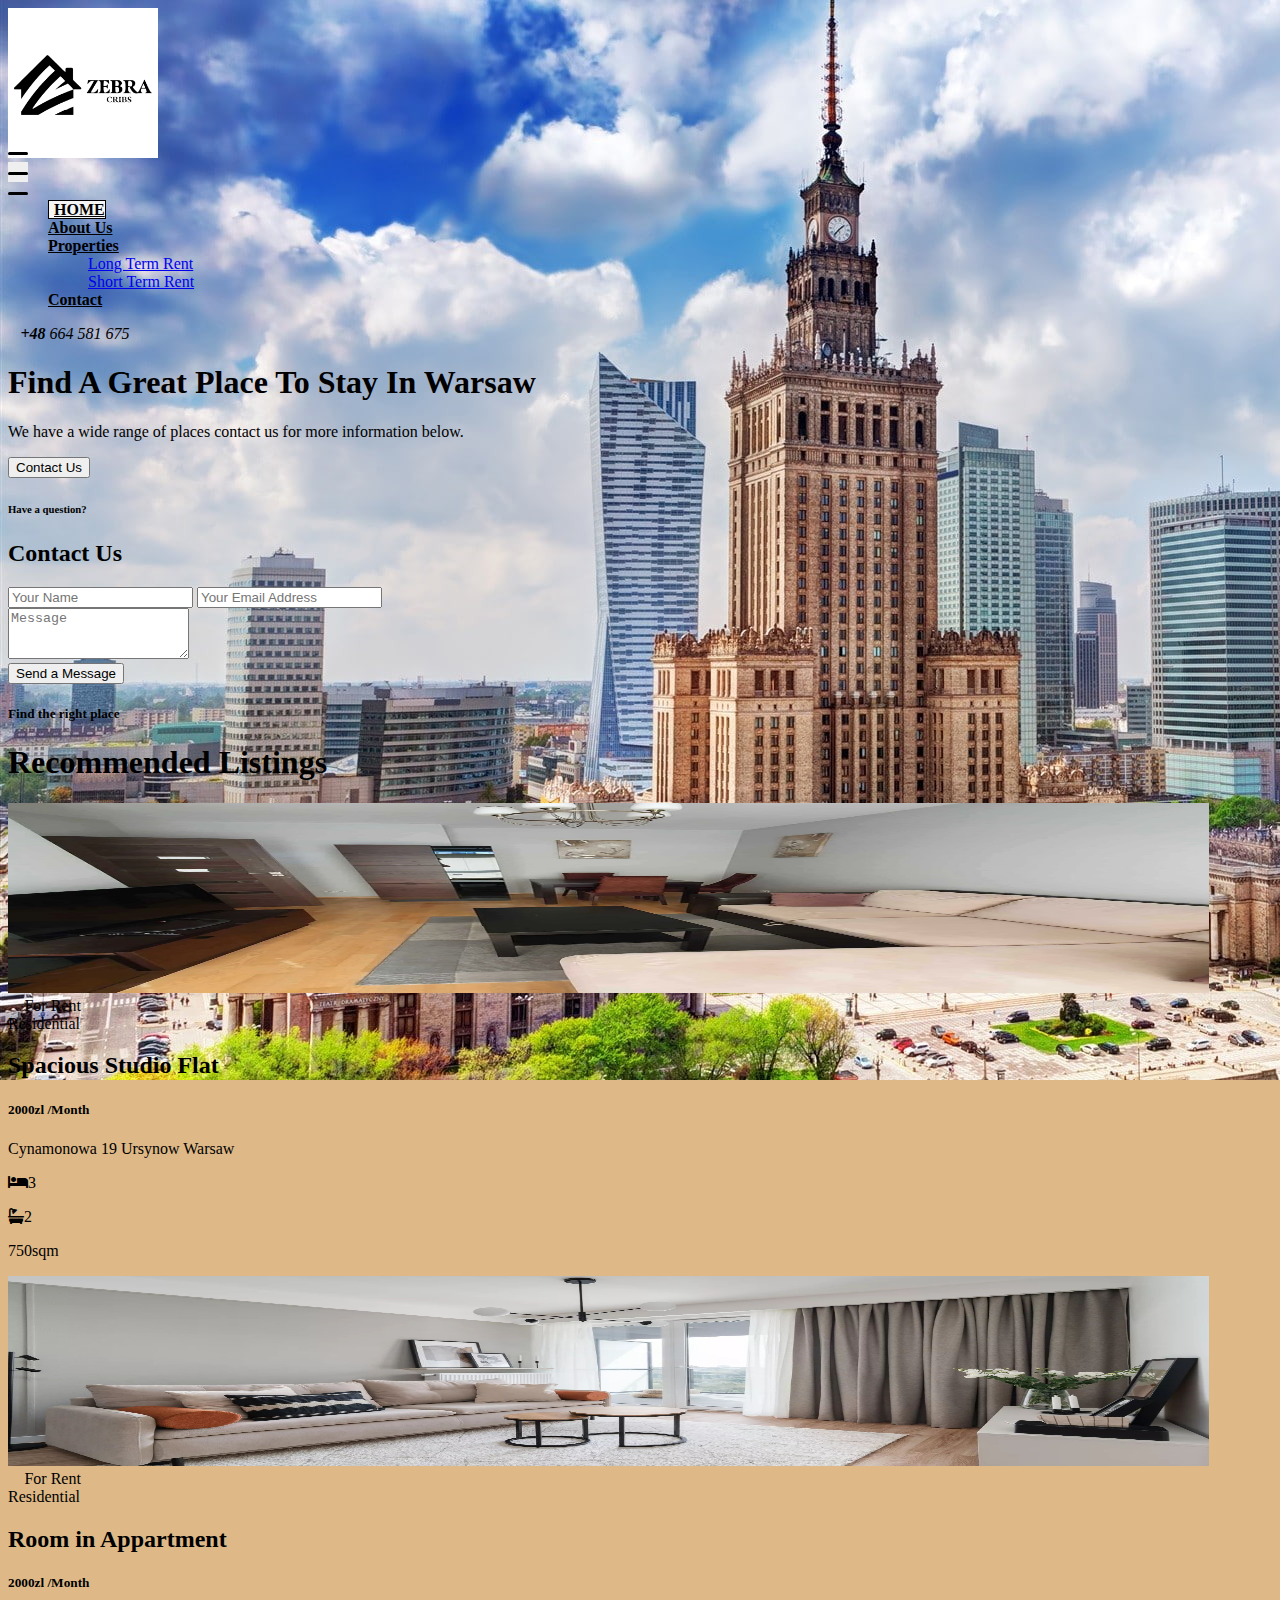
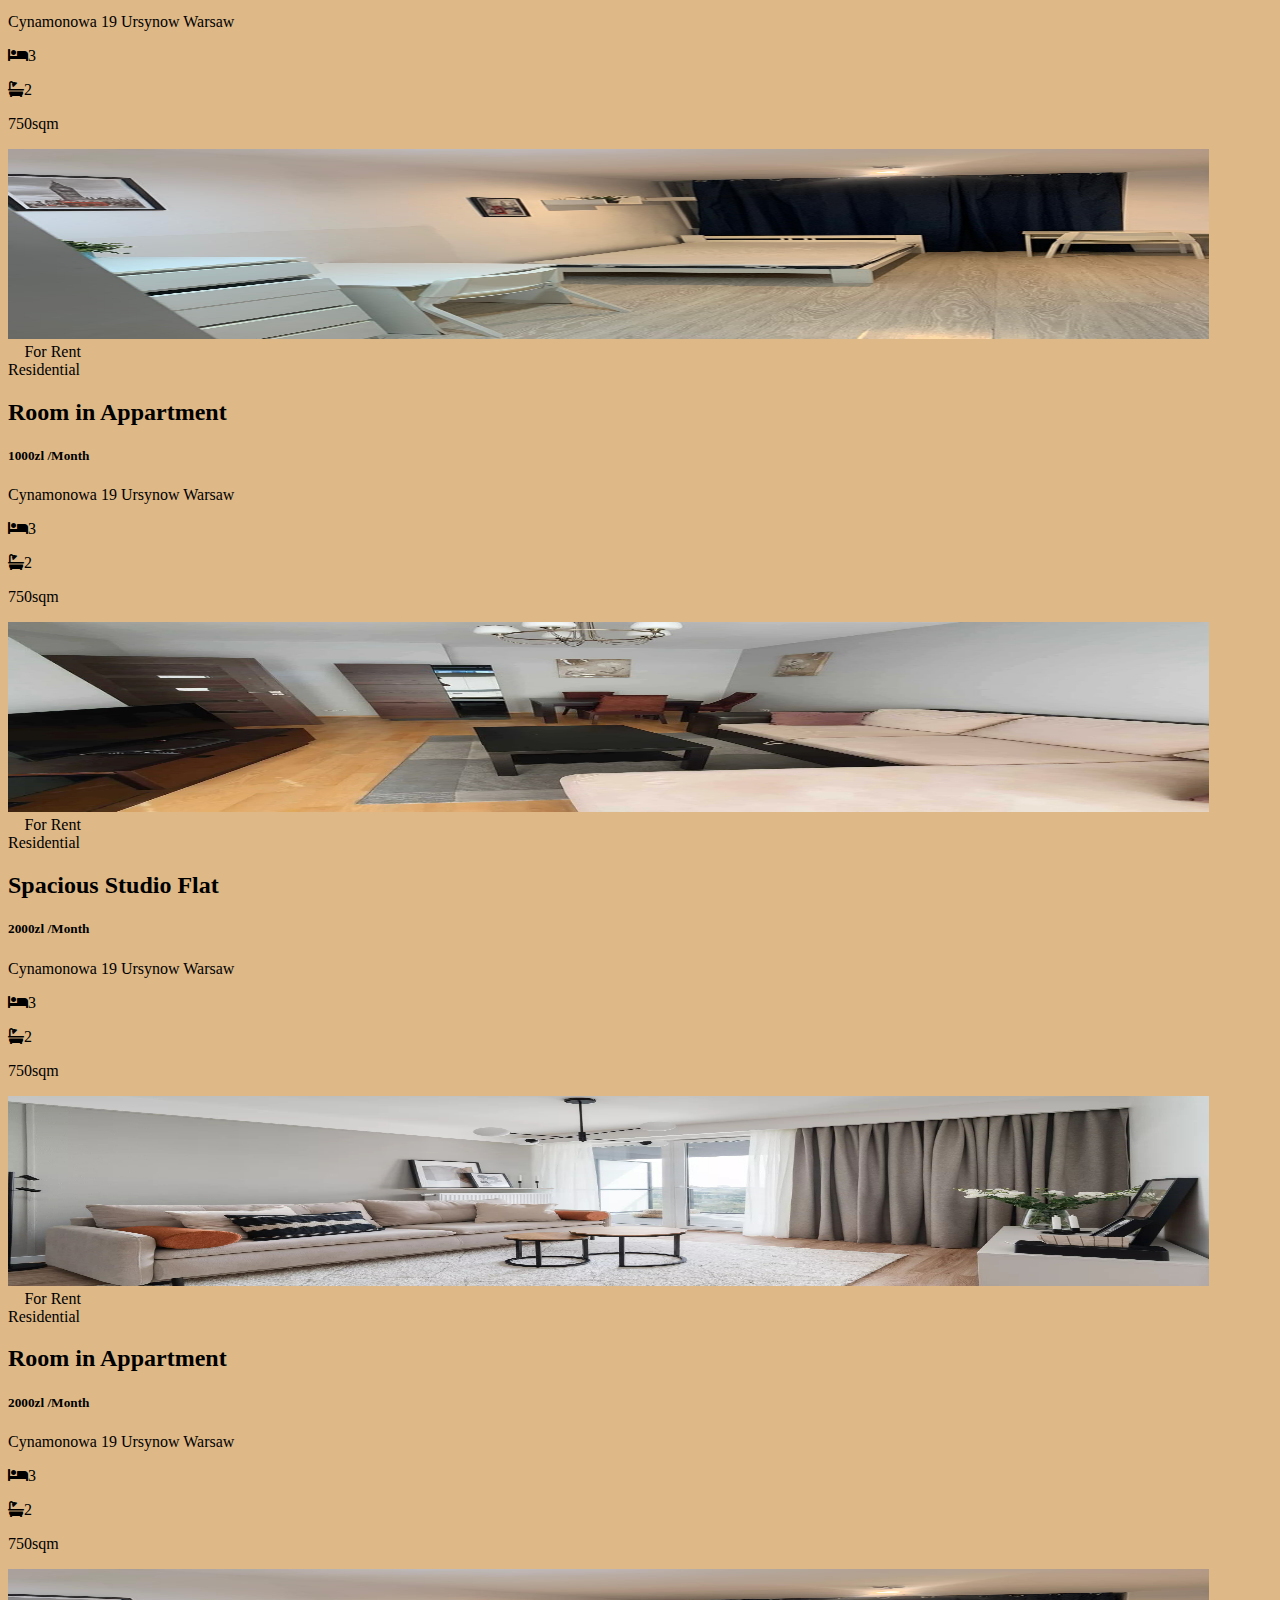
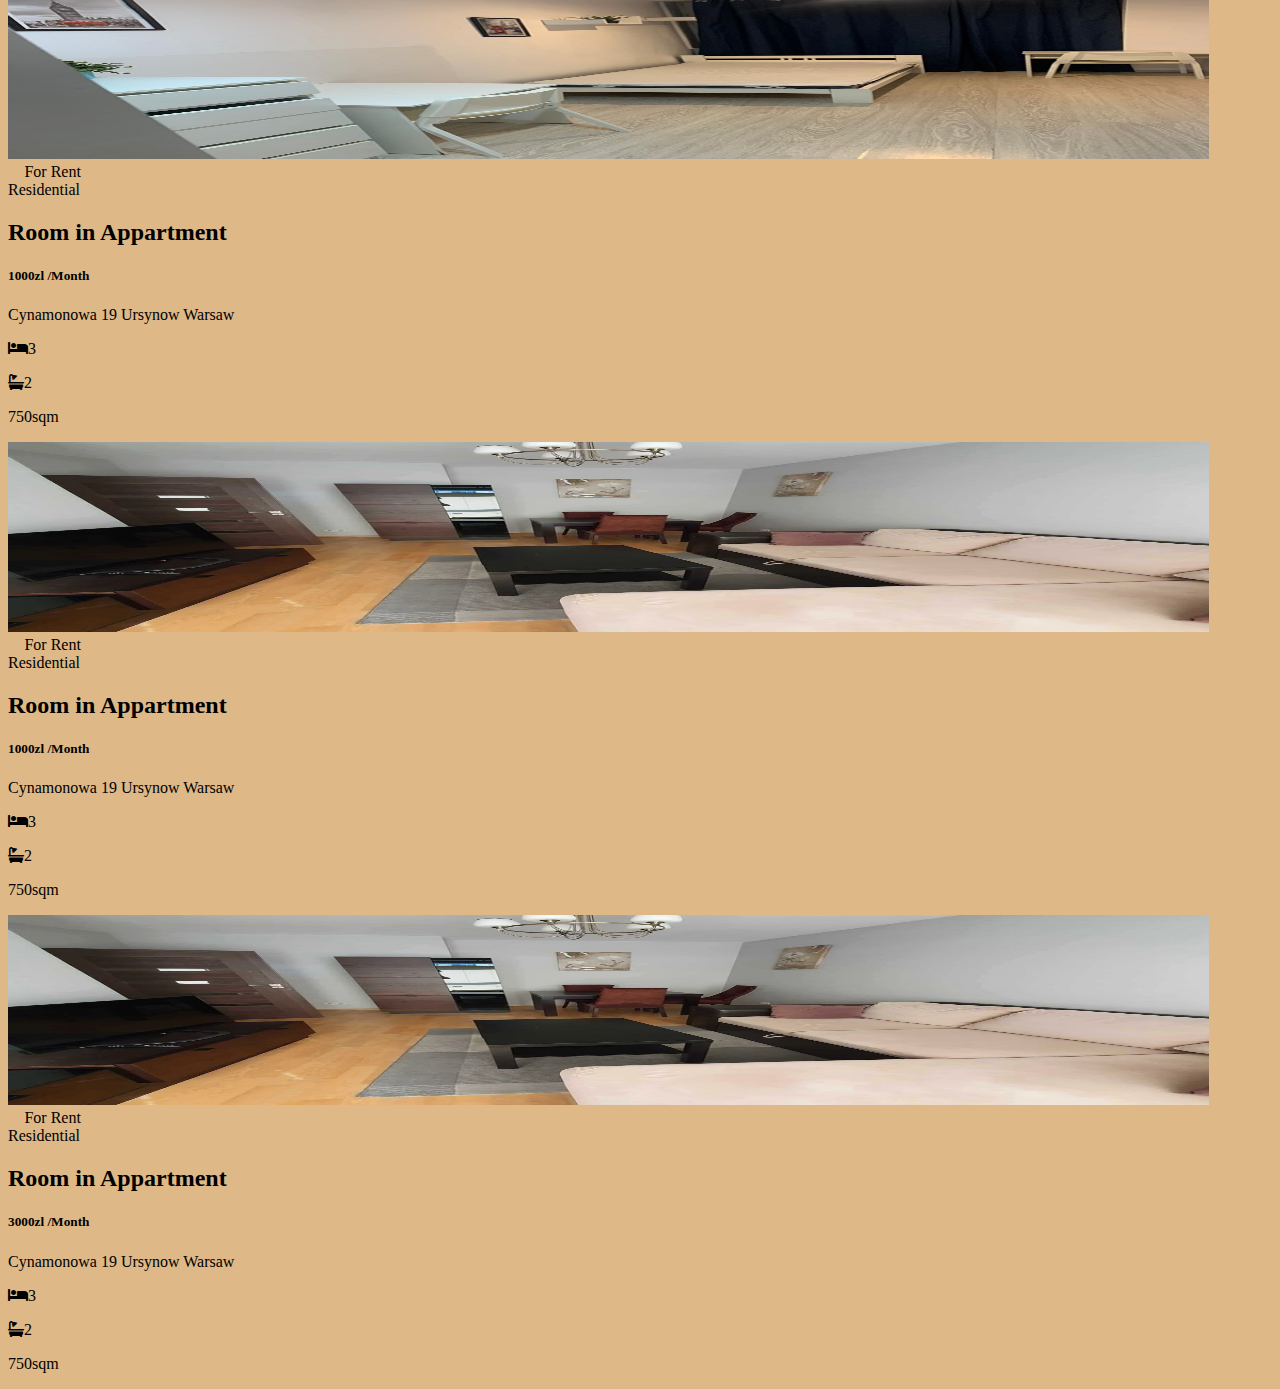
<file: index.html>
<!DOCTYPE html>
<html lang="en">

<head>
    <meta charset="UTF-8">
    <meta name="viewport" content="width=device-width, initial-scale=1.0">
    <link href="https://cdn.jsdelivr.net/npm/bootstrap@5.3.2/dist/css/bootstrap.min.css" rel="stylesheet"
        integrity="sha384-T3c6CoIi6uLrA9TneNEoa7RxnatzjcDSCmG1MXxSR1GAsXEV/Dwwykc2MPK8M2HN" crossorigin="anonymous">
    <link rel="stylesheet" href="styles/custom.css">
    <link rel="preconnect" href="https://fonts.googleapis.com">
    <link rel="preconnect" href="https://fonts.gstatic.com" crossorigin>
    <link rel="stylesheet" href="https://cdnjs.cloudflare.com/ajax/libs/font-awesome/5.15.4/css/all.min.css"
        integrity="sha512-1ycn6IcaQQ40/MKBW2W4Rhis/DbILU74C1vSrLJxCq57o941Ym01SwNsOMqvEBFlcgUa6xLiPY/NS5R+E6ztJQ=="
        crossorigin="anonymous" referrerpolicy="no-referrer" />
    <link href="https://fonts.googleapis.com/css2?family=Poppins:wght@400;500;600;700;800&display=swap"
        rel="stylesheet">
    <link rel="stylesheet" href="https://cdnjs.cloudflare.com/ajax/libs/font-awesome/6.4.0/css/all.min.css"
        integrity="sha512-iecdLmaskl7CVkqkXNQ/ZH/XLlvWZOJyj7Yy7tcenmpD1ypASozpmT/E0iPtmFIB46ZmdtAc9eNBvH0H/ZpiBw=="
        crossorigin="anonymous" referrerpolicy="no-referrer" />
    <title>Zebra Cribs</title>
</head>

<body class="bac-1">
    <nav class="navbar navbar-light navbar-expand-lg justify-content-end bg-white fixed-top">
        <div class="nav container">
            <div class="container logo ms-5">
                <a class="navbar-brand d-flex" href="index.html">
                    <img src="./images/Leeroy_Logo.png" alt="Logo" width="150" height="auto"
                        class="rounded-circle d-inline-block align-text-top">
                </a>
            </div>
            <button class="navbar-toggler collapsed d-flex d-lg-none flex-column justify-content-around " type="button"
                data-bs-toggle="collapse" data-bs-target="#navbarSupportedContent"
                aria-controls="navbarSupportedContent" aria-expanded="false" aria-label="Toggle navigation">
                <span class="toggler-icon top-bar"></span>
                <span class="toggler-icon middle-bar"></span>
                <span class="toggler-icon bottom-bar"></span>
            </button>
            <div class="collapse navbar-collapse" id="navbarSupportedContent">
                <ul class="navbar-nav ms-auto mb-5 mb-lg-0 p-3">
                    <li class="nav-item">
                        <a class="nav-link active" aria-current="page" href="index.html">Home</a>
                    </li>
                    <li class="nav-item">
                        <a class="nav-link" href="aboutus.html">About Us</a>
                    </li>
                    <li class="nav-item dropdown">
                        <a class="nav-link dropdown-toggle" href="#" role="button" data-bs-toggle="dropdown" aria-expanded="false">
                            Properties
                        </a>
                        <ul class="dropdown-menu">
                            <li><a class="dropdown-item" href="longproperties.html">Long Term Rent</a></li>
                            <li><a class="dropdown-item" href="shortproperties.html">Short Term Rent</a></li>
                        </ul>
                    </li>
                    <li class="nav-item">
                        <a class="nav-link" href="contact.html">Contact</a>
                    </li>
                </ul>
            </div>
        </div>
    </nav>
    <div class="my-5 pt-5 container background">
        <div class="mx-auto pb-3 mt-5 container-fluid text-center bg-light">
            <div class="row align-items-start mx-1">
                <div class="mt-5 col-sm-6">
                    <div class="col mt-4 ">
                        <span class="m-2 p-3 container bg-body-tertiary rounded shadow"><i class="fa-solid fa-phone"><strong>+48 </strong>664 581 675</i></span>
                        <h1 class="mt-5 fs-1">Find A Great Place To Stay In Warsaw</h1>
                        <p class="mt-5">We have a wide range of places contact us for more information below.</p>
                    </div>
                    <button class="btn btn-warning-bg-subtle border-dark shadow">Contact Us</button>
                </div>
                <div class="mt-3 border border-dark py-5 px-4 bg-white col-sm-6 shadow">
                    <h6 class="mb-4">Have a question?</h6>
                    <h2 class="mb-5">Contact Us</h2>
                    <form class="mx-auto">
                        <div class="mx-3">
                            <input type="text" class="mb-3 form-control" id="exampleInputName1"
                                aria-describedby="nameHelp" placeholder="Your Name">
                            <input type="email" class="mb-3 form-control" id="exampleInputEmail1"
                                aria-describedby="emailHelp" placeholder="Your Email Address">
                            <div class="mb-3">
                                <textarea class="form-control" id="exampleFormControlTextarea1" rows="3"
                                    placeholder="Message"></textarea>
                            </div>
                        </div>
                        <button type="submit" class="mb-1 btn btn-success border-dark shadow">Send a Message</button>
                    </form>
                </div>
            </div>
        </div>
    </div>
    <div class="bg-white border border-dark container my-5 py-5 m text-center border">
        <h5>Find the right place</h5>
        <h1 class="mt-4 pb-3">Recommended Listings</h1>

        <div class="row mt-5 mx-1">
            <div class="bg-light col-6 col-sm-3 p-1">
                <a href="property.html"><img src="./images/room1.jpg" alt="" width="95%" height="190"></a>
                <div class="container bg-danger" width="10px" height="auto"><span> <i
                            class="fa-regular fa-clock"></i></span> For Rent</div>
                <div class="container bg-success"> <span><i class="fa-solid fa-house"></i></span> Residential</div>
                <h2>Spacious Studio Flat</h2>
                <h5 class="font-monospace">2000zl <span class="text-warning">/Month</span></h5>
                <p><i class="fa-solid fa-location-dot"></i> Cynamonowa 19 Ursynow Warsaw</p>
                <div class="d-flex justify-content-around">
                    <p><i class="fas fa-bed"></i><span>3</span></p>
                    <p><i class="fas fa-bath"></i><span>2</span></p>
                    <p><i class="fas fa-maximize"></i><span>750sqm</span></p>
                </div>
            </div>
            <div class="bg-light col-6 col-sm-3 p-1">
                <a href="property1.html"><img src="./images/place1.jpg" alt="" width="95%" height="190"></a>
                <div class="container bg-danger" width="10px" height="auto"><span> <i
                            class="fa-regular fa-clock"></i></span> For Rent</div>
                <div class="container bg-success"> <span><i class="fa-solid fa-house"></i></span> Residential</div>
                <h2>Room in Appartment</h2>
                <h5 class="font-monospace">2000zl <span class="text-warning">/Month</span></h5>
                <p><i class="fa-solid fa-location-dot"></i> Cynamonowa 19 Ursynow Warsaw</p>
                <div class="d-flex justify-content-around">
                    <p><i class="fas fa-bed"></i><span>3</span></p>
                    <p><i class="fas fa-bath"></i><span>2</span></p>
                    <p><i class="fas fa-maximize"></i><span>750sqm</span></p>
                </div>
            </div>
            <div class="bg-light col-6 col-sm-3 p-1">
                <a href="property2.html"><img src="./images/cosy1.jpg" alt="" width="95%" height="190"></a>
                <div class="container bg-danger" width="10px" height="auto"><span> <i
                            class="fa-regular fa-clock"></i></span> For
                    Rent</div>
                <div class="container bg-success"> <span><i class="fa-solid fa-house"></i></span> Residential</div>
                <h2>Room in Appartment</h2>
                <h5 class="font-monospace">1000zl <span class="text-warning">/Month</span></h5>
                <p><i class="fa-solid fa-location-dot"></i> Cynamonowa 19 Ursynow Warsaw</p>
                <div class="d-flex justify-content-around">
                    <p><i class="fas fa-bed"></i><span>3</span></p>
                    <p><i class="fas fa-bath"></i><span>2</span></p>
                    <p><i class="fas fa-maximize"></i><span>750sqm</span></p>
                </div>
            </div>
            <div class="bg-light col-6 col-sm-3 p-1">
                <a href="property.html"><img src="./images/room1.jpg" alt="" width="95%" height="190"></a>
                <div class="container bg-danger" width="10px" height="auto"><span> <i class="fa-regular fa-clock"></i></span> For
                    Rent</div>
                <div class="container bg-success"> <span><i class="fa-solid fa-house"></i></span> Residential</div>
                <h2>Spacious Studio Flat</h2>
                <h5 class="font-monospace">2000zl <span class="text-warning">/Month</span></h5>
                <p><i class="fa-solid fa-location-dot"></i> Cynamonowa 19 Ursynow Warsaw</p>
                <div class="d-flex justify-content-around">
                    <p><i class="fas fa-bed"></i><span>3</span></p>
                    <p><i class="fas fa-bath"></i><span>2</span></p>
                    <p><i class="fas fa-maximize"></i><span>750sqm</span></p>
                </div>
            </div>
            <div class="bg-light col-6 col-sm-3 p-1">
                <a href="property1.html"><img src="./images/place1.jpg" alt="" width="95%" height="190"></a>
                <div class="container bg-danger" width="10px" height="auto"><span> <i class="fa-regular fa-clock"></i></span> For
                    Rent</div>
                <div class="container bg-success"> <span><i class="fa-solid fa-house"></i></span> Residential</div>
                <h2>Room in Appartment</h2>
                <h5 class="font-monospace">2000zl <span class="text-warning">/Month</span></h5>
                <p><i class="fa-solid fa-location-dot"></i> Cynamonowa 19 Ursynow Warsaw</p>
                <div class="d-flex justify-content-around">
                    <p><i class="fas fa-bed"></i><span>3</span></p>
                    <p><i class="fas fa-bath"></i><span>2</span></p>
                    <p><i class="fas fa-maximize"></i><span>750sqm</span></p>
                </div>
            </div>
            <div class="bg-light col-6 col-sm-3 p-1">
                <a href="property2.html"><img src="./images/cosy1.jpg" alt="" width="95%" height="190"></a>
                <div class="container bg-danger" width="10px" height="auto"><span> <i class="fa-regular fa-clock"></i></span> For
                    Rent</div>
                <div class="container bg-success"> <span><i class="fa-solid fa-house"></i></span> Residential</div>
                <h2>Room in Appartment</h2>
                <h5 class="font-monospace">1000zl <span class="text-warning">/Month</span></h5>
                <p><i class="fa-solid fa-location-dot"></i> Cynamonowa 19 Ursynow Warsaw</p>
                <div class="d-flex justify-content-around">
                    <p><i class="fas fa-bed"></i><span>3</span></p>
                    <p><i class="fas fa-bath"></i><span>2</span></p>
                    <p><i class="fas fa-maximize"></i><span>750sqm</span></p>
                </div>
            </div>
            <div class="bg-light col-6 col-sm-3 p-1">
                <a href="property.html"><img src="./images/room1.jpg" alt="" width="95%" height="190"></a>
                <div class="container bg-danger" width="10px" height="auto"><span> <i
                            class="fa-regular fa-clock"></i></span> For
                    Rent</div>
                <div class="container bg-success"> <span><i class="fa-solid fa-house"></i></span> Residential</div>
                <h2>Room in Appartment</h2>
                <h5 class="font-monospace">1000zl <span class="text-warning">/Month</span></h5>
                <p><i class="fa-solid fa-location-dot"></i> Cynamonowa 19 Ursynow Warsaw</p>
                <div class="d-flex justify-content-around">
                    <p><i class="fas fa-bed"></i><span>3</span></p>
                    <p><i class="fas fa-bath"></i><span>2</span></p>
                    <p><i class="fas fa-maximize"></i><span>750sqm</span></p>
                </div>
            </div>
            <div class="bg-light col-6 col-sm-3 p-1">
                <a href="property.html"><img src="./images/room1.jpg" alt="" width="95%" height="190"></a>
                <div class="container bg-danger" width="10px" height="auto"><span> <i
                            class="fa-regular fa-clock"></i></span> For
                    Rent</div>
                <div class="container bg-success"> <span><i class="fa-solid fa-house"></i></span> Residential</div>
                <h2>Room in Appartment</h2>
                <h5 class="font-monospace">3000zl <span class="text-warning">/Month</span></h5>
                <p><i class="fa-solid fa-location-dot"></i> Cynamonowa 19 Ursynow Warsaw</p>
                <div class="d-flex justify-content-around">
                    <p><i class="fas fa-bed"></i><span>3</span></p>
                    <p><i class="fas fa-bath"></i><span>2</span></p>
                    <p><i class="fas fa-maximize"></i><span>750sqm</span></p>
                </div>
            </div>
        </div>
    </div>

        
        
        
        <script src="https://cdn.jsdelivr.net/npm/bootstrap@5.3.2/dist/js/bootstrap.bundle.min.js"
            integrity="sha384-C6RzsynM9kWDrMNeT87bh95OGNyZPhcTNXj1NW7RuBCsyN/o0jlpcV8Qyq46cDfL"
            crossorigin="anonymous"></script>
</body>

</html>
</file>
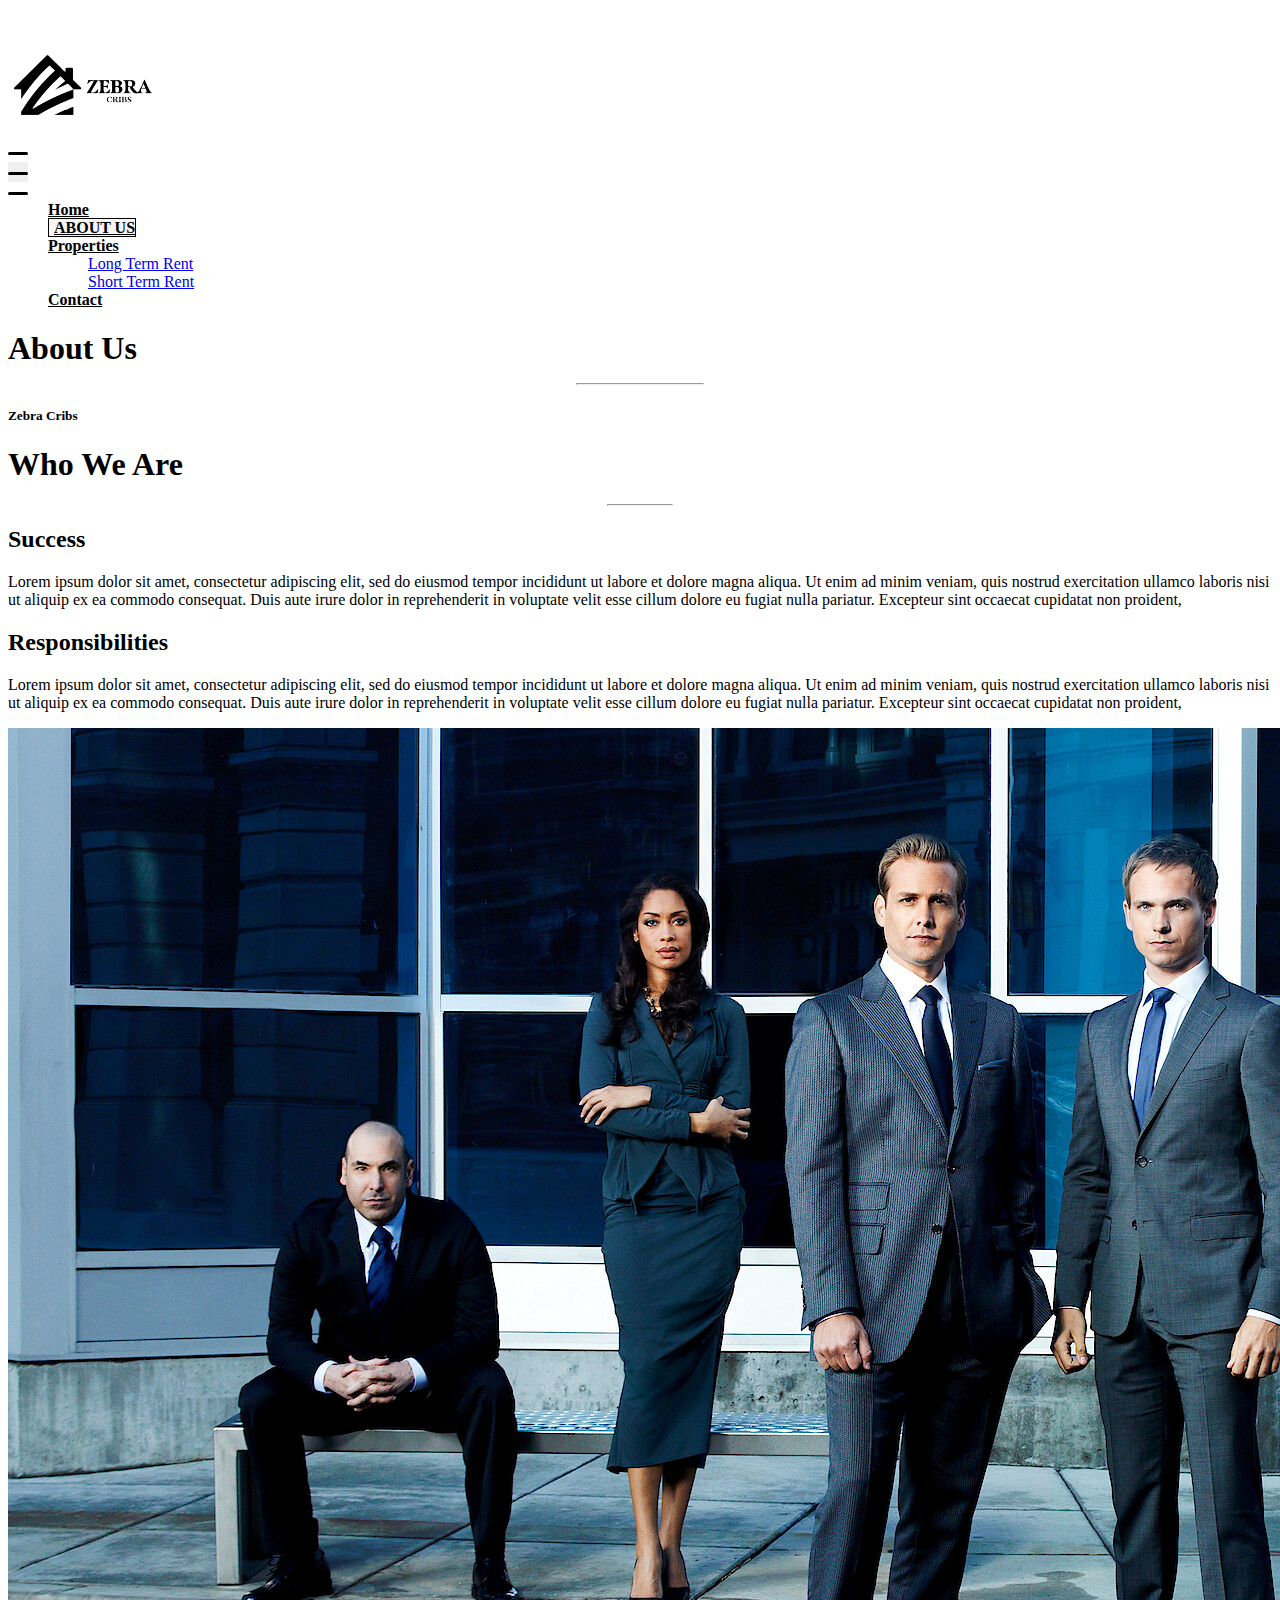
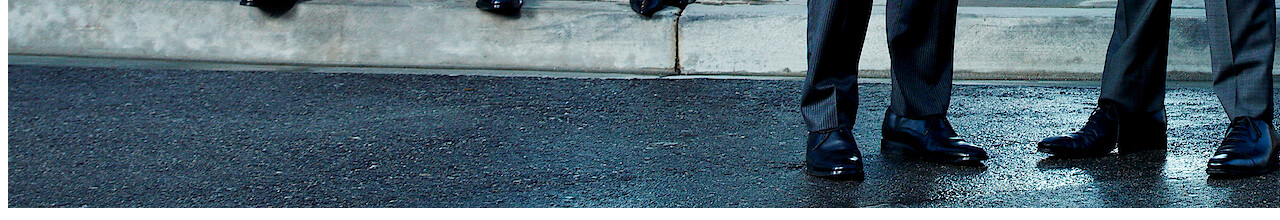
<file: aboutus.html>
<!DOCTYPE html>
<html lang="en">

<head>
    <meta charset="UTF-8">
    <meta name="viewport" content="width=device-width, initial-scale=1.0">
    <link href="https://cdn.jsdelivr.net/npm/bootstrap@5.3.2/dist/css/bootstrap.min.css" rel="stylesheet"
        integrity="sha384-T3c6CoIi6uLrA9TneNEoa7RxnatzjcDSCmG1MXxSR1GAsXEV/Dwwykc2MPK8M2HN" crossorigin="anonymous">
    <link rel="stylesheet" href="styles/custom.css">
    <link rel="preconnect" href="https://fonts.googleapis.com">
    <link rel="preconnect" href="https://fonts.gstatic.com" crossorigin>
    <link rel="stylesheet" href="https://cdnjs.cloudflare.com/ajax/libs/font-awesome/5.15.4/css/all.min.css"
        integrity="sha512-1ycn6IcaQQ40/MKBW2W4Rhis/DbILU74C1vSrLJxCq57o941Ym01SwNsOMqvEBFlcgUa6xLiPY/NS5R+E6ztJQ=="
        crossorigin="anonymous" referrerpolicy="no-referrer" />
    <link href="https://fonts.googleapis.com/css2?family=Poppins:wght@400;500;600;700;800&display=swap"
        rel="stylesheet">
    <link rel="stylesheet" href="https://cdnjs.cloudflare.com/ajax/libs/font-awesome/6.4.0/css/all.min.css"
        integrity="sha512-iecdLmaskl7CVkqkXNQ/ZH/XLlvWZOJyj7Yy7tcenmpD1ypASozpmT/E0iPtmFIB46ZmdtAc9eNBvH0H/ZpiBw=="
        crossorigin="anonymous" referrerpolicy="no-referrer" />
    <title>Zebra Cribs</title>
</head>

<body class="bg-info">
    <nav class="navbar navbar-light navbar-expand-lg justify-content-end bg-white fixed-top">
        <div class="nav container">
            <div class="container logo ms-5">
                <a class="navbar-brand d-flex" href="index.html">
                    <img src="./images/Leeroy_Logo.png" alt="Logo" width="150" height="auto"
                        class="rounded-circle d-inline-block align-text-top">
                </a>
            </div>
            <button class="navbar-toggler collapsed d-flex d-lg-none flex-column justify-content-around " type="button"
                data-bs-toggle="collapse" data-bs-target="#navbarSupportedContent" aria-controls="navbarSupportedContent"
                aria-expanded="false" aria-label="Toggle navigation">
                <span class="toggler-icon top-bar"></span>
                <span class="toggler-icon middle-bar"></span>
                <span class="toggler-icon bottom-bar"></span>
            </button>
            <div class="collapse navbar-collapse" id="navbarSupportedContent">
                <ul class="navbar-nav ms-auto mb-5 mb-lg-0 p-3">
                    <li class="nav-item">
                        <a class="nav-link" aria-current="page" href="index.html">Home</a>
                    </li>
                    <li class="nav-item">
                        <a class="nav-link active" href="aboutus.html">About Us</a>
                    </li>
                    <li class="nav-item dropdown">
                        <a class="nav-link dropdown-toggle" href="#" role="button" data-bs-toggle="dropdown" aria-expanded="false">
                            Properties
                        </a>
                        <ul class="dropdown-menu">
                            <li><a class="dropdown-item" href="longproperties.html">Long Term Rent</a></li>
                            <li><a class="dropdown-item" href="shortproperties.html">Short Term Rent</a></li>
                        </ul>
                    </li>
                    <li class="nav-item">
                        <a class="nav-link" href="contact.html">Contact</a>
                    </li>
                </ul>
            </div>
        </div>
    </nav>
    <div class="my-5 pt-5 container bg-white shadow-lg">
        <div class="mt-5 pt-5 text-center">
            <h1 class="font-monospace font-weight-bolder">
                About Us
                <hr class="mx-auto border-dark border-3 opacity-100" width="10%">
            </h1>
        </div>
        <div class="container mt-3 py-5">
            <h5 class="text-center pt-1">Zebra Cribs</h5>
            <h1 class="text-center pt-3">Who We Are</h1>
            <hr class="mx-auto border-dark border-3 opacity-100" width="5%">
            <div class="row align-items-start mx-4 pt-5">
                <div class="mt-2 col-sm-6">
                        <h2>Success</h2>
                        <p>Lorem ipsum dolor sit amet, consectetur adipiscing elit,
                             sed do eiusmod tempor incididunt ut labore et dolore magna
                        aliqua. Ut enim ad minim veniam, 
                        quis nostrud exercitation ullamco laboris nisi ut aliquip ex ea commodo consequat. 
                        Duis aute irure dolor in reprehenderit in voluptate velit 
                        esse cillum dolore eu fugiat nulla pariatur. Excepteur sint
                        occaecat cupidatat non proident,</p>
                </div>
                <div class="mt-2 col-sm-6 ">
                    <h2>Responsibilities</h2>
                    <p>Lorem ipsum dolor sit amet, consectetur adipiscing elit,
                        sed do eiusmod tempor incididunt ut labore et dolore magna
                        aliqua. Ut enim ad minim veniam,
                        quis nostrud exercitation ullamco laboris nisi ut aliquip ex ea commodo consequat.
                        Duis aute irure dolor in reprehenderit in voluptate velit
                        esse cillum dolore eu fugiat nulla pariatur. Excepteur sint
                        occaecat cupidatat non proident,</p>
                </div>
            </div>
            <div class="container-fluid mt-2 pt-2 shadow">
                <img src="./images/suits.jpg" class="img-fluid mx-auto d-block" alt="...">
            </div>
        </div>
    </div>
    <script src="https://cdn.jsdelivr.net/npm/bootstrap@5.3.2/dist/js/bootstrap.bundle.min.js"
        integrity="sha384-C6RzsynM9kWDrMNeT87bh95OGNyZPhcTNXj1NW7RuBCsyN/o0jlpcV8Qyq46cDfL"
        crossorigin="anonymous"></script>
</body>

</html>
</file>
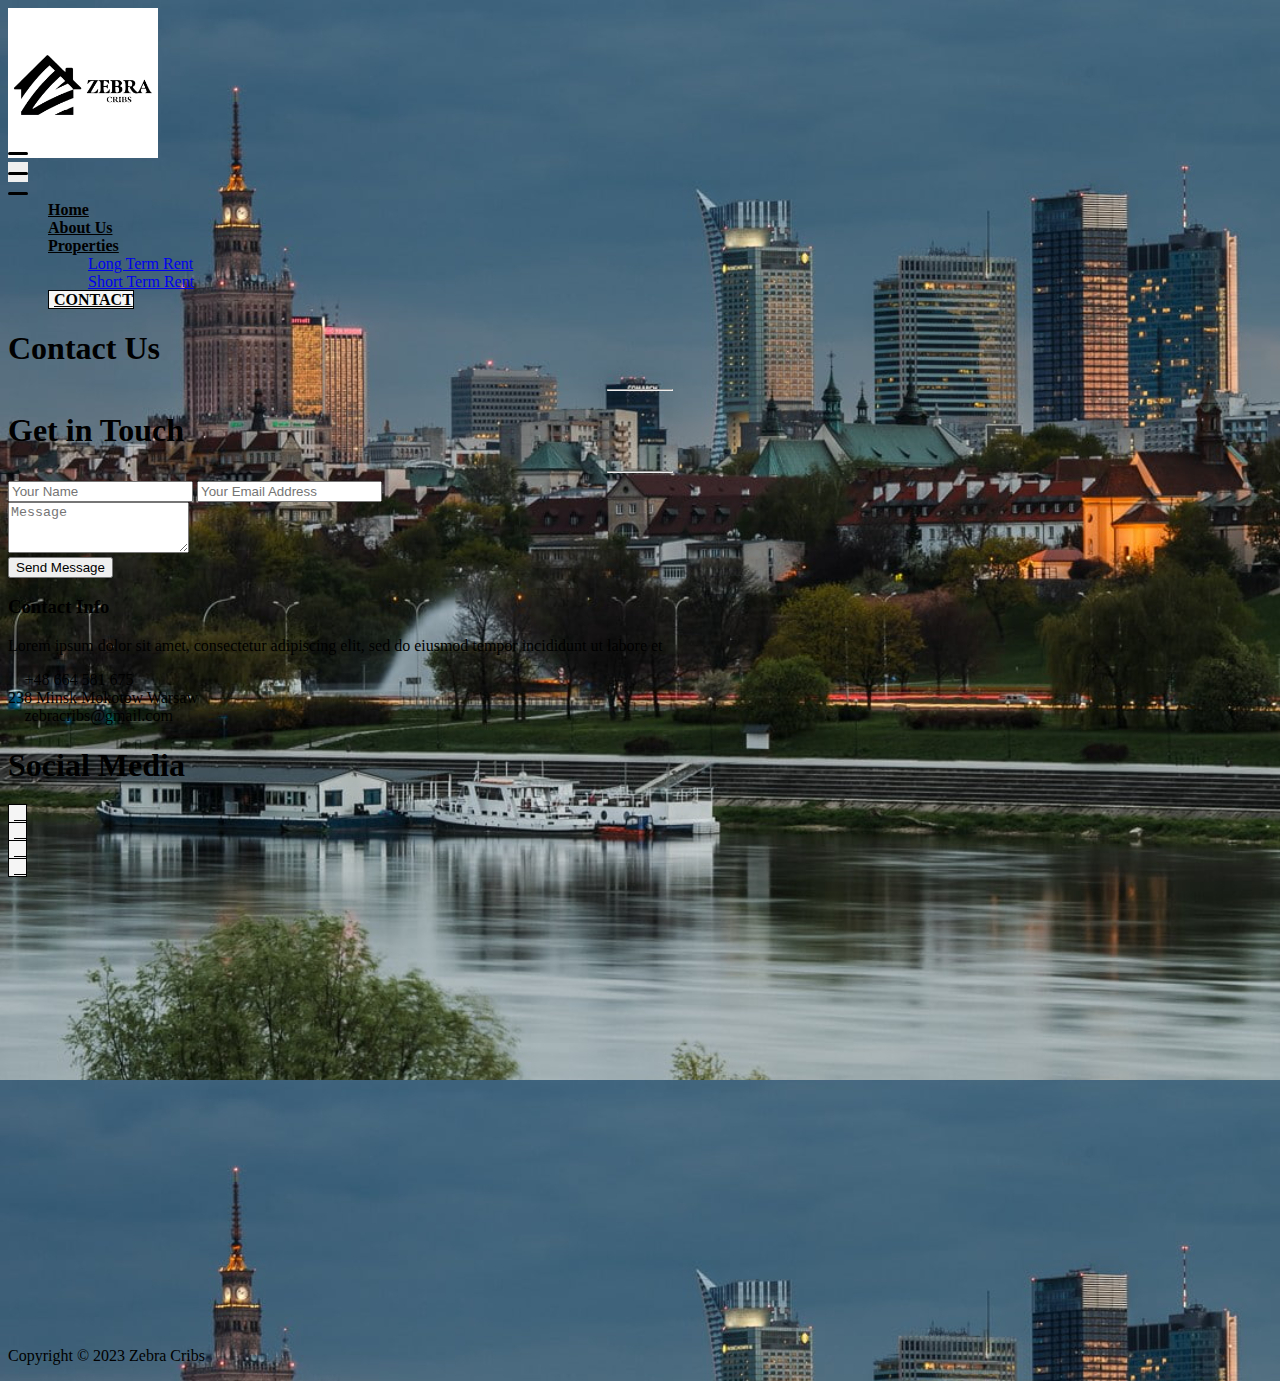
<file: contact.html>
<!DOCTYPE html>
<html lang="en">

<head>
    <meta charset="UTF-8">
    <meta name="viewport" content="width=device-width, initial-scale=1.0">
    <link href="https://cdn.jsdelivr.net/npm/bootstrap@5.3.2/dist/css/bootstrap.min.css" rel="stylesheet"
        integrity="sha384-T3c6CoIi6uLrA9TneNEoa7RxnatzjcDSCmG1MXxSR1GAsXEV/Dwwykc2MPK8M2HN" crossorigin="anonymous">
    <link rel="stylesheet" href="styles/custom.css">
    <link rel="preconnect" href="https://fonts.googleapis.com">
    <link rel="preconnect" href="https://fonts.gstatic.com" crossorigin>
    <link rel="stylesheet" href="https://cdnjs.cloudflare.com/ajax/libs/font-awesome/5.15.4/css/all.min.css"
        integrity="sha512-1ycn6IcaQQ40/MKBW2W4Rhis/DbILU74C1vSrLJxCq57o941Ym01SwNsOMqvEBFlcgUa6xLiPY/NS5R+E6ztJQ=="
        crossorigin="anonymous" referrerpolicy="no-referrer" />
    <link href="https://fonts.googleapis.com/css2?family=Poppins:wght@400;500;600;700;800&display=swap"
        rel="stylesheet">
    <link rel="stylesheet" href="https://cdnjs.cloudflare.com/ajax/libs/font-awesome/6.4.0/css/all.min.css"
        integrity="sha512-iecdLmaskl7CVkqkXNQ/ZH/XLlvWZOJyj7Yy7tcenmpD1ypASozpmT/E0iPtmFIB46ZmdtAc9eNBvH0H/ZpiBw=="
        crossorigin="anonymous" referrerpolicy="no-referrer" />
    <title>Zebra Cribs</title>
</head>

<body class="mx-auto d-block bac-3">
    <nav class="navbar navbar-light navbar-expand-lg justify-content-end bg-white fixed-top">
        <div class="nav container">
            <div class="container logo ms-5">
                <a class="navbar-brand d-flex" href="index.html">
                    <img src="./images/Leeroy_Logo.png" alt="Logo" width="150" height="auto"
                        class="rounded-circle d-inline-block align-text-top">
                </a>
            </div>
            <button class="navbar-toggler collapsed d-flex d-lg-none flex-column justify-content-around " type="button"
                data-bs-toggle="collapse" data-bs-target="#navbarSupportedContent" aria-controls="navbarSupportedContent"
                aria-expanded="false" aria-label="Toggle navigation">
                <span class="toggler-icon top-bar"></span>
                <span class="toggler-icon middle-bar"></span>
                <span class="toggler-icon bottom-bar"></span>
            </button>
            <div class="collapse navbar-collapse" id="navbarSupportedContent">
                <ul class="navbar-nav ms-auto mb-5 mb-lg-0 p-3">
                    <li class="nav-item">
                        <a class="nav-link" aria-current="page" href="index.html">Home</a>
                    </li>
                    <li class="nav-item">
                        <a class="nav-link" href="aboutus.html">About Us</a>
                    </li>
                    <li class="nav-item dropdown">
                        <a class="nav-link dropdown-toggle" href="#" role="button" data-bs-toggle="dropdown"
                            aria-expanded="false">
                            Properties
                        </a>
                        <ul class="dropdown-menu">
                            <li><a class="dropdown-item" href="longproperties.html">Long Term Rent</a></li>
                            <li><a class="dropdown-item" href="shortproperties.html">Short Term Rent</a></li>
                        </ul>
                    </li>
                    <li class="nav-item">
                        <a class="nav-link active" href="contact.html">Contact</a>
                    </li>
                </ul>
            </div>
        </div>
    </nav>
    <div class="my-5 pt-5 container">
        <main class="mt-5 p-1">
            <div class="container bg-light p-5 rounded border border-black">
                <h1 class="text-center pt-3">Contact Us</h1>
                <hr class="mx-auto border-dark border-3 opacity-100" width="5%">
                <h1 class="text-center mt-5 pt-5">Get in Touch</h1>
                <hr class="mx-auto border-dark border-3 opacity-100 pb-4" width="5%">

                <form class="mt-5 mx-1">
                    <div class="mx-2">
                        <input type="text" class="mb-3 form-control" id="exampleInputName1" aria-describedby="nameHelp"
                            placeholder="Your Name">
                        <input type="email" class="mb-3 form-control" id="exampleInputEmail1"
                            aria-describedby="emailHelp" placeholder="Your Email Address">
                        <div class="mb-3">
                            <textarea class="form-control" id="exampleFormControlTextarea1" rows="3"
                                placeholder="Message"></textarea>
                        </div>
                    </div>
                    <div class="d-flex justify-content-center">
                        <button class="btn btn-success">Send Message</button>
                    </div>
                </form>
            </div>

            <div class="mt-5 container bg-light p-5 rounded border border-black">
                <h3 class="pb-3">Contact Info</h3>
                <p>
                    Lorem ipsum dolor sit amet, consectetur adipiscing elit,
                    sed do eiusmod tempor incididunt ut labore et
                </p>
                <div class="mt-5 pt-5">
                    <div>
                        <span><a><i class="fa-solid fa-phone"></i></a><span class="p-1"> +48 664 581 675</span></span>
                    </div>
                    <div>
                        <span><i class="fa-solid fa-location-dot"></i><span class="p-1"> 238 Minsk Mokotow Warsaw</span></span>
                    </div>
                    <div>
                        <span><i class="fa-solid fa-envelope"></i><span class="p-1"> zebracribs@gmail.com</span></span>
                    </div>
                </div>

                <div class="mt-4">
                    <h1 class="text-center">Social Media</h1>
                    <div class="mt-5 container text-center">
                        <div class="row">
                            <div class="col">
                                <a href="https://www.facebook.com" class="nav-link active"><i class="fa-brands fa-facebook"></i></a>
                            </div>
                            <div class="col">
                                <a href="https://www.instagram.com" class="nav-link active"><i class="fa-brands fa-instagram"></i></a>
                            </div>
                            <div class="col">
                                <a href="https://www.whatsapp.com" class="nav-link active"><i class="fa-brands fa-whatsapp"></i></a>
                            </div>
                            <div class="col">
                                <a href="https://www.linkedin.com" class="nav-link active"><i class="fa-brands fa-linkedin"></i></a>
                            </div>
                        </div>
                    </div>
                    <div class="container mt-5">
                        <div class="d-flex justify-content-center">
                            <iframe
                                src="https://www.google.com/maps/embed?pb=!1m18!1m12!1m3!1d2442.284096850287!2d20.9838139!3d52.2563859!2m3!1f0!2f0!3f0!3m2!1i1024!2i768!4f13.1!3m3!1m2!1s0x471ecb8ec592fb9b%3A0x12b32f273d7c297c!2sWestfield%20Arkadia!5e0!3m2!1sen!2spl!4v1702991746126!5m2!1sen!2spl"
                                width="600" height="450" style="border:0;" allowfullscreen="" loading="lazy"
                                referrerpolicy="no-referrer-when-downgrade"></iframe>
                        </div>
                    </div>

                    <p class="text-center font-monospace p-3">Copyright © 2023 Zebra Cribs</p>

                </div>
            </div>
            

        </main>
    </div>
    <script src="https://cdn.jsdelivr.net/npm/bootstrap@5.3.2/dist/js/bootstrap.bundle.min.js"
        integrity="sha384-C6RzsynM9kWDrMNeT87bh95OGNyZPhcTNXj1NW7RuBCsyN/o0jlpcV8Qyq46cDfL"
        crossorigin="anonymous"></script>
</body>

</html>
</file>
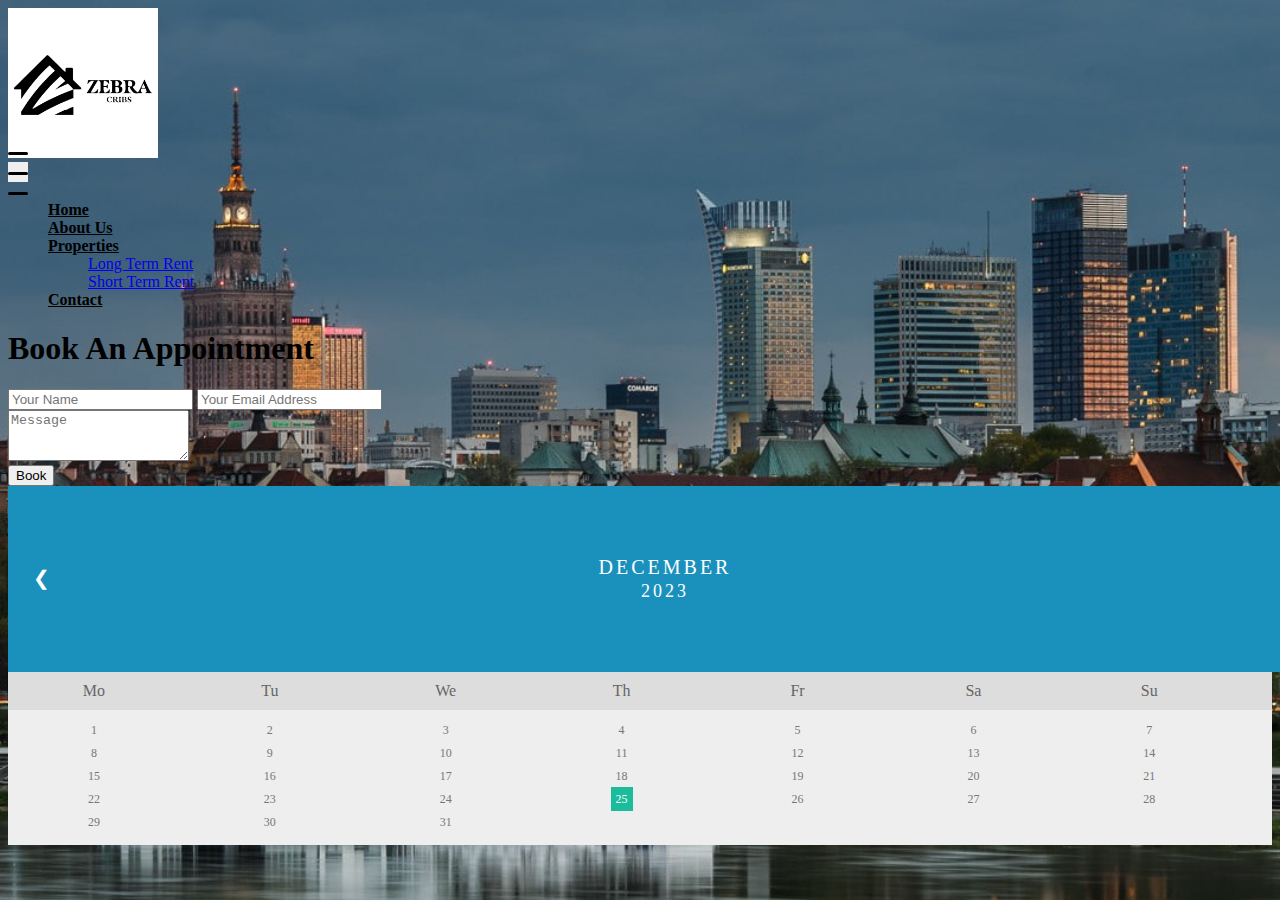
<file: form.html>
<!DOCTYPE html>
<html lang="en">

<head>
    <meta charset="UTF-8">
    <meta name="viewport" content="width=device-width, initial-scale=1.0">
    <link href="https://cdn.jsdelivr.net/npm/bootstrap@5.3.2/dist/css/bootstrap.min.css" rel="stylesheet"
        integrity="sha384-T3c6CoIi6uLrA9TneNEoa7RxnatzjcDSCmG1MXxSR1GAsXEV/Dwwykc2MPK8M2HN" crossorigin="anonymous">
    <link rel="stylesheet" href="styles/custom.css">
    <link rel="preconnect" href="https://fonts.googleapis.com">
    <link rel="preconnect" href="https://fonts.gstatic.com" crossorigin>
    <link rel="stylesheet" href="https://cdnjs.cloudflare.com/ajax/libs/font-awesome/5.15.4/css/all.min.css"
        integrity="sha512-1ycn6IcaQQ40/MKBW2W4Rhis/DbILU74C1vSrLJxCq57o941Ym01SwNsOMqvEBFlcgUa6xLiPY/NS5R+E6ztJQ=="
        crossorigin="anonymous" referrerpolicy="no-referrer" />
    <link href="https://fonts.googleapis.com/css2?family=Poppins:wght@400;500;600;700;800&display=swap"
        rel="stylesheet">
    <link rel="stylesheet" href="https://cdnjs.cloudflare.com/ajax/libs/font-awesome/6.4.0/css/all.min.css"
        integrity="sha512-iecdLmaskl7CVkqkXNQ/ZH/XLlvWZOJyj7Yy7tcenmpD1ypASozpmT/E0iPtmFIB46ZmdtAc9eNBvH0H/ZpiBw=="
        crossorigin="anonymous" referrerpolicy="no-referrer" />
    <title>Zebra Cribs</title>
</head>

<body class="mx-auto d-block bac-3">
    <nav class="navbar navbar-light navbar-expand-lg justify-content-end bg-white fixed-top">
        <div class="nav container">
            <div class="container logo ms-5">
                <a class="navbar-brand d-flex" href="index.html">
                    <img src="./images/Leeroy_Logo.png" alt="Logo" width="150" height="auto"
                        class="rounded-circle d-inline-block align-text-top warning">
                </a>
            </div>
            <button class="navbar-toggler collapsed d-flex d-lg-none flex-column justify-content-around " type="button"
                data-bs-toggle="collapse" data-bs-target="#navbarSupportedContent"
                aria-controls="navbarSupportedContent" aria-expanded="false" aria-label="Toggle navigation">
                <span class="toggler-icon top-bar"></span>
                <span class="toggler-icon middle-bar"></span>
                <span class="toggler-icon bottom-bar"></span>
            </button>
            <div class="collapse navbar-collapse" id="navbarSupportedContent">
                <ul class="navbar-nav ms-auto mb-5 mb-lg-0 p-3">
                    <li class="nav-item">
                        <a class="nav-link" aria-current="page" href="index.html">Home</a>
                    </li>
                    <li class="nav-item">
                        <a class="nav-link" href="aboutus.html">About Us</a>
                    </li>
                    <li class="nav-item dropdown">
                        <a class="nav-link dropdown-toggle" href="#" role="button" data-bs-toggle="dropdown" aria-expanded="false">
                            Properties
                        </a>
                        <ul class="dropdown-menu">
                            <li><a class="dropdown-item" href="longproperties.html">Long Term Rent</a></li>
                            <li><a class="dropdown-item" href="shortproperties.html">Short Term Rent</a></li>
                        </ul>
                    </li>
                    <li class="nav-item">
                        <a class="nav-link" href="contact.html">Contact</a>
                    </li>
                </ul>
            </div>
        </div>
    </nav>
    <div class="my-5 pt-5 container">
        <main class="mt-5 p-1">
            <div class="container bg-light p-5 rounded border border-black">
                <h1 class="text-center mt-5">Book An Appointment</h1>
                <form class="mt-4">
                    <div class="mx-2">
                        <input type="text" class="mb-3 form-control" id="exampleInputName1" aria-describedby="nameHelp"
                            placeholder="Your Name">
                        <input type="email" class="mb-3 form-control" id="exampleInputEmail1" aria-describedby="emailHelp"
                            placeholder="Your Email Address">
                        <div class="mb-3">
                            <textarea class="form-control" id="exampleFormControlTextarea1" rows="3" placeholder="Message"></textarea>
                        </div>
                    </div>
                    <div class="d-flex justify-content-center">
                        <button class="btn btn-success" >Book</button>
                    </div>
                </form>
                <div class="container mt-3">
                    <div class="month">
                        <ul>
                            <li class="prev">&#10094;</li>
                            <li class="next">&#10095;</li>
                            <li>
                                December<br>
                                <span style="font-size:18px">2023</span>
                            </li>
                        </ul>
                    </div>
                
                    <ul class="weekdays">
                        <li>Mo</li>
                        <li>Tu</li>
                        <li>We</li>
                        <li>Th</li>
                        <li>Fr</li>
                        <li>Sa</li>
                        <li>Su</li>
                    </ul>
                
                    <ul class="days">
                        <li>1</li>
                        <li>2</li>
                        <li>3</li>
                        <li>4</li>
                        <li>5</li>
                        <li>6</li>
                        <li>7</li>
                        <li>8</li>
                        <li>9</li>
                        <li><span>10</span></li>
                        <li>11</li>
                        <li>12</li>
                        <li>13</li>
                        <li>14</li>
                        <li>15</li>
                        <li>16</li>
                        <li>17</li>
                        <li>18</li>
                        <li>19</li>
                        <li>20</li>
                        <li>21</li>
                        <li>22</li>
                        <li>23</li>
                        <li>24</li>
                        <li><span class="active">25</span></li>
                        <li>26</li>
                        <li>27</li>
                        <li>28</li>
                        <li>29</li>
                        <li>30</li>
                        <li>31</li>
                    </ul>
                </div>
            </div>
            
        </main>
    </div>
    <script src="https://cdn.jsdelivr.net/npm/bootstrap@5.3.2/dist/js/bootstrap.bundle.min.js"
        integrity="sha384-C6RzsynM9kWDrMNeT87bh95OGNyZPhcTNXj1NW7RuBCsyN/o0jlpcV8Qyq46cDfL"
        crossorigin="anonymous"></script>
</body>

</html>
</file>
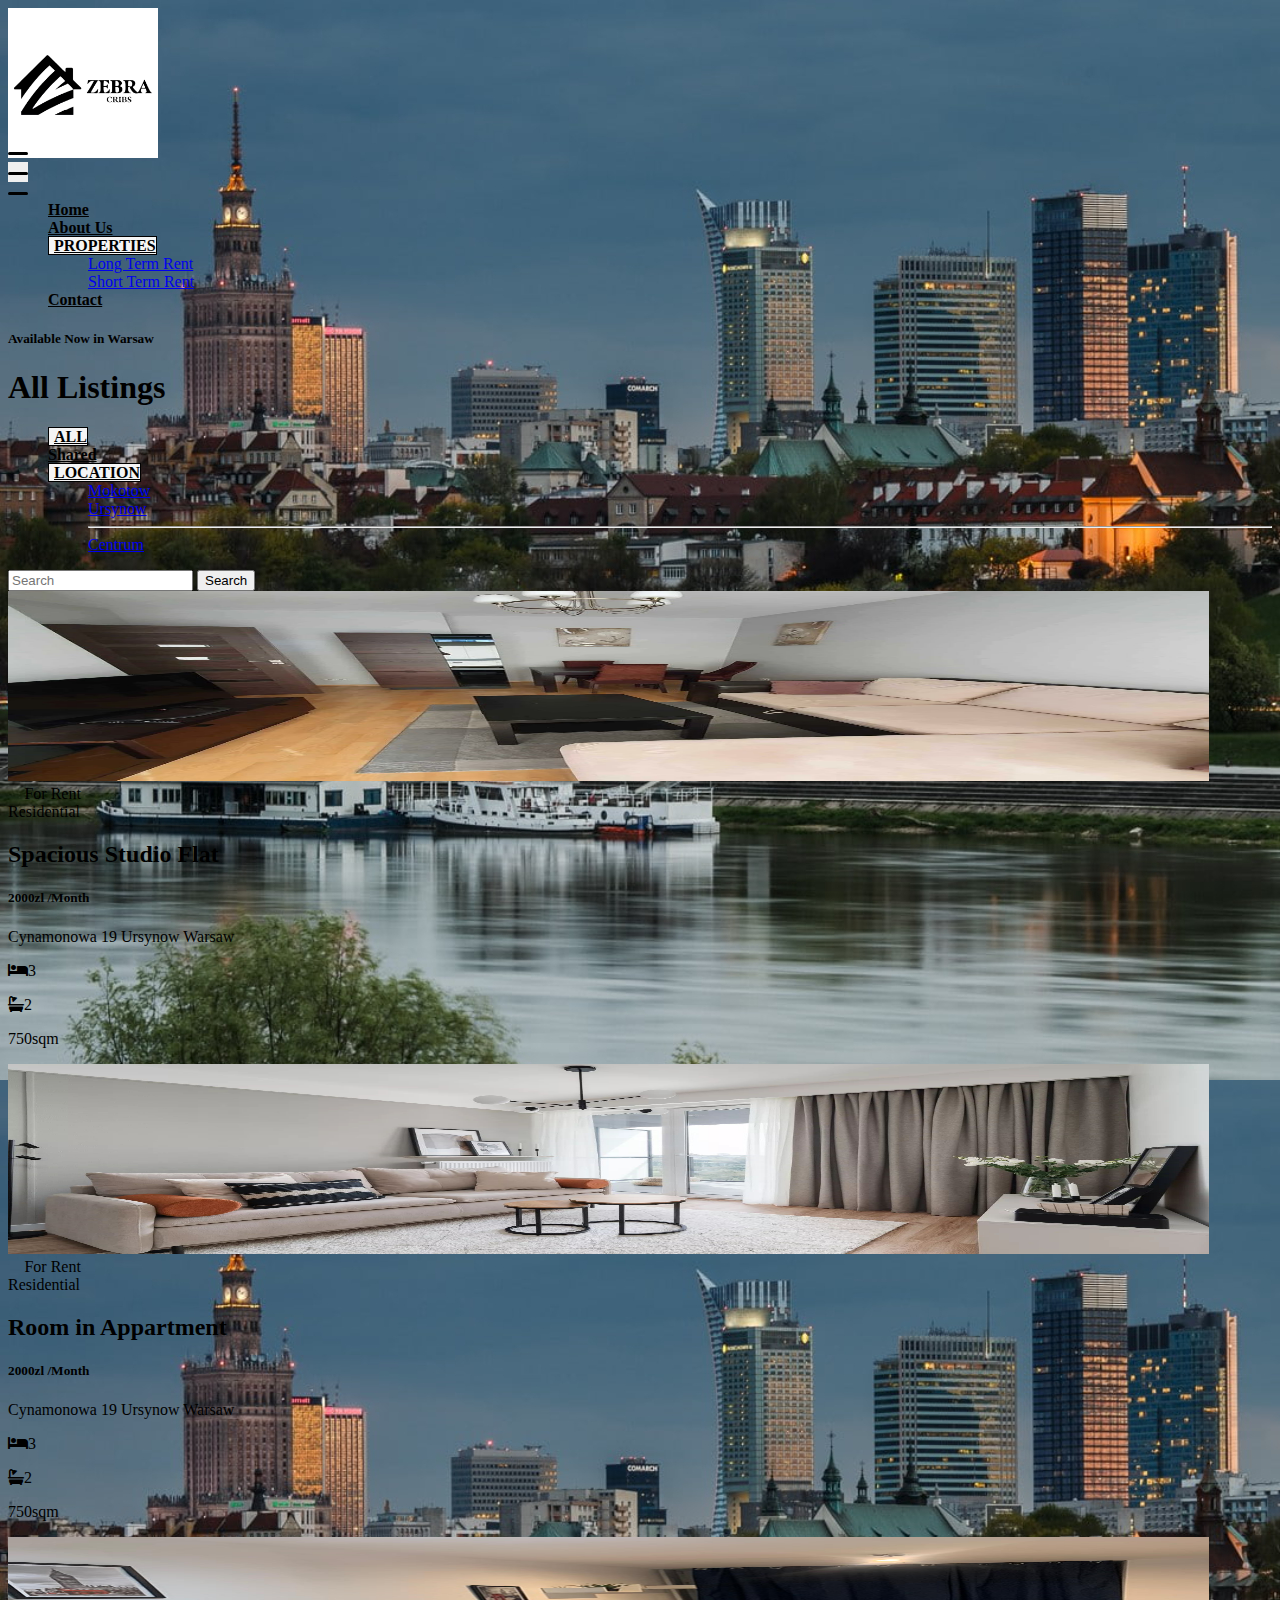
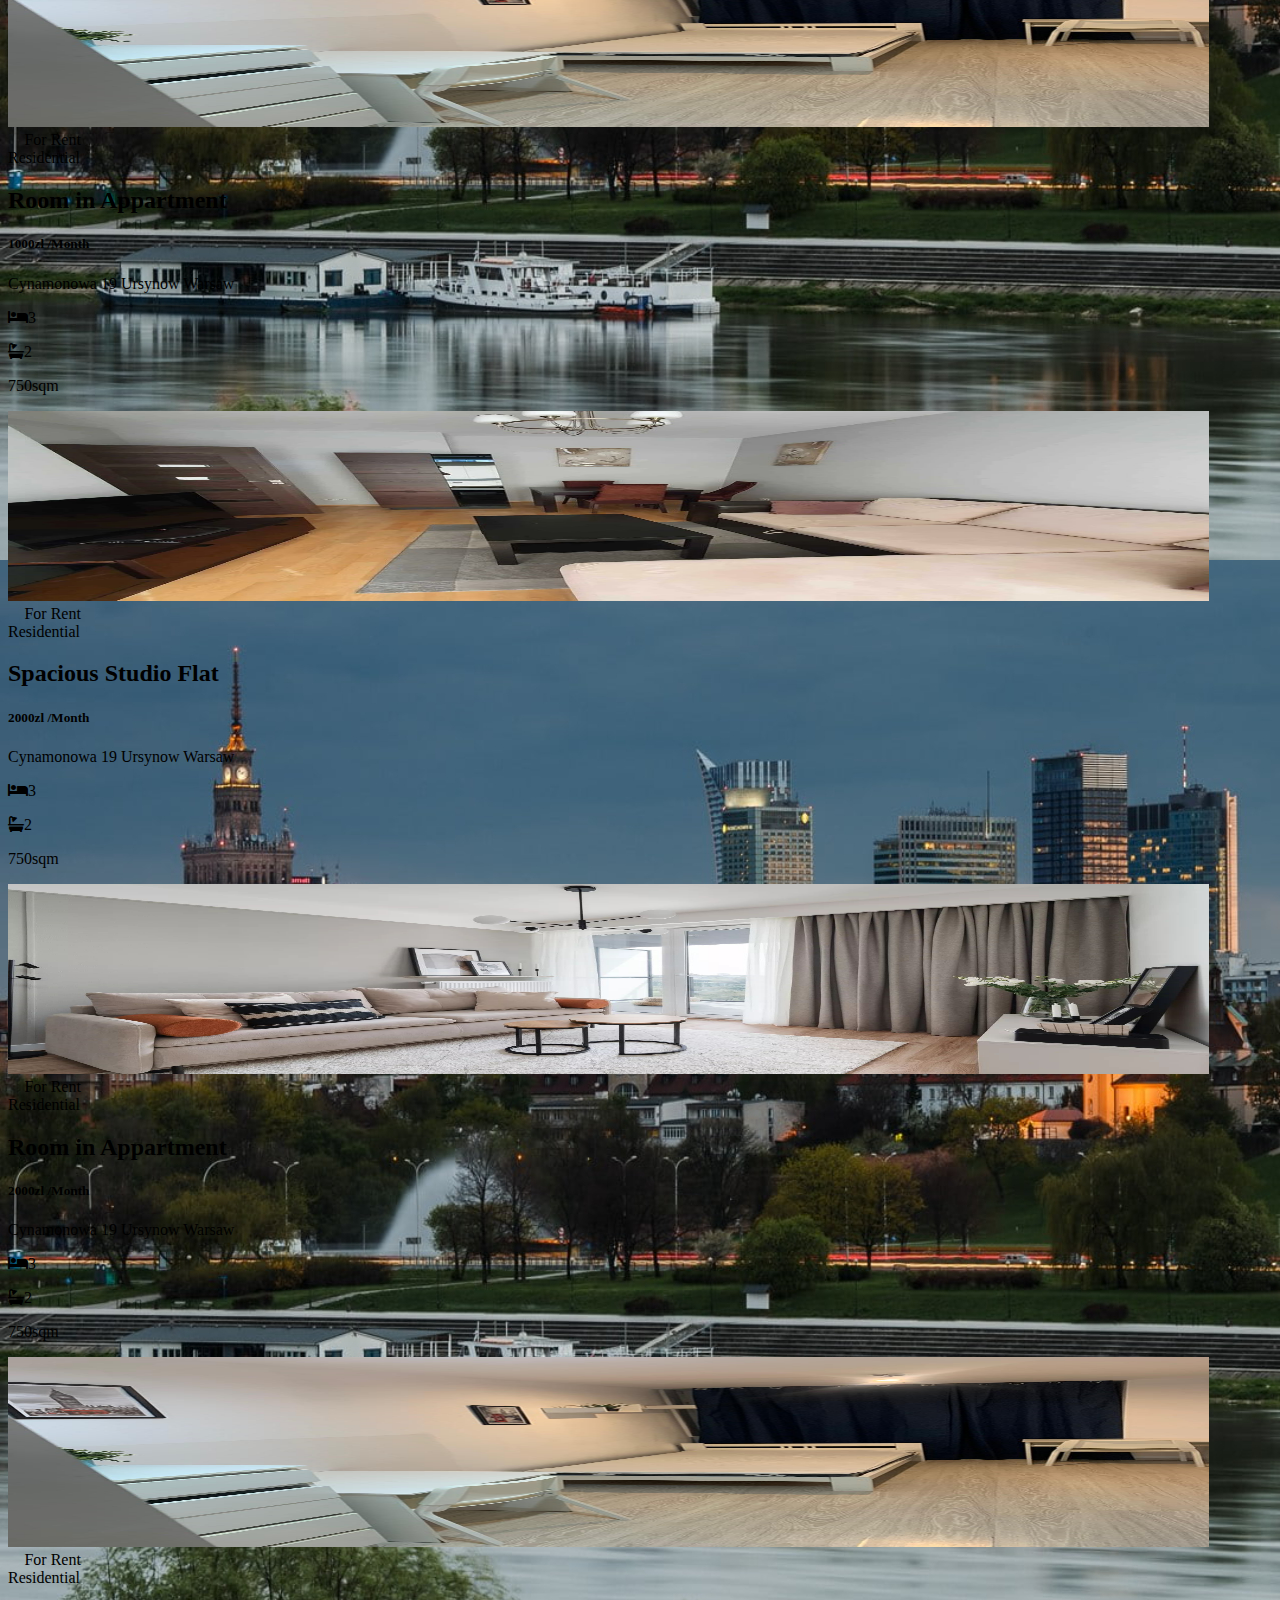
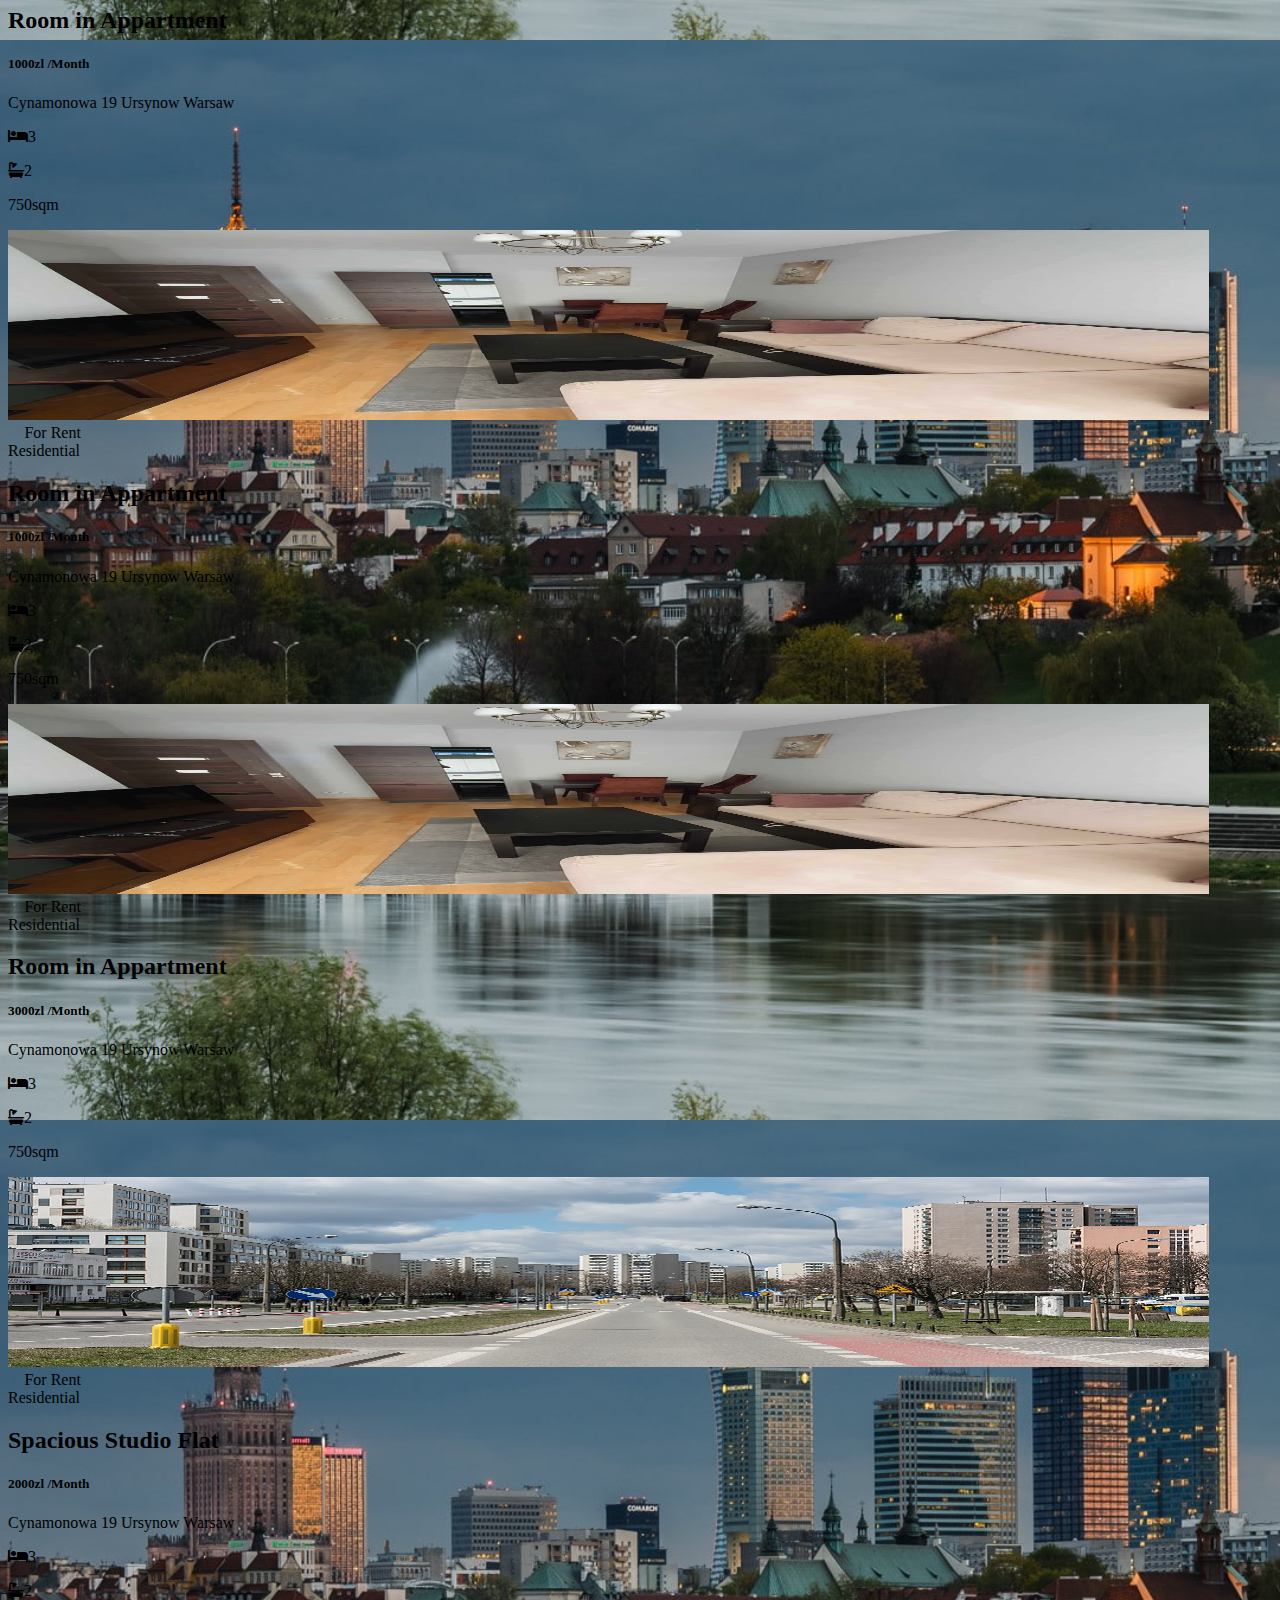
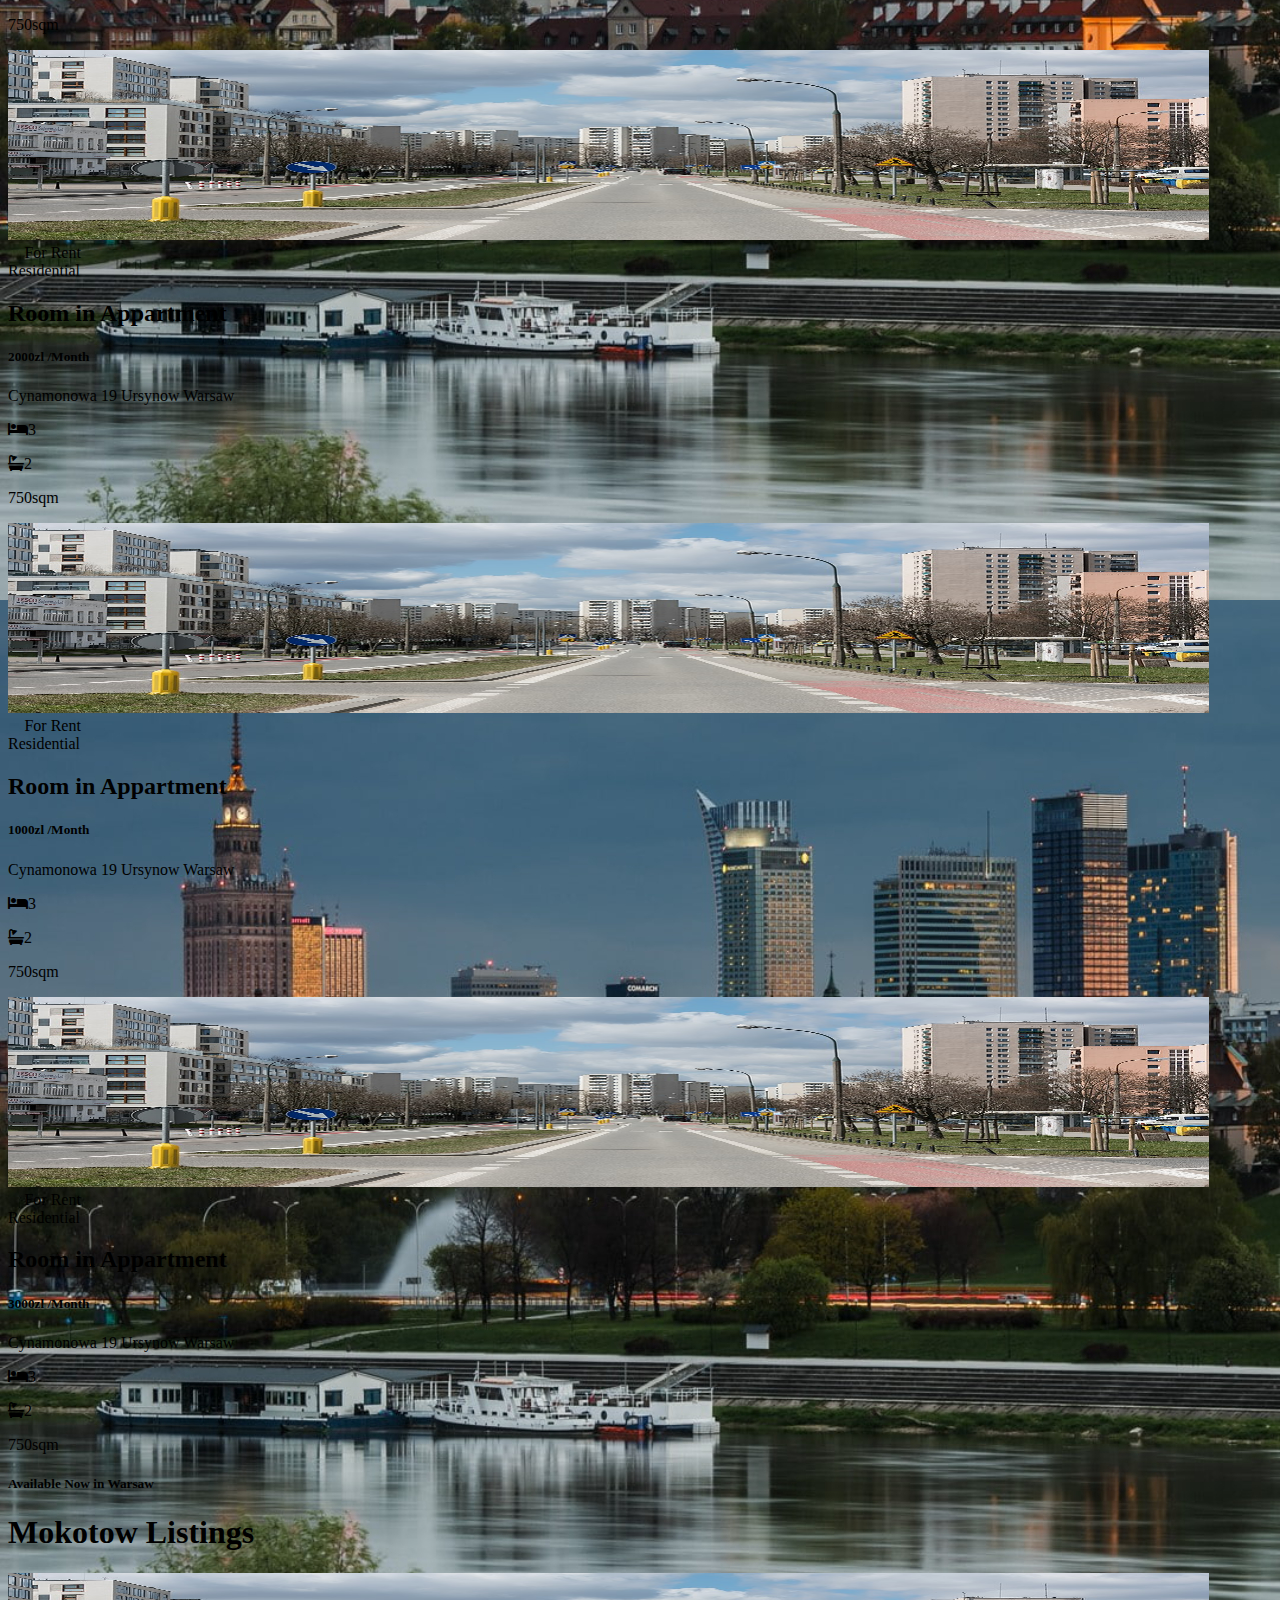
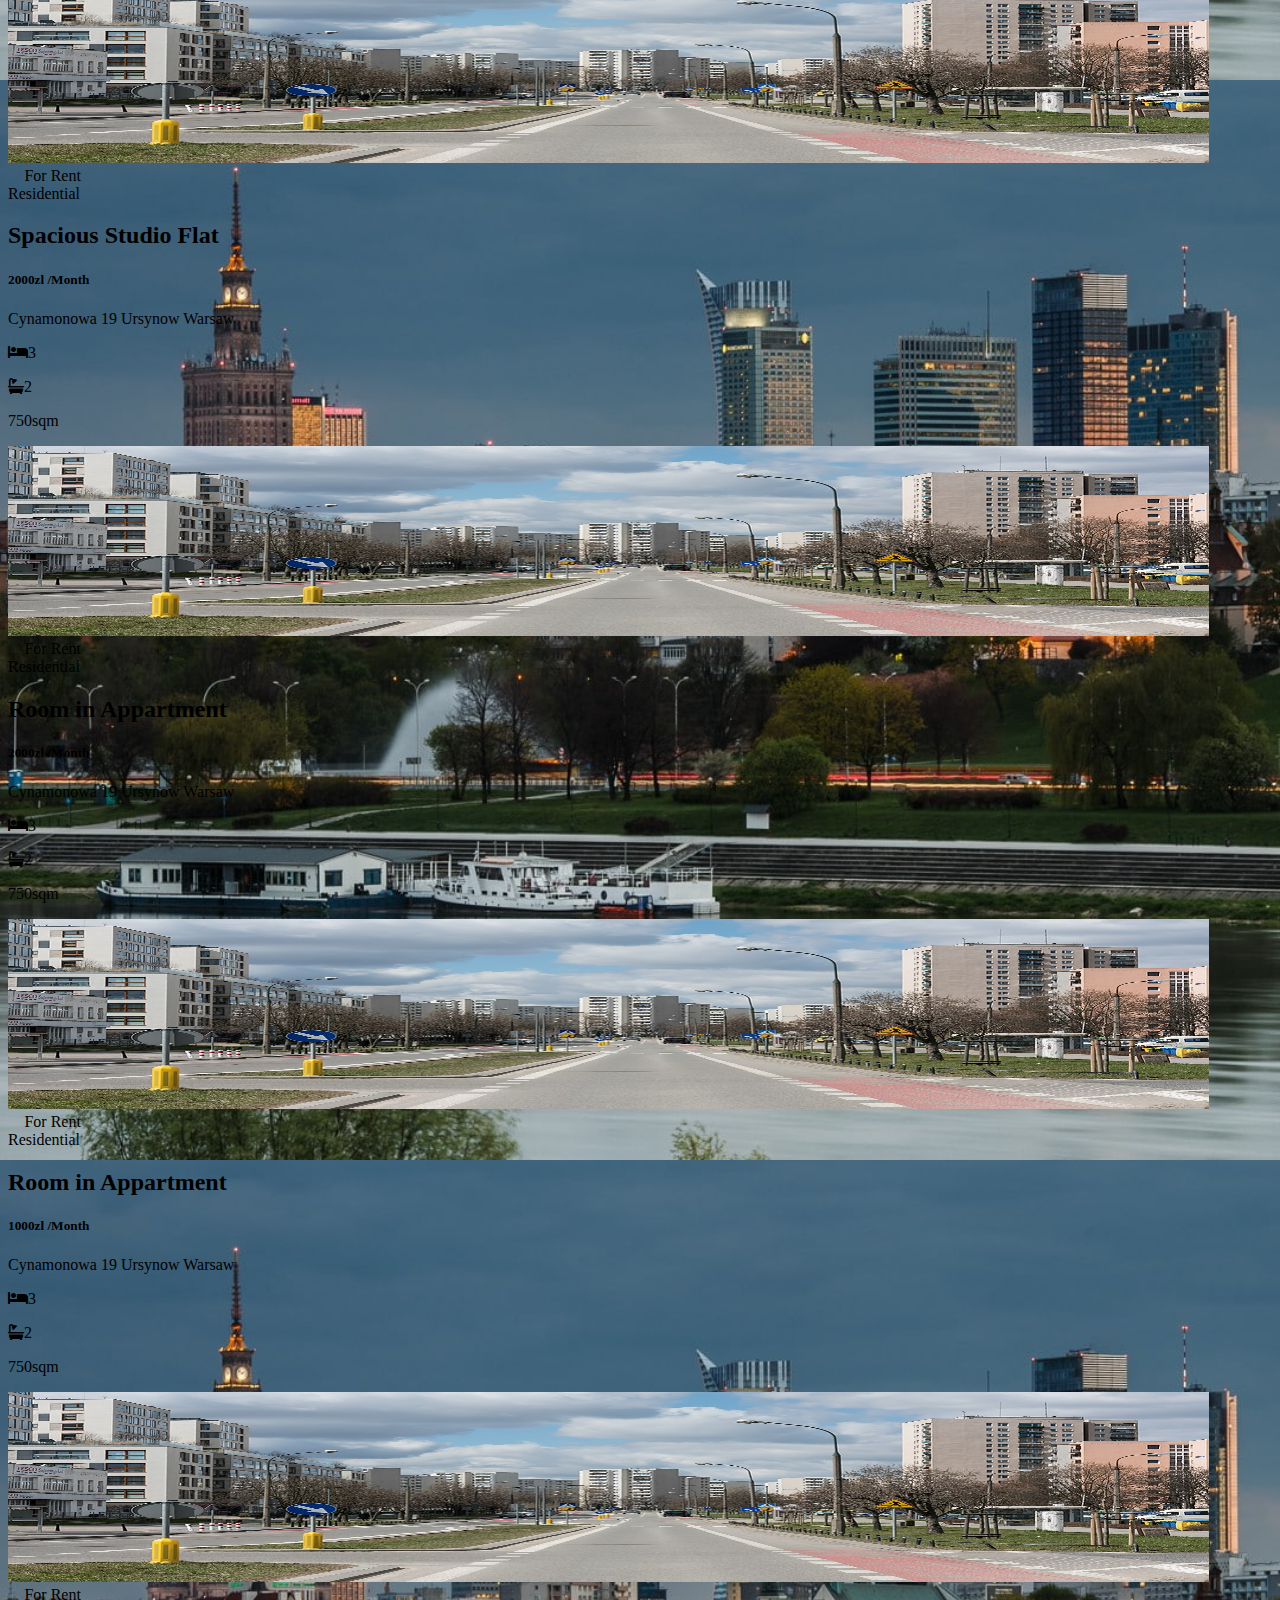
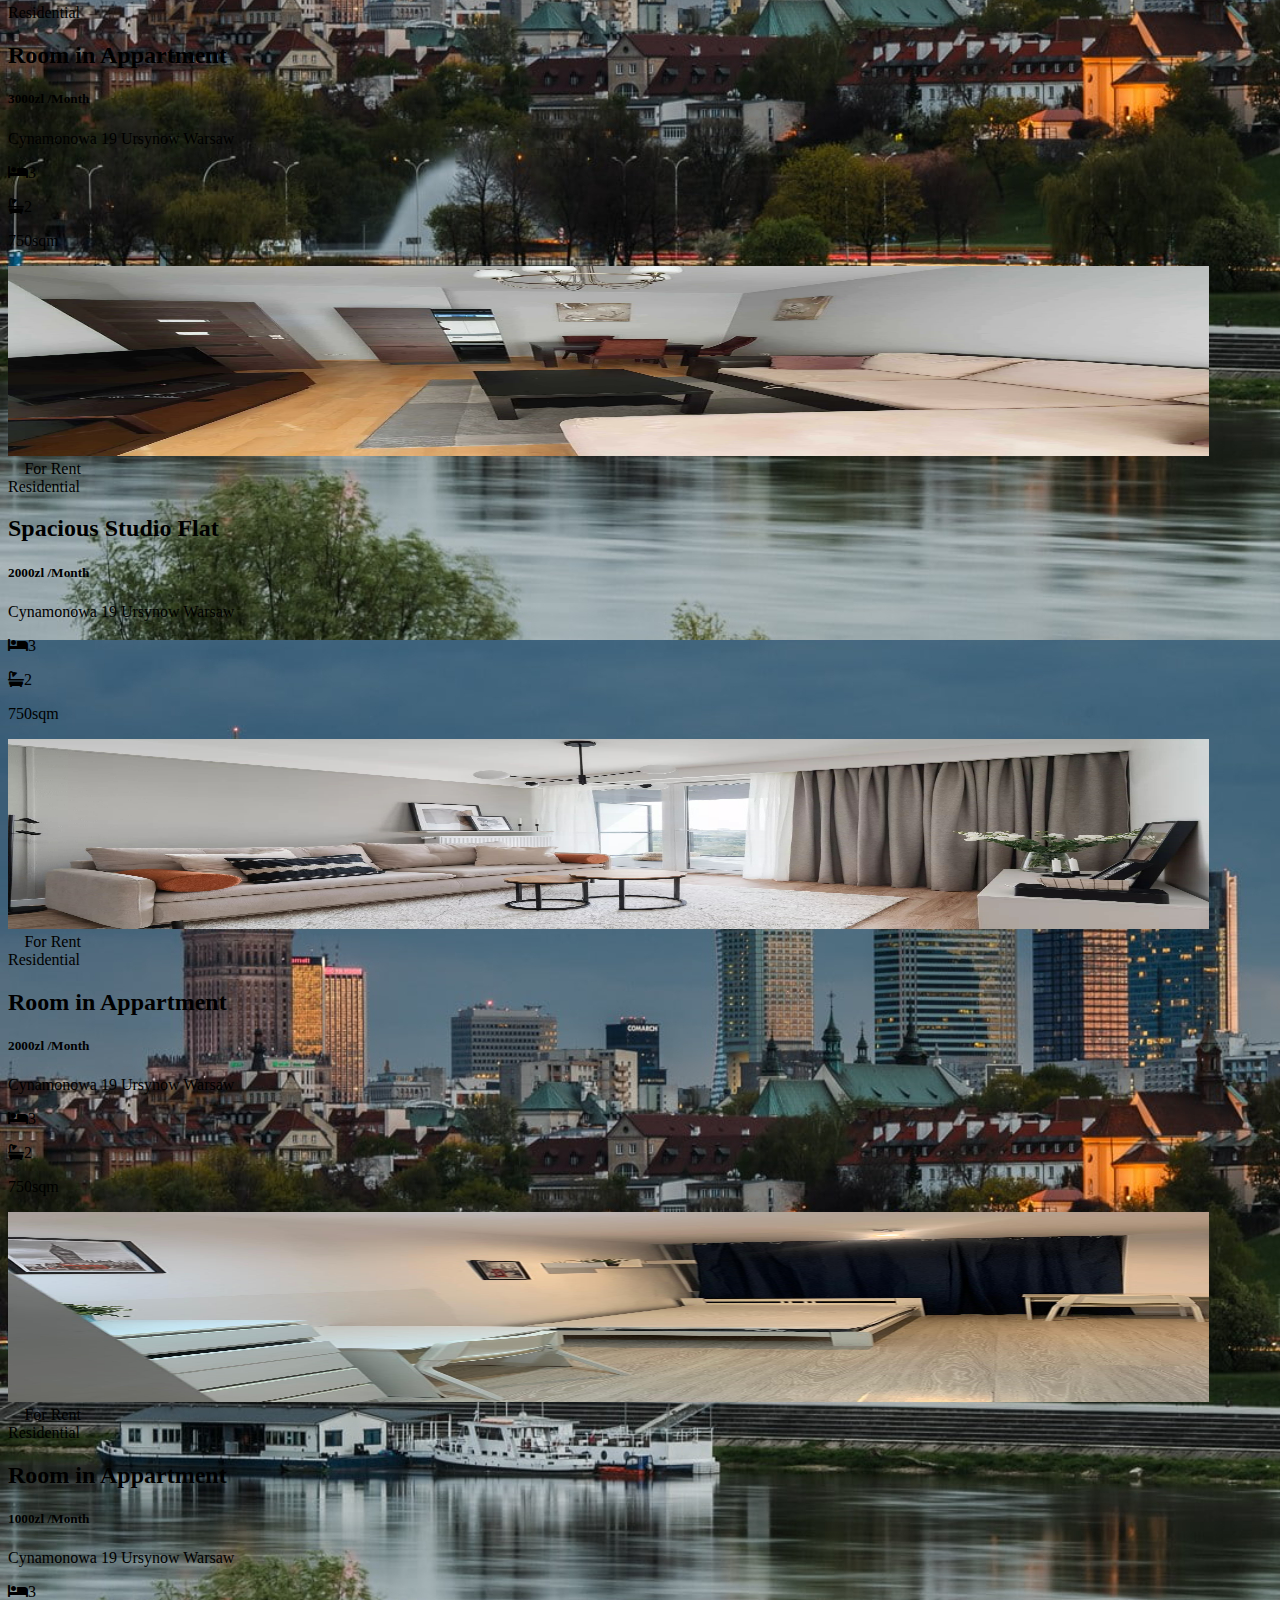
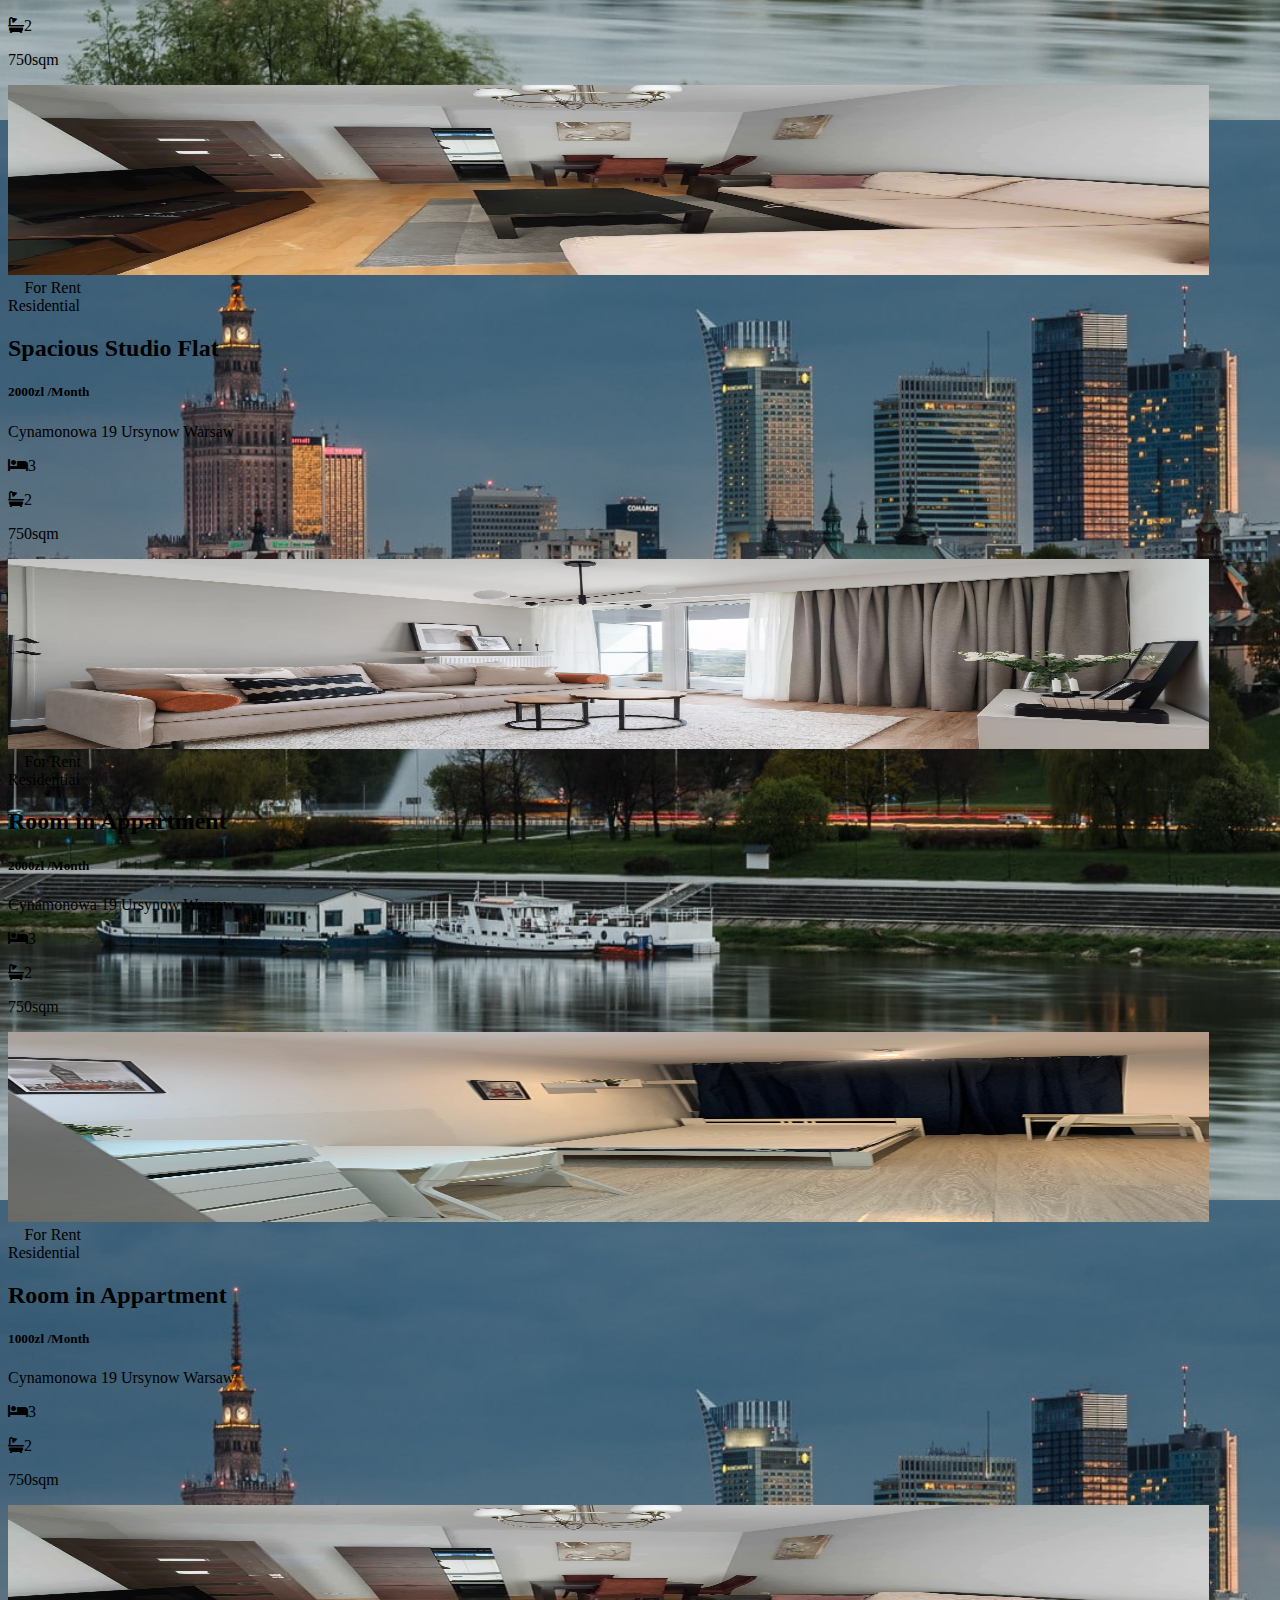
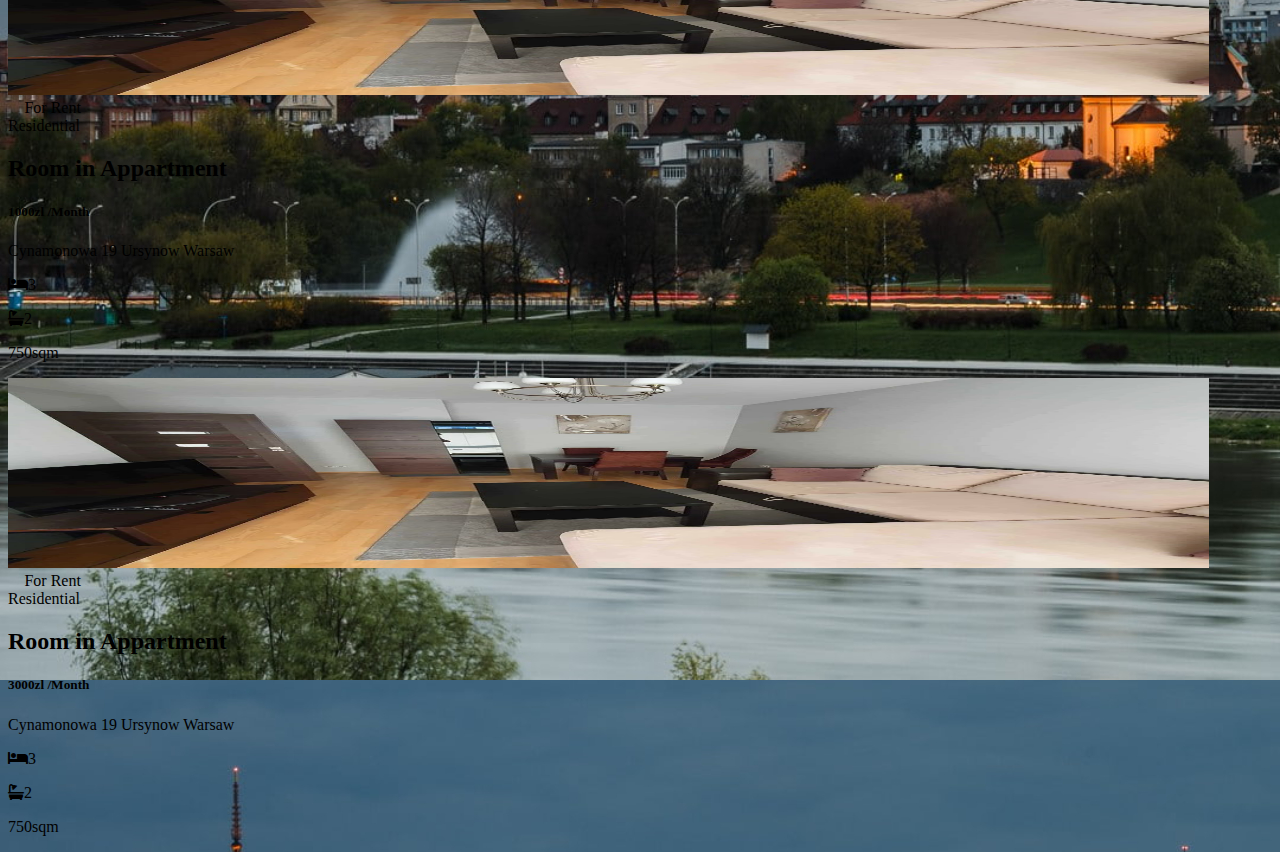
<file: longproperties.html>
<!DOCTYPE html>
<html lang="en">

<head>
    <meta charset="UTF-8">
    <meta name="viewport" content="width=device-width, initial-scale=1.0">
    <link href="https://cdn.jsdelivr.net/npm/bootstrap@5.3.2/dist/css/bootstrap.min.css" rel="stylesheet"
        integrity="sha384-T3c6CoIi6uLrA9TneNEoa7RxnatzjcDSCmG1MXxSR1GAsXEV/Dwwykc2MPK8M2HN" crossorigin="anonymous">
    <link rel="stylesheet" href="styles/custom.css">
    <link rel="preconnect" href="https://fonts.googleapis.com">
    <link rel="preconnect" href="https://fonts.gstatic.com" crossorigin>
    <link rel="stylesheet" href="https://cdnjs.cloudflare.com/ajax/libs/font-awesome/5.15.4/css/all.min.css"
        integrity="sha512-1ycn6IcaQQ40/MKBW2W4Rhis/DbILU74C1vSrLJxCq57o941Ym01SwNsOMqvEBFlcgUa6xLiPY/NS5R+E6ztJQ=="
        crossorigin="anonymous" referrerpolicy="no-referrer" />
    <link href="https://fonts.googleapis.com/css2?family=Poppins:wght@400;500;600;700;800&display=swap"
        rel="stylesheet">
    <link rel="stylesheet" href="https://cdnjs.cloudflare.com/ajax/libs/font-awesome/6.4.0/css/all.min.css"
        integrity="sha512-iecdLmaskl7CVkqkXNQ/ZH/XLlvWZOJyj7Yy7tcenmpD1ypASozpmT/E0iPtmFIB46ZmdtAc9eNBvH0H/ZpiBw=="
        crossorigin="anonymous" referrerpolicy="no-referrer" />
    <title>Zebra Cribs</title>
</head>

<body class="mx-auto d-block bac-3">
    <nav class="navbar navbar-light navbar-expand-lg justify-content-end bg-white fixed-top">
        <div class="nav container">
            <div class="container logo ms-5">
                <a class="navbar-brand d-flex" href="index.html">
                    <img src="./images/Leeroy_Logo.png" alt="Logo" width="150" height="auto"
                        class="rounded-circle d-inline-block align-text-top">
                </a>
            </div>
            <button class="navbar-toggler collapsed d-flex d-lg-none flex-column justify-content-around " type="button"
                data-bs-toggle="collapse" data-bs-target="#navbarSupportedContent"
                aria-controls="navbarSupportedContent" aria-expanded="false" aria-label="Toggle navigation">
                <span class="toggler-icon top-bar"></span>
                <span class="toggler-icon middle-bar"></span>
                <span class="toggler-icon bottom-bar"></span>
            </button>
            <div class="collapse navbar-collapse" id="navbarSupportedContent">
                <ul class="navbar-nav ms-auto mb-5 mb-lg-0 p-3">
                    <li class="nav-item">
                        <a class="nav-link" aria-current="page" href="index.html">Home</a>
                    </li>
                    <li class="nav-item">
                        <a class="nav-link" href="aboutus.html">About Us</a>
                    </li>
                    <li class="nav-item dropdown">
                        <a class="nav-link active dropdown-toggle" href="#" role="button" data-bs-toggle="dropdown" aria-expanded="false">
                            Properties
                        </a>
                        <ul class="dropdown-menu">
                            <li><a class="dropdown-item active" href="longproperties.html">Long Term Rent</a></li>
                            <li><a class="dropdown-item" href="shortproperties.html">Short Term Rent</a></li>
                        </ul>
                    </li>
                    <li class="nav-item">
                        <a class="nav-link" href="contact.html">Contact</a>
                    </li>
                </ul>
            </div>
        </div>
    </nav>
    <div class="my-5 pt-5 container">
        <div class="mt-5 pt-5 text-center">
            <div class="bg-white border border-dark container my-5 py-5 m text-center border">
                <h5>Available Now in Warsaw</h5>
                <h1 class="mt-4 pb-3">All Listings</h1>
                
                <div>
                    <div class="">
                        <nav class="navbar navbar-expand-lg bg-body-tertiary">
                            <div class="container-fluid">
                                <div class=" navbar-collapse" id="navbarSupportedContent">
                                    <ul class="navbar-nav me-auto mb-2 mb-lg-0">
                                        <li class="nav-item">
                                            <a class="nav-link active" aria-current="page" href="#"> ALL </a>
                                        </li>
                                        <li class="nav-item">
                                            <a class="nav-link" href="#">Shared</a>
                                        </li>
                                        <li class="nav-item dropdown">
                                            <a class="nav-link active dropdown-toggle" href="#" role="button" data-bs-toggle="dropdown"
                                                aria-expanded="false">
                                                Location
                                            </a>
                                            <ul class="dropdown-menu">
                                                <li><a class="dropdown-item" href="#">Mokotow</a></li>
                                                <li><a class="dropdown-item" href="#">Ursynow</a></li>
                                                <li>
                                                    <hr class="dropdown-divider">
                                                </li>
                                                <li><a class="dropdown-item" href="#">Centrum</a></li>
                                            </ul>
                                        </li>
                                    </ul>
                                    <form class="d-flex" role="search">
                                        <input class="form-control me-2" type="search" placeholder="Search" aria-label="Search">
                                        <button class="btn btn-outline-success" type="submit">Search</button>
                                    </form>
                                </div>
                            </div>
                        </nav>
                    </div>
                </div>
                <div class="row mt-5 mx-1">
                    <div class="bg-light col-6 col-sm-3 p-1">
                        <a href="property.html"><img src="./images/room1.jpg" alt="" width="95%" height="190"></a>
                        <div class="container bg-danger" width="10px" height="auto"><span> <i class="fa-regular fa-clock"></i></span>
                            For Rent</div>
                        <div class="container bg-success"> <span><i class="fa-solid fa-house"></i></span> Residential</div>
                        <h2>Spacious Studio Flat</h2>
                        <h5 class="font-monospace">2000zl <span class="text-warning">/Month</span></h5>
                        <p><i class="fa-solid fa-location-dot"></i> Cynamonowa 19 Ursynow Warsaw</p>
                        <div class="d-flex justify-content-around">
                            <p><i class="fas fa-bed"></i><span>3</span></p>
                            <p><i class="fas fa-bath"></i><span>2</span></p>
                            <p><i class="fas fa-maximize"></i><span>750sqm</span></p>
                        </div>
                    </div>
                    <div class="bg-light col-6 col-sm-3 p-1">
                        <a href="property1.html"><img src="./images/place1.jpg" alt="" width="95%" height="190"></a>
                        <div class="container bg-danger" width="10px" height="auto"><span> <i class="fa-regular fa-clock"></i></span>
                            For Rent</div>
                        <div class="container bg-success"> <span><i class="fa-solid fa-house"></i></span> Residential</div>
                        <h2>Room in Appartment</h2>
                        <h5 class="font-monospace">2000zl <span class="text-warning">/Month</span></h5>
                        <p><i class="fa-solid fa-location-dot"></i> Cynamonowa 19 Ursynow Warsaw</p>
                        <div class="d-flex justify-content-around">
                            <p><i class="fas fa-bed"></i><span>3</span></p>
                            <p><i class="fas fa-bath"></i><span>2</span></p>
                            <p><i class="fas fa-maximize"></i><span>750sqm</span></p>
                        </div>
                    </div>
                    <div class="bg-light col-6 col-sm-3 p-1">
                        <a href="property2.html"><img src="./images/cosy1.jpg" alt="" width="95%" height="190"></a>
                        <div class="container bg-danger" width="10px" height="auto"><span> <i class="fa-regular fa-clock"></i></span>
                            For
                            Rent</div>
                        <div class="container bg-success"> <span><i class="fa-solid fa-house"></i></span> Residential</div>
                        <h2>Room in Appartment</h2>
                        <h5 class="font-monospace">1000zl <span class="text-warning">/Month</span></h5>
                        <p><i class="fa-solid fa-location-dot"></i> Cynamonowa 19 Ursynow Warsaw</p>
                        <div class="d-flex justify-content-around">
                            <p><i class="fas fa-bed"></i><span>3</span></p>
                            <p><i class="fas fa-bath"></i><span>2</span></p>
                            <p><i class="fas fa-maximize"></i><span>750sqm</span></p>
                        </div>
                    </div>
                    <div class="bg-light col-6 col-sm-3 p-1">
                        <a href="property.html"><img src="./images/room1.jpg" alt="" width="95%" height="190"></a>
                        <div class="container bg-danger" width="10px" height="auto"><span> <i class="fa-regular fa-clock"></i></span>
                            For
                            Rent</div>
                        <div class="container bg-success"> <span><i class="fa-solid fa-house"></i></span> Residential</div>
                        <h2>Spacious Studio Flat</h2>
                        <h5 class="font-monospace">2000zl <span class="text-warning">/Month</span></h5>
                        <p><i class="fa-solid fa-location-dot"></i> Cynamonowa 19 Ursynow Warsaw</p>
                        <div class="d-flex justify-content-around">
                            <p><i class="fas fa-bed"></i><span>3</span></p>
                            <p><i class="fas fa-bath"></i><span>2</span></p>
                            <p><i class="fas fa-maximize"></i><span>750sqm</span></p>
                        </div>
                    </div>
                    <div class="bg-light col-6 col-sm-3 p-1">
                        <a href="property1.html"><img src="./images/place1.jpg" alt="" width="95%" height="190"></a>
                        <div class="container bg-danger" width="10px" height="auto"><span> <i class="fa-regular fa-clock"></i></span>
                            For
                            Rent</div>
                        <div class="container bg-success"> <span><i class="fa-solid fa-house"></i></span> Residential</div>
                        <h2>Room in Appartment</h2>
                        <h5 class="font-monospace">2000zl <span class="text-warning">/Month</span></h5>
                        <p><i class="fa-solid fa-location-dot"></i> Cynamonowa 19 Ursynow Warsaw</p>
                        <div class="d-flex justify-content-around">
                            <p><i class="fas fa-bed"></i><span>3</span></p>
                            <p><i class="fas fa-bath"></i><span>2</span></p>
                            <p><i class="fas fa-maximize"></i><span>750sqm</span></p>
                        </div>
                    </div>
                    <div class="bg-light col-6 col-sm-3 p-1">
                        <a href="property2.html"><img src="./images/cosy1.jpg" alt="" width="95%" height="190"></a>
                        <div class="container bg-danger" width="10px" height="auto"><span> <i class="fa-regular fa-clock"></i></span>
                            For
                            Rent</div>
                        <div class="container bg-success"> <span><i class="fa-solid fa-house"></i></span> Residential</div>
                        <h2>Room in Appartment</h2>
                        <h5 class="font-monospace">1000zl <span class="text-warning">/Month</span></h5>
                        <p><i class="fa-solid fa-location-dot"></i> Cynamonowa 19 Ursynow Warsaw</p>
                        <div class="d-flex justify-content-around">
                            <p><i class="fas fa-bed"></i><span>3</span></p>
                            <p><i class="fas fa-bath"></i><span>2</span></p>
                            <p><i class="fas fa-maximize"></i><span>750sqm</span></p>
                        </div>
                    </div>
                    <div class="bg-light col-6 col-sm-3 p-1">
                        <a href="property.html"><img src="./images/room1.jpg" alt="" width="95%" height="190"></a>
                        <div class="container bg-danger" width="10px" height="auto"><span> <i class="fa-regular fa-clock"></i></span>
                            For
                            Rent</div>
                        <div class="container bg-success"> <span><i class="fa-solid fa-house"></i></span> Residential</div>
                        <h2>Room in Appartment</h2>
                        <h5 class="font-monospace">1000zl <span class="text-warning">/Month</span></h5>
                        <p><i class="fa-solid fa-location-dot"></i> Cynamonowa 19 Ursynow Warsaw</p>
                        <div class="d-flex justify-content-around">
                            <p><i class="fas fa-bed"></i><span>3</span></p>
                            <p><i class="fas fa-bath"></i><span>2</span></p>
                            <p><i class="fas fa-maximize"></i><span>750sqm</span></p>
                        </div>
                    </div>
                    <div class="bg-light col-6 col-sm-3 p-1">
                        <a href="property.html"><img src="./images/room1.jpg" alt="" width="95%" height="190"></a>
                        <div class="container bg-danger" width="10px" height="auto"><span> <i class="fa-regular fa-clock"></i></span>
                            For
                            Rent</div>
                        <div class="container bg-success"> <span><i class="fa-solid fa-house"></i></span> Residential</div>
                        <h2>Room in Appartment</h2>
                        <h5 class="font-monospace">3000zl <span class="text-warning">/Month</span></h5>
                        <p><i class="fa-solid fa-location-dot"></i> Cynamonowa 19 Ursynow Warsaw</p>
                        <div class="d-flex justify-content-around">
                            <p><i class="fas fa-bed"></i><span>3</span></p>
                            <p><i class="fas fa-bath"></i><span>2</span></p>
                            <p><i class="fas fa-maximize"></i><span>750sqm</span></p>
                        </div>
                    </div>
                </div>
                <div class="row mt-5 mx-1">
                    <div class="bg-light col-6 col-sm-3 p-1">
                        <a href="property.html"><img src="./images/Ursynow.jpg" alt="" width="95%" height="190"></a>
                        <div class="container bg-danger" width="10px" height="auto"><span> <i
                                    class="fa-regular fa-clock"></i></span> For Rent</div>
                        <div class="container bg-success"> <span><i class="fa-solid fa-house"></i></span> Residential</div>
                        <h2>Spacious Studio Flat</h2>
                        <h5 class="font-monospace">2000zl <span class="text-warning">/Month</span></h5>
                        <p><i class="fa-solid fa-location-dot"></i> Cynamonowa 19 Ursynow Warsaw</p>
                        <div class="d-flex justify-content-around">
                            <p><i class="fas fa-bed"></i><span>3</span></p>
                            <p><i class="fas fa-bath"></i><span>2</span></p>
                            <p><i class="fas fa-maximize"></i><span>750sqm</span></p>
                        </div>
                    </div>
                    <div class="bg-light col-6 col-sm-3 p-1">
                        <a href="property.html"><img src="./images/Ursynow.jpg" alt="" width="95%" height="190"></a>
                        <div class="container bg-danger" width="10px" height="auto"><span> <i
                                    class="fa-regular fa-clock"></i></span> For Rent</div>
                        <div class="container bg-success"> <span><i class="fa-solid fa-house"></i></span> Residential</div>
                        <h2>Room in Appartment</h2>
                        <h5 class="font-monospace">2000zl <span class="text-warning">/Month</span></h5>
                        <p><i class="fa-solid fa-location-dot"></i> Cynamonowa 19 Ursynow Warsaw</p>
                        <div class="d-flex justify-content-around">
                            <p><i class="fas fa-bed"></i><span>3</span></p>
                            <p><i class="fas fa-bath"></i><span>2</span></p>
                            <p><i class="fas fa-maximize"></i><span>750sqm</span></p>
                        </div>
                    </div>
                    <div class="bg-light col-6 col-sm-3 p-1">
                        <a href="property.html"><img src="./images/Ursynow.jpg" alt="" width="95%" height="190"></a>
                        <div class="container bg-danger" width="10px" height="auto"><span> <i
                                    class="fa-regular fa-clock"></i></span> For
                            Rent</div>
                        <div class="container bg-success"> <span><i class="fa-solid fa-house"></i></span> Residential</div>
                        <h2>Room in Appartment</h2>
                        <h5 class="font-monospace">1000zl <span class="text-warning">/Month</span></h5>
                        <p><i class="fa-solid fa-location-dot"></i> Cynamonowa 19 Ursynow Warsaw</p>
                        <div class="d-flex justify-content-around">
                            <p><i class="fas fa-bed"></i><span>3</span></p>
                            <p><i class="fas fa-bath"></i><span>2</span></p>
                            <p><i class="fas fa-maximize"></i><span>750sqm</span></p>
                        </div>
                    </div>
                    <div class="bg-light col-6 col-sm-3 p-1">
                        <a href="property.html"><img src="./images/Ursynow.jpg" alt="" width="95%" height="190"></a>
                        <div class="container bg-danger" width="10px" height="auto"><span> <i
                                    class="fa-regular fa-clock"></i></span> For
                            Rent</div>
                        <div class="container bg-success"> <span><i class="fa-solid fa-house"></i></span> Residential</div>
                        <h2>Room in Appartment</h2>
                        <h5 class="font-monospace">3000zl <span class="text-warning">/Month</span></h5>
                        <p><i class="fa-solid fa-location-dot"></i> Cynamonowa 19 Ursynow Warsaw</p>
                        <div class="d-flex justify-content-around">
                            <p><i class="fas fa-bed"></i><span>3</span></p>
                            <p><i class="fas fa-bath"></i><span>2</span></p>
                            <p><i class="fas fa-maximize"></i><span>750sqm</span></p>
                        </div>
                    </div>
                </div>
            </div>
            <div class="bg-white border border-dark container my-5 py-5 m text-center border">
                <h5>Available Now in Warsaw</h5>
                <h1 class="mt-4 pb-3">Mokotow Listings</h1>
                <div class="row mt-5 mx-1">
                    <div class="bg-light col-6 col-sm-3 p-1">
                        <a href="property.html"><img src="./images/Ursynow.jpg" alt="" width="95%" height="190"></a>
                        <div class="container bg-danger" width="10px" height="auto"><span> <i
                                    class="fa-regular fa-clock"></i></span> For Rent</div>
                        <div class="container bg-success"> <span><i class="fa-solid fa-house"></i></span> Residential</div>
                        <h2>Spacious Studio Flat</h2>
                        <h5 class="font-monospace">2000zl <span class="text-warning">/Month</span></h5>
                        <p><i class="fa-solid fa-location-dot"></i> Cynamonowa 19 Ursynow Warsaw</p>
                        <div class="d-flex justify-content-around">
                            <p><i class="fas fa-bed"></i><span>3</span></p>
                            <p><i class="fas fa-bath"></i><span>2</span></p>
                            <p><i class="fas fa-maximize"></i><span>750sqm</span></p>
                        </div>
                    </div>
                    <div class="bg-light col-6 col-sm-3 p-1">
                        <a href="property.html"><img src="./images/Ursynow.jpg" alt="" width="95%" height="190"></a>
                        <div class="container bg-danger" width="10px" height="auto"><span> <i
                                    class="fa-regular fa-clock"></i></span> For Rent</div>
                        <div class="container bg-success"> <span><i class="fa-solid fa-house"></i></span> Residential</div>
                        <h2>Room in Appartment</h2>
                        <h5 class="font-monospace">2000zl <span class="text-warning">/Month</span></h5>
                        <p><i class="fa-solid fa-location-dot"></i> Cynamonowa 19 Ursynow Warsaw</p>
                        <div class="d-flex justify-content-around">
                            <p><i class="fas fa-bed"></i><span>3</span></p>
                            <p><i class="fas fa-bath"></i><span>2</span></p>
                            <p><i class="fas fa-maximize"></i><span>750sqm</span></p>
                        </div>
                    </div>
                    <div class="bg-light col-6 col-sm-3 p-1">
                        <a href="property.html"><img src="./images/Ursynow.jpg" alt="" width="95%" height="190"></a>
                        <div class="container bg-danger" width="10px" height="auto"><span> <i
                                    class="fa-regular fa-clock"></i></span> For
                            Rent</div>
                        <div class="container bg-success"> <span><i class="fa-solid fa-house"></i></span> Residential</div>
                        <h2>Room in Appartment</h2>
                        <h5 class="font-monospace">1000zl <span class="text-warning">/Month</span></h5>
                        <p><i class="fa-solid fa-location-dot"></i> Cynamonowa 19 Ursynow Warsaw</p>
                        <div class="d-flex justify-content-around">
                            <p><i class="fas fa-bed"></i><span>3</span></p>
                            <p><i class="fas fa-bath"></i><span>2</span></p>
                            <p><i class="fas fa-maximize"></i><span>750sqm</span></p>
                        </div>
                    </div>
                    <div class="bg-light col-6 col-sm-3 p-1">
                        <a href="property.html"><img src="./images/Ursynow.jpg" alt="" width="95%" height="190"></a>
                        <div class="container bg-danger" width="10px" height="auto"><span> <i
                                    class="fa-regular fa-clock"></i></span> For
                            Rent</div>
                        <div class="container bg-success"> <span><i class="fa-solid fa-house"></i></span> Residential</div>
                        <h2>Room in Appartment</h2>
                        <h5 class="font-monospace">3000zl <span class="text-warning">/Month</span></h5>
                        <p><i class="fa-solid fa-location-dot"></i> Cynamonowa 19 Ursynow Warsaw</p>
                        <div class="d-flex justify-content-around">
                            <p><i class="fas fa-bed"></i><span>3</span></p>
                            <p><i class="fas fa-bath"></i><span>2</span></p>
                            <p><i class="fas fa-maximize"></i><span>750sqm</span></p>
                        </div>
                    </div>
                </div>
                <div class="row mt-5 mx-1">
                    <div class="bg-light col-6 col-sm-3 p-1">
                        <a href="property.html"><img src="./images/room1.jpg" alt="" width="95%" height="190"></a>
                        <div class="container bg-danger" width="10px" height="auto"><span> <i class="fa-regular fa-clock"></i></span>
                            For Rent</div>
                        <div class="container bg-success"> <span><i class="fa-solid fa-house"></i></span> Residential</div>
                        <h2>Spacious Studio Flat</h2>
                        <h5 class="font-monospace">2000zl <span class="text-warning">/Month</span></h5>
                        <p><i class="fa-solid fa-location-dot"></i> Cynamonowa 19 Ursynow Warsaw</p>
                        <div class="d-flex justify-content-around">
                            <p><i class="fas fa-bed"></i><span>3</span></p>
                            <p><i class="fas fa-bath"></i><span>2</span></p>
                            <p><i class="fas fa-maximize"></i><span>750sqm</span></p>
                        </div>
                    </div>
                    <div class="bg-light col-6 col-sm-3 p-1">
                        <a href="property1.html"><img src="./images/place1.jpg" alt="" width="95%" height="190"></a>
                        <div class="container bg-danger" width="10px" height="auto"><span> <i class="fa-regular fa-clock"></i></span>
                            For Rent</div>
                        <div class="container bg-success"> <span><i class="fa-solid fa-house"></i></span> Residential</div>
                        <h2>Room in Appartment</h2>
                        <h5 class="font-monospace">2000zl <span class="text-warning">/Month</span></h5>
                        <p><i class="fa-solid fa-location-dot"></i> Cynamonowa 19 Ursynow Warsaw</p>
                        <div class="d-flex justify-content-around">
                            <p><i class="fas fa-bed"></i><span>3</span></p>
                            <p><i class="fas fa-bath"></i><span>2</span></p>
                            <p><i class="fas fa-maximize"></i><span>750sqm</span></p>
                        </div>
                    </div>
                    <div class="bg-light col-6 col-sm-3 p-1">
                        <a href="property2.html"><img src="./images/cosy1.jpg" alt="" width="95%" height="190"></a>
                        <div class="container bg-danger" width="10px" height="auto"><span> <i class="fa-regular fa-clock"></i></span>
                            For
                            Rent</div>
                        <div class="container bg-success"> <span><i class="fa-solid fa-house"></i></span> Residential</div>
                        <h2>Room in Appartment</h2>
                        <h5 class="font-monospace">1000zl <span class="text-warning">/Month</span></h5>
                        <p><i class="fa-solid fa-location-dot"></i> Cynamonowa 19 Ursynow Warsaw</p>
                        <div class="d-flex justify-content-around">
                            <p><i class="fas fa-bed"></i><span>3</span></p>
                            <p><i class="fas fa-bath"></i><span>2</span></p>
                            <p><i class="fas fa-maximize"></i><span>750sqm</span></p>
                        </div>
                    </div>
                    <div class="bg-light col-6 col-sm-3 p-1">
                        <a href="property.html"><img src="./images/room1.jpg" alt="" width="95%" height="190"></a>
                        <div class="container bg-danger" width="10px" height="auto"><span> <i class="fa-regular fa-clock"></i></span>
                            For
                            Rent</div>
                        <div class="container bg-success"> <span><i class="fa-solid fa-house"></i></span> Residential</div>
                        <h2>Spacious Studio Flat</h2>
                        <h5 class="font-monospace">2000zl <span class="text-warning">/Month</span></h5>
                        <p><i class="fa-solid fa-location-dot"></i> Cynamonowa 19 Ursynow Warsaw</p>
                        <div class="d-flex justify-content-around">
                            <p><i class="fas fa-bed"></i><span>3</span></p>
                            <p><i class="fas fa-bath"></i><span>2</span></p>
                            <p><i class="fas fa-maximize"></i><span>750sqm</span></p>
                        </div>
                    </div>
                    <div class="bg-light col-6 col-sm-3 p-1">
                        <a href="property1.html"><img src="./images/place1.jpg" alt="" width="95%" height="190"></a>
                        <div class="container bg-danger" width="10px" height="auto"><span> <i class="fa-regular fa-clock"></i></span>
                            For
                            Rent</div>
                        <div class="container bg-success"> <span><i class="fa-solid fa-house"></i></span> Residential</div>
                        <h2>Room in Appartment</h2>
                        <h5 class="font-monospace">2000zl <span class="text-warning">/Month</span></h5>
                        <p><i class="fa-solid fa-location-dot"></i> Cynamonowa 19 Ursynow Warsaw</p>
                        <div class="d-flex justify-content-around">
                            <p><i class="fas fa-bed"></i><span>3</span></p>
                            <p><i class="fas fa-bath"></i><span>2</span></p>
                            <p><i class="fas fa-maximize"></i><span>750sqm</span></p>
                        </div>
                    </div>
                    <div class="bg-light col-6 col-sm-3 p-1">
                        <a href="property2.html"><img src="./images/cosy1.jpg" alt="" width="95%" height="190"></a>
                        <div class="container bg-danger" width="10px" height="auto"><span> <i class="fa-regular fa-clock"></i></span>
                            For
                            Rent</div>
                        <div class="container bg-success"> <span><i class="fa-solid fa-house"></i></span> Residential</div>
                        <h2>Room in Appartment</h2>
                        <h5 class="font-monospace">1000zl <span class="text-warning">/Month</span></h5>
                        <p><i class="fa-solid fa-location-dot"></i> Cynamonowa 19 Ursynow Warsaw</p>
                        <div class="d-flex justify-content-around">
                            <p><i class="fas fa-bed"></i><span>3</span></p>
                            <p><i class="fas fa-bath"></i><span>2</span></p>
                            <p><i class="fas fa-maximize"></i><span>750sqm</span></p>
                        </div>
                    </div>
                    <div class="bg-light col-6 col-sm-3 p-1">
                        <a href="property.html"><img src="./images/room1.jpg" alt="" width="95%" height="190"></a>
                        <div class="container bg-danger" width="10px" height="auto"><span> <i class="fa-regular fa-clock"></i></span>
                            For
                            Rent</div>
                        <div class="container bg-success"> <span><i class="fa-solid fa-house"></i></span> Residential</div>
                        <h2>Room in Appartment</h2>
                        <h5 class="font-monospace">1000zl <span class="text-warning">/Month</span></h5>
                        <p><i class="fa-solid fa-location-dot"></i> Cynamonowa 19 Ursynow Warsaw</p>
                        <div class="d-flex justify-content-around">
                            <p><i class="fas fa-bed"></i><span>3</span></p>
                            <p><i class="fas fa-bath"></i><span>2</span></p>
                            <p><i class="fas fa-maximize"></i><span>750sqm</span></p>
                        </div>
                    </div>
                    <div class="bg-light col-6 col-sm-3 p-1">
                        <a href="property.html"><img src="./images/room1.jpg" alt="" width="95%" height="190"></a>
                        <div class="container bg-danger" width="10px" height="auto"><span> <i class="fa-regular fa-clock"></i></span>
                            For
                            Rent</div>
                        <div class="container bg-success"> <span><i class="fa-solid fa-house"></i></span> Residential</div>
                        <h2>Room in Appartment</h2>
                        <h5 class="font-monospace">3000zl <span class="text-warning">/Month</span></h5>
                        <p><i class="fa-solid fa-location-dot"></i> Cynamonowa 19 Ursynow Warsaw</p>
                        <div class="d-flex justify-content-around">
                            <p><i class="fas fa-bed"></i><span>3</span></p>
                            <p><i class="fas fa-bath"></i><span>2</span></p>
                            <p><i class="fas fa-maximize"></i><span>750sqm</span></p>
                        </div>
                    </div>
                </div>
            </div>
        </div>
    </div>
    <script src="https://cdn.jsdelivr.net/npm/bootstrap@5.3.2/dist/js/bootstrap.bundle.min.js"
        integrity="sha384-C6RzsynM9kWDrMNeT87bh95OGNyZPhcTNXj1NW7RuBCsyN/o0jlpcV8Qyq46cDfL"
        crossorigin="anonymous"></script>
</body>

</html>
</file>
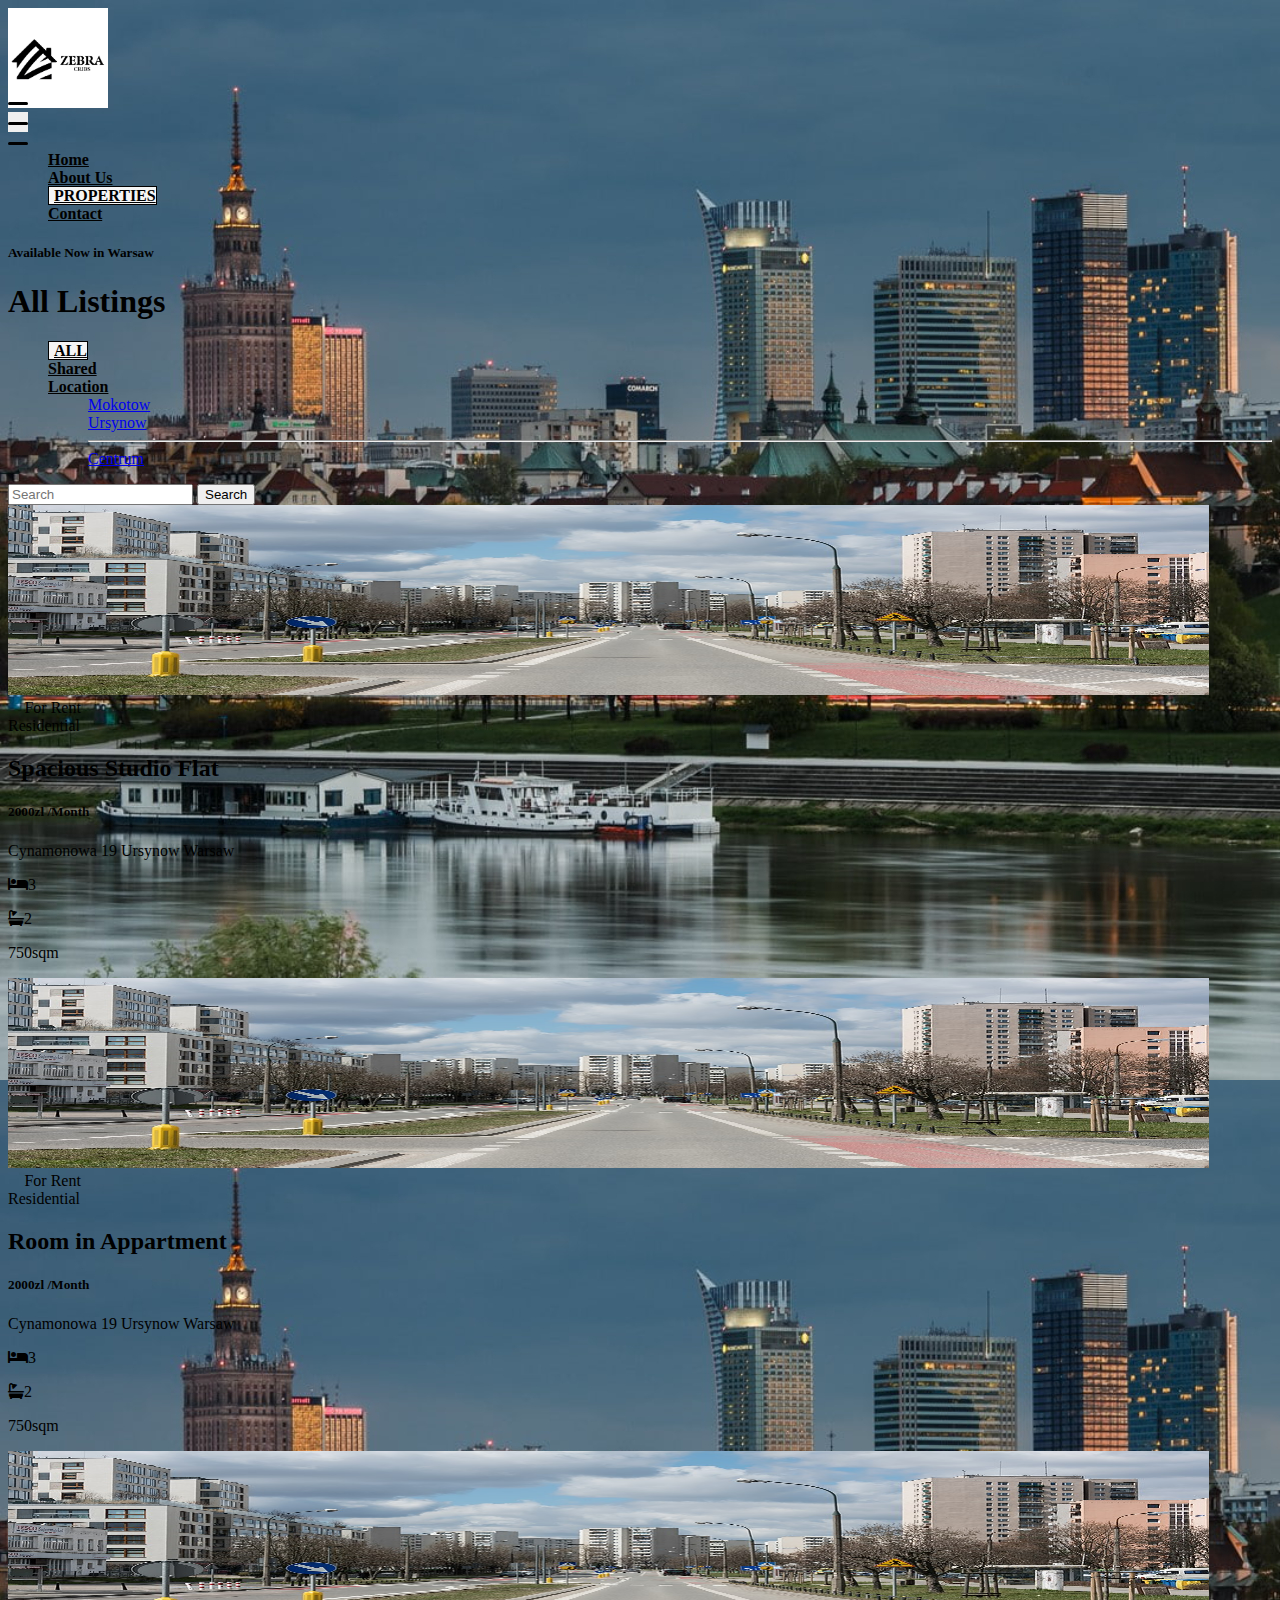
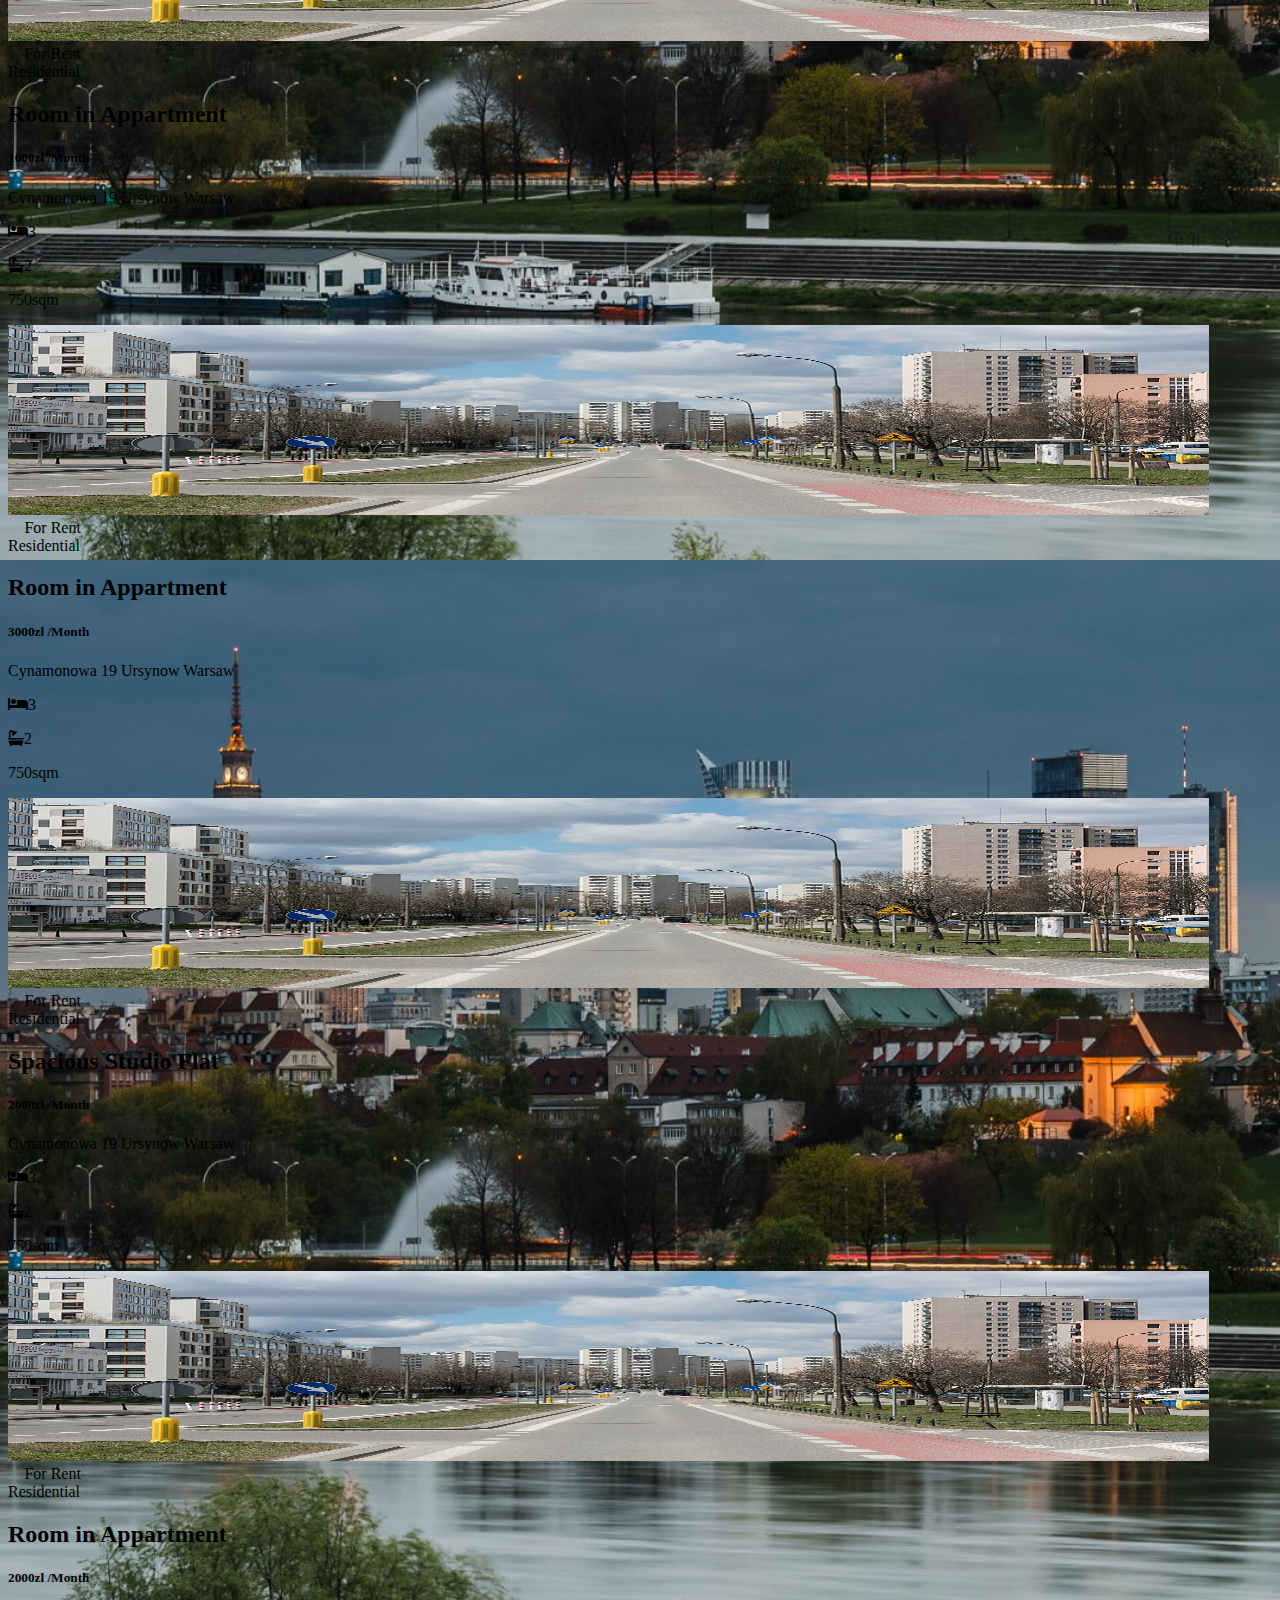
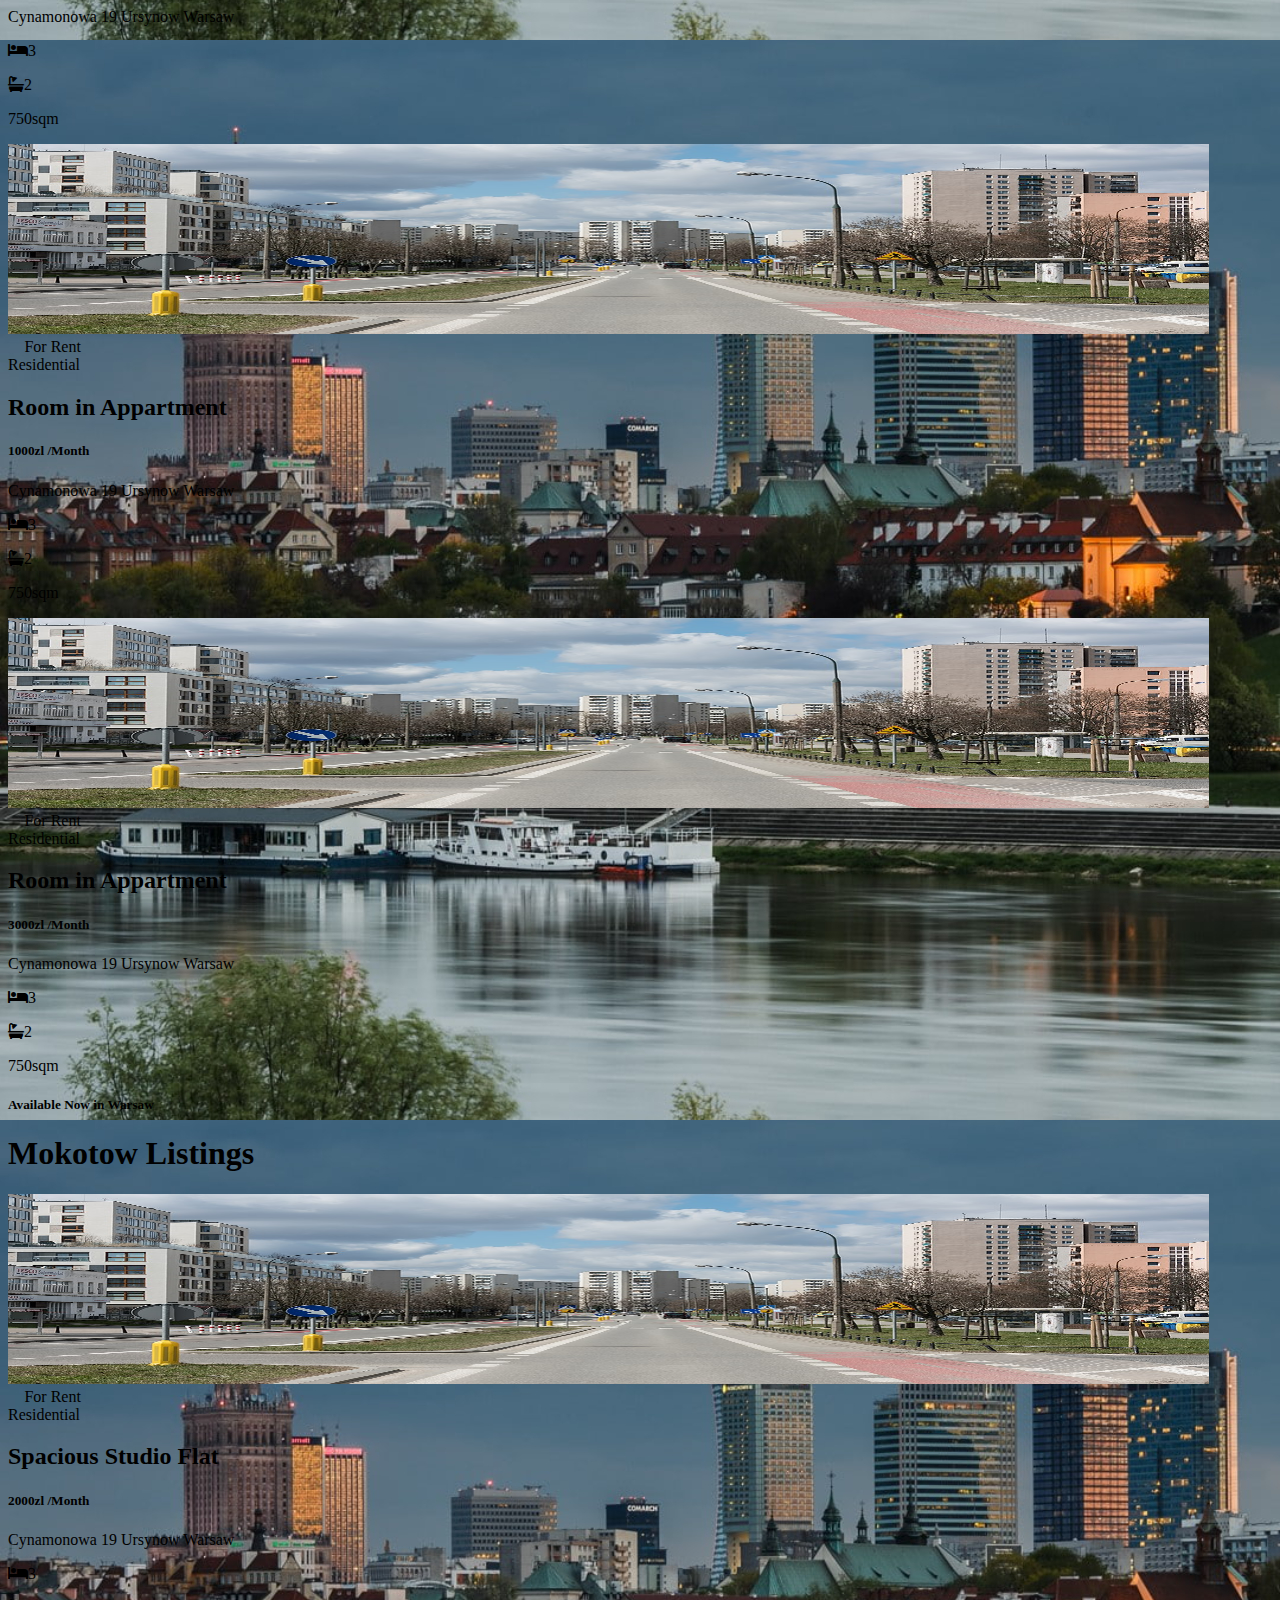
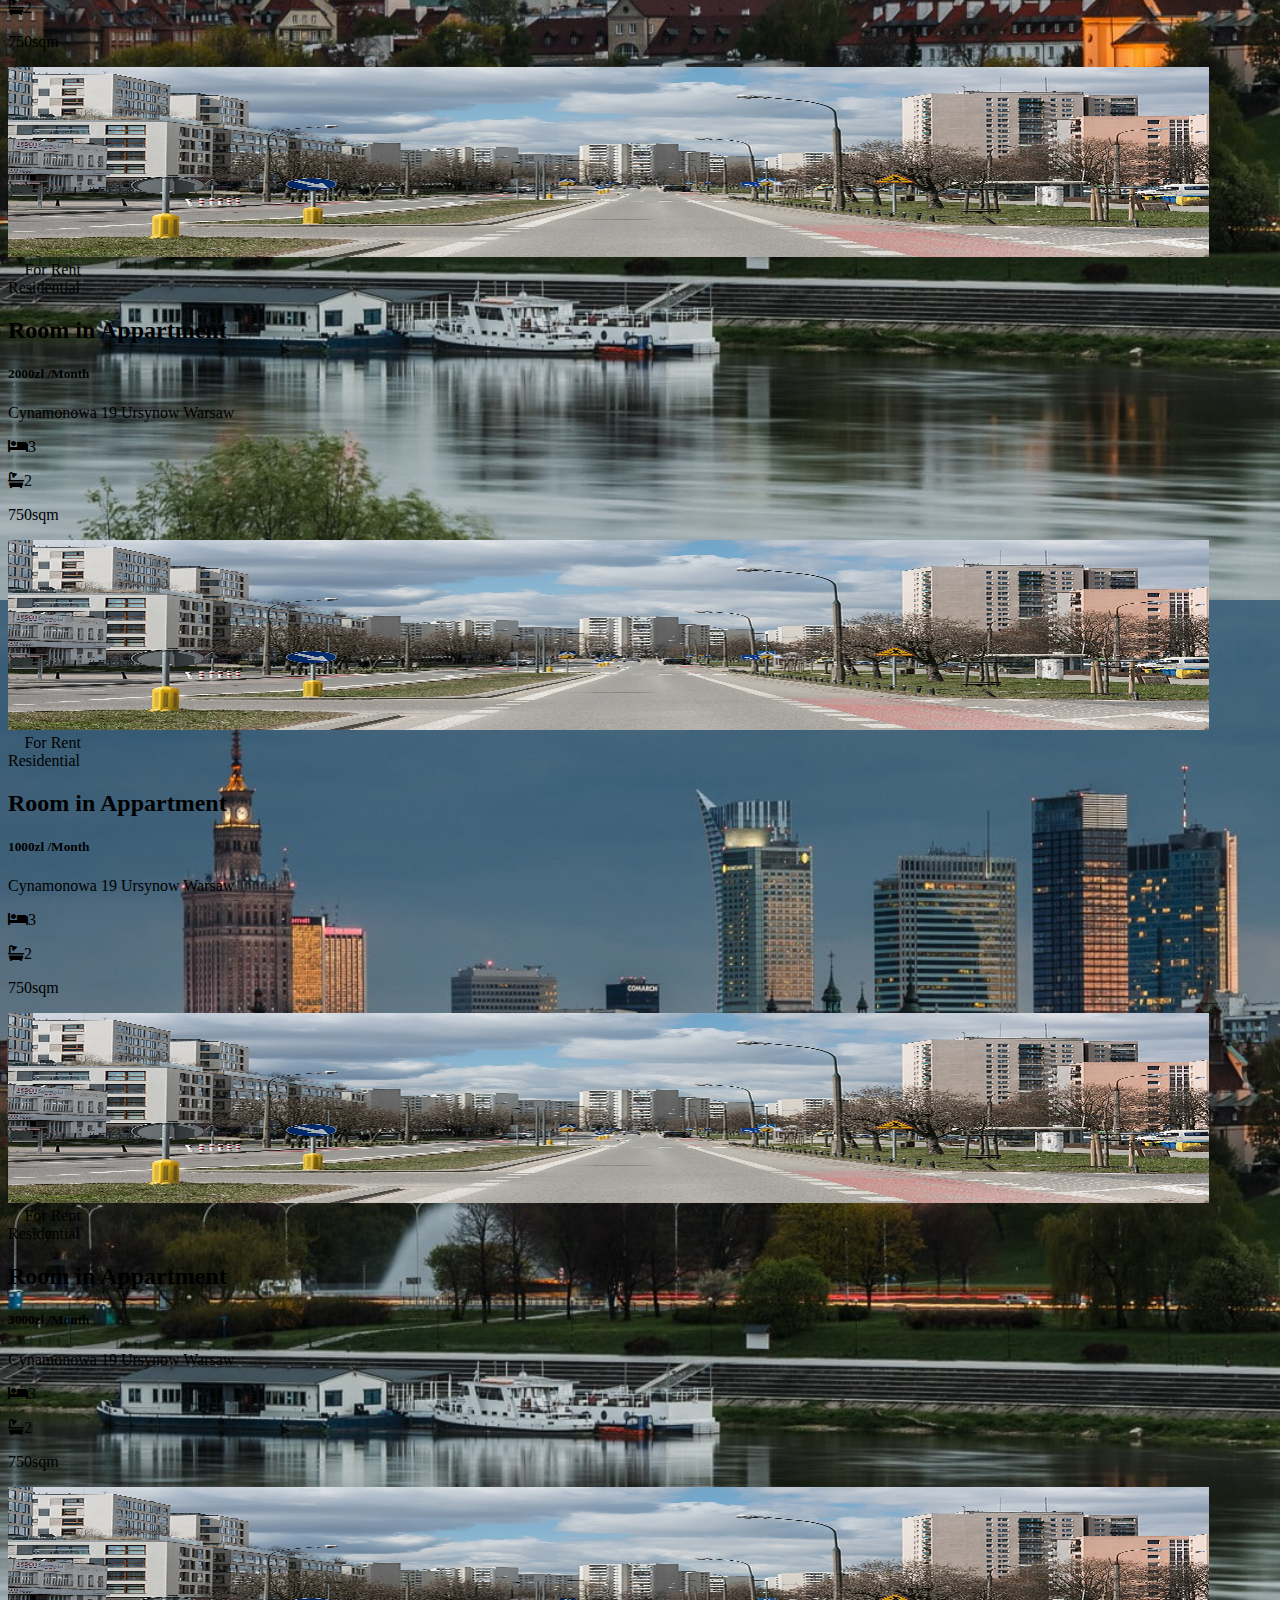
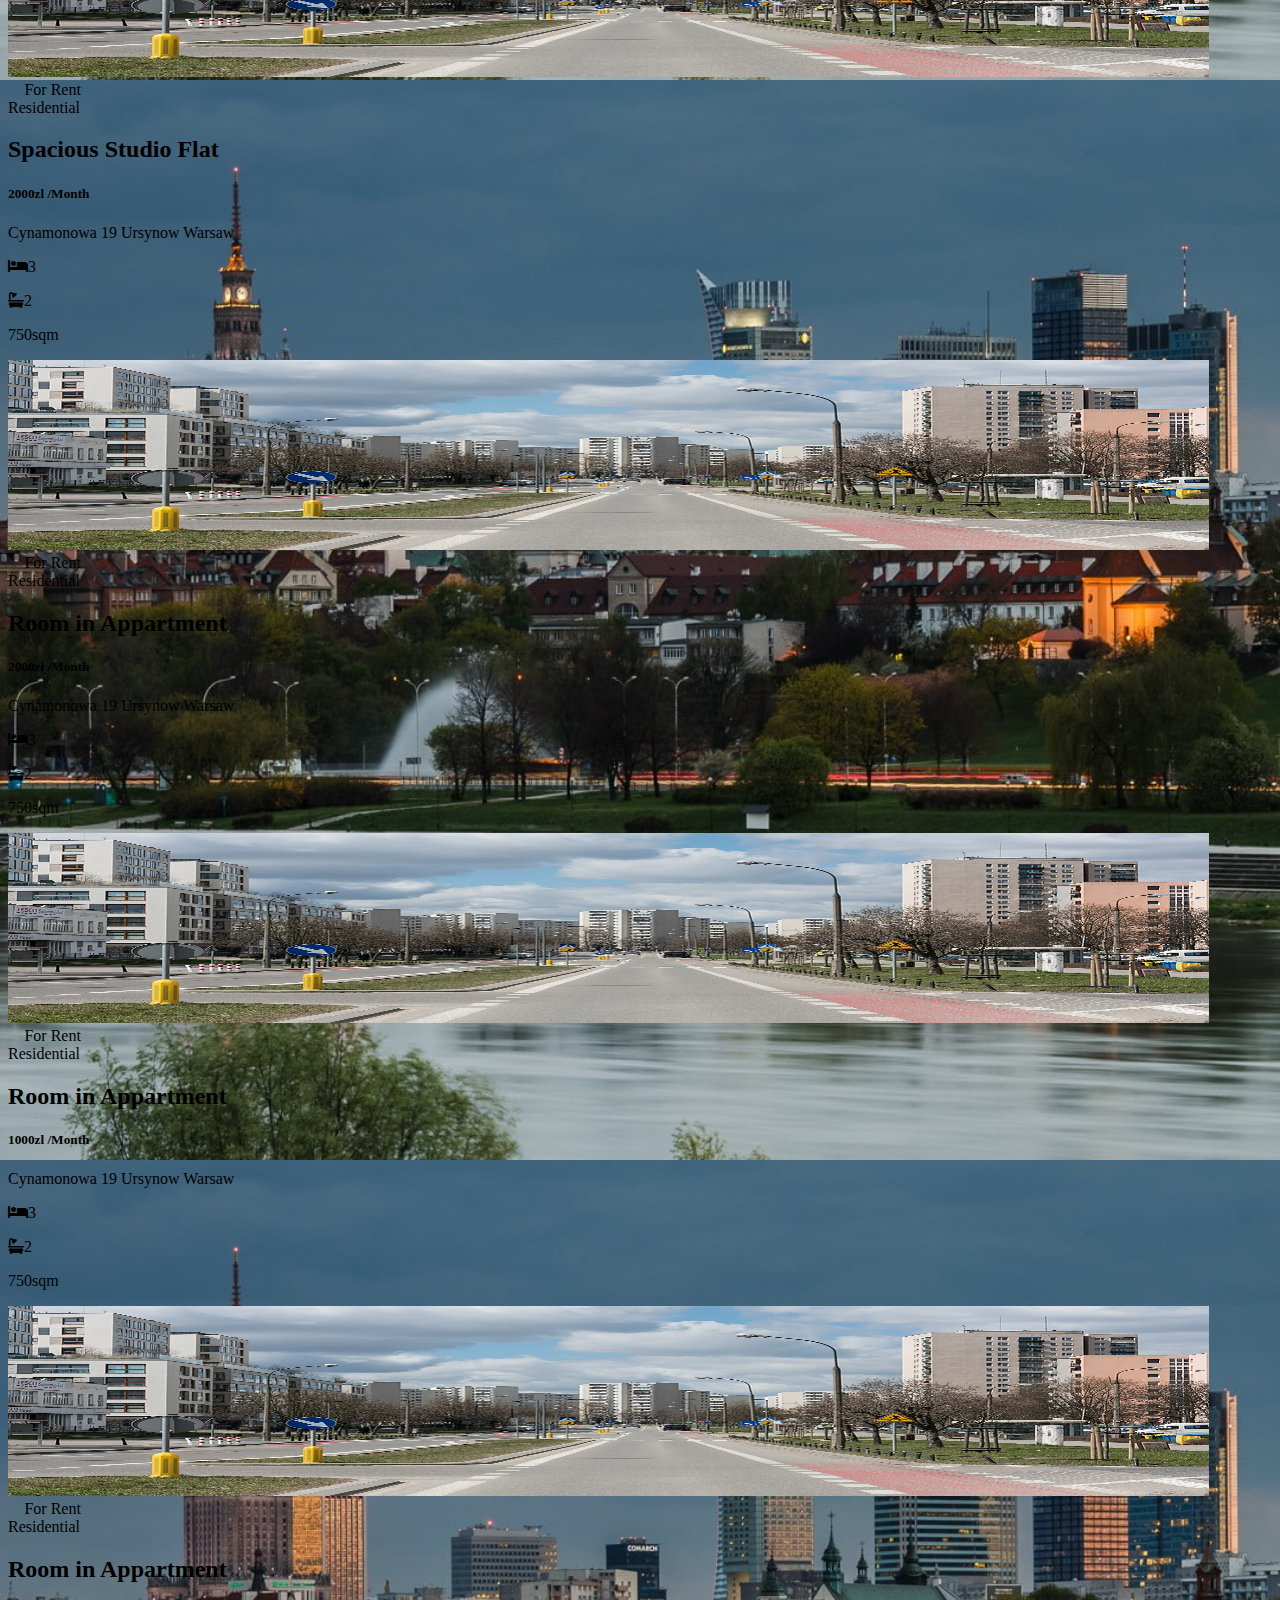
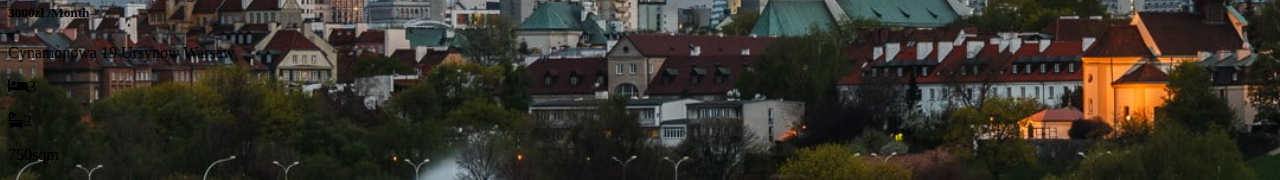
<file: properties.html>
<!DOCTYPE html>
<html lang="en">

<head>
    <meta charset="UTF-8">
    <meta name="viewport" content="width=device-width, initial-scale=1.0">
    <link href="https://cdn.jsdelivr.net/npm/bootstrap@5.3.2/dist/css/bootstrap.min.css" rel="stylesheet"
        integrity="sha384-T3c6CoIi6uLrA9TneNEoa7RxnatzjcDSCmG1MXxSR1GAsXEV/Dwwykc2MPK8M2HN" crossorigin="anonymous">
    <link rel="stylesheet" href="styles/custom.css">
    <link rel="preconnect" href="https://fonts.googleapis.com">
    <link rel="preconnect" href="https://fonts.gstatic.com" crossorigin>
    <link rel="stylesheet" href="https://cdnjs.cloudflare.com/ajax/libs/font-awesome/5.15.4/css/all.min.css"
        integrity="sha512-1ycn6IcaQQ40/MKBW2W4Rhis/DbILU74C1vSrLJxCq57o941Ym01SwNsOMqvEBFlcgUa6xLiPY/NS5R+E6ztJQ=="
        crossorigin="anonymous" referrerpolicy="no-referrer" />
    <link href="https://fonts.googleapis.com/css2?family=Poppins:wght@400;500;600;700;800&display=swap"
        rel="stylesheet">
    <link rel="stylesheet" href="https://cdnjs.cloudflare.com/ajax/libs/font-awesome/6.4.0/css/all.min.css"
        integrity="sha512-iecdLmaskl7CVkqkXNQ/ZH/XLlvWZOJyj7Yy7tcenmpD1ypASozpmT/E0iPtmFIB46ZmdtAc9eNBvH0H/ZpiBw=="
        crossorigin="anonymous" referrerpolicy="no-referrer" />
    <title>Zebra Cribs</title>
</head>

<body class="mx-auto d-block bac-3">
    <nav class="navbar navbar-light navbar-expand-lg justify-content-end bg-white fixed-top">
        <div class="nav container">
            <div class="container logo ms-5">
                <a class="navbar-brand d-flex" href="index.html">
                    <img src="./images/Leeroy_Logo.png" alt="Logo" width="100" height="auto"
                        class="rounded-circle d-inline-block align-text-top">
                </a>
            </div>
            <button class="navbar-toggler collapsed d-flex d-lg-none flex-column justify-content-around " type="button"
                data-bs-toggle="collapse" data-bs-target="#navbarSupportedContent"
                aria-controls="navbarSupportedContent" aria-expanded="false" aria-label="Toggle navigation">
                <span class="toggler-icon top-bar"></span>
                <span class="toggler-icon middle-bar"></span>
                <span class="toggler-icon bottom-bar"></span>
            </button>
            <div class="collapse navbar-collapse" id="navbarSupportedContent">
                <ul class="navbar-nav ms-auto mb-5 mb-lg-0 p-3">
                    <li class="nav-item">
                        <a class="nav-link" aria-current="page" href="index.html">Home</a>
                    </li>
                    <li class="nav-item">
                        <a class="nav-link" href="aboutus.html">About Us</a>
                    </li>
                    <li class="nav-item">
                        <a class="nav-link active" aria-current="page" href="properties.html">Properties</a>
                    </li>
                    <li class="nav-item">
                        <a class="nav-link" href="contact.html">Contact</a>
                    </li>
                </ul>
            </div>
        </div>
    </nav>
    <div class="my-5 pt-5 container">
        <div class="mt-5 pt-5 text-center">
            <div class="bg-white border border-dark container my-5 py-5 m text-center border">
                <h5>Available Now in Warsaw</h5>
                <h1 class="mt-4 pb-3">All Listings</h1>
                
                <div>
                    <div class="">
                        <nav class="navbar navbar-expand-lg bg-body-tertiary">
                            <div class="container-fluid">
                                <div class=" navbar-collapse" id="navbarSupportedContent">
                                    <ul class="navbar-nav me-auto mb-2 mb-lg-0">
                                        <li class="nav-item">
                                            <a class="nav-link active" aria-current="page" href="#"> ALL </a>
                                        </li>
                                        <li class="nav-item">
                                            <a class="nav-link" href="#">Shared</a>
                                        </li>
                                        <li class="nav-item dropdown">
                                            <a class="nav-link dropdown-toggle" href="#" role="button" data-bs-toggle="dropdown"
                                                aria-expanded="false">
                                                Location
                                            </a>
                                            <ul class="dropdown-menu">
                                                <li><a class="dropdown-item" href="#">Mokotow</a></li>
                                                <li><a class="dropdown-item" href="#">Ursynow</a></li>
                                                <li>
                                                    <hr class="dropdown-divider">
                                                </li>
                                                <li><a class="dropdown-item" href="#">Centrum</a></li>
                                            </ul>
                                        </li>
                                    </ul>
                                    <form class="d-flex" role="search">
                                        <input class="form-control me-2" type="search" placeholder="Search" aria-label="Search">
                                        <button class="btn btn-outline-success" type="submit">Search</button>
                                    </form>
                                </div>
                            </div>
                        </nav>
                    </div>
                </div>
                <div class="row mt-5 mx-1">
                    <div class="bg-light col-6 col-sm-3 p-1">
                        <a href="property.html"><img src="./images/Ursynow.jpg" alt="" width="95%" height="190"></a>
                        <div class="container bg-danger" width="10px" height="auto"><span> <i
                                    class="fa-regular fa-clock"></i></span> For Rent</div>
                        <div class="container bg-success"> <span><i class="fa-solid fa-house"></i></span> Residential</div>
                        <h2>Spacious Studio Flat</h2>
                        <h5 class="font-monospace">2000zl <span class="text-warning">/Month</span></h5>
                        <p><i class="fa-solid fa-location-dot"></i> Cynamonowa 19 Ursynow Warsaw</p>
                        <div class="d-flex justify-content-around">
                            <p><i class="fas fa-bed"></i><span>3</span></p>
                            <p><i class="fas fa-bath"></i><span>2</span></p>
                            <p><i class="fas fa-maximize"></i><span>750sqm</span></p>
                        </div>
                    </div>
                    <div class="bg-light col-6 col-sm-3 p-1">
                        <a href="property.html"><img src="./images/Ursynow.jpg" alt="" width="95%" height="190"></a>
                        <div class="container bg-danger" width="10px" height="auto"><span> <i
                                    class="fa-regular fa-clock"></i></span> For Rent</div>
                        <div class="container bg-success"> <span><i class="fa-solid fa-house"></i></span> Residential</div>
                        <h2>Room in Appartment</h2>
                        <h5 class="font-monospace">2000zl <span class="text-warning">/Month</span></h5>
                        <p><i class="fa-solid fa-location-dot"></i> Cynamonowa 19 Ursynow Warsaw</p>
                        <div class="d-flex justify-content-around">
                            <p><i class="fas fa-bed"></i><span>3</span></p>
                            <p><i class="fas fa-bath"></i><span>2</span></p>
                            <p><i class="fas fa-maximize"></i><span>750sqm</span></p>
                        </div>
                    </div>
                    <div class="bg-light col-6 col-sm-3 p-1">
                        <a href="property.html"><img src="./images/Ursynow.jpg" alt="" width="95%" height="190"></a>
                        <div class="container bg-danger" width="10px" height="auto"><span> <i
                                    class="fa-regular fa-clock"></i></span> For
                            Rent</div>
                        <div class="container bg-success"> <span><i class="fa-solid fa-house"></i></span> Residential</div>
                        <h2>Room in Appartment</h2>
                        <h5 class="font-monospace">1000zl <span class="text-warning">/Month</span></h5>
                        <p><i class="fa-solid fa-location-dot"></i> Cynamonowa 19 Ursynow Warsaw</p>
                        <div class="d-flex justify-content-around">
                            <p><i class="fas fa-bed"></i><span>3</span></p>
                            <p><i class="fas fa-bath"></i><span>2</span></p>
                            <p><i class="fas fa-maximize"></i><span>750sqm</span></p>
                        </div>
                    </div>
                    <div class="bg-light col-6 col-sm-3 p-1">
                        <a href="property.html"><img src="./images/Ursynow.jpg" alt="" width="95%" height="190"></a>
                        <div class="container bg-danger" width="10px" height="auto"><span> <i
                                    class="fa-regular fa-clock"></i></span> For
                            Rent</div>
                        <div class="container bg-success"> <span><i class="fa-solid fa-house"></i></span> Residential</div>
                        <h2>Room in Appartment</h2>
                        <h5 class="font-monospace">3000zl <span class="text-warning">/Month</span></h5>
                        <p><i class="fa-solid fa-location-dot"></i> Cynamonowa 19 Ursynow Warsaw</p>
                        <div class="d-flex justify-content-around">
                            <p><i class="fas fa-bed"></i><span>3</span></p>
                            <p><i class="fas fa-bath"></i><span>2</span></p>
                            <p><i class="fas fa-maximize"></i><span>750sqm</span></p>
                        </div>
                    </div>
                </div>
                <div class="row mt-5 mx-1">
                    <div class="bg-light col-6 col-sm-3 p-1">
                        <a href="property.html"><img src="./images/Ursynow.jpg" alt="" width="95%" height="190"></a>
                        <div class="container bg-danger" width="10px" height="auto"><span> <i
                                    class="fa-regular fa-clock"></i></span> For Rent</div>
                        <div class="container bg-success"> <span><i class="fa-solid fa-house"></i></span> Residential</div>
                        <h2>Spacious Studio Flat</h2>
                        <h5 class="font-monospace">2000zl <span class="text-warning">/Month</span></h5>
                        <p><i class="fa-solid fa-location-dot"></i> Cynamonowa 19 Ursynow Warsaw</p>
                        <div class="d-flex justify-content-around">
                            <p><i class="fas fa-bed"></i><span>3</span></p>
                            <p><i class="fas fa-bath"></i><span>2</span></p>
                            <p><i class="fas fa-maximize"></i><span>750sqm</span></p>
                        </div>
                    </div>
                    <div class="bg-light col-6 col-sm-3 p-1">
                        <a href="property.html"><img src="./images/Ursynow.jpg" alt="" width="95%" height="190"></a>
                        <div class="container bg-danger" width="10px" height="auto"><span> <i
                                    class="fa-regular fa-clock"></i></span> For Rent</div>
                        <div class="container bg-success"> <span><i class="fa-solid fa-house"></i></span> Residential</div>
                        <h2>Room in Appartment</h2>
                        <h5 class="font-monospace">2000zl <span class="text-warning">/Month</span></h5>
                        <p><i class="fa-solid fa-location-dot"></i> Cynamonowa 19 Ursynow Warsaw</p>
                        <div class="d-flex justify-content-around">
                            <p><i class="fas fa-bed"></i><span>3</span></p>
                            <p><i class="fas fa-bath"></i><span>2</span></p>
                            <p><i class="fas fa-maximize"></i><span>750sqm</span></p>
                        </div>
                    </div>
                    <div class="bg-light col-6 col-sm-3 p-1">
                        <a href="property.html"><img src="./images/Ursynow.jpg" alt="" width="95%" height="190"></a>
                        <div class="container bg-danger" width="10px" height="auto"><span> <i
                                    class="fa-regular fa-clock"></i></span> For
                            Rent</div>
                        <div class="container bg-success"> <span><i class="fa-solid fa-house"></i></span> Residential</div>
                        <h2>Room in Appartment</h2>
                        <h5 class="font-monospace">1000zl <span class="text-warning">/Month</span></h5>
                        <p><i class="fa-solid fa-location-dot"></i> Cynamonowa 19 Ursynow Warsaw</p>
                        <div class="d-flex justify-content-around">
                            <p><i class="fas fa-bed"></i><span>3</span></p>
                            <p><i class="fas fa-bath"></i><span>2</span></p>
                            <p><i class="fas fa-maximize"></i><span>750sqm</span></p>
                        </div>
                    </div>
                    <div class="bg-light col-6 col-sm-3 p-1">
                        <a href="property.html"><img src="./images/Ursynow.jpg" alt="" width="95%" height="190"></a>
                        <div class="container bg-danger" width="10px" height="auto"><span> <i
                                    class="fa-regular fa-clock"></i></span> For
                            Rent</div>
                        <div class="container bg-success"> <span><i class="fa-solid fa-house"></i></span> Residential</div>
                        <h2>Room in Appartment</h2>
                        <h5 class="font-monospace">3000zl <span class="text-warning">/Month</span></h5>
                        <p><i class="fa-solid fa-location-dot"></i> Cynamonowa 19 Ursynow Warsaw</p>
                        <div class="d-flex justify-content-around">
                            <p><i class="fas fa-bed"></i><span>3</span></p>
                            <p><i class="fas fa-bath"></i><span>2</span></p>
                            <p><i class="fas fa-maximize"></i><span>750sqm</span></p>
                        </div>
                    </div>
                </div>
            </div>
            <div class="bg-white border border-dark container my-5 py-5 m text-center border">
                <h5>Available Now in Warsaw</h5>
                <h1 class="mt-4 pb-3">Mokotow Listings</h1>
                <div class="row mt-5 mx-1">
                    <div class="bg-light col-6 col-sm-3 p-1">
                        <a href="property.html"><img src="./images/Ursynow.jpg" alt="" width="95%" height="190"></a>
                        <div class="container bg-danger" width="10px" height="auto"><span> <i
                                    class="fa-regular fa-clock"></i></span> For Rent</div>
                        <div class="container bg-success"> <span><i class="fa-solid fa-house"></i></span> Residential</div>
                        <h2>Spacious Studio Flat</h2>
                        <h5 class="font-monospace">2000zl <span class="text-warning">/Month</span></h5>
                        <p><i class="fa-solid fa-location-dot"></i> Cynamonowa 19 Ursynow Warsaw</p>
                        <div class="d-flex justify-content-around">
                            <p><i class="fas fa-bed"></i><span>3</span></p>
                            <p><i class="fas fa-bath"></i><span>2</span></p>
                            <p><i class="fas fa-maximize"></i><span>750sqm</span></p>
                        </div>
                    </div>
                    <div class="bg-light col-6 col-sm-3 p-1">
                        <a href="property.html"><img src="./images/Ursynow.jpg" alt="" width="95%" height="190"></a>
                        <div class="container bg-danger" width="10px" height="auto"><span> <i
                                    class="fa-regular fa-clock"></i></span> For Rent</div>
                        <div class="container bg-success"> <span><i class="fa-solid fa-house"></i></span> Residential</div>
                        <h2>Room in Appartment</h2>
                        <h5 class="font-monospace">2000zl <span class="text-warning">/Month</span></h5>
                        <p><i class="fa-solid fa-location-dot"></i> Cynamonowa 19 Ursynow Warsaw</p>
                        <div class="d-flex justify-content-around">
                            <p><i class="fas fa-bed"></i><span>3</span></p>
                            <p><i class="fas fa-bath"></i><span>2</span></p>
                            <p><i class="fas fa-maximize"></i><span>750sqm</span></p>
                        </div>
                    </div>
                    <div class="bg-light col-6 col-sm-3 p-1">
                        <a href="property.html"><img src="./images/Ursynow.jpg" alt="" width="95%" height="190"></a>
                        <div class="container bg-danger" width="10px" height="auto"><span> <i
                                    class="fa-regular fa-clock"></i></span> For
                            Rent</div>
                        <div class="container bg-success"> <span><i class="fa-solid fa-house"></i></span> Residential</div>
                        <h2>Room in Appartment</h2>
                        <h5 class="font-monospace">1000zl <span class="text-warning">/Month</span></h5>
                        <p><i class="fa-solid fa-location-dot"></i> Cynamonowa 19 Ursynow Warsaw</p>
                        <div class="d-flex justify-content-around">
                            <p><i class="fas fa-bed"></i><span>3</span></p>
                            <p><i class="fas fa-bath"></i><span>2</span></p>
                            <p><i class="fas fa-maximize"></i><span>750sqm</span></p>
                        </div>
                    </div>
                    <div class="bg-light col-6 col-sm-3 p-1">
                        <a href="property.html"><img src="./images/Ursynow.jpg" alt="" width="95%" height="190"></a>
                        <div class="container bg-danger" width="10px" height="auto"><span> <i
                                    class="fa-regular fa-clock"></i></span> For
                            Rent</div>
                        <div class="container bg-success"> <span><i class="fa-solid fa-house"></i></span> Residential</div>
                        <h2>Room in Appartment</h2>
                        <h5 class="font-monospace">3000zl <span class="text-warning">/Month</span></h5>
                        <p><i class="fa-solid fa-location-dot"></i> Cynamonowa 19 Ursynow Warsaw</p>
                        <div class="d-flex justify-content-around">
                            <p><i class="fas fa-bed"></i><span>3</span></p>
                            <p><i class="fas fa-bath"></i><span>2</span></p>
                            <p><i class="fas fa-maximize"></i><span>750sqm</span></p>
                        </div>
                    </div>
                </div>
                <div class="row mt-5 mx-1">
                    <div class="bg-light col-6 col-sm-3 p-1">
                        <a href="property.html"><img src="./images/Ursynow.jpg" alt="" width="95%" height="190"></a>
                        <div class="container bg-danger" width="10px" height="auto"><span> <i
                                    class="fa-regular fa-clock"></i></span> For Rent</div>
                        <div class="container bg-success"> <span><i class="fa-solid fa-house"></i></span> Residential</div>
                        <h2>Spacious Studio Flat</h2>
                        <h5 class="font-monospace">2000zl <span class="text-warning">/Month</span></h5>
                        <p><i class="fa-solid fa-location-dot"></i> Cynamonowa 19 Ursynow Warsaw</p>
                        <div class="d-flex justify-content-around">
                            <p><i class="fas fa-bed"></i><span>3</span></p>
                            <p><i class="fas fa-bath"></i><span>2</span></p>
                            <p><i class="fas fa-maximize"></i><span>750sqm</span></p>
                        </div>
                    </div>
                    <div class="bg-light col-6 col-sm-3 p-1">
                        <a href="property.html"><img src="./images/Ursynow.jpg" alt="" width="95%" height="190"></a>
                        <div class="container bg-danger" width="10px" height="auto"><span> <i
                                    class="fa-regular fa-clock"></i></span> For Rent</div>
                        <div class="container bg-success"> <span><i class="fa-solid fa-house"></i></span> Residential</div>
                        <h2>Room in Appartment</h2>
                        <h5 class="font-monospace">2000zl <span class="text-warning">/Month</span></h5>
                        <p><i class="fa-solid fa-location-dot"></i> Cynamonowa 19 Ursynow Warsaw</p>
                        <div class="d-flex justify-content-around">
                            <p><i class="fas fa-bed"></i><span>3</span></p>
                            <p><i class="fas fa-bath"></i><span>2</span></p>
                            <p><i class="fas fa-maximize"></i><span>750sqm</span></p>
                        </div>
                    </div>
                    <div class="bg-light col-6 col-sm-3 p-1">
                        <a href="property.html"><img src="./images/Ursynow.jpg" alt="" width="95%" height="190"></a>
                        <div class="container bg-danger" width="10px" height="auto"><span> <i
                                    class="fa-regular fa-clock"></i></span> For
                            Rent</div>
                        <div class="container bg-success"> <span><i class="fa-solid fa-house"></i></span> Residential</div>
                        <h2>Room in Appartment</h2>
                        <h5 class="font-monospace">1000zl <span class="text-warning">/Month</span></h5>
                        <p><i class="fa-solid fa-location-dot"></i> Cynamonowa 19 Ursynow Warsaw</p>
                        <div class="d-flex justify-content-around">
                            <p><i class="fas fa-bed"></i><span>3</span></p>
                            <p><i class="fas fa-bath"></i><span>2</span></p>
                            <p><i class="fas fa-maximize"></i><span>750sqm</span></p>
                        </div>
                    </div>
                    <div class="bg-light col-6 col-sm-3 p-1">
                        <a href="property.html"><img src="./images/Ursynow.jpg" alt="" width="95%" height="190"></a>
                        <div class="container bg-danger" width="10px" height="auto"><span> <i
                                    class="fa-regular fa-clock"></i></span> For
                            Rent</div>
                        <div class="container bg-success"> <span><i class="fa-solid fa-house"></i></span> Residential</div>
                        <h2>Room in Appartment</h2>
                        <h5 class="font-monospace">3000zl <span class="text-warning">/Month</span></h5>
                        <p><i class="fa-solid fa-location-dot"></i> Cynamonowa 19 Ursynow Warsaw</p>
                        <div class="d-flex justify-content-around">
                            <p><i class="fas fa-bed"></i><span>3</span></p>
                            <p><i class="fas fa-bath"></i><span>2</span></p>
                            <p><i class="fas fa-maximize"></i><span>750sqm</span></p>
                        </div>
                    </div>
                </div>
            </div>
        </div>
    </div>
    <script src="https://cdn.jsdelivr.net/npm/bootstrap@5.3.2/dist/js/bootstrap.bundle.min.js"
        integrity="sha384-C6RzsynM9kWDrMNeT87bh95OGNyZPhcTNXj1NW7RuBCsyN/o0jlpcV8Qyq46cDfL"
        crossorigin="anonymous"></script>
</body>

</html>
</file>
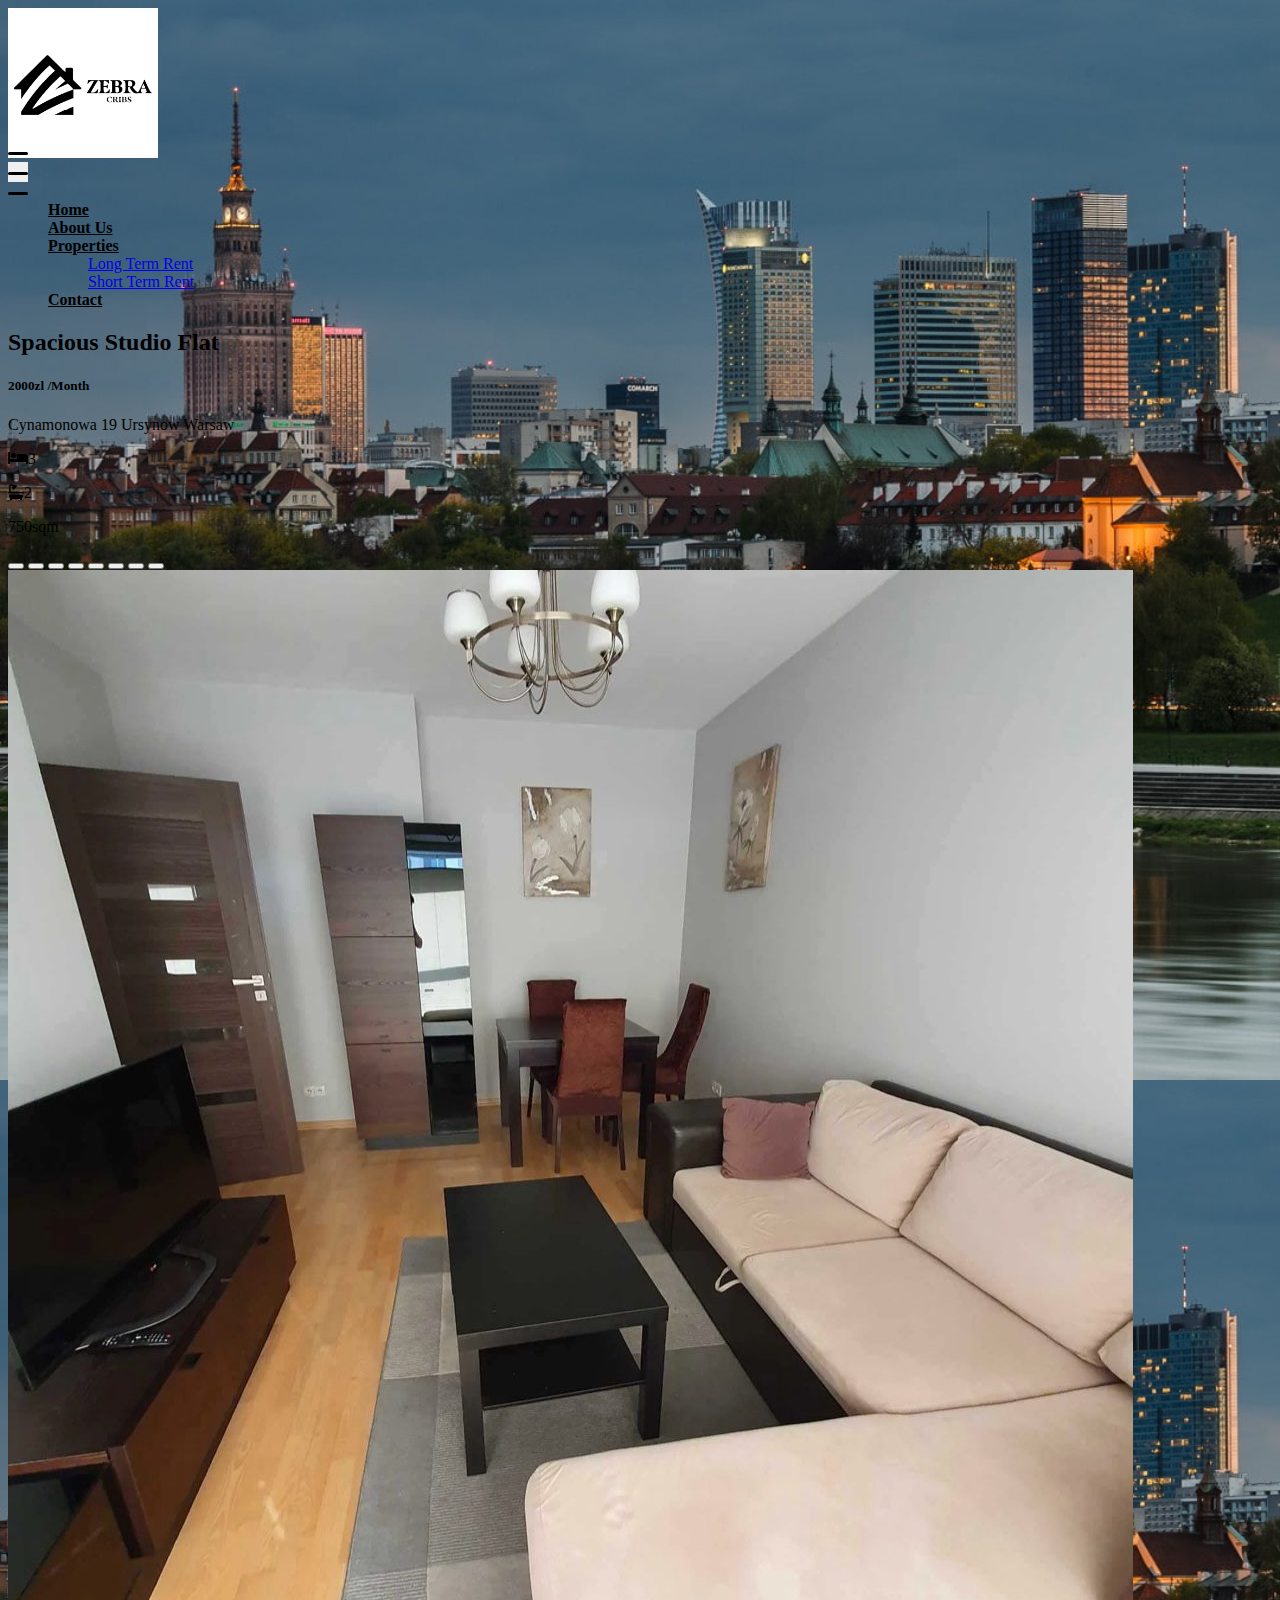
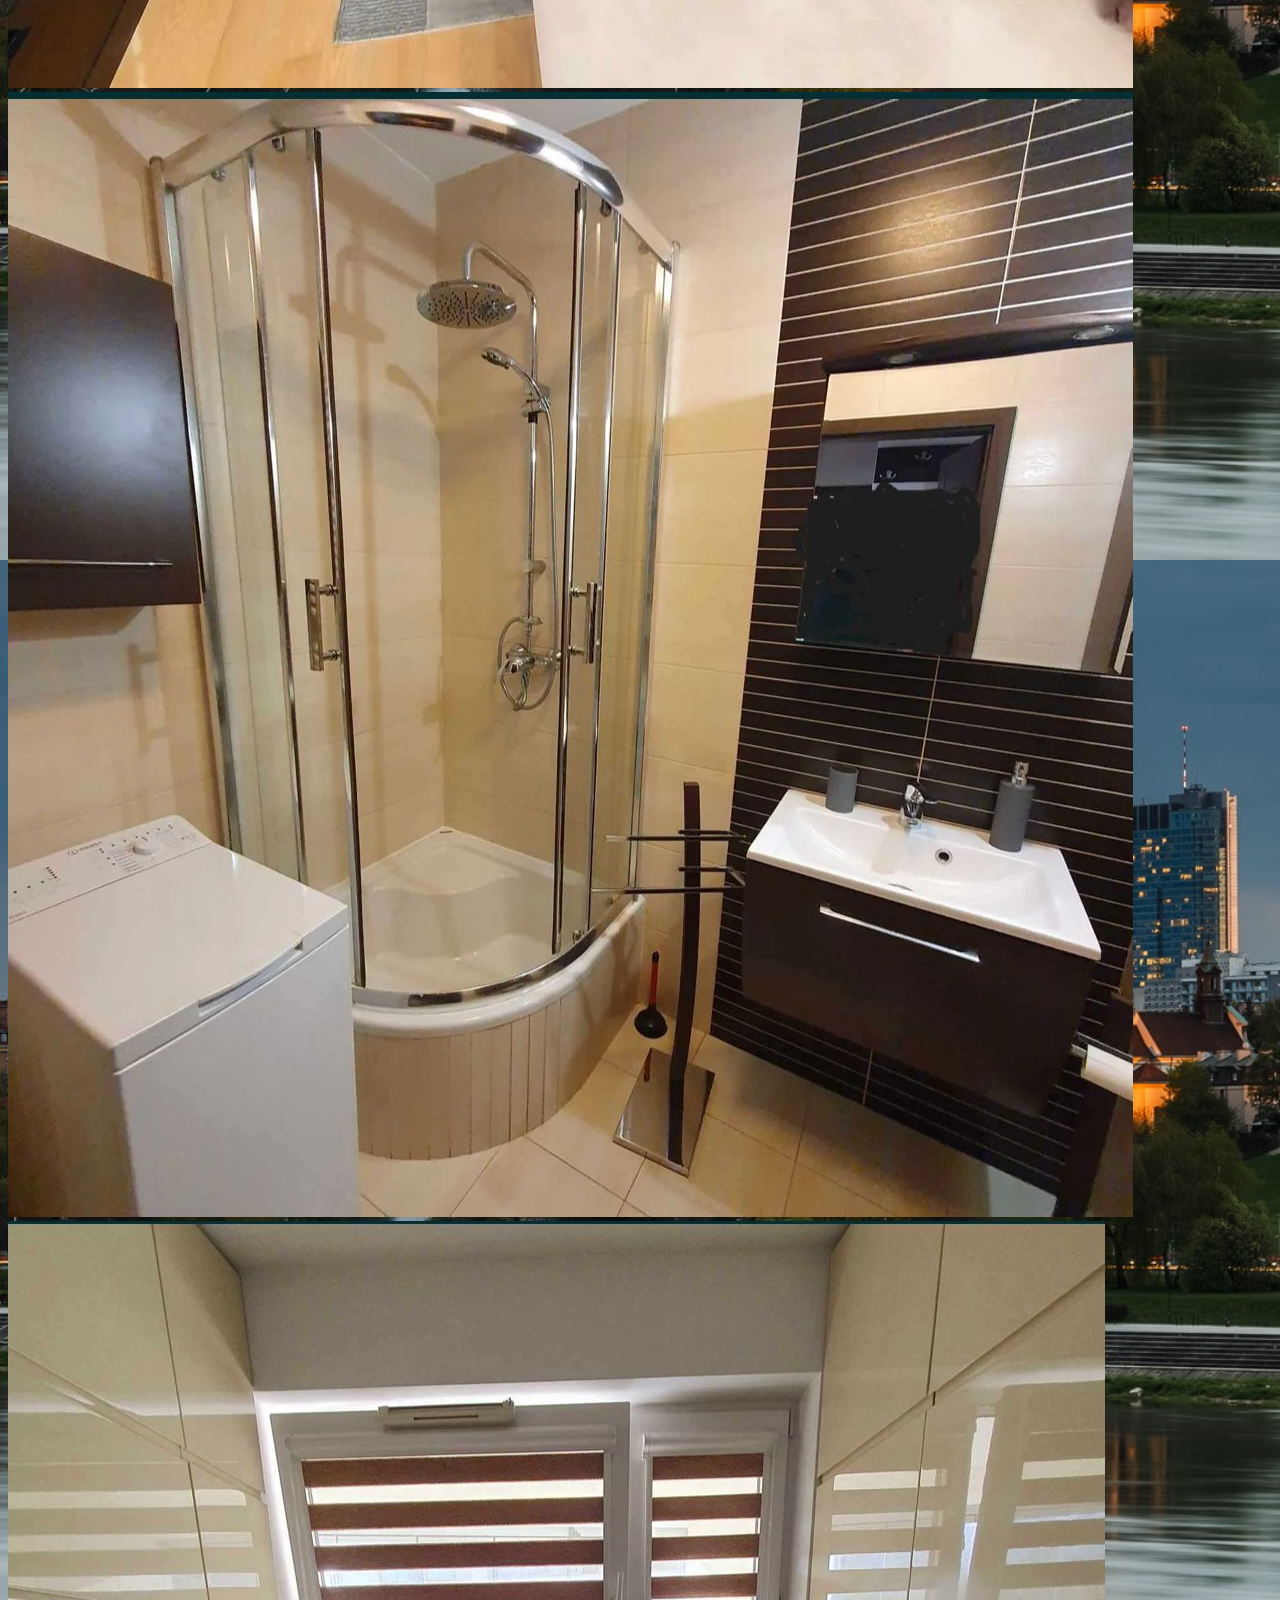
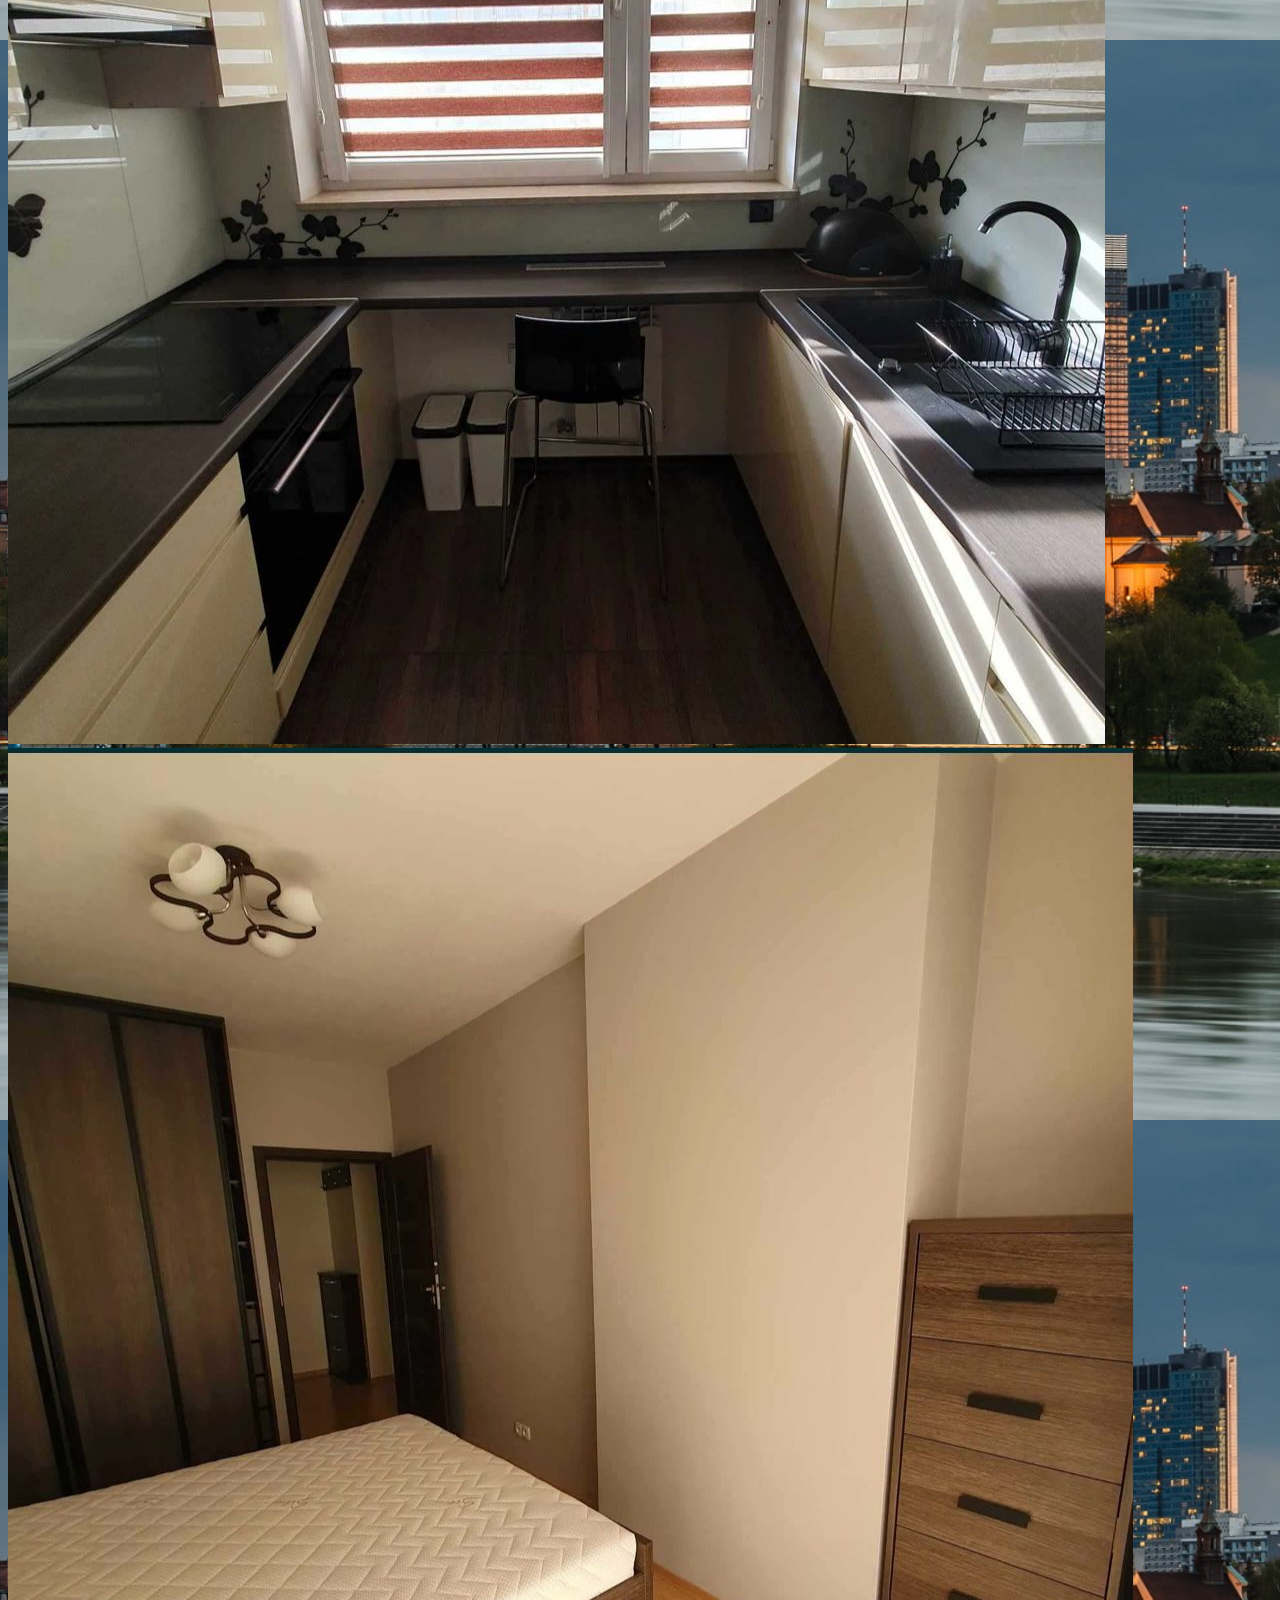
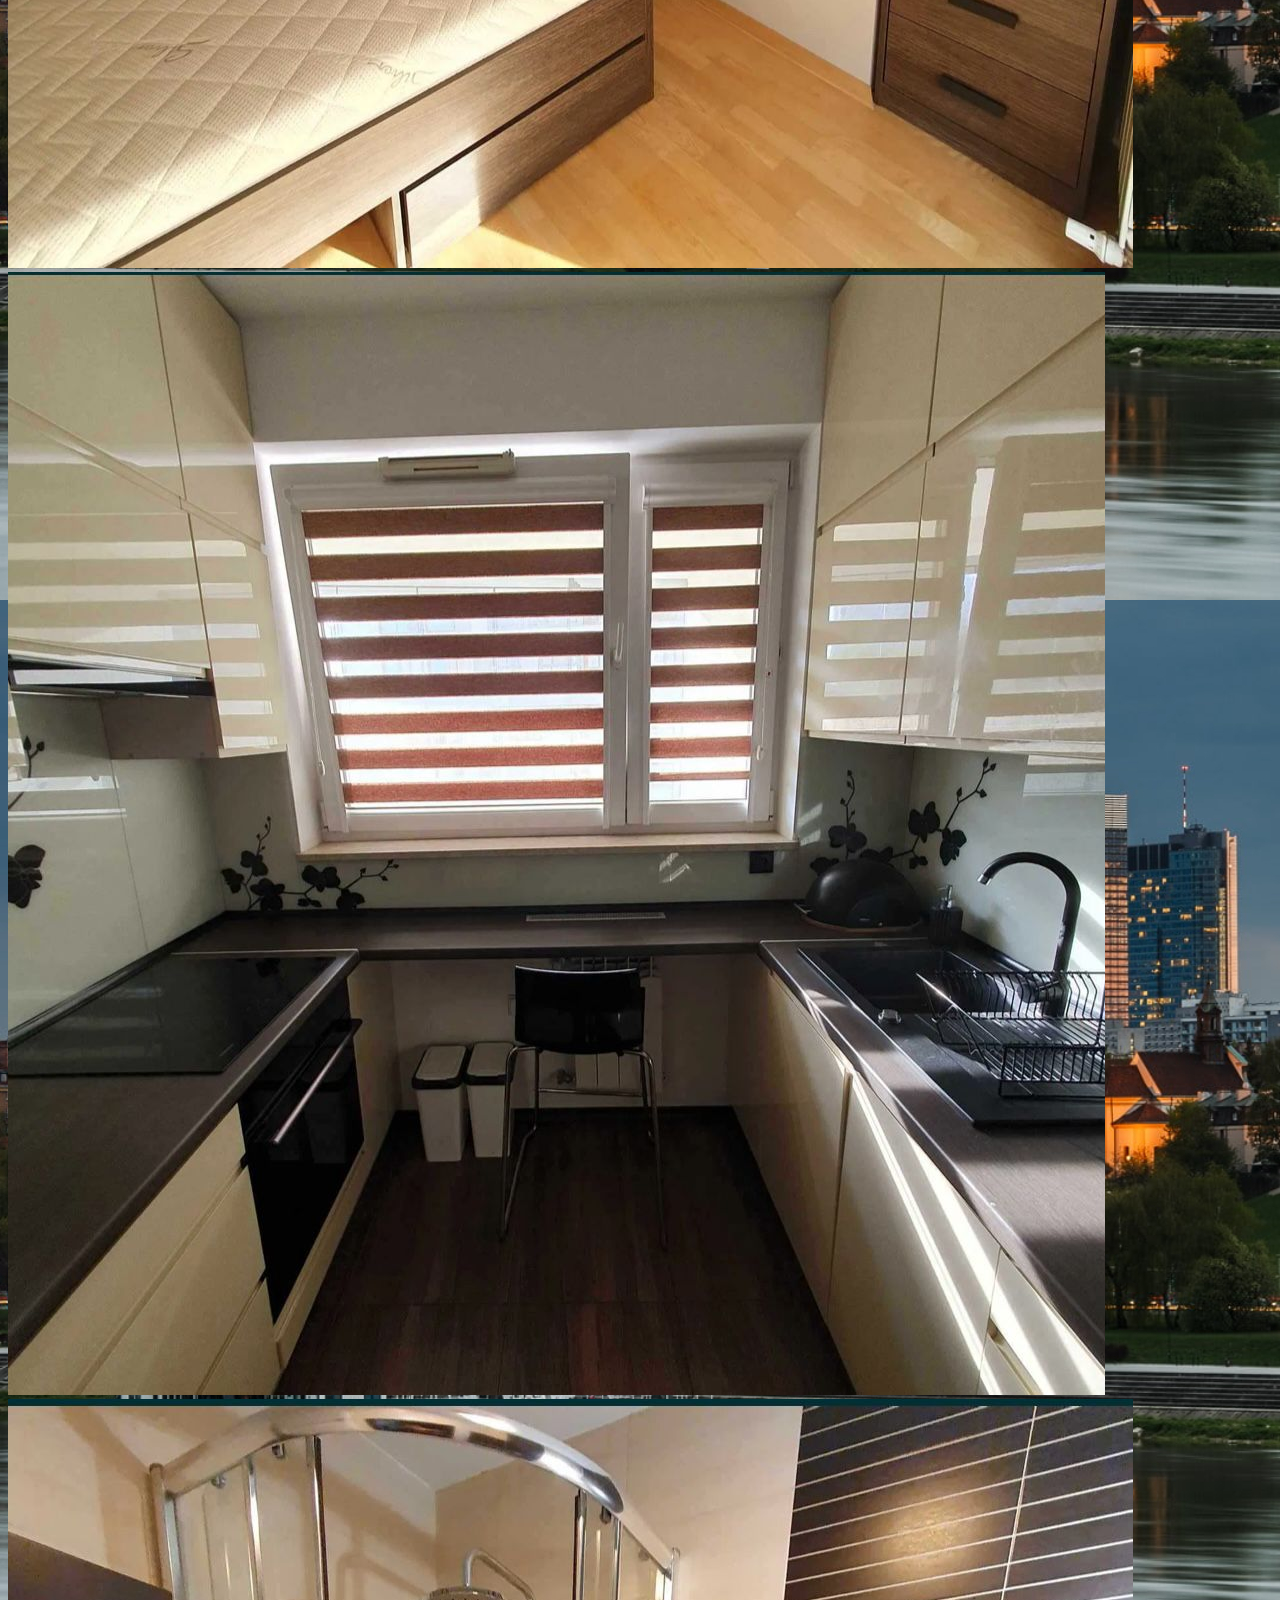
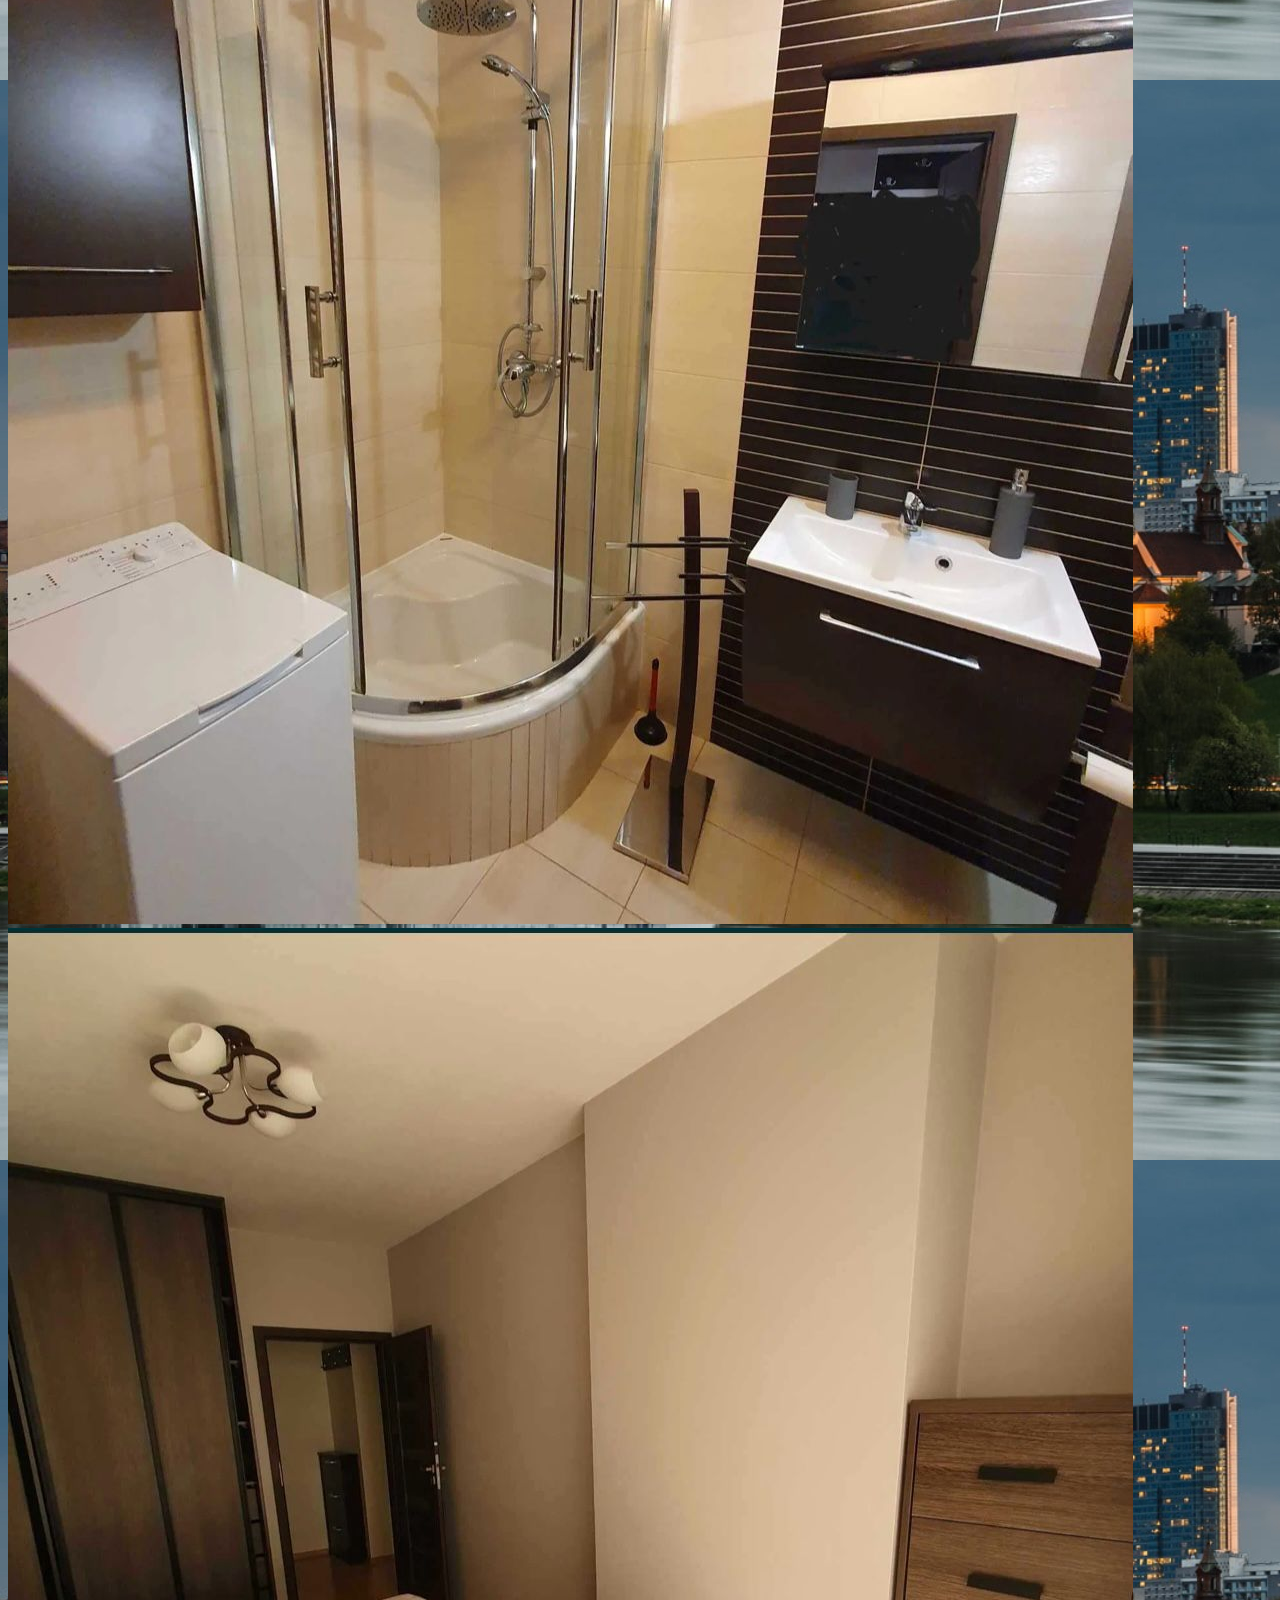
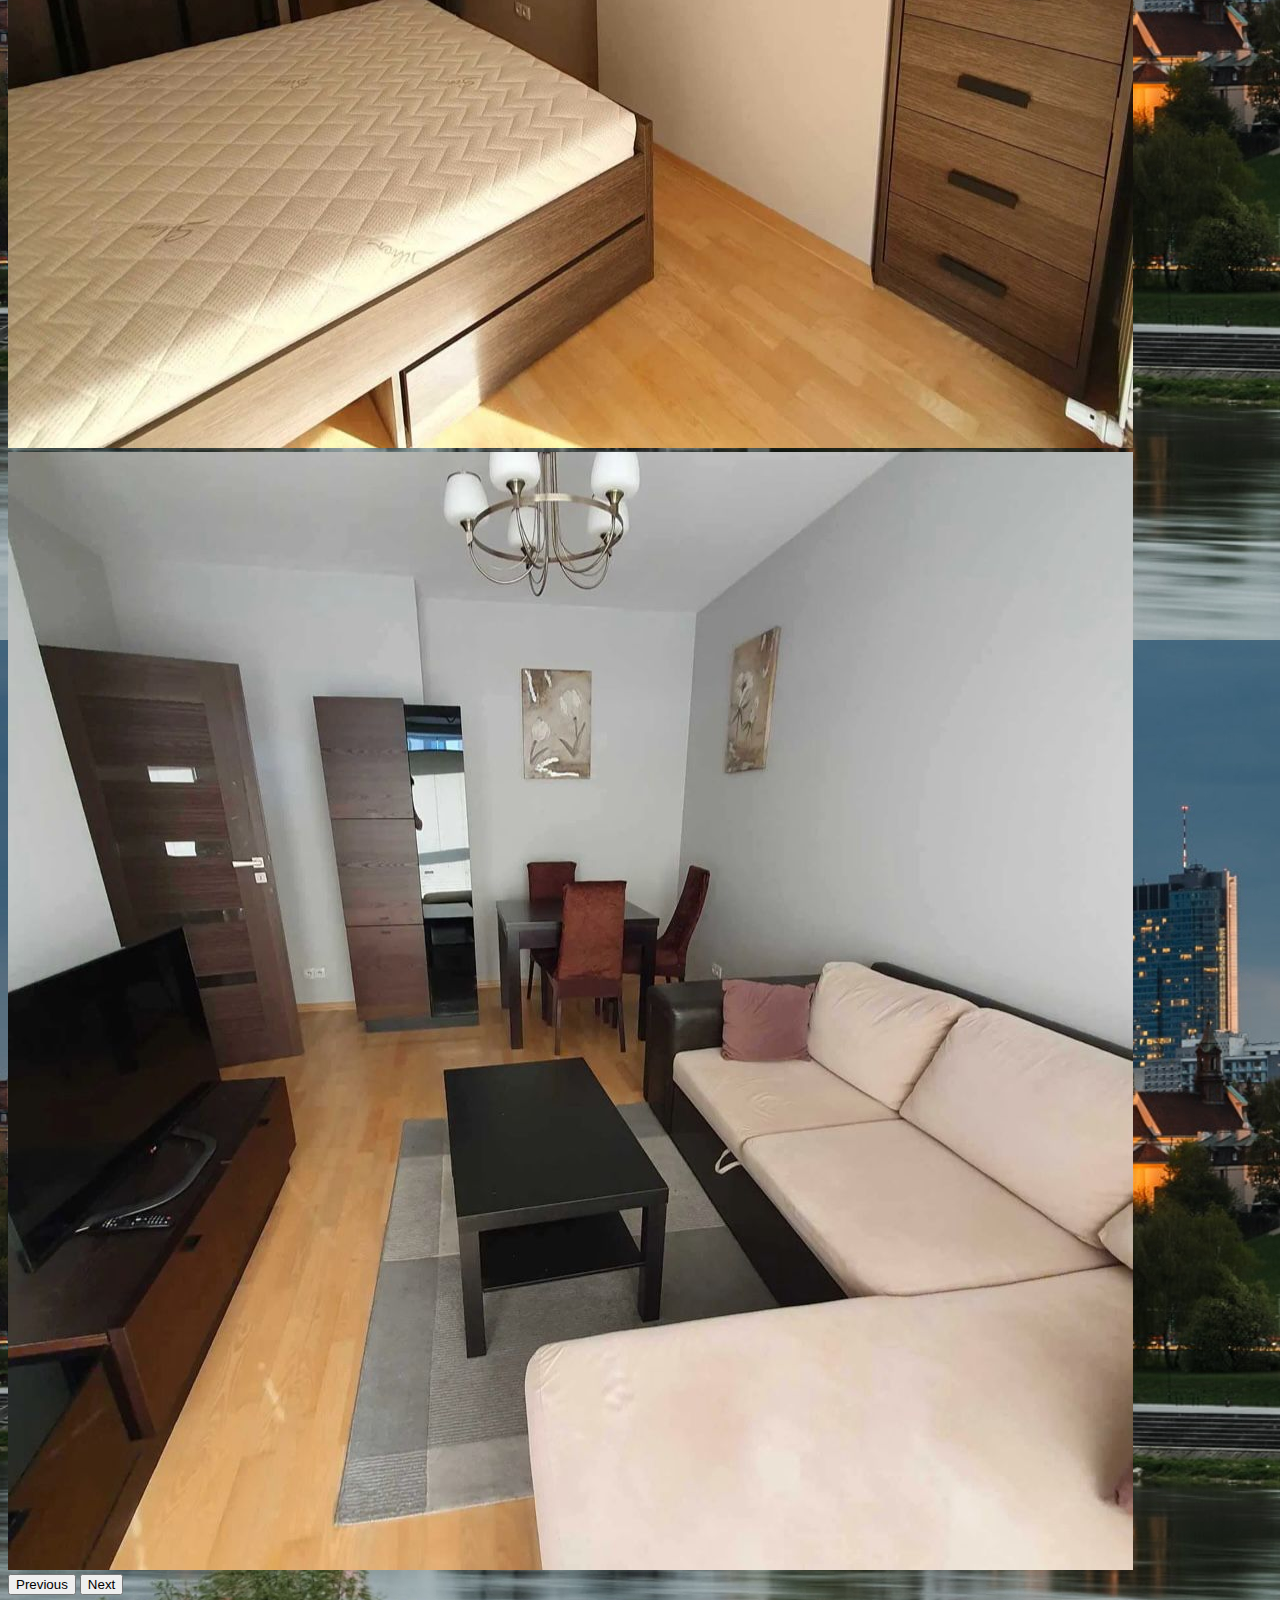
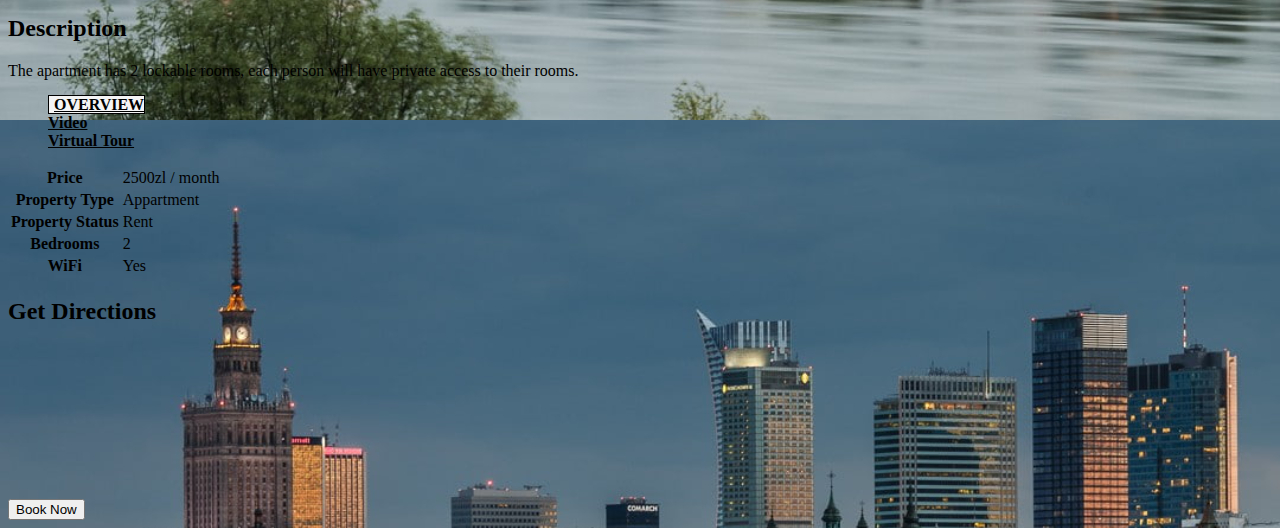
<file: property.html>
<!DOCTYPE html>
<html lang="en">

<head>
    <meta charset="UTF-8">
    <meta name="viewport" content="width=device-width, initial-scale=1.0">
    <link href="https://cdn.jsdelivr.net/npm/bootstrap@5.3.2/dist/css/bootstrap.min.css" rel="stylesheet"
        integrity="sha384-T3c6CoIi6uLrA9TneNEoa7RxnatzjcDSCmG1MXxSR1GAsXEV/Dwwykc2MPK8M2HN" crossorigin="anonymous">
    <link rel="stylesheet" href="styles/custom.css">
    <link rel="preconnect" href="https://fonts.googleapis.com">
    <link rel="preconnect" href="https://fonts.gstatic.com" crossorigin>
    <link rel="stylesheet" href="https://cdnjs.cloudflare.com/ajax/libs/font-awesome/5.15.4/css/all.min.css"
        integrity="sha512-1ycn6IcaQQ40/MKBW2W4Rhis/DbILU74C1vSrLJxCq57o941Ym01SwNsOMqvEBFlcgUa6xLiPY/NS5R+E6ztJQ=="
        crossorigin="anonymous" referrerpolicy="no-referrer" />
    <link href="https://fonts.googleapis.com/css2?family=Poppins:wght@400;1000;600;700;800&display=swap"
        rel="stylesheet">
    <link rel="stylesheet" href="https://cdnjs.cloudflare.com/ajax/libs/font-awesome/6.4.0/css/all.min.css"
        integrity="sha512-iecdLmaskl7CVkqkXNQ/ZH/XLlvWZOJyj7Yy7tcenmpD1ypASozpmT/E0iPtmFIB46ZmdtAc9eNBvH0H/ZpiBw=="
        crossorigin="anonymous" referrerpolicy="no-referrer" />
    <title>Zebra Cribs</title>
</head>

<body class="mx-auto d-block bac-3">
    <nav class="navbar navbar-light navbar-expand-lg justify-content-end bg-white fixed-top">
        <div class="nav container">
            <div class="container logo ms-5">
                <a class="navbar-brand d-flex" href="index.html">
                    <img src="./images/Leeroy_Logo.png" alt="Logo" width="150" height="auto"
                        class="rounded-circle d-inline-block align-text-top">
                </a>
            </div>
            <button class="navbar-toggler collapsed d-flex d-lg-none flex-column justify-content-around " type="button"
                data-bs-toggle="collapse" data-bs-target="#navbarSupportedContent"
                aria-controls="navbarSupportedContent" aria-expanded="false" aria-label="Toggle navigation">
                <span class="toggler-icon top-bar"></span>
                <span class="toggler-icon middle-bar"></span>
                <span class="toggler-icon bottom-bar"></span>
            </button>
            <div class="collapse navbar-collapse" id="navbarSupportedContent">
                <ul class="navbar-nav ms-auto mb-5 mb-lg-0 p-3">
                    <li class="nav-item">
                        <a class="nav-link" aria-current="page" href="index.html">Home</a>
                    </li>
                    <li class="nav-item">
                        <a class="nav-link" href="aboutus.html">About Us</a>
                    </li>
                    <li class="nav-item active dropdown">
                        <a class="nav-link dropdown-toggle" href="#" role="button" data-bs-toggle="dropdown" aria-expanded="false">
                            Properties
                        </a>
                        <ul class="dropdown-menu">
                            <li><a class="dropdown-item" href="longproperties.html">Long Term Rent</a></li>
                            <li><a class="dropdown-item" href="shortproperties.html">Short Term Rent</a></li>
                        </ul>
                    </li>
                    <li class="nav-item">
                        <a class="nav-link" href="contact.html">Contact</a>
                    </li>
                </ul>
            </div>
        </div>
    </nav>
    <div class="my-5 pt-5 container">
        <div class="mt-5 pt-5 text-center">
            <div class="container bg-white py-5">
                <div class="bg-dark">
                    <h2 class="text-light">Spacious Studio Flat</h2>
                    <h5 class="font-monospace text-light">2000zl <span class="text-warning">/Month</span></h5>
                    <p class="text-light"><i class="fa-solid fa-location-dot"></i> Cynamonowa 19 Ursynow Warsaw</p>
                </div>
                <div class="d-flex justify-content-around">
                    <p><i class="fas fa-bed"></i><span>3</span></p>
                    <p><i class="fas fa-bath"></i><span>2</span></p>
                    <p><i class="fas fa-maximize"></i><span>750sqm</span></p>
                </div>
                <div id="carouselExampleIndicators" class="carousel slide">
                    <div class="carousel-indicators">
                        <button type="button" data-bs-target="#carouselExampleIndicators" data-bs-slide-to="0" class="active"
                            aria-current="true" aria-label="Slide 1"></button>
                        <button type="button" data-bs-target="#carouselExampleIndicators" data-bs-slide-to="1"
                            aria-label="Slide 2"></button>
                        <button type="button" data-bs-target="#carouselExampleIndicators" data-bs-slide-to="2"
                            aria-label="Slide 3"></button>
                        <button type="button" data-bs-target="#carouselExampleIndicators" data-bs-slide-to="3"
                            aria-label="Slide 4"></button>
                        <button type="button" data-bs-target="#carouselExampleIndicators" data-bs-slide-to="4"
                            aria-label="Slide 5"></button>
                        <button type="button" data-bs-target="#carouselExampleIndicators" data-bs-slide-to="5"
                            aria-label="Slide 6"></button>
                        <button type="button" data-bs-target="#carouselExampleIndicators" data-bs-slide-to="6"
                            aria-label="Slide 7"></button>
                        <button type="button" data-bs-target="#carouselExampleIndicators" data-bs-slide-to="7"
                            aria-label="Slide 8"></button>
                        
                    </div>
                    <div class="carousel-inner">
                        <div class="carousel-item active">
                            <img src="./images/room1.jpg" class="d-block w-100" alt="...">
                        </div>
                        <div class="carousel-item">
                            <img src="./images/room2.jpg" class="d-block w-100" alt="...">
                        </div>
                        <div class="carousel-item">
                            <img src="./images/room3.jpg" class="d-block w-100" alt="...">
                        </div>
                        <div class="carousel-item">
                            <img src="./images/room4.jpg" class="d-block w-100" alt="...">
                        </div>
                        <div class="carousel-item">
                            <img src="./images/room5.jpg" class="d-block w-100" alt="...">
                        </div>
                        <div class="carousel-item">
                            <img src="./images/room6.jpg" class="d-block w-100" alt="...">
                        </div>
                        <div class="carousel-item">
                            <img src="./images/room7.jpg" class="d-block w-100" alt="...">
                        </div>
                        <div class="carousel-item">
                            <img src="./images/room8.jpg" class="d-block w-100" alt="...">
                        </div>
                    </div>
                    <button class="carousel-control-prev" type="button" data-bs-target="#carouselExampleIndicators"
                        data-bs-slide="prev">
                        <span class="carousel-control-prev-icon" aria-hidden="true"></span>
                        <span class="visually-hidden">Previous</span>
                    </button>
                    <button class="carousel-control-next" type="button" data-bs-target="#carouselExampleIndicators"
                        data-bs-slide="next">
                        <span class="carousel-control-next-icon" aria-hidden="true"></span>
                        <span class="visually-hidden">Next</span>
                    </button>
                </div>
                <div class="container mt-2">
                    <h2 class="p-1">Description</h2>
                    <p class="p-1">
                        The apartment has 2 lockable rooms, each person will have private access to their rooms.
                    </p>
                </div>
                <div class="mt-2">
                    <ul class="nav nav-tabs justify-content-center">
                        <li class="nav-item">
                            <a class="nav-link active" aria-current="page" href="#">Overview</a>
                        </li>
                        <li class="nav-item">
                            <a class="nav-link" href="#">Video</a>
                        </li>
                        <li class="nav-item">
                            <a class="nav-link" href="#">Virtual Tour</a>
                        </li>
                    </ul>
                    <table class="table mt-4">
                        <tbody>
                            <tr>
                                <th scope="row">Price</th>
                                <td>2500zl / month</td>
                            </tr>
                            <tr>
                                <th scope="row">Property Type</th>
                                <td>Appartment</td>
                            </tr>
                            <tr>
                                <th scope="row">Property Status</th>
                                <td>Rent</td>
                            </tr>
                            <tr>
                                <th scope="row">Bedrooms</th>
                                <td>2</td>
                            </tr>
                            <tr>
                                <th scope="row">WiFi</th>
                                <td>Yes</td>
                            </tr>

                        </tbody>
                    </table>
                </div>
                <div class="mt-3">
                    <h2 class="p-1">Get Directions</h2>
                    <div class="container pt-1">
                        <iframe
                            src="https://www.google.com/maps/embed?pb=!1m18!1m12!1m3!1d2448.1333887409996!2d21.04779971289453!3d52.15008387184958!2m3!1f0!2f0!3f0!3m2!1i1024!2i768!4f13.1!3m3!1m2!1s0x47192d7d73795997%3A0xcd20feb1161765c0!2sCynamonowa%2019%2C%2002-777%20Warszawa!5e0!3m2!1sen!2spl!4v1702247679882!5m2!1sen!2spl"
                            width="95%" height="auto" style="border:0;" allowfullscreen="" loading="lazy"
                            referrerpolicy="no-referrer-when-downgrade"></iframe>
                    </div>
                </div>
                <a href="form.html">
                    <button class="btn btn-primary mt-4">Book Now</button>
                </a>
            </div>
        </div>
    </div>
    <script src="https://cdn.jsdelivr.net/npm/bootstrap@5.3.2/dist/js/bootstrap.bundle.min.js"
        integrity="sha384-C6RzsynM9kWDrMNeT87bh95OGNyZPhcTNXj1NW7RuBCsyN/o0jlpcV8Qyq46cDfL"
        crossorigin="anonymous"></script>
</body>

</html>
</file>
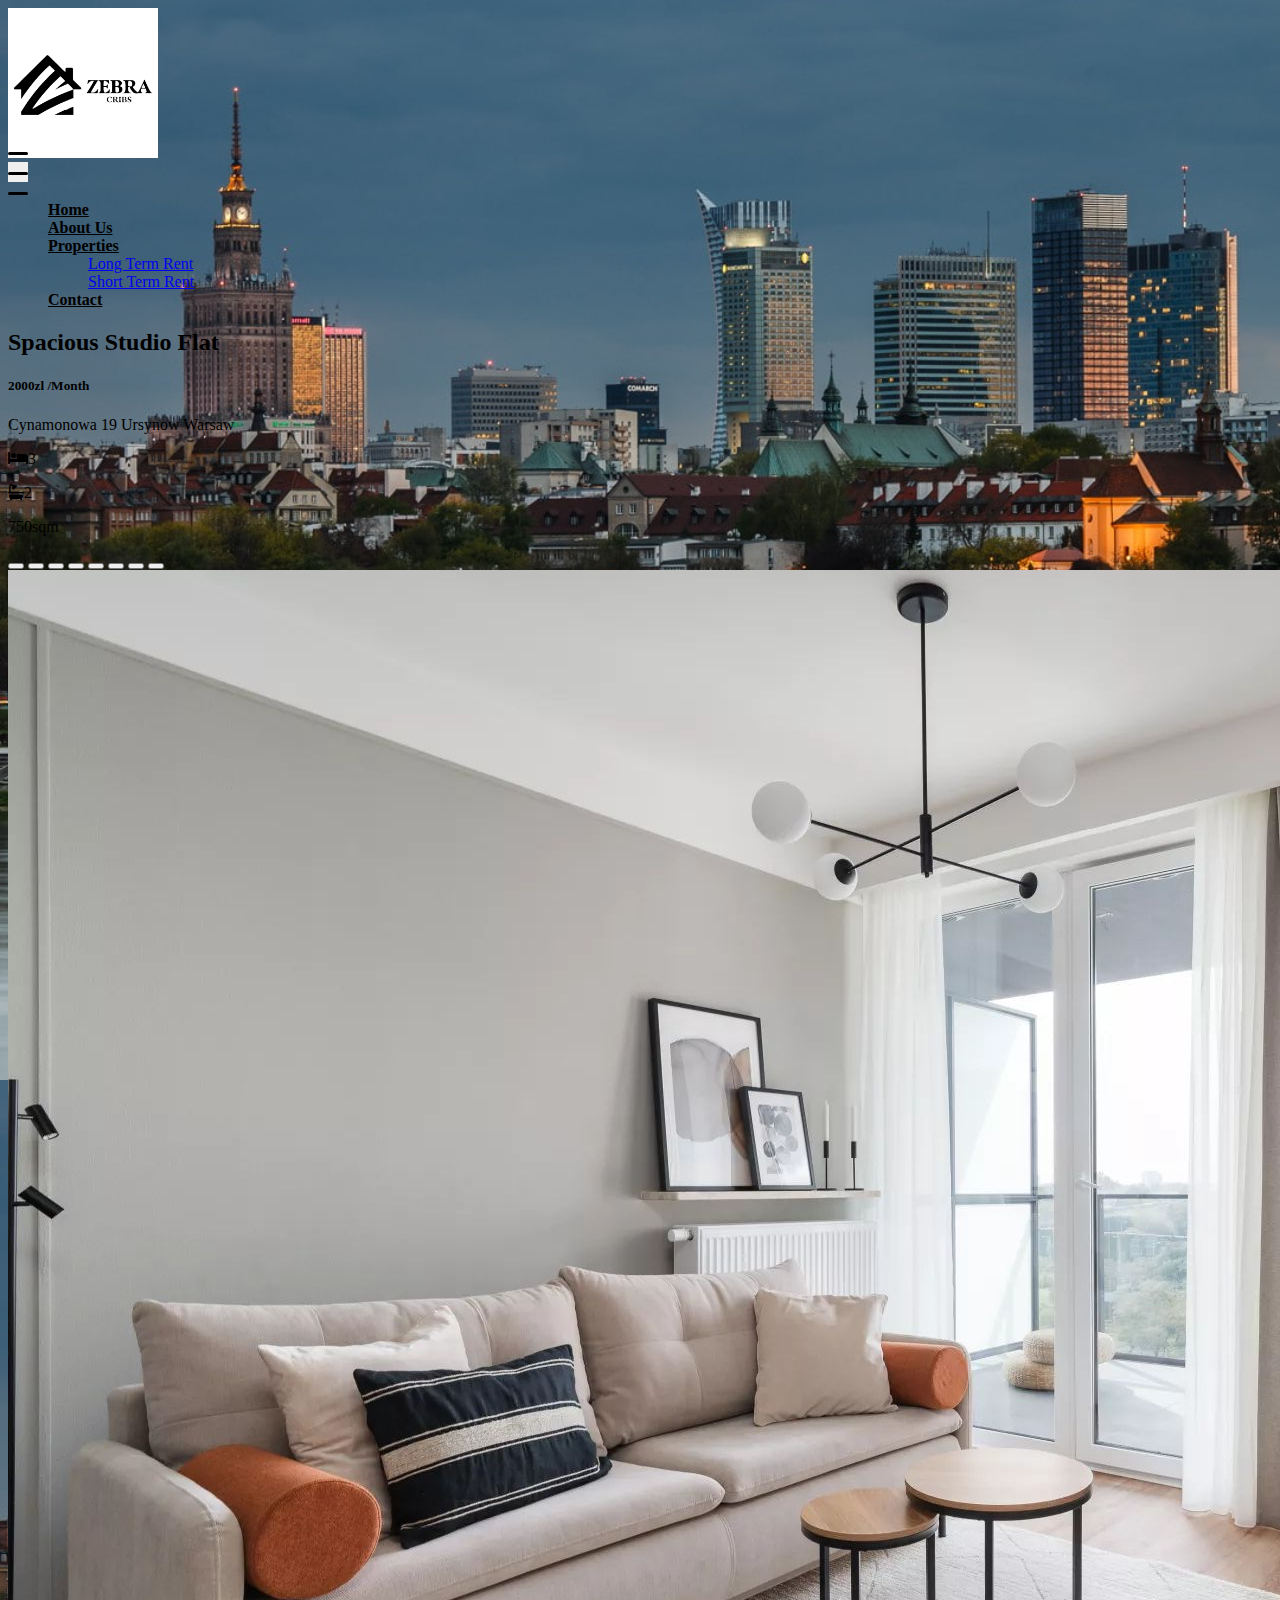
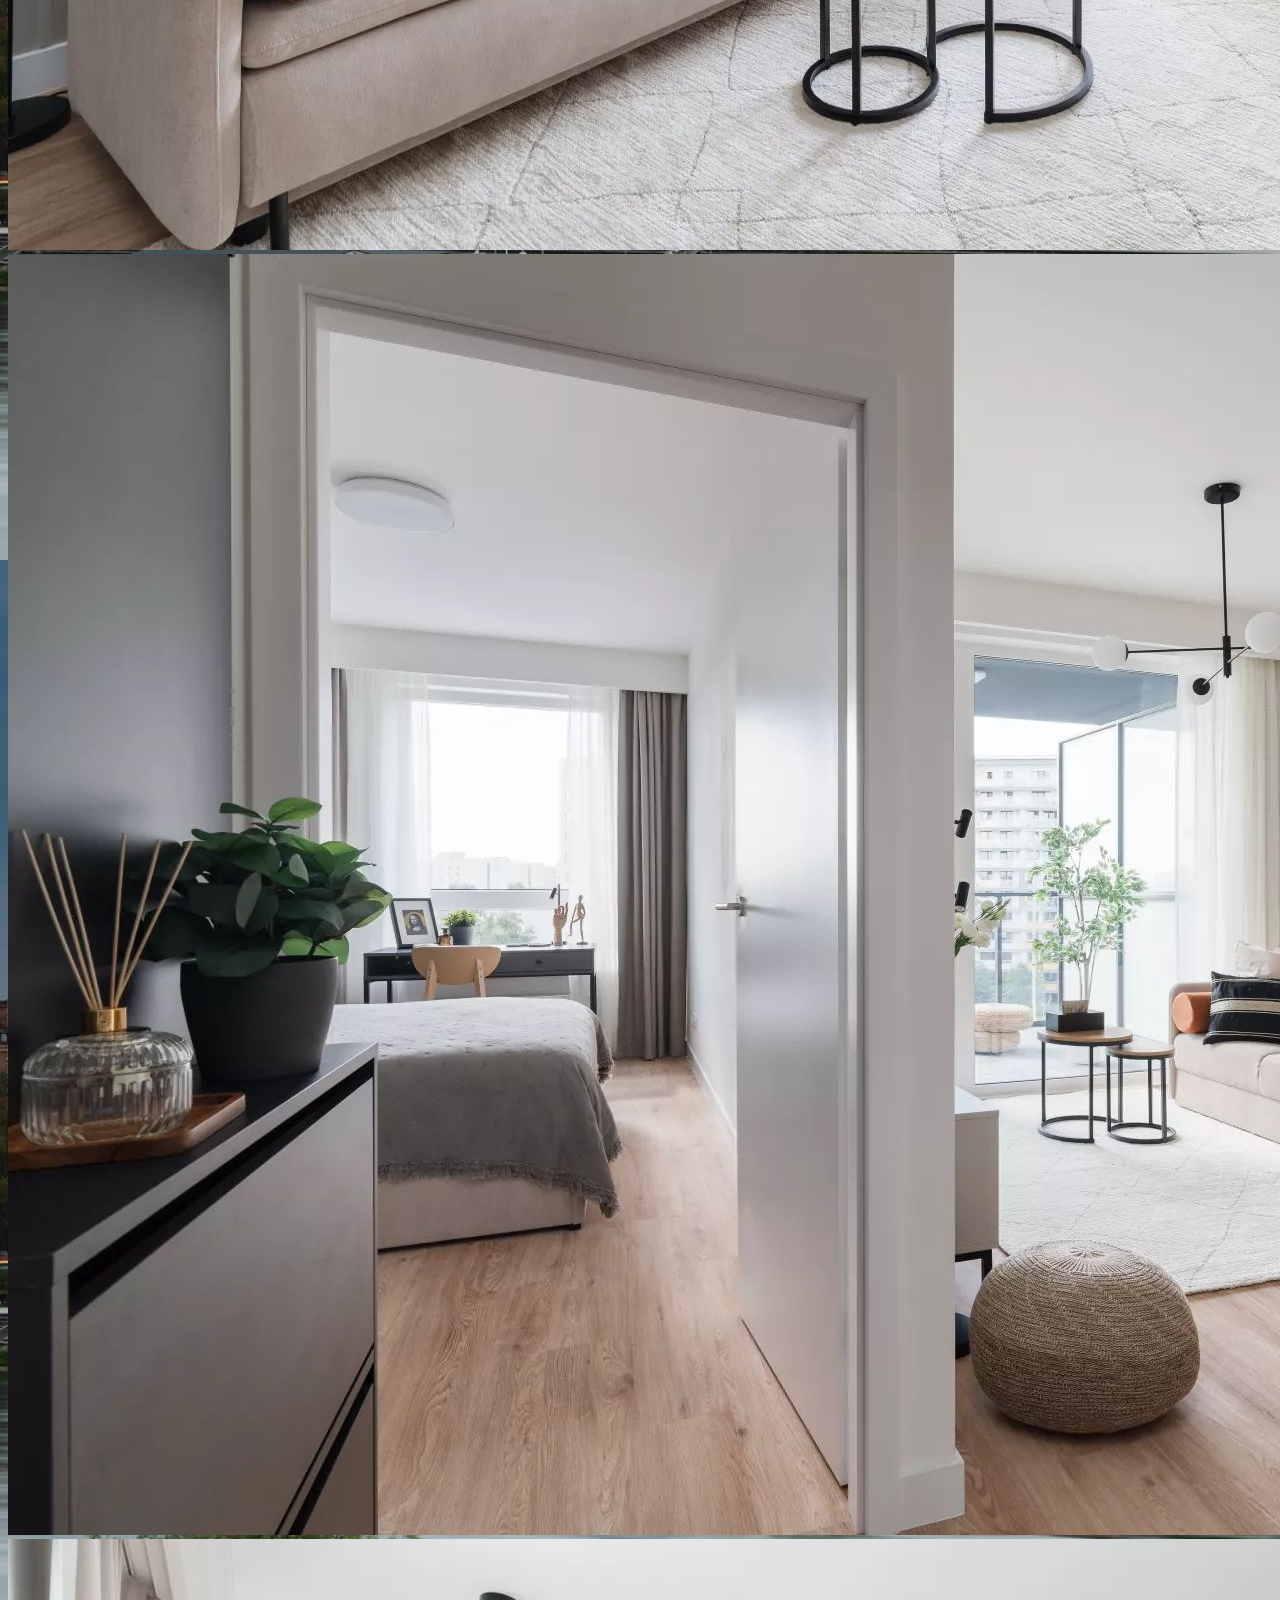
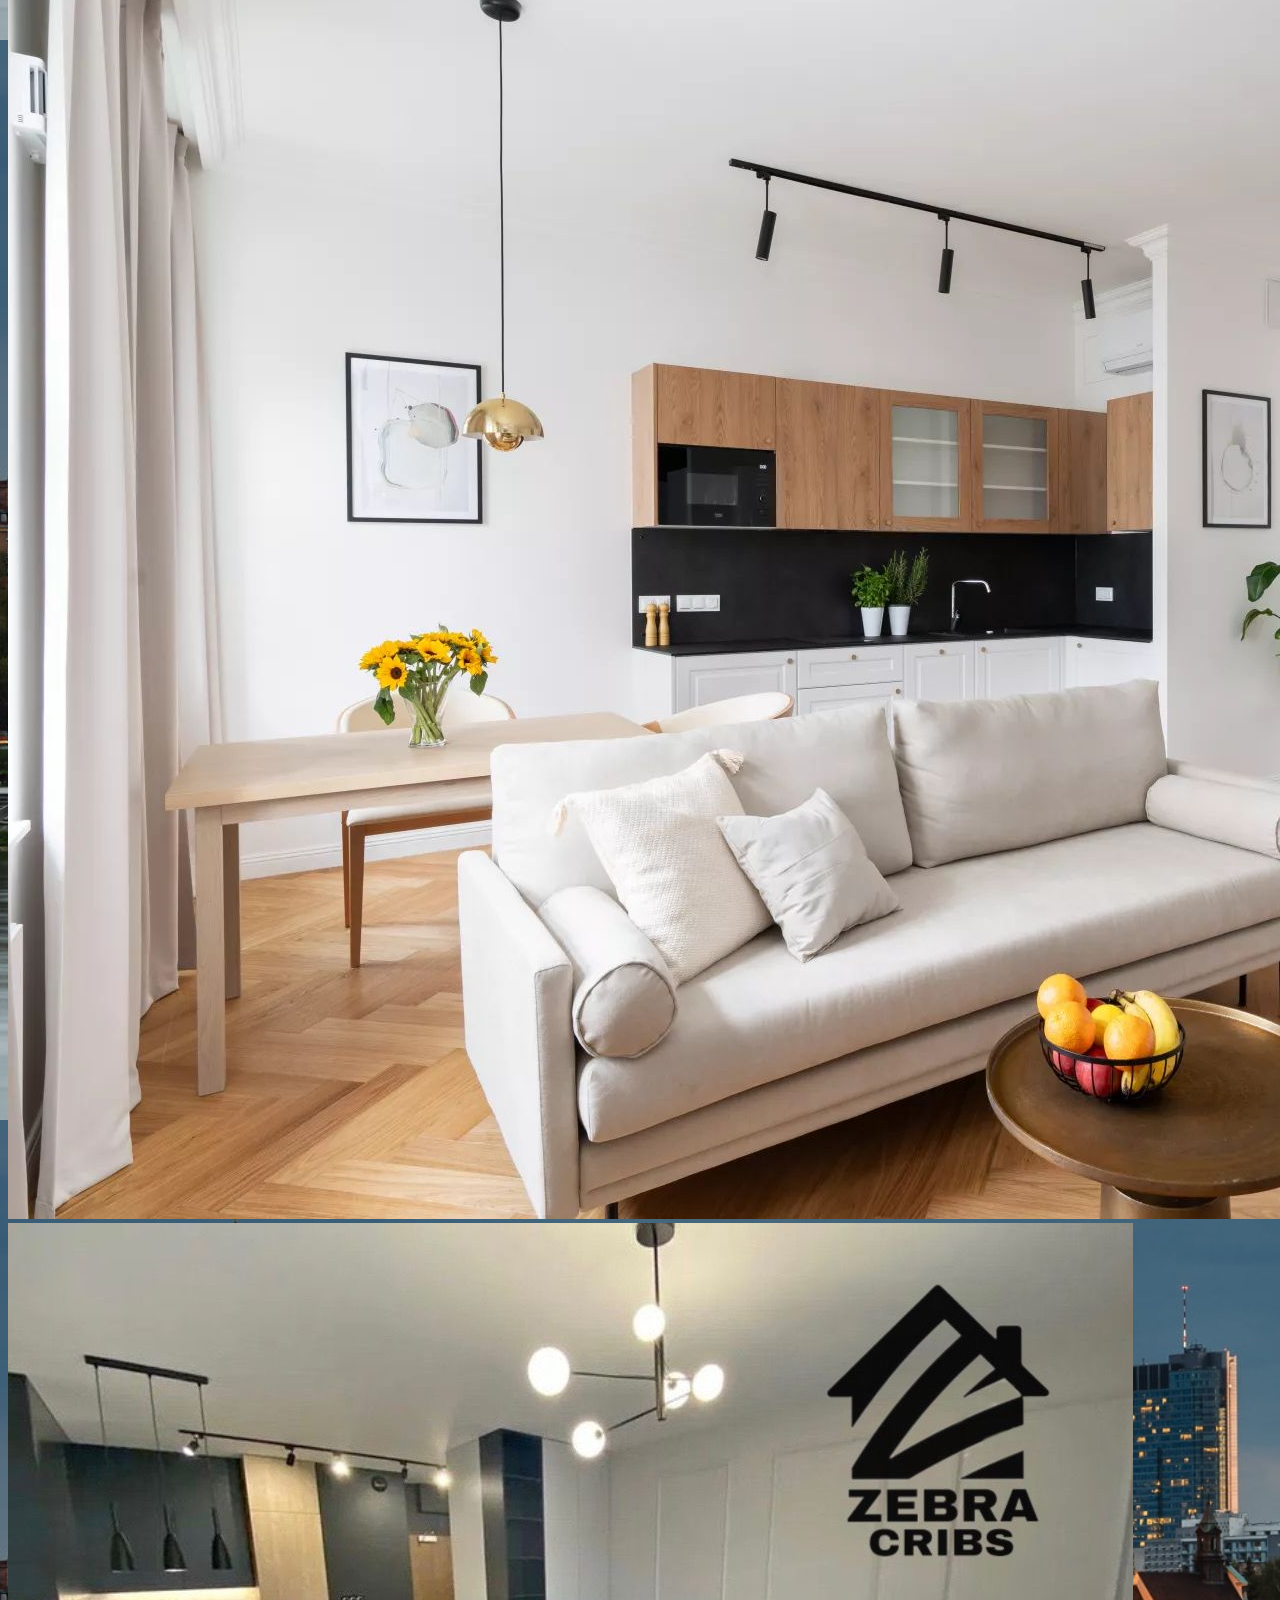
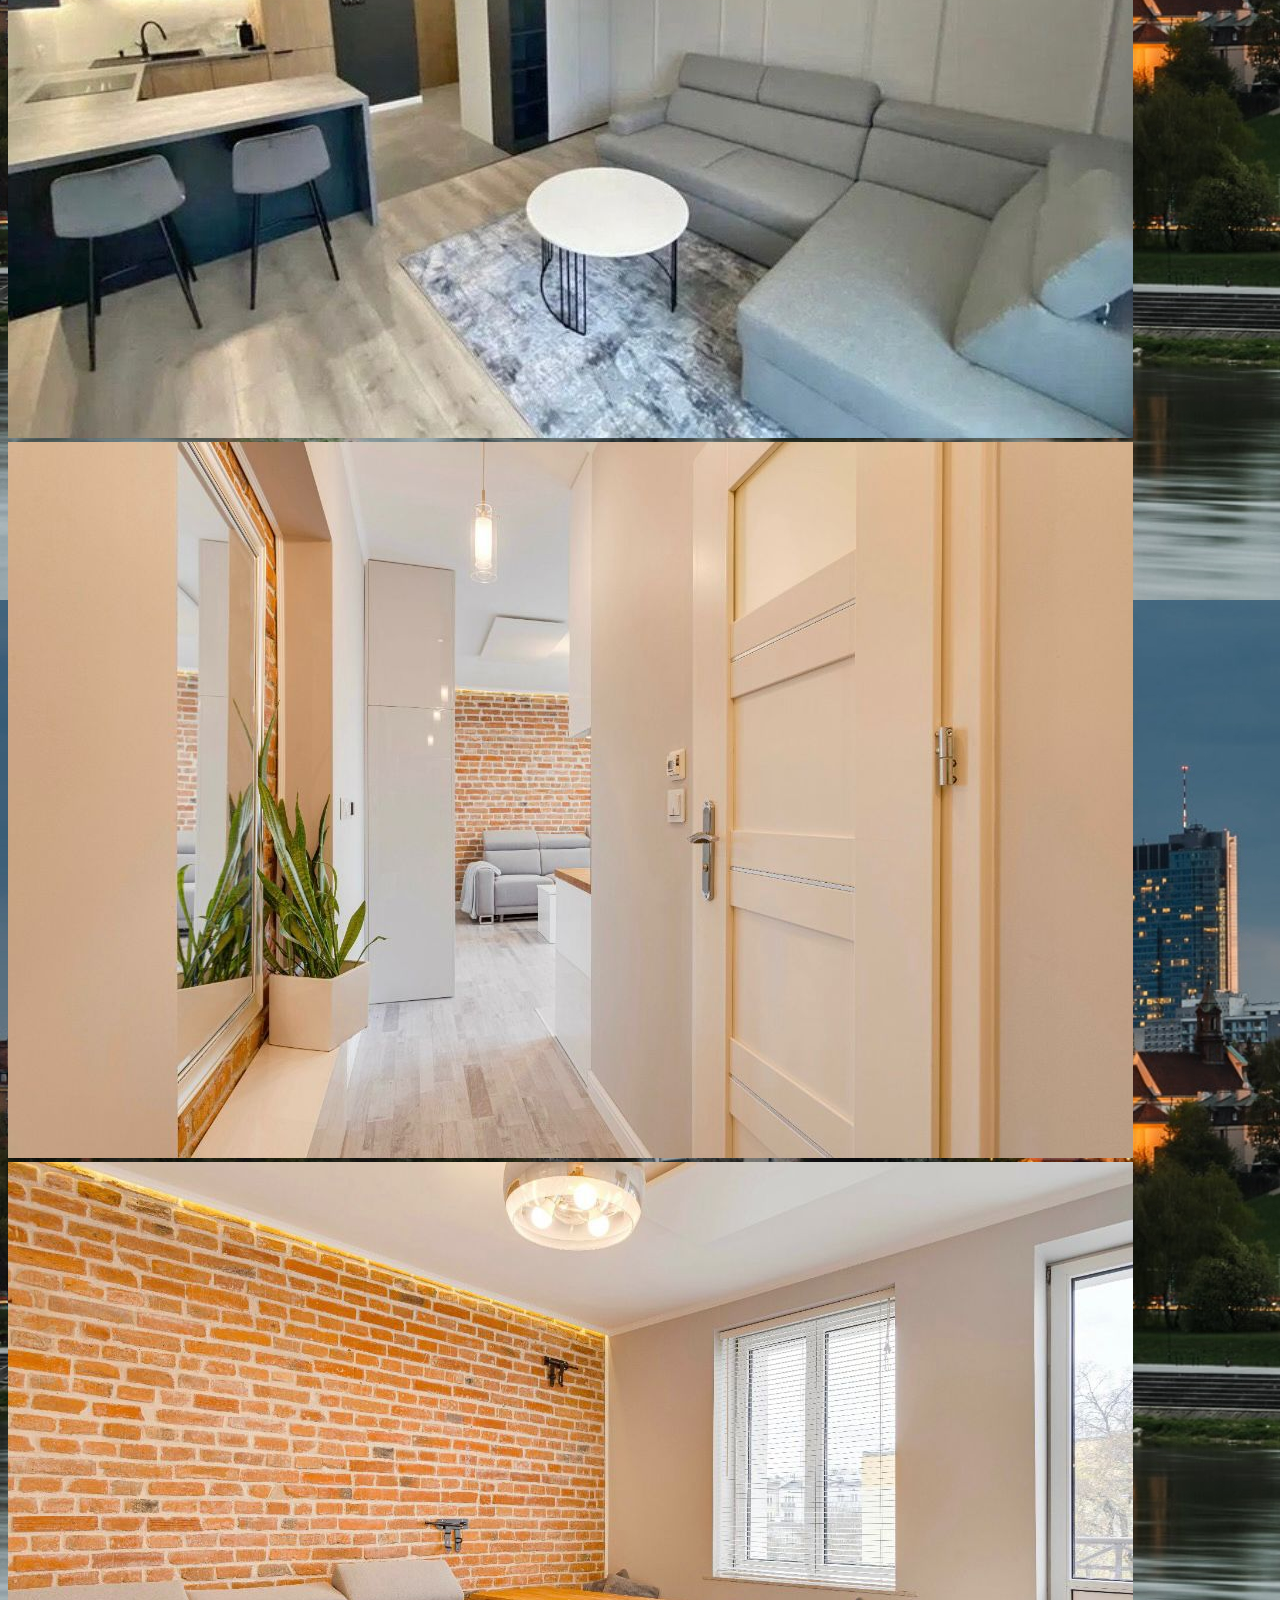
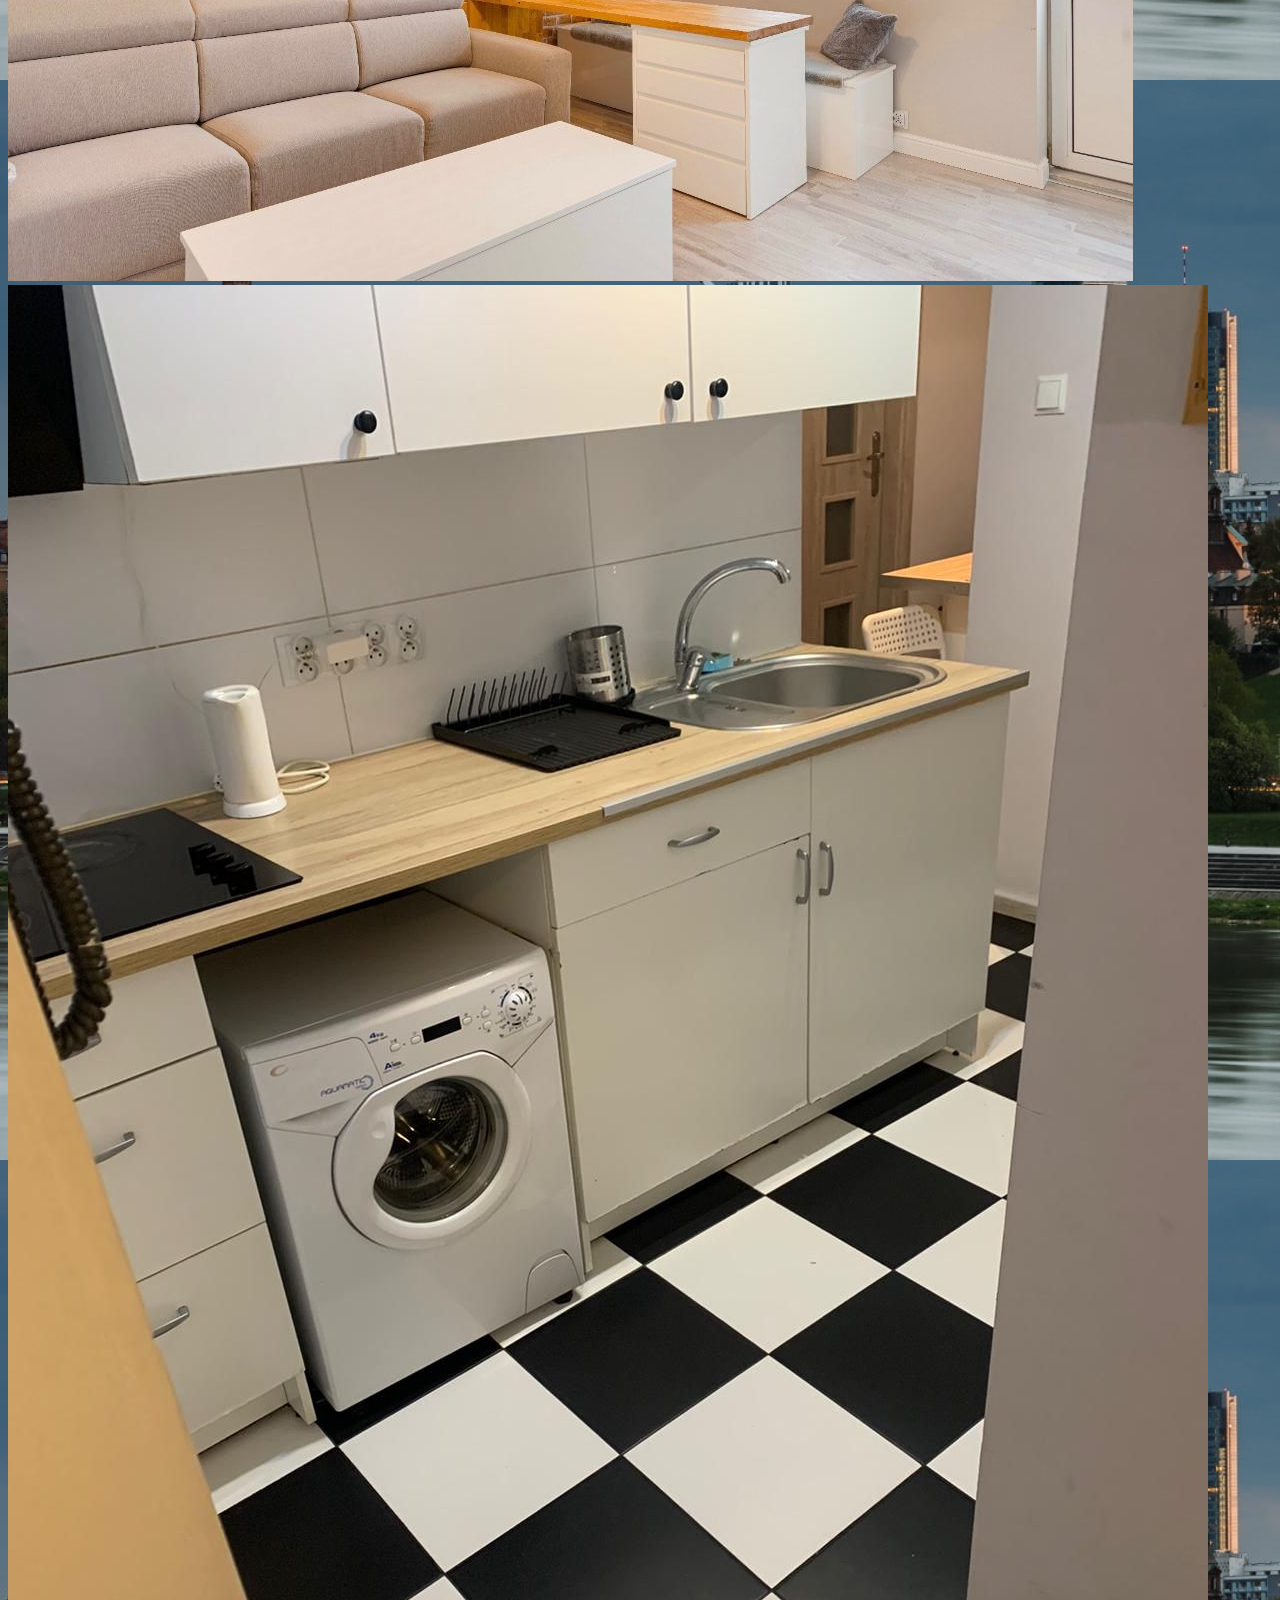
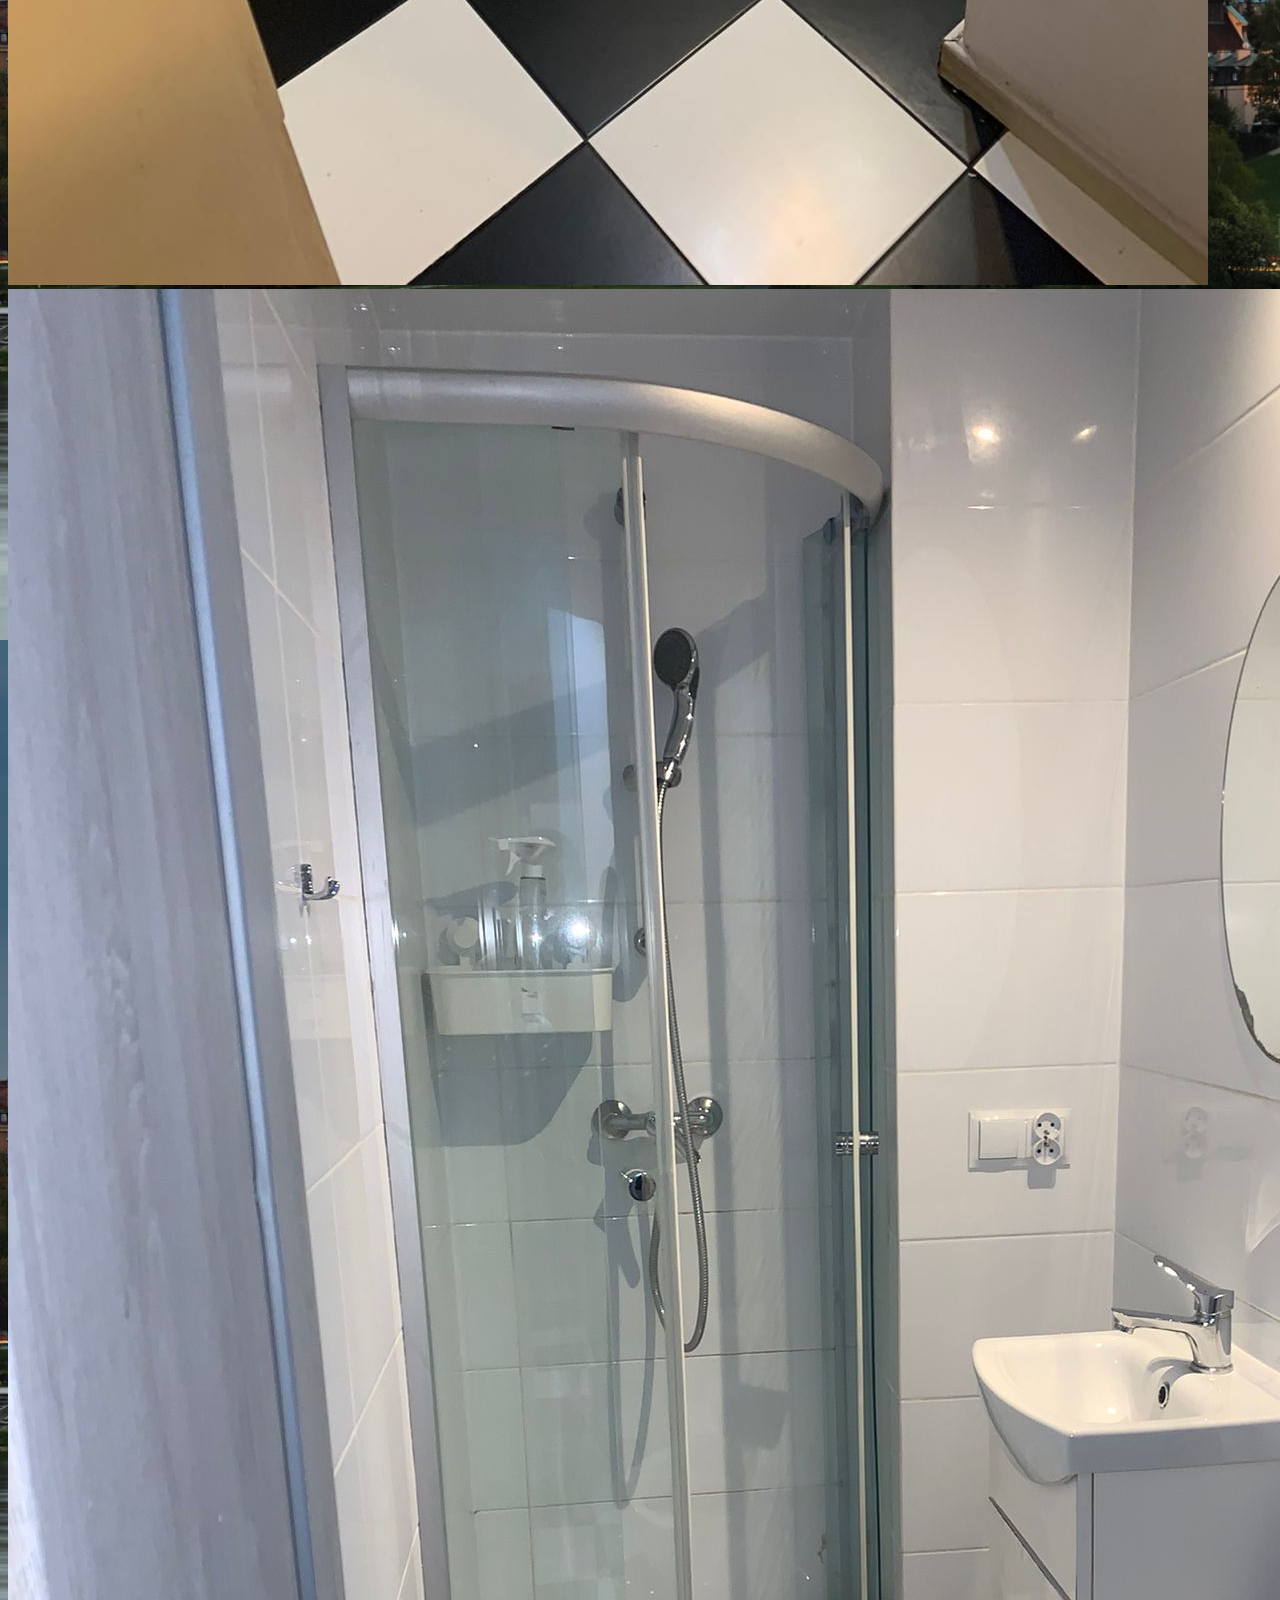
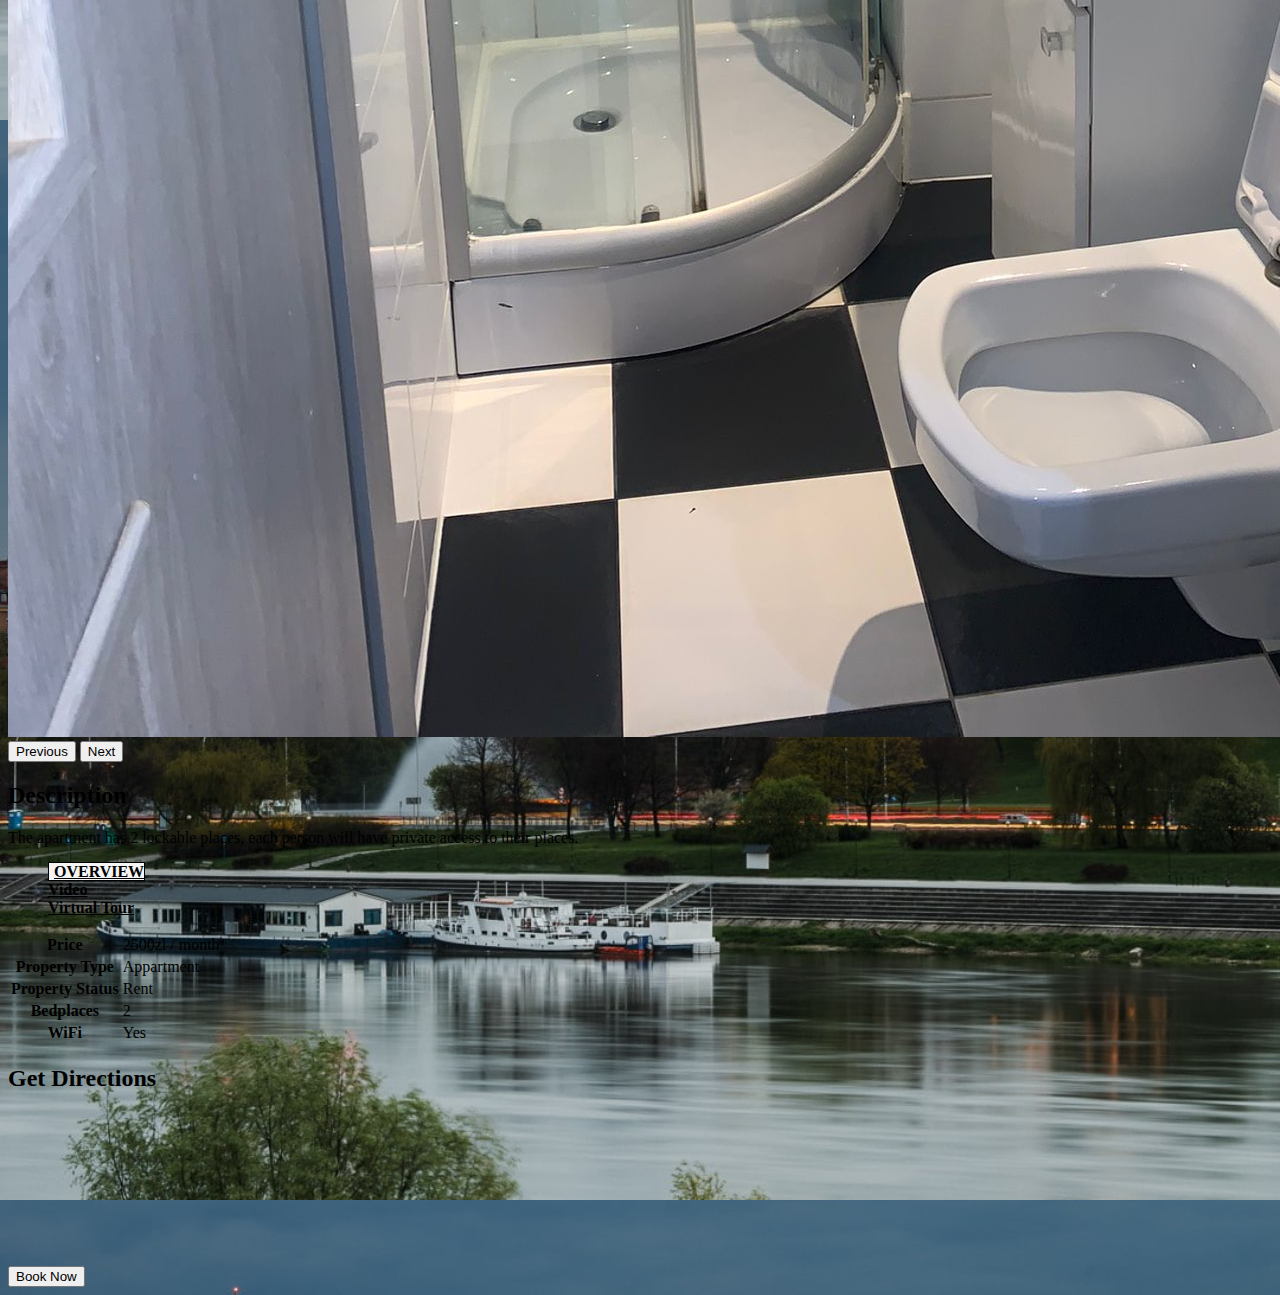
<file: property1.html>
<!DOCTYPE html>
<html lang="en">

<head>
    <meta charset="UTF-8">
    <meta name="viewport" content="width=device-width, initial-scale=1.0">
    <link href="https://cdn.jsdelivr.net/npm/bootstrap@5.3.2/dist/css/bootstrap.min.css" rel="stylesheet"
        integrity="sha384-T3c6CoIi6uLrA9TneNEoa7RxnatzjcDSCmG1MXxSR1GAsXEV/Dwwykc2MPK8M2HN" crossorigin="anonymous">
    <link rel="stylesheet" href="styles/custom.css">
    <link rel="preconnect" href="https://fonts.googleapis.com">
    <link rel="preconnect" href="https://fonts.gstatic.com" crossorigin>
    <link rel="stylesheet" href="https://cdnjs.cloudflare.com/ajax/libs/font-awesome/5.15.4/css/all.min.css"
        integrity="sha512-1ycn6IcaQQ40/MKBW2W4Rhis/DbILU74C1vSrLJxCq57o941Ym01SwNsOMqvEBFlcgUa6xLiPY/NS5R+E6ztJQ=="
        crossorigin="anonymous" referrerpolicy="no-referrer" />
    <link href="https://fonts.googleapis.com/css2?family=Poppins:wght@400;1000;600;700;800&display=swap"
        rel="stylesheet">
    <link rel="stylesheet" href="https://cdnjs.cloudflare.com/ajax/libs/font-awesome/6.4.0/css/all.min.css"
        integrity="sha512-iecdLmaskl7CVkqkXNQ/ZH/XLlvWZOJyj7Yy7tcenmpD1ypASozpmT/E0iPtmFIB46ZmdtAc9eNBvH0H/ZpiBw=="
        crossorigin="anonymous" referrerpolicy="no-referrer" />
    <title>Zebra Cribs</title>
</head>

<body class="mx-auto d-block bac-3">
    <nav class="navbar navbar-light navbar-expand-lg justify-content-end bg-white fixed-top">
        <div class="nav container">
            <div class="container logo ms-5">
                <a class="navbar-brand d-flex" href="index.html">
                    <img src="./images/Leeroy_Logo.png" alt="Logo" width="150" height="auto"
                        class="rounded-circle d-inline-block align-text-top">
                </a>
            </div>
            <button class="navbar-toggler collapsed d-flex d-lg-none flex-column justify-content-around " type="button"
                data-bs-toggle="collapse" data-bs-target="#navbarSupportedContent"
                aria-controls="navbarSupportedContent" aria-expanded="false" aria-label="Toggle navigation">
                <span class="toggler-icon top-bar"></span>
                <span class="toggler-icon middle-bar"></span>
                <span class="toggler-icon bottom-bar"></span>
            </button>
            <div class="collapse navbar-collapse" id="navbarSupportedContent">
                <ul class="navbar-nav ms-auto mb-5 mb-lg-0 p-3">
                    <li class="nav-item">
                        <a class="nav-link" aria-current="page" href="index.html">Home</a>
                    </li>
                    <li class="nav-item">
                        <a class="nav-link" href="aboutus.html">About Us</a>
                    </li>
                    <li class="nav-item active dropdown">
                        <a class="nav-link dropdown-toggle" href="#" role="button" data-bs-toggle="dropdown" aria-expanded="false">
                            Properties
                        </a>
                        <ul class="dropdown-menu">
                            <li><a class="dropdown-item" href="longproperties.html">Long Term Rent</a></li>
                            <li><a class="dropdown-item" href="shortproperties.html">Short Term Rent</a></li>
                        </ul>
                    </li>
                    <li class="nav-item">
                        <a class="nav-link" href="contact.html">Contact</a>
                    </li>
                </ul>
            </div>
        </div>
    </nav>
    <div class="my-5 pt-5 container">
        <div class="mt-5 pt-5 text-center">
            <div class="container bg-white py-5">
                <div class="bg-dark">
                    <h2 class="text-light">Spacious Studio Flat</h2>
                    <h5 class="font-monospace text-light">2000zl <span class="text-warning">/Month</span></h5>
                    <p class="text-light"><i class="fa-solid fa-location-dot"></i> Cynamonowa 19 Ursynow Warsaw</p>
                </div>
                <div class="d-flex justify-content-around">
                    <p><i class="fas fa-bed"></i><span>3</span></p>
                    <p><i class="fas fa-bath"></i><span>2</span></p>
                    <p><i class="fas fa-maximize"></i><span>750sqm</span></p>
                </div>
                <div id="carouselExampleIndicators" class="carousel slide">
                    <div class="carousel-indicators">
                        <button type="button" data-bs-target="#carouselExampleIndicators" data-bs-slide-to="0" class="active"
                            aria-current="true" aria-label="Slide 1"></button>
                        <button type="button" data-bs-target="#carouselExampleIndicators" data-bs-slide-to="1"
                            aria-label="Slide 2"></button>
                        <button type="button" data-bs-target="#carouselExampleIndicators" data-bs-slide-to="2"
                            aria-label="Slide 3"></button>
                        <button type="button" data-bs-target="#carouselExampleIndicators" data-bs-slide-to="3"
                            aria-label="Slide 4"></button>
                        <button type="button" data-bs-target="#carouselExampleIndicators" data-bs-slide-to="4"
                            aria-label="Slide 5"></button>
                        <button type="button" data-bs-target="#carouselExampleIndicators" data-bs-slide-to="5"
                            aria-label="Slide 6"></button>
                        <button type="button" data-bs-target="#carouselExampleIndicators" data-bs-slide-to="6"
                            aria-label="Slide 7"></button>
                        <button type="button" data-bs-target="#carouselExampleIndicators" data-bs-slide-to="7"
                            aria-label="Slide 8"></button>
                        
                    </div>
                    <div class="carousel-inner">
                        <div class="carousel-item active">
                            <img src="./images/place1.jpg" class="d-block w-100" alt="...">
                        </div>
                        <div class="carousel-item">
                            <img src="./images/place2.jpg" class="d-block w-100" alt="...">
                        </div>
                        <div class="carousel-item">
                            <img src="./images/place3.jpg" class="d-block w-100" alt="...">
                        </div>
                        <div class="carousel-item">
                            <img src="./images/place4.jpg" class="d-block w-100" alt="...">
                        </div>
                        <div class="carousel-item">
                            <img src="./images/place5.jpg" class="d-block w-100" alt="...">
                        </div>
                        <div class="carousel-item">
                            <img src="./images/place6.jpg" class="d-block w-100" alt="...">
                        </div>
                        <div class="carousel-item">
                            <img src="./images/place7.jpg" class="d-block w-100" alt="...">
                        </div>
                        <div class="carousel-item">
                            <img src="./images/place8.jpg" class="d-block w-100" alt="...">
                        </div>
                    </div>
                    <button class="carousel-control-prev" type="button" data-bs-target="#carouselExampleIndicators"
                        data-bs-slide="prev">
                        <span class="carousel-control-prev-icon" aria-hidden="true"></span>
                        <span class="visually-hidden">Previous</span>
                    </button>
                    <button class="carousel-control-next" type="button" data-bs-target="#carouselExampleIndicators"
                        data-bs-slide="next">
                        <span class="carousel-control-next-icon" aria-hidden="true"></span>
                        <span class="visually-hidden">Next</span>
                    </button>
                </div>
                <div class="container mt-2">
                    <h2 class="p-1">Description</h2>
                    <p class="p-1">
                        The apartment has 2 lockable places, each person will have private access to their places.
                    </p>
                </div>
                <div class="mt-2">
                    <ul class="nav nav-tabs justify-content-center">
                        <li class="nav-item">
                            <a class="nav-link active" aria-current="page" href="#">Overview</a>
                        </li>
                        <li class="nav-item">
                            <a class="nav-link" href="#">Video</a>
                        </li>
                        <li class="nav-item">
                            <a class="nav-link" href="#">Virtual Tour</a>
                        </li>
                    </ul>
                    <table class="table mt-4">
                        <tbody>
                            <tr>
                                <th scope="row">Price</th>
                                <td>2500zl / month</td>
                            </tr>
                            <tr>
                                <th scope="row">Property Type</th>
                                <td>Appartment</td>
                            </tr>
                            <tr>
                                <th scope="row">Property Status</th>
                                <td>Rent</td>
                            </tr>
                            <tr>
                                <th scope="row">Bedplaces</th>
                                <td>2</td>
                            </tr>
                            <tr>
                                <th scope="row">WiFi</th>
                                <td>Yes</td>
                            </tr>

                        </tbody>
                    </table>
                </div>
                <div class="mt-3">
                    <h2 class="p-1">Get Directions</h2>
                    <div class="container pt-1">
                        <iframe
                            src="https://www.google.com/maps/embed?pb=!1m18!1m12!1m3!1d2448.1333887409996!2d21.04779971289453!3d52.15008387184958!2m3!1f0!2f0!3f0!3m2!1i1024!2i768!4f13.1!3m3!1m2!1s0x47192d7d73795997%3A0xcd20feb1161765c0!2sCynamonowa%2019%2C%2002-777%20Warszawa!5e0!3m2!1sen!2spl!4v1702247679882!5m2!1sen!2spl"
                            width="95%" height="auto" style="border:0;" allowfullscreen="" loading="lazy"
                            referrerpolicy="no-referrer-when-downgrade"></iframe>
                    </div>
                </div>
                <a href="form.html">
                    <button class="btn btn-primary mt-4">Book Now</button>
                </a>
            </div>
        </div>
    </div>
    <script src="https://cdn.jsdelivr.net/npm/bootstrap@5.3.2/dist/js/bootstrap.bundle.min.js"
        integrity="sha384-C6RzsynM9kWDrMNeT87bh95OGNyZPhcTNXj1NW7RuBCsyN/o0jlpcV8Qyq46cDfL"
        crossorigin="anonymous"></script>
</body>

</html>
</file>
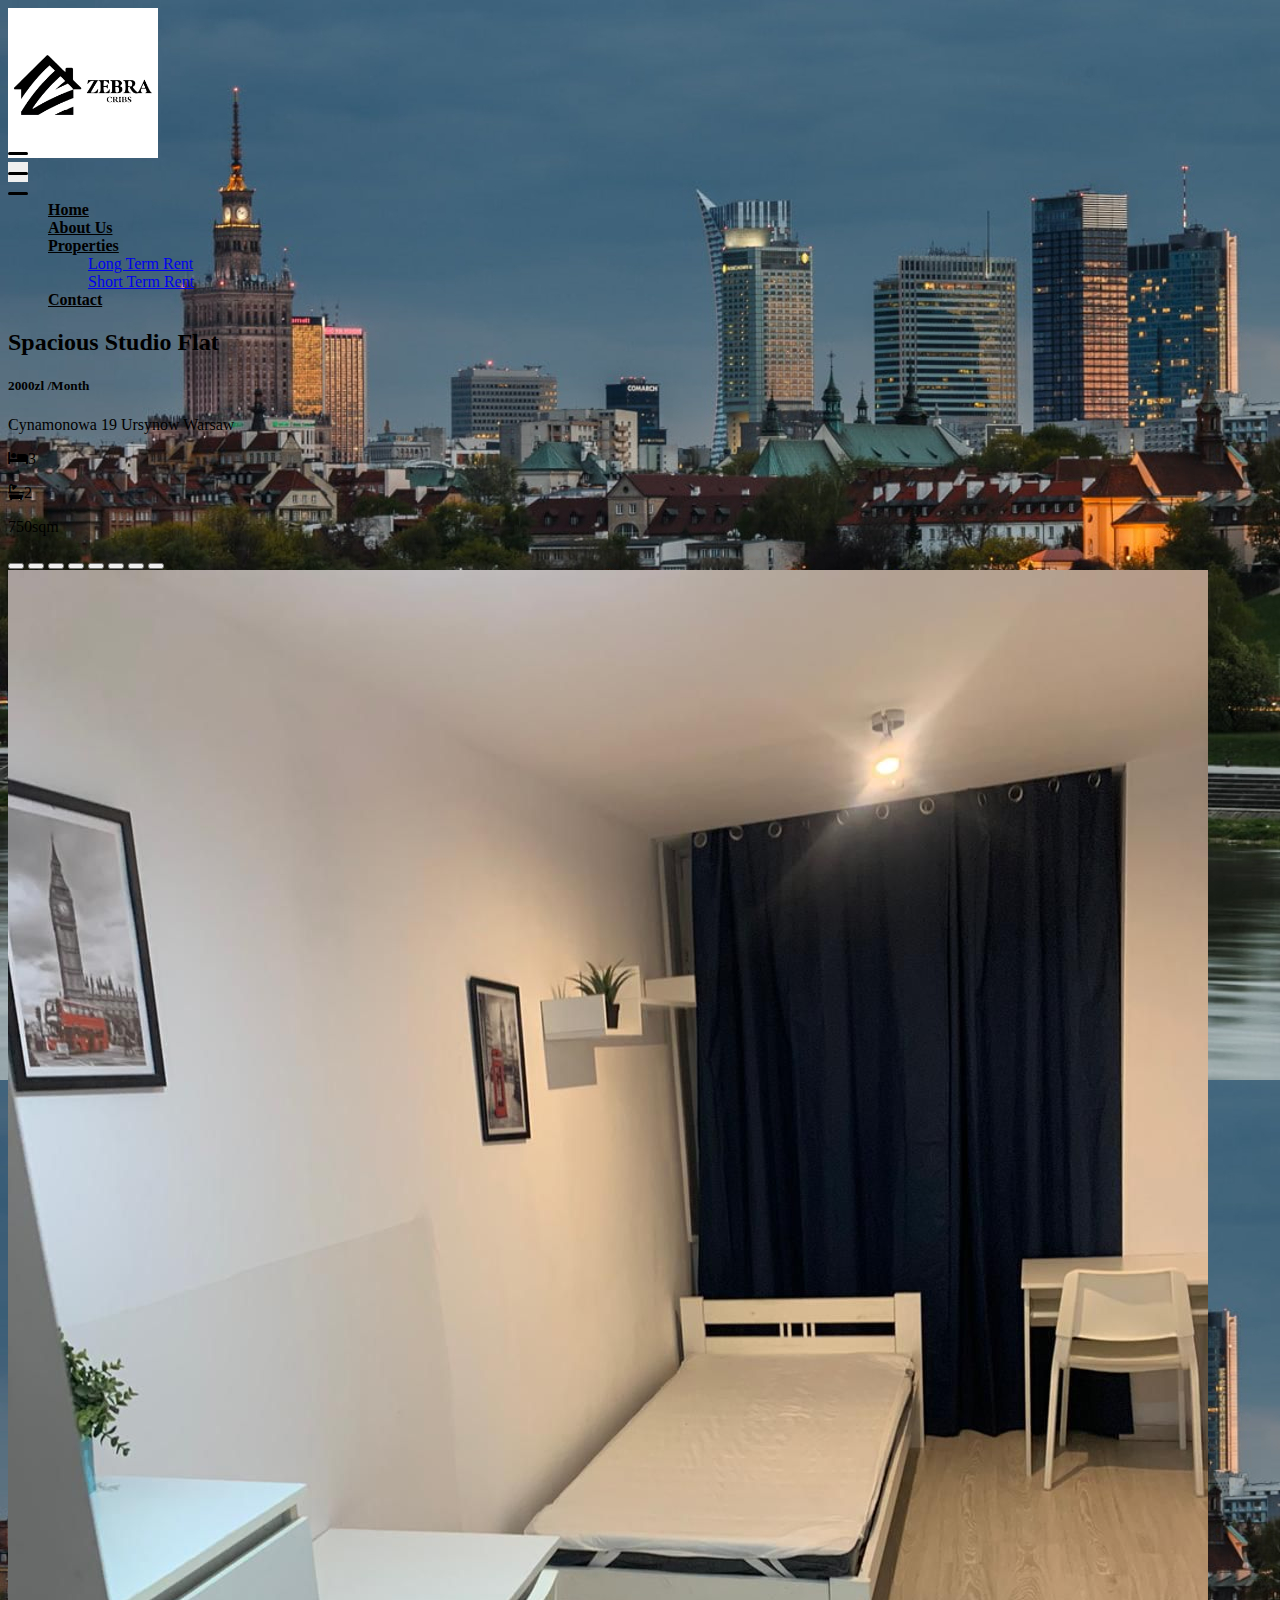
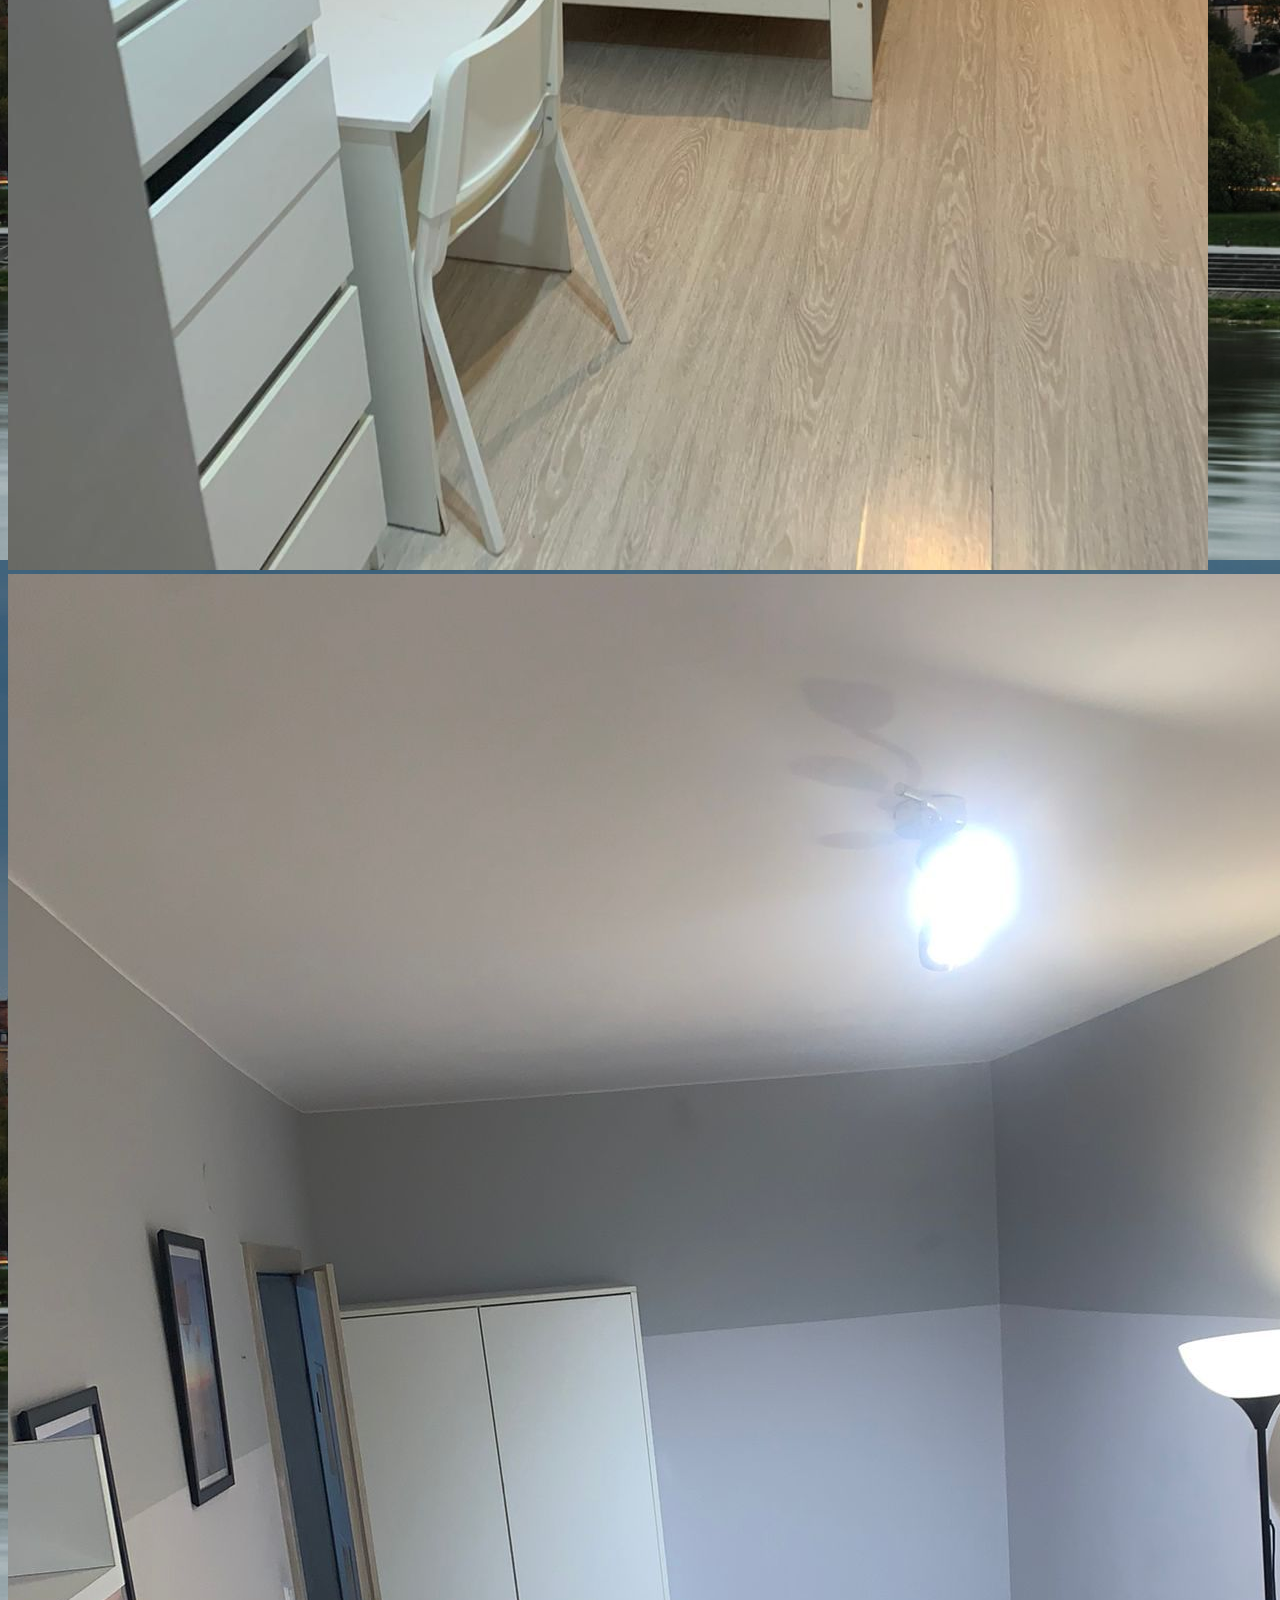
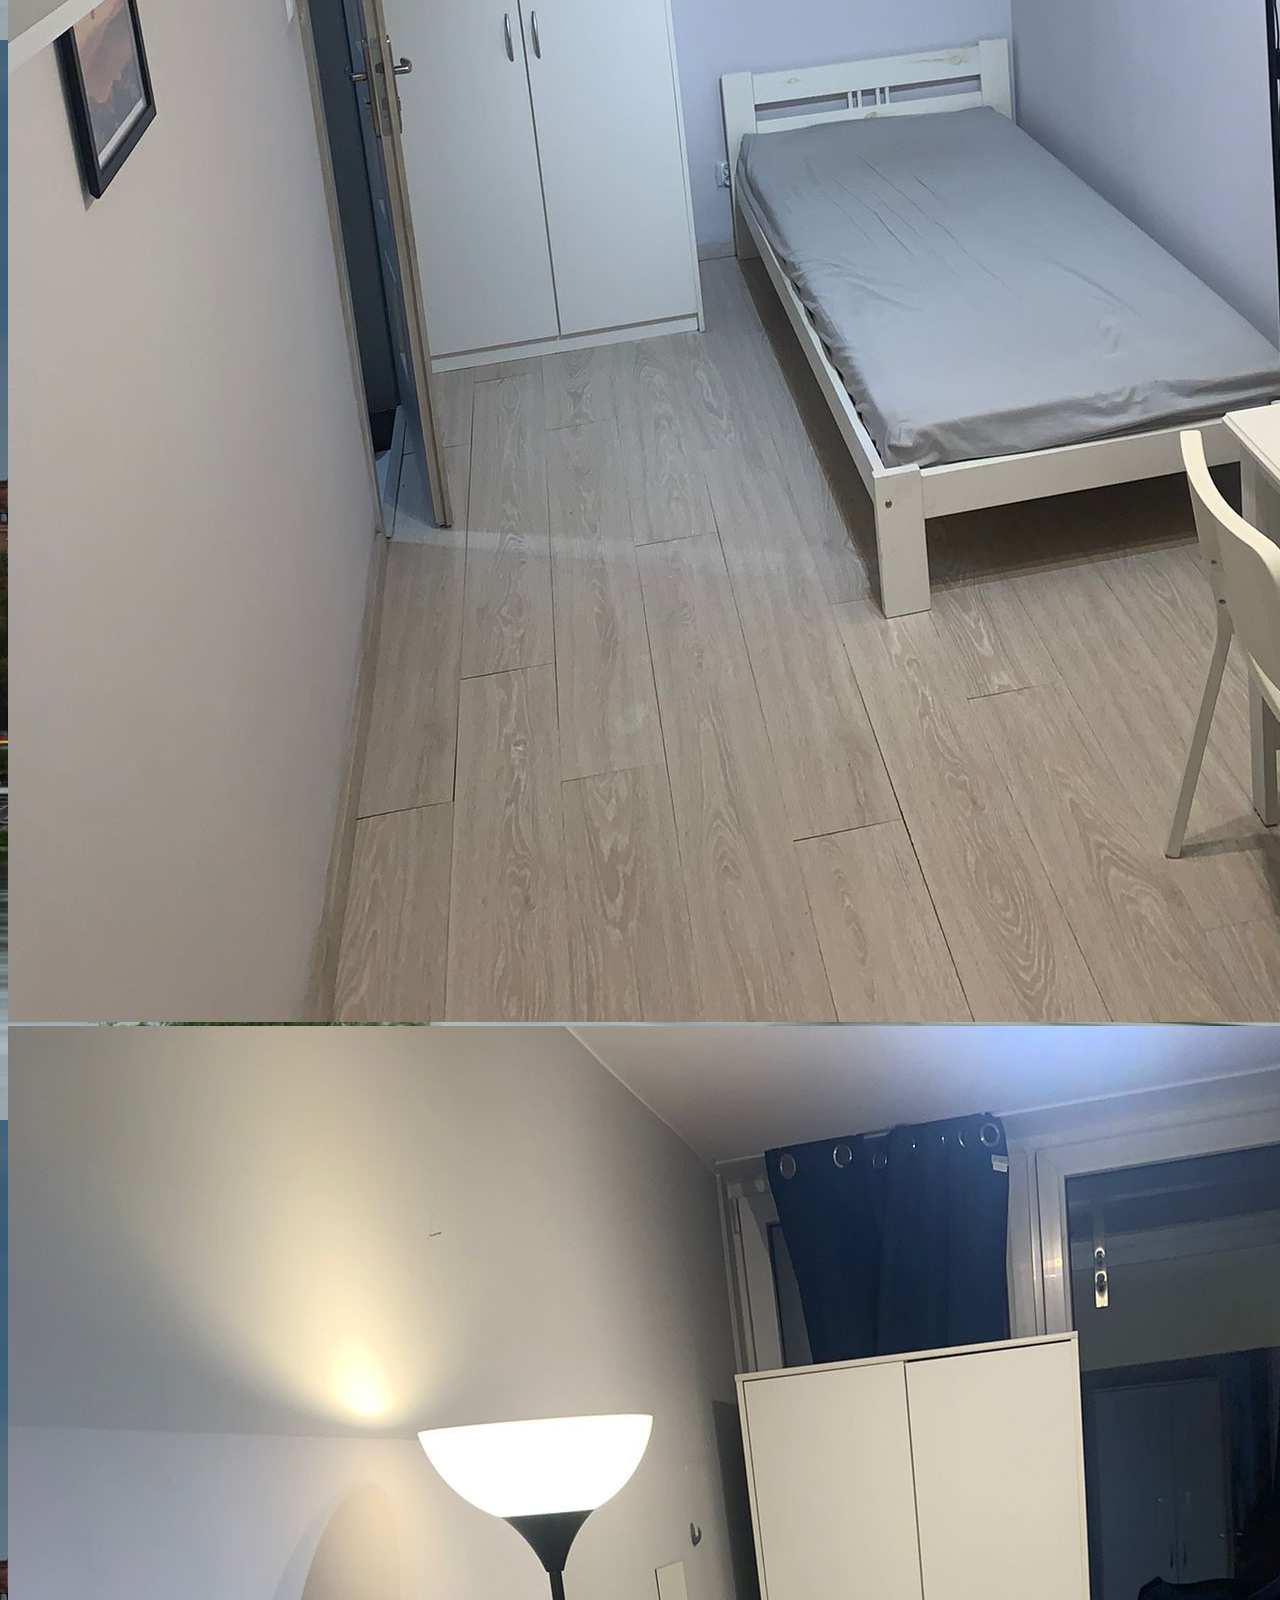
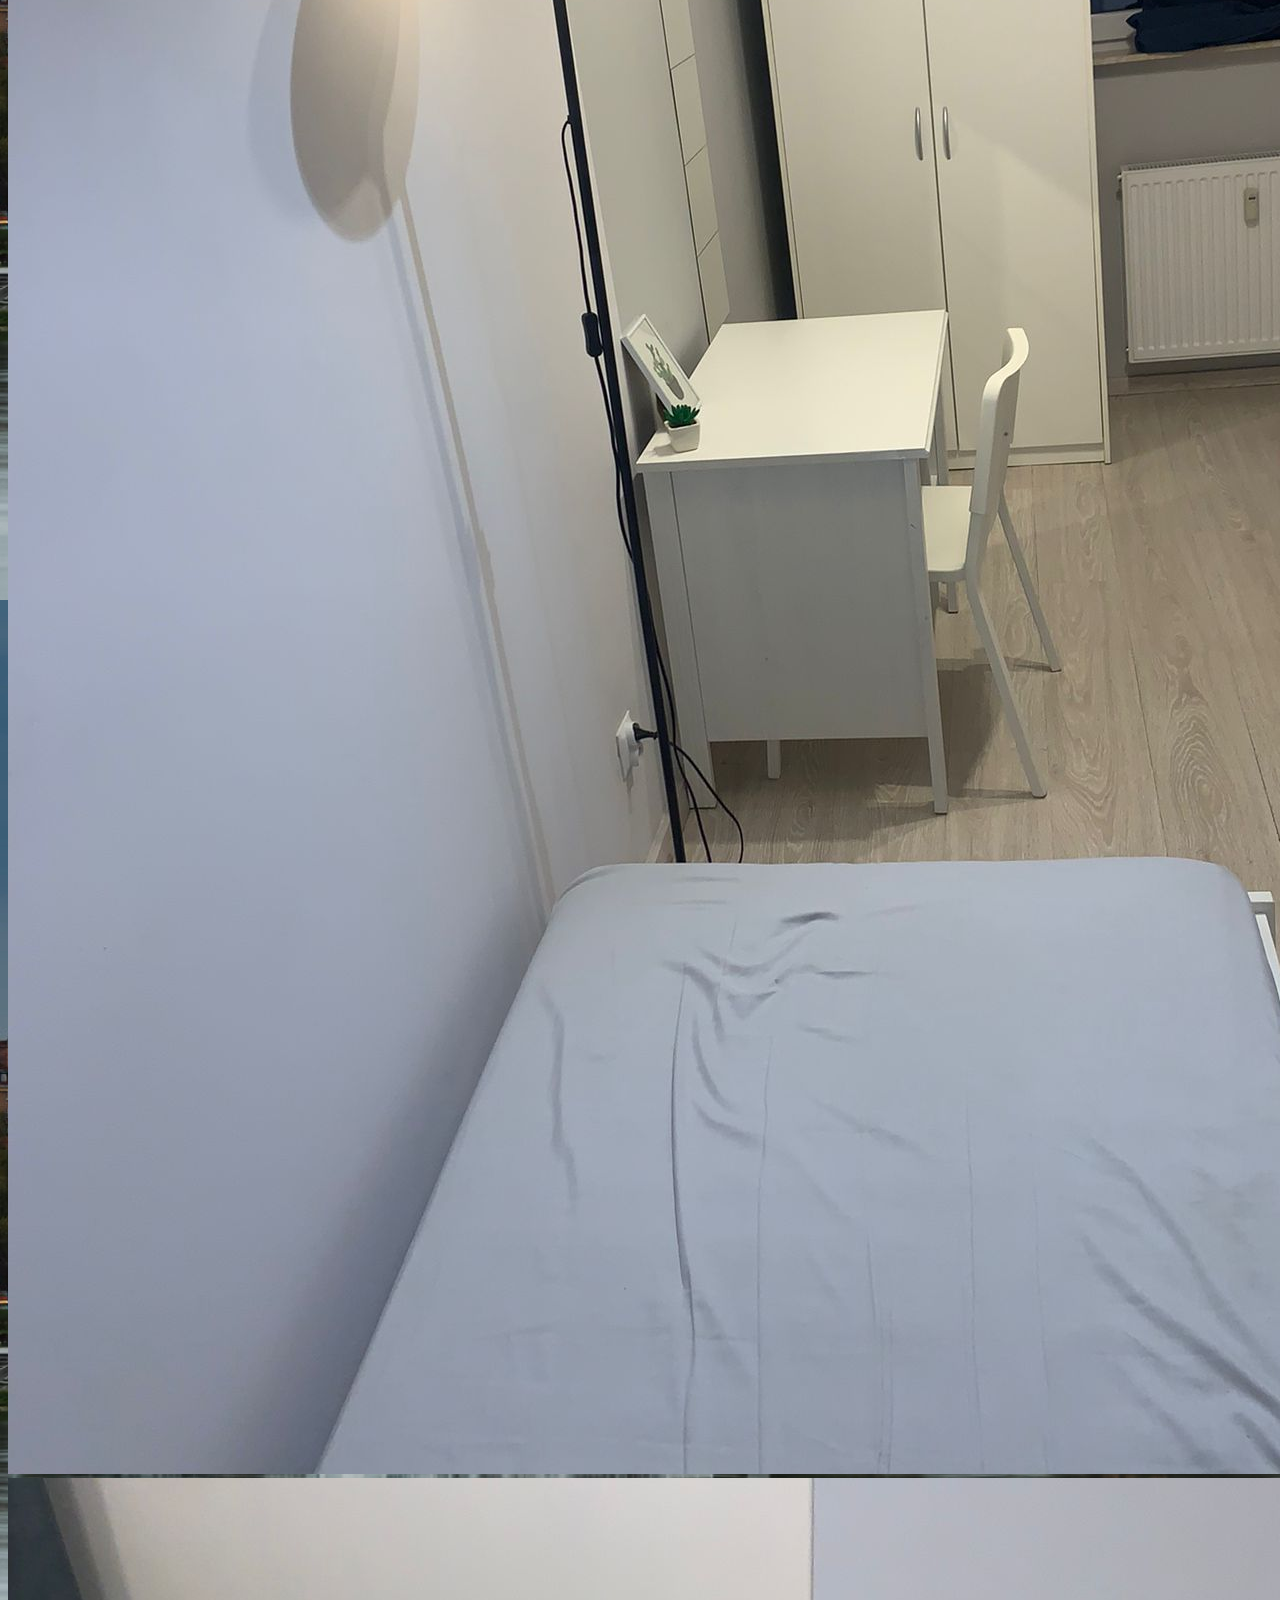
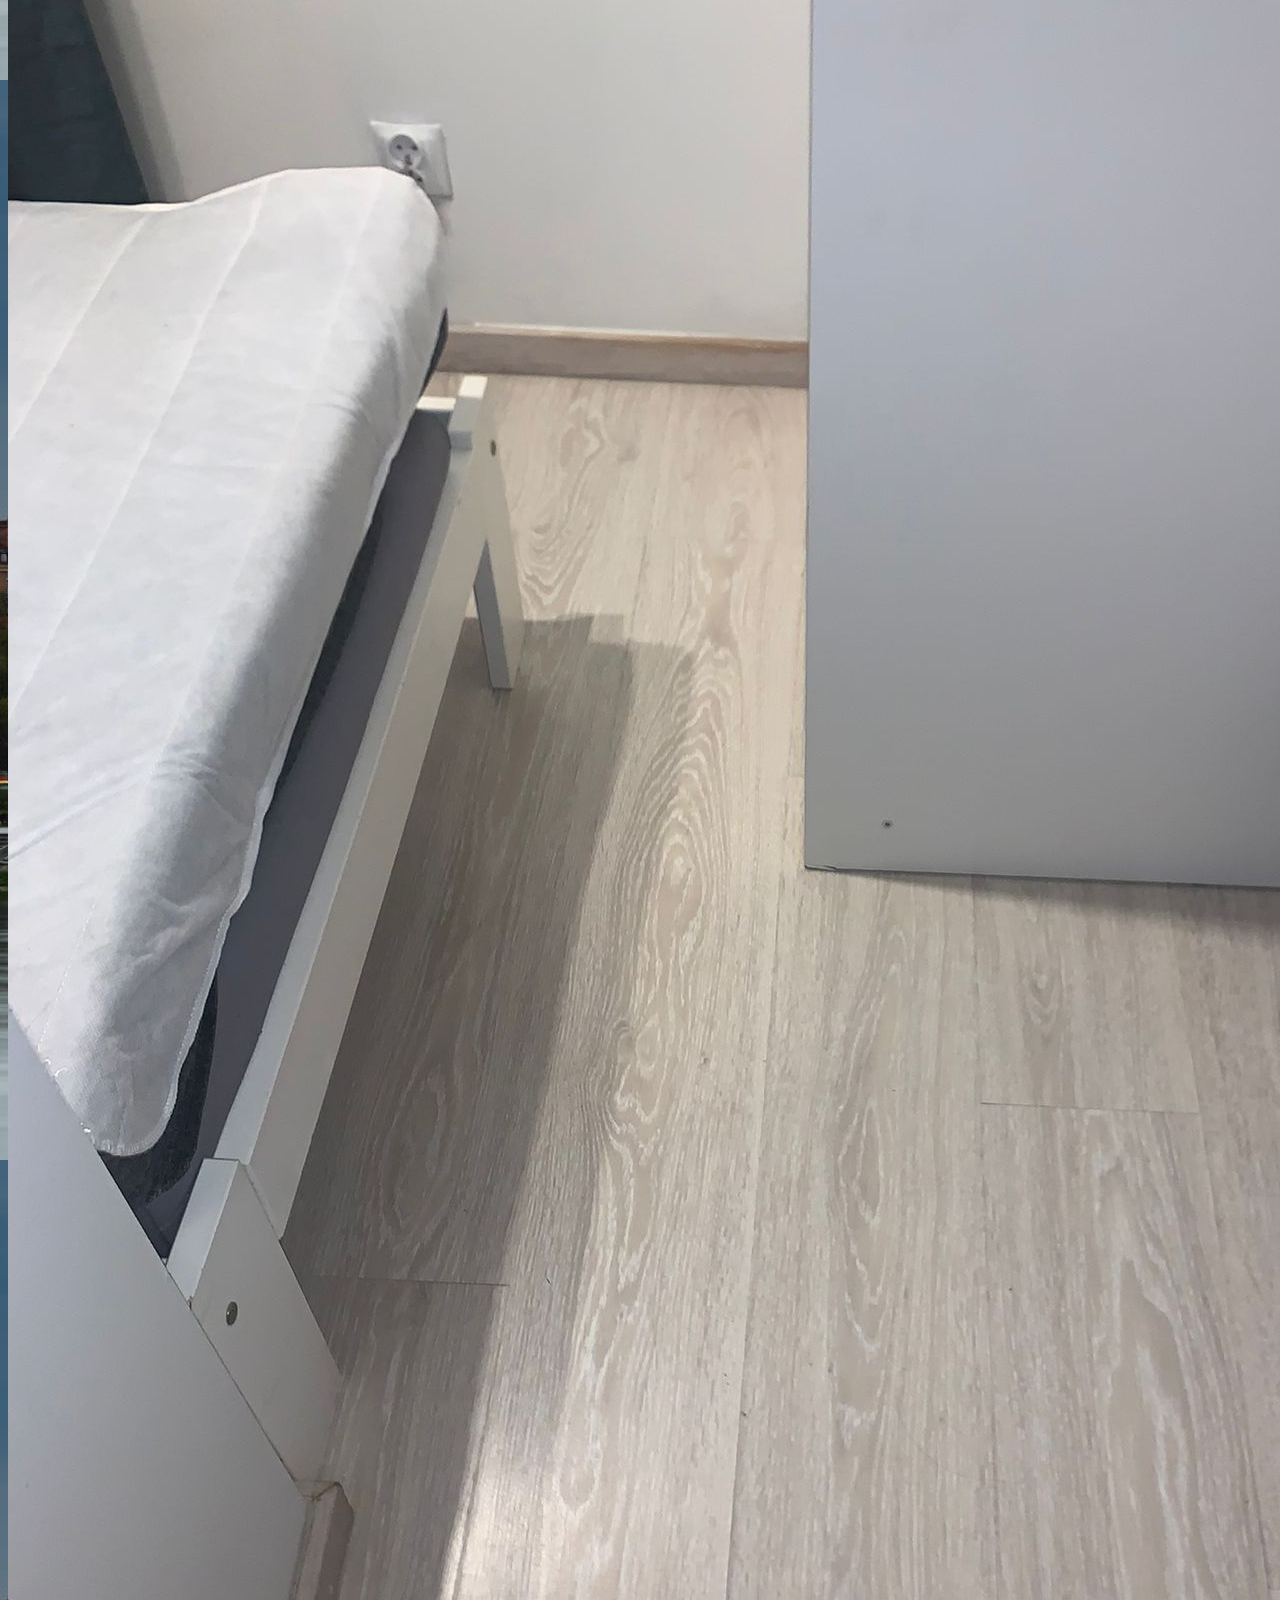
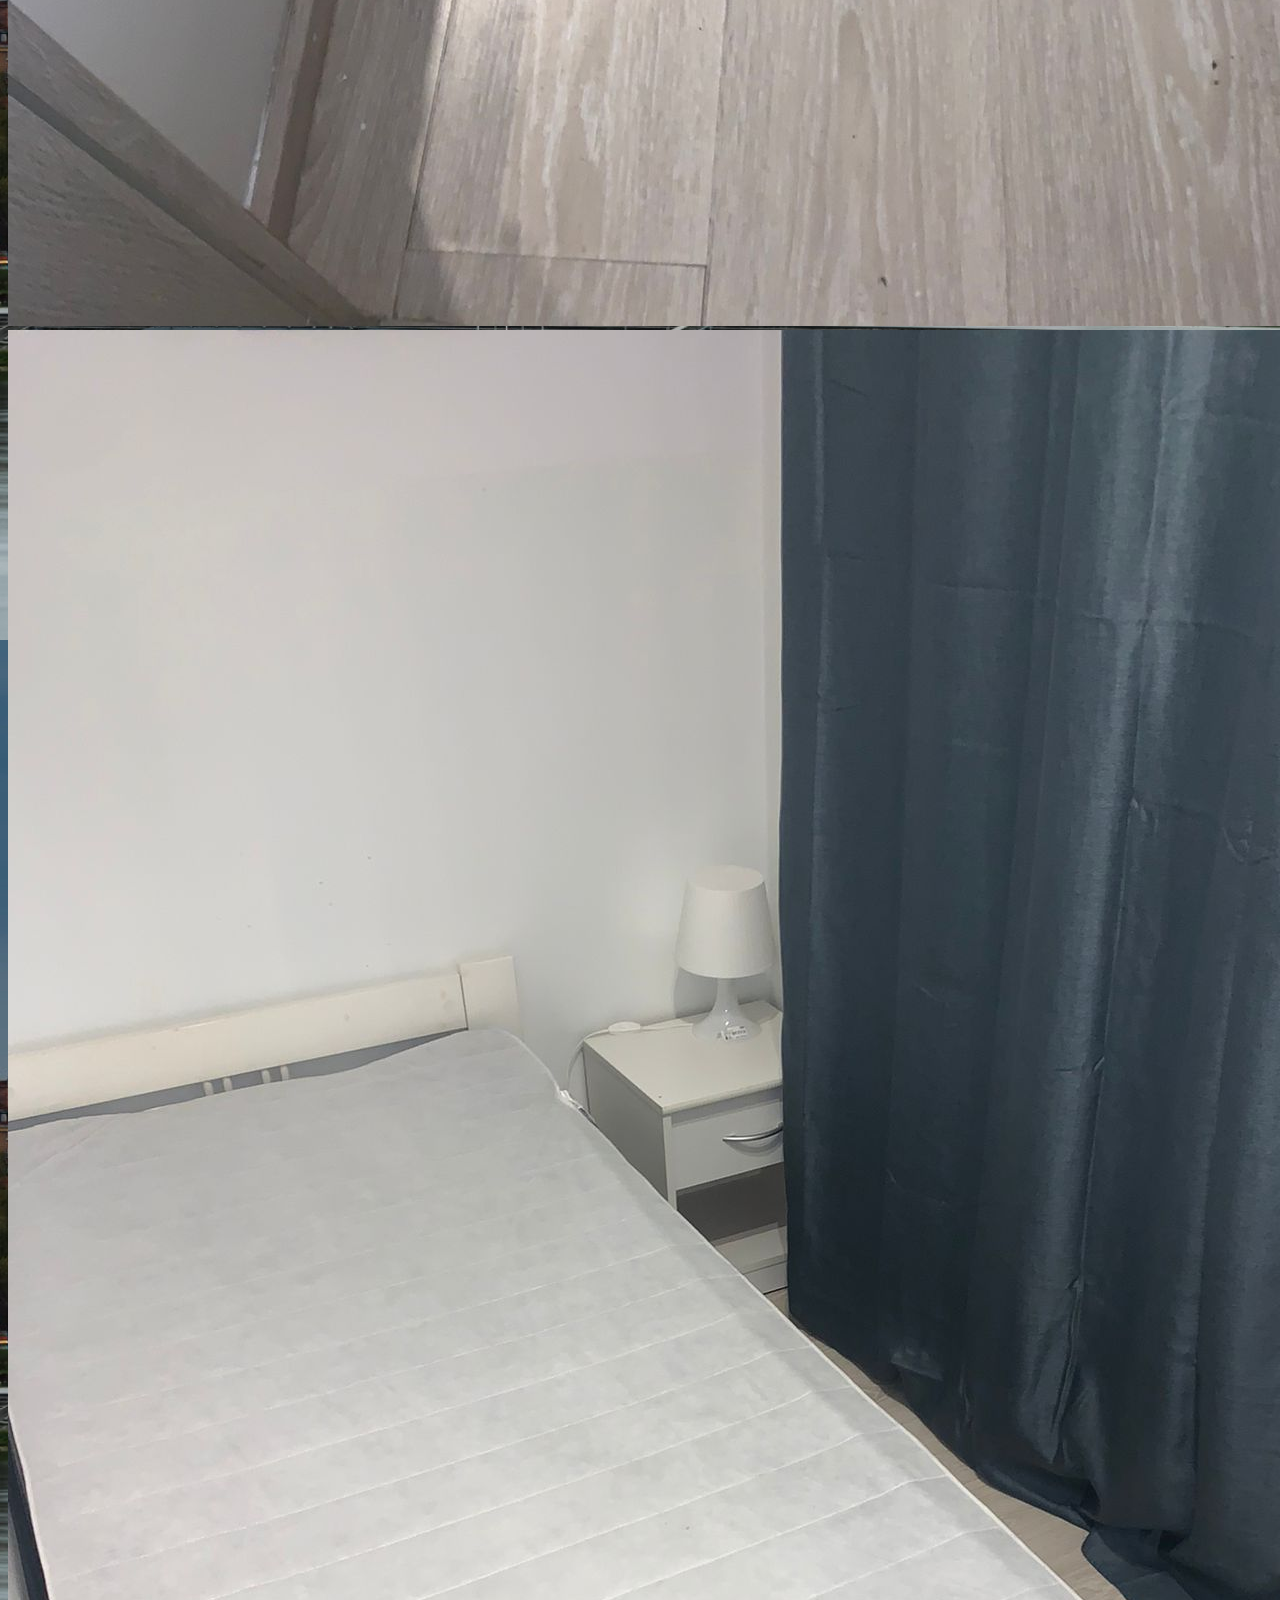
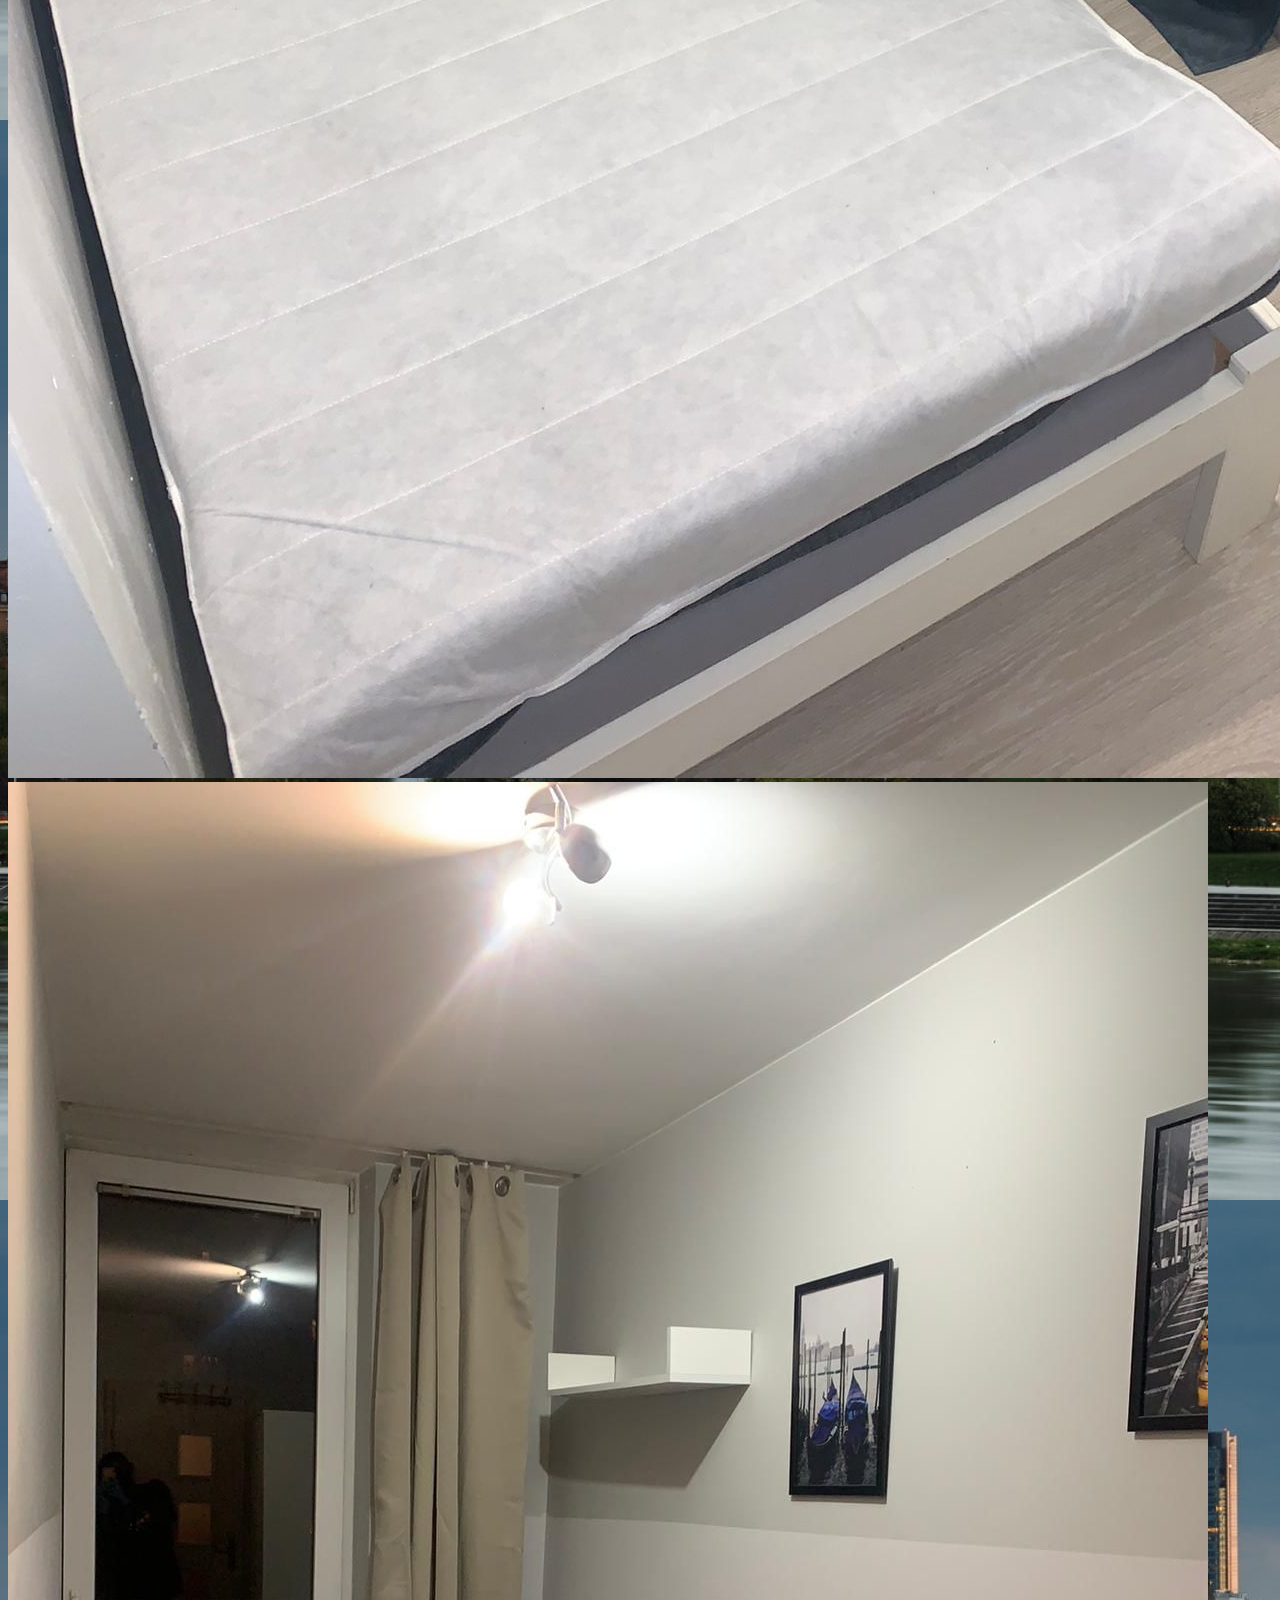
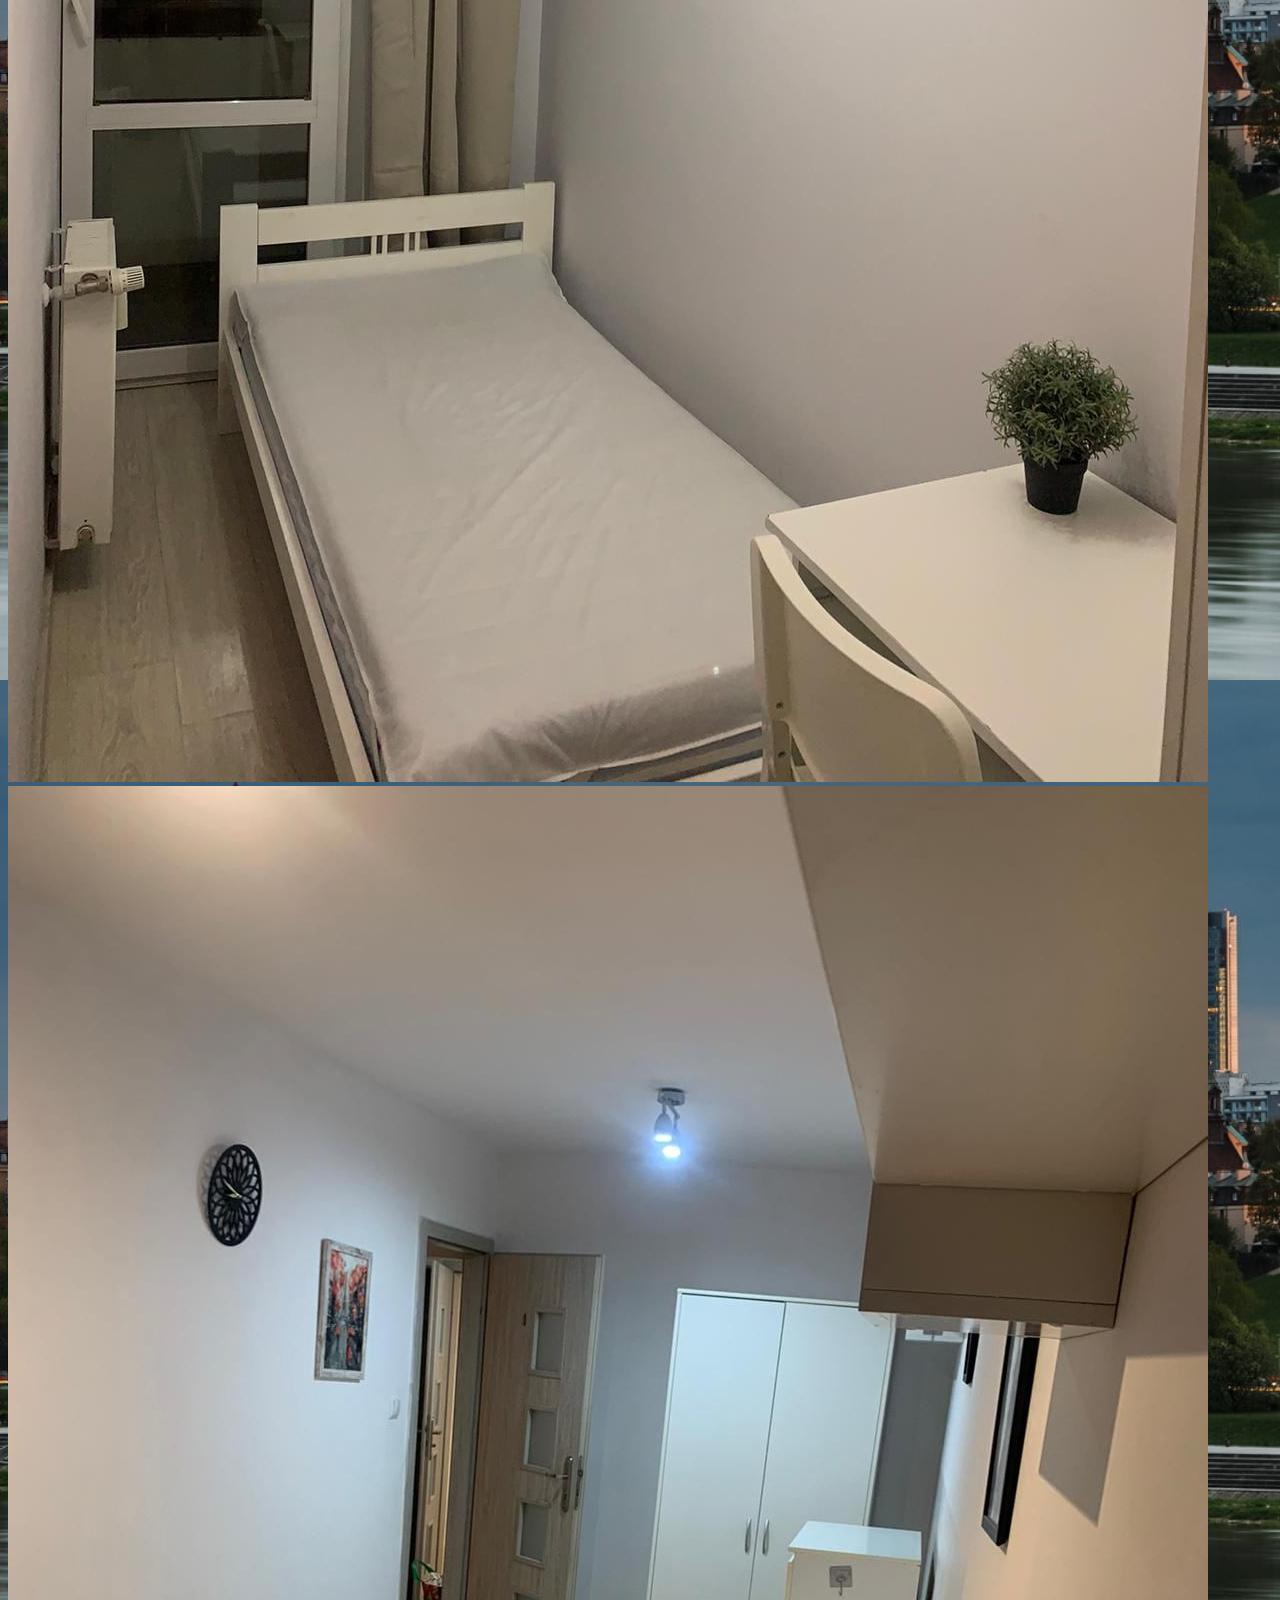
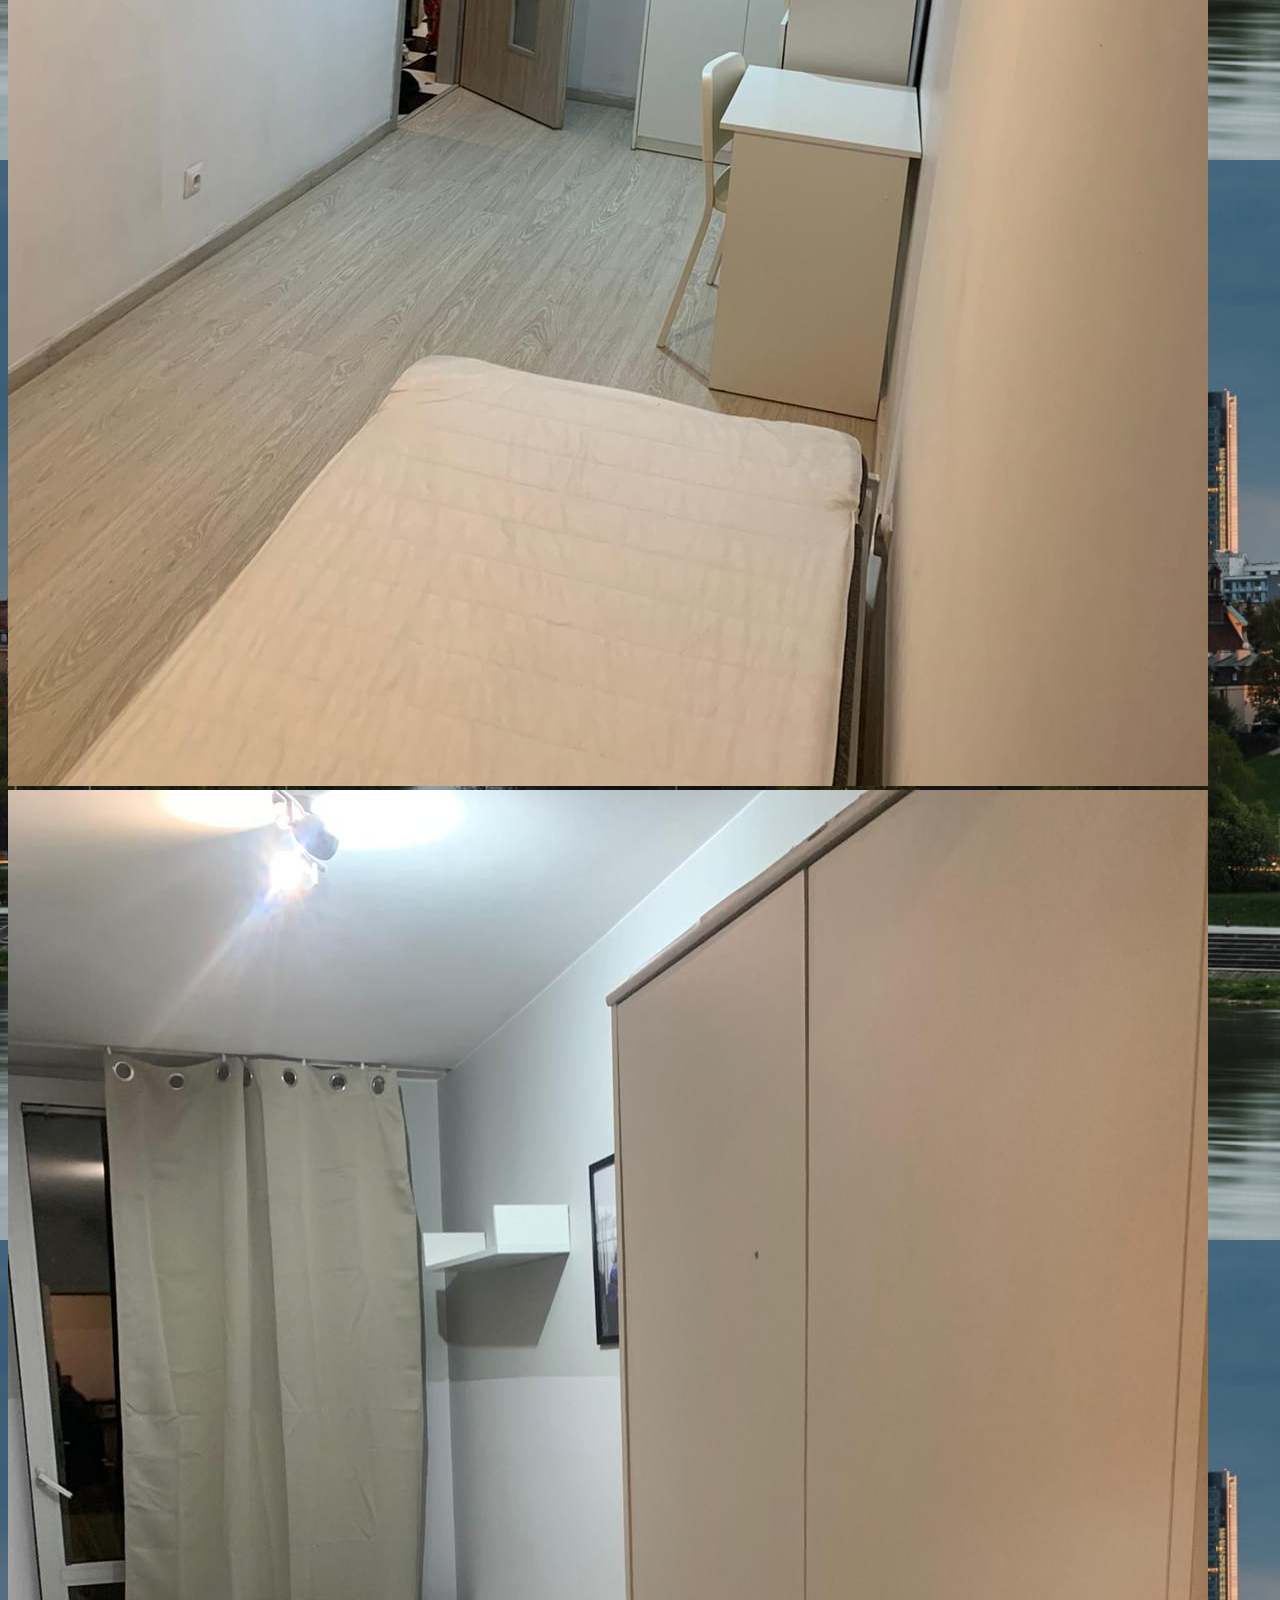
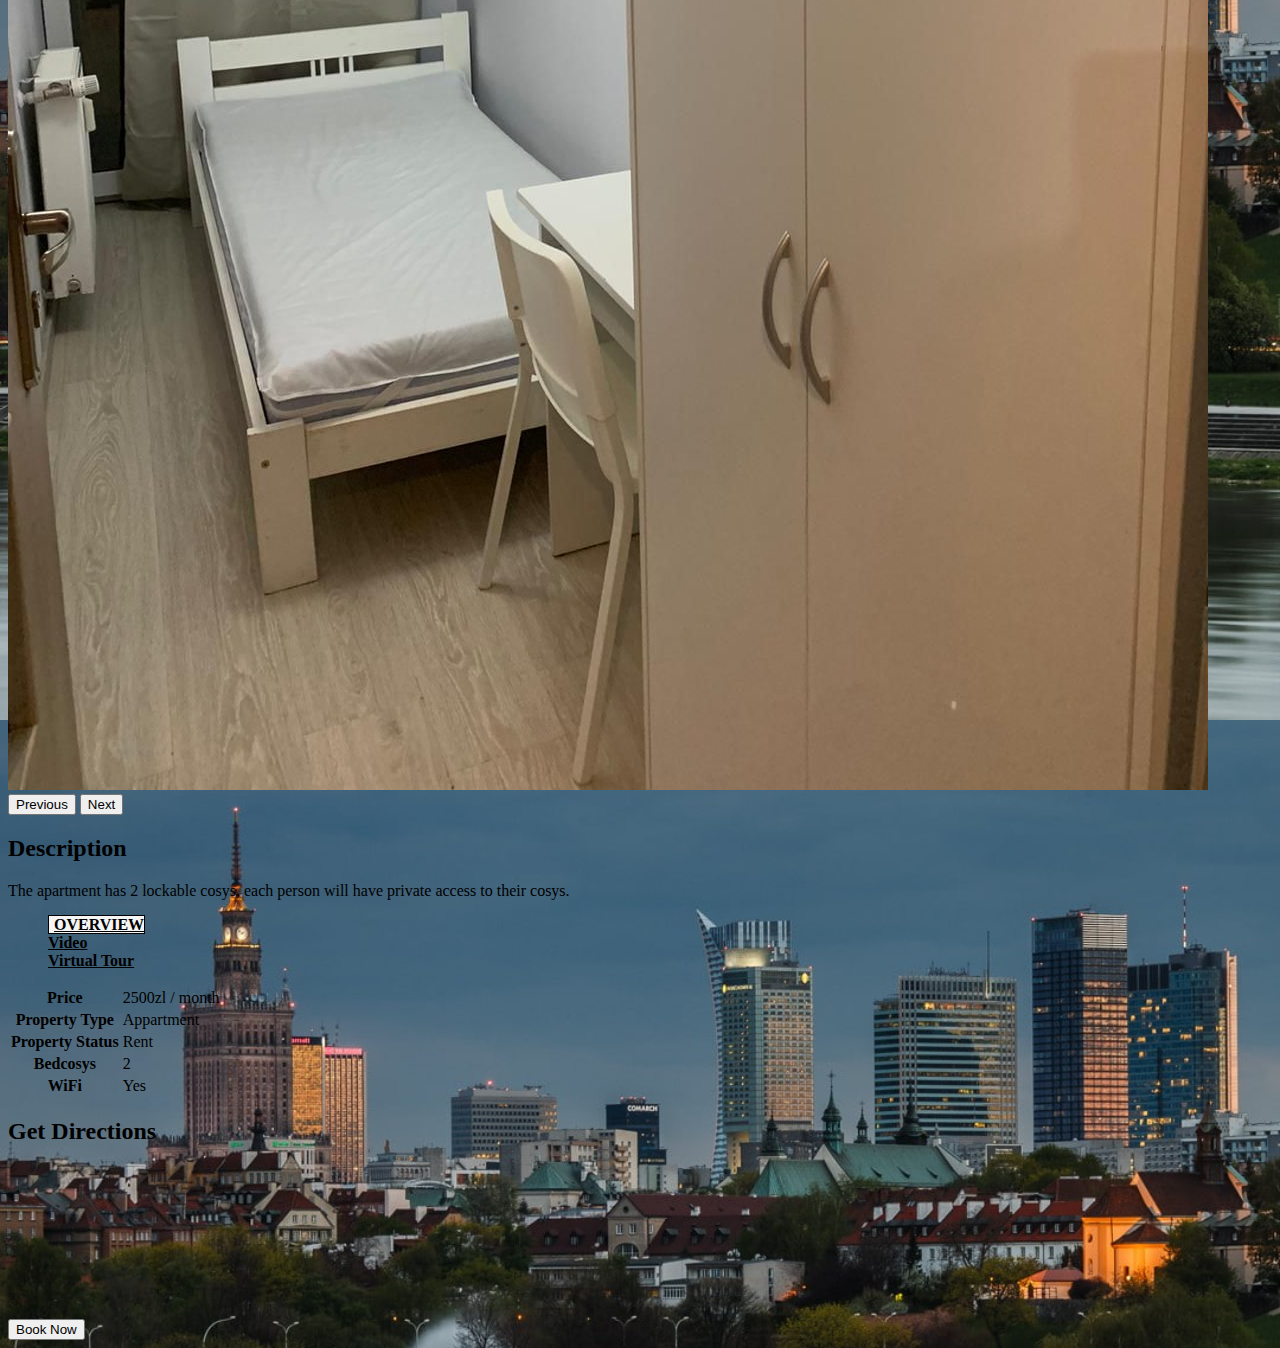
<file: property2.html>
<!DOCTYPE html>
<html lang="en">

<head>
    <meta charset="UTF-8">
    <meta name="viewport" content="width=device-width, initial-scale=1.0">
    <link href="https://cdn.jsdelivr.net/npm/bootstrap@5.3.2/dist/css/bootstrap.min.css" rel="stylesheet"
        integrity="sha384-T3c6CoIi6uLrA9TneNEoa7RxnatzjcDSCmG1MXxSR1GAsXEV/Dwwykc2MPK8M2HN" crossorigin="anonymous">
    <link rel="stylesheet" href="styles/custom.css">
    <link rel="preconnect" href="https://fonts.googleapis.com">
    <link rel="preconnect" href="https://fonts.gstatic.com" crossorigin>
    <link rel="stylesheet" href="https://cdnjs.cloudflare.com/ajax/libs/font-awesome/5.15.4/css/all.min.css"
        integrity="sha512-1ycn6IcaQQ40/MKBW2W4Rhis/DbILU74C1vSrLJxCq57o941Ym01SwNsOMqvEBFlcgUa6xLiPY/NS5R+E6ztJQ=="
        crossorigin="anonymous" referrerpolicy="no-referrer" />
    <link href="https://fonts.googleapis.com/css2?family=Poppins:wght@400;1000;600;700;800&display=swap"
        rel="stylesheet">
    <link rel="stylesheet" href="https://cdnjs.cloudflare.com/ajax/libs/font-awesome/6.4.0/css/all.min.css"
        integrity="sha512-iecdLmaskl7CVkqkXNQ/ZH/XLlvWZOJyj7Yy7tcenmpD1ypASozpmT/E0iPtmFIB46ZmdtAc9eNBvH0H/ZpiBw=="
        crossorigin="anonymous" referrerpolicy="no-referrer" />
    <title>Zebra Cribs</title>
</head>

<body class="mx-auto d-block bac-3">
    <nav class="navbar navbar-light navbar-expand-lg justify-content-end bg-white fixed-top">
        <div class="nav container">
            <div class="container logo ms-5">
                <a class="navbar-brand d-flex" href="index.html">
                    <img src="./images/Leeroy_Logo.png" alt="Logo" width="150" height="auto"
                        class="rounded-circle d-inline-block align-text-top">
                </a>
            </div>
            <button class="navbar-toggler collapsed d-flex d-lg-none flex-column justify-content-around " type="button"
                data-bs-toggle="collapse" data-bs-target="#navbarSupportedContent"
                aria-controls="navbarSupportedContent" aria-expanded="false" aria-label="Toggle navigation">
                <span class="toggler-icon top-bar"></span>
                <span class="toggler-icon middle-bar"></span>
                <span class="toggler-icon bottom-bar"></span>
            </button>
            <div class="collapse navbar-collapse" id="navbarSupportedContent">
                <ul class="navbar-nav ms-auto mb-5 mb-lg-0 p-3">
                    <li class="nav-item">
                        <a class="nav-link" aria-current="page" href="index.html">Home</a>
                    </li>
                    <li class="nav-item">
                        <a class="nav-link" href="aboutus.html">About Us</a>
                    </li>
                    <li class="nav-item active dropdown">
                        <a class="nav-link dropdown-toggle" href="#" role="button" data-bs-toggle="dropdown" aria-expanded="false">
                            Properties
                        </a>
                        <ul class="dropdown-menu">
                            <li><a class="dropdown-item" href="longproperties.html">Long Term Rent</a></li>
                            <li><a class="dropdown-item" href="shortproperties.html">Short Term Rent</a></li>
                        </ul>
                    </li>
                    <li class="nav-item">
                        <a class="nav-link" href="contact.html">Contact</a>
                    </li>
                </ul>
            </div>
        </div>
    </nav>
    <div class="my-5 pt-5 container">
        <div class="mt-5 pt-5 text-center">
            <div class="container bg-white py-5">
                <div class="bg-dark">
                    <h2 class="text-light">Spacious Studio Flat</h2>
                    <h5 class="font-monospace text-light">2000zl <span class="text-warning">/Month</span></h5>
                    <p class="text-light"><i class="fa-solid fa-location-dot"></i> Cynamonowa 19 Ursynow Warsaw</p>
                </div>
                <div class="d-flex justify-content-around">
                    <p><i class="fas fa-bed"></i><span>3</span></p>
                    <p><i class="fas fa-bath"></i><span>2</span></p>
                    <p><i class="fas fa-maximize"></i><span>750sqm</span></p>
                </div>
                <div id="carouselExampleIndicators" class="carousel slide">
                    <div class="carousel-indicators">
                        <button type="button" data-bs-target="#carouselExampleIndicators" data-bs-slide-to="0" class="active"
                            aria-current="true" aria-label="Slide 1"></button>
                        <button type="button" data-bs-target="#carouselExampleIndicators" data-bs-slide-to="1"
                            aria-label="Slide 2"></button>
                        <button type="button" data-bs-target="#carouselExampleIndicators" data-bs-slide-to="2"
                            aria-label="Slide 3"></button>
                        <button type="button" data-bs-target="#carouselExampleIndicators" data-bs-slide-to="3"
                            aria-label="Slide 4"></button>
                        <button type="button" data-bs-target="#carouselExampleIndicators" data-bs-slide-to="4"
                            aria-label="Slide 5"></button>
                        <button type="button" data-bs-target="#carouselExampleIndicators" data-bs-slide-to="5"
                            aria-label="Slide 6"></button>
                        <button type="button" data-bs-target="#carouselExampleIndicators" data-bs-slide-to="6"
                            aria-label="Slide 7"></button>
                        <button type="button" data-bs-target="#carouselExampleIndicators" data-bs-slide-to="7"
                            aria-label="Slide 8"></button>
                        
                    </div>
                    <div class="carousel-inner">
                        <div class="carousel-item active">
                            <img src="./images/cosy1.jpg" class="d-block w-100" alt="...">
                        </div>
                        <div class="carousel-item">
                            <img src="./images/cosy2.jpg" class="d-block w-100" alt="...">
                        </div>
                        <div class="carousel-item">
                            <img src="./images/cosy3.jpg" class="d-block w-100" alt="...">
                        </div>
                        <div class="carousel-item">
                            <img src="./images/cosy4.jpg" class="d-block w-100" alt="...">
                        </div>
                        <div class="carousel-item">
                            <img src="./images/cosy5.jpg" class="d-block w-100" alt="...">
                        </div>
                        <div class="carousel-item">
                            <img src="./images/cosy6.jpg" class="d-block w-100" alt="...">
                        </div>
                        <div class="carousel-item">
                            <img src="./images/cosy7.jpg" class="d-block w-100" alt="...">
                        </div>
                        <div class="carousel-item">
                            <img src="./images/cosy8.jpg" class="d-block w-100" alt="...">
                        </div>
                    </div>
                    <button class="carousel-control-prev" type="button" data-bs-target="#carouselExampleIndicators"
                        data-bs-slide="prev">
                        <span class="carousel-control-prev-icon" aria-hidden="true"></span>
                        <span class="visually-hidden">Previous</span>
                    </button>
                    <button class="carousel-control-next" type="button" data-bs-target="#carouselExampleIndicators"
                        data-bs-slide="next">
                        <span class="carousel-control-next-icon" aria-hidden="true"></span>
                        <span class="visually-hidden">Next</span>
                    </button>
                </div>
                <div class="container mt-2">
                    <h2 class="p-1">Description</h2>
                    <p class="p-1">
                        The apartment has 2 lockable cosys, each person will have private access to their cosys.
                    </p>
                </div>
                <div class="mt-2">
                    <ul class="nav nav-tabs justify-content-center">
                        <li class="nav-item">
                            <a class="nav-link active" aria-current="page" href="#">Overview</a>
                        </li>
                        <li class="nav-item">
                            <a class="nav-link" href="#">Video</a>
                        </li>
                        <li class="nav-item">
                            <a class="nav-link" href="#">Virtual Tour</a>
                        </li>
                    </ul>
                    <table class="table mt-4">
                        <tbody>
                            <tr>
                                <th scope="row">Price</th>
                                <td>2500zl / month</td>
                            </tr>
                            <tr>
                                <th scope="row">Property Type</th>
                                <td>Appartment</td>
                            </tr>
                            <tr>
                                <th scope="row">Property Status</th>
                                <td>Rent</td>
                            </tr>
                            <tr>
                                <th scope="row">Bedcosys</th>
                                <td>2</td>
                            </tr>
                            <tr>
                                <th scope="row">WiFi</th>
                                <td>Yes</td>
                            </tr>

                        </tbody>
                    </table>
                </div>
                <div class="mt-3">
                    <h2 class="p-1">Get Directions</h2>
                    <div class="container pt-1">
                        <iframe
                            src="https://www.google.com/maps/embed?pb=!1m18!1m12!1m3!1d2448.1333887409996!2d21.04779971289453!3d52.15008387184958!2m3!1f0!2f0!3f0!3m2!1i1024!2i768!4f13.1!3m3!1m2!1s0x47192d7d73795997%3A0xcd20feb1161765c0!2sCynamonowa%2019%2C%2002-777%20Warszawa!5e0!3m2!1sen!2spl!4v1702247679882!5m2!1sen!2spl"
                            width="95%" height="auto" style="border:0;" allowfullscreen="" loading="lazy"
                            referrerpolicy="no-referrer-when-downgrade"></iframe>
                    </div>
                </div>
                <a href="form.html">
                    <button class="btn btn-primary mt-4">Book Now</button>
                </a>
            </div>
        </div>
    </div>
    <script src="https://cdn.jsdelivr.net/npm/bootstrap@5.3.2/dist/js/bootstrap.bundle.min.js"
        integrity="sha384-C6RzsynM9kWDrMNeT87bh95OGNyZPhcTNXj1NW7RuBCsyN/o0jlpcV8Qyq46cDfL"
        crossorigin="anonymous"></script>
</body>

</html>
</file>
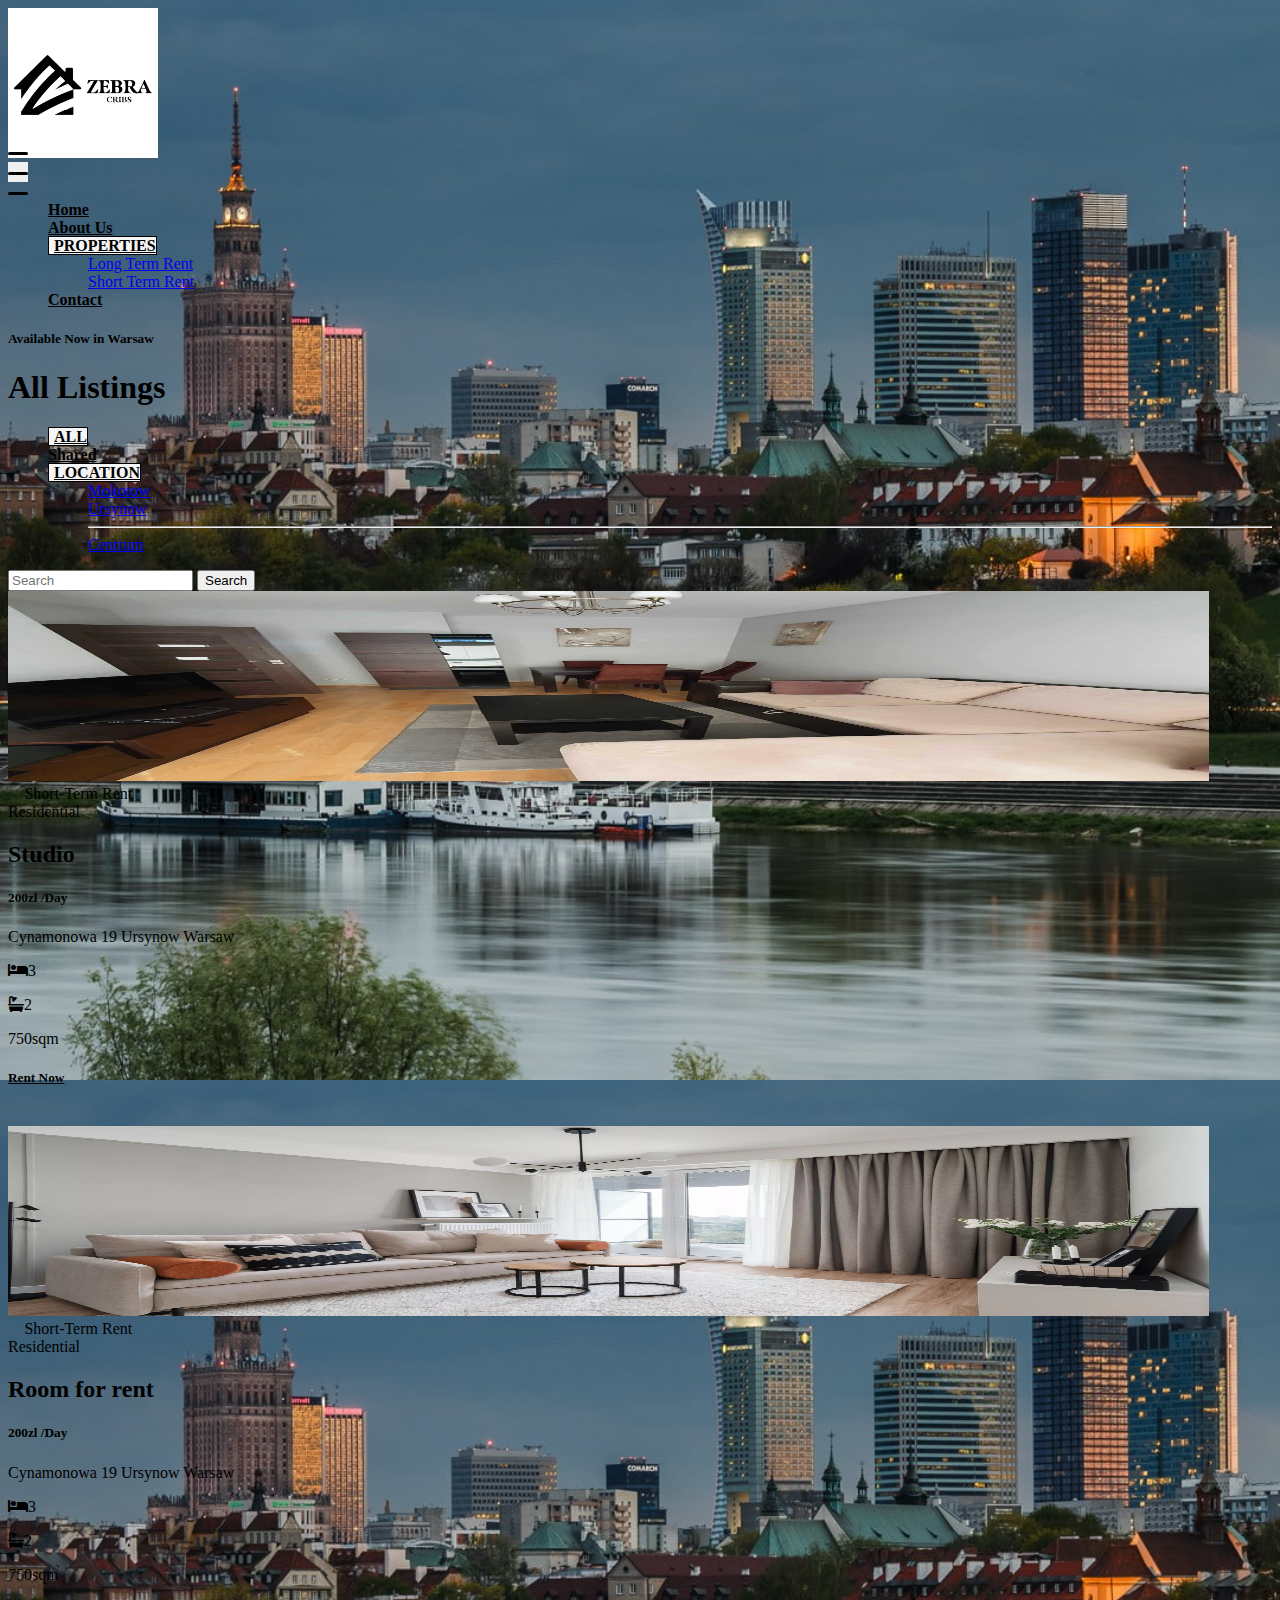
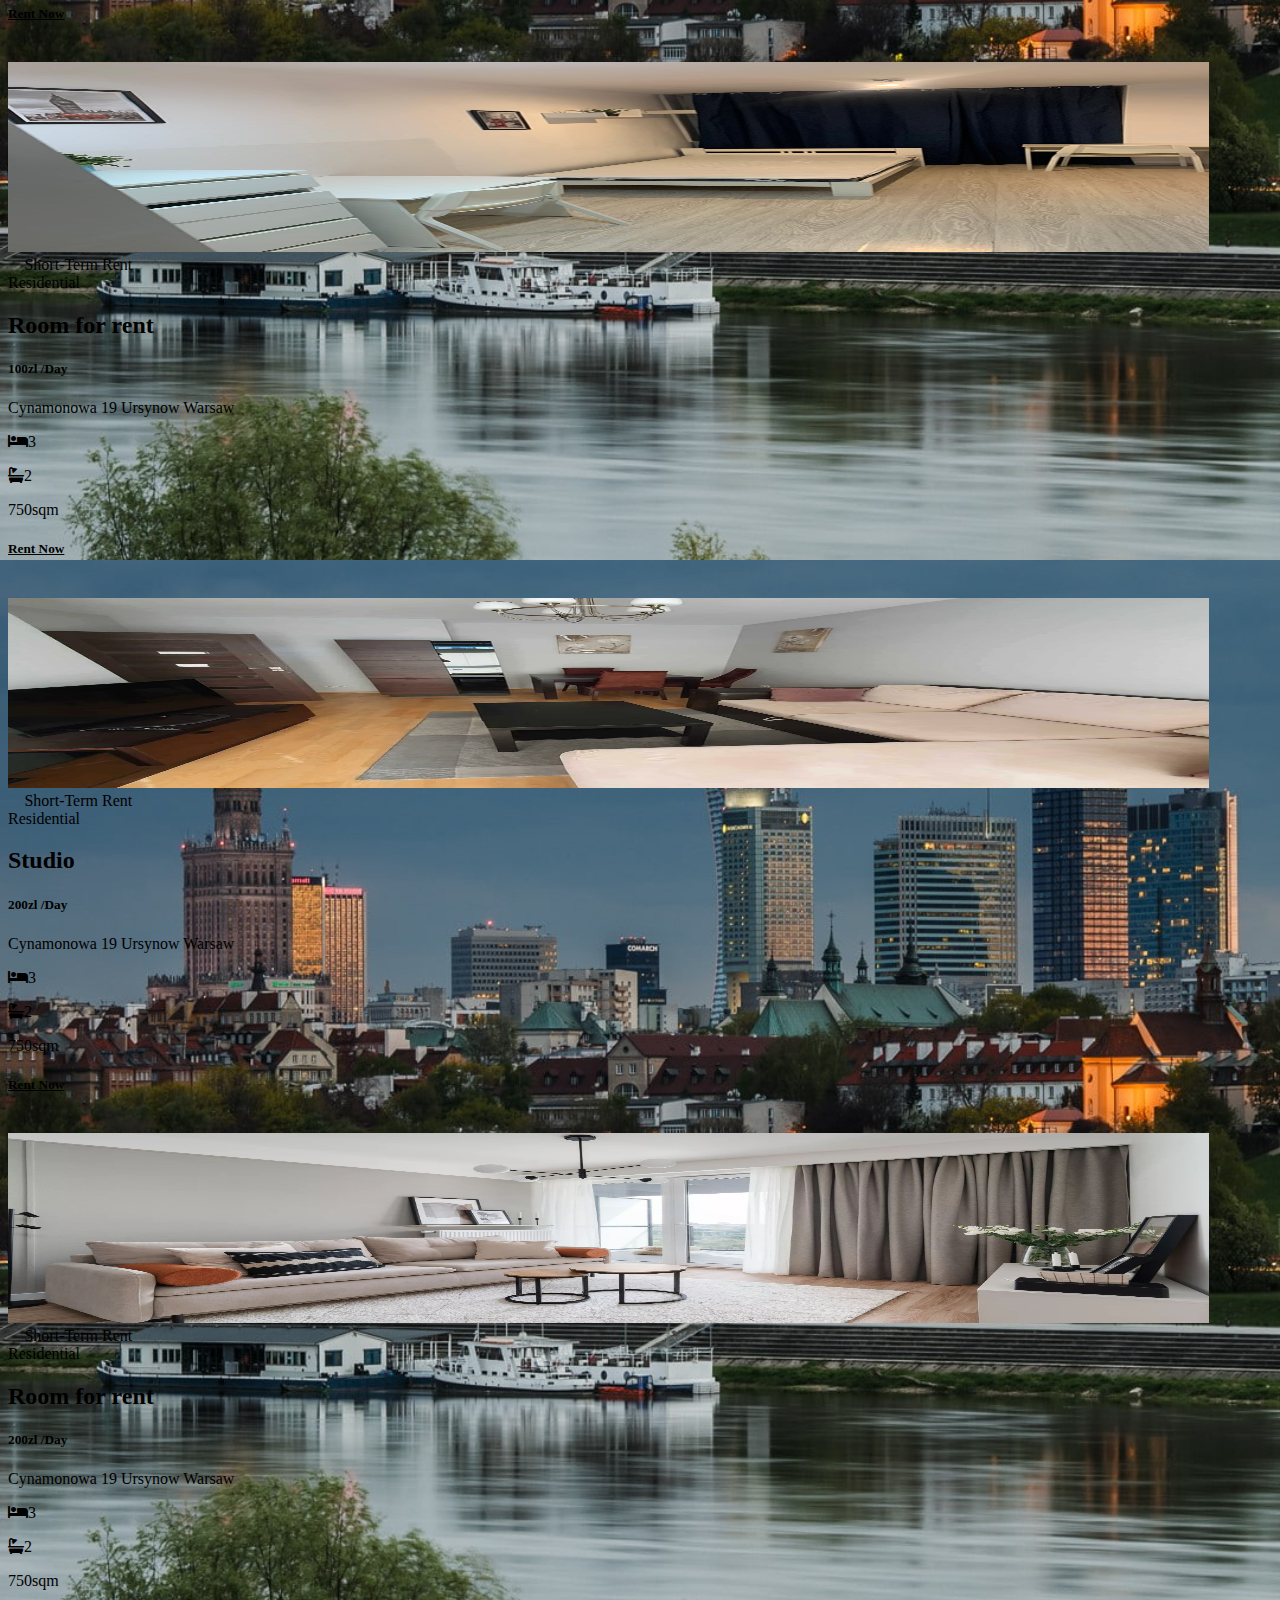
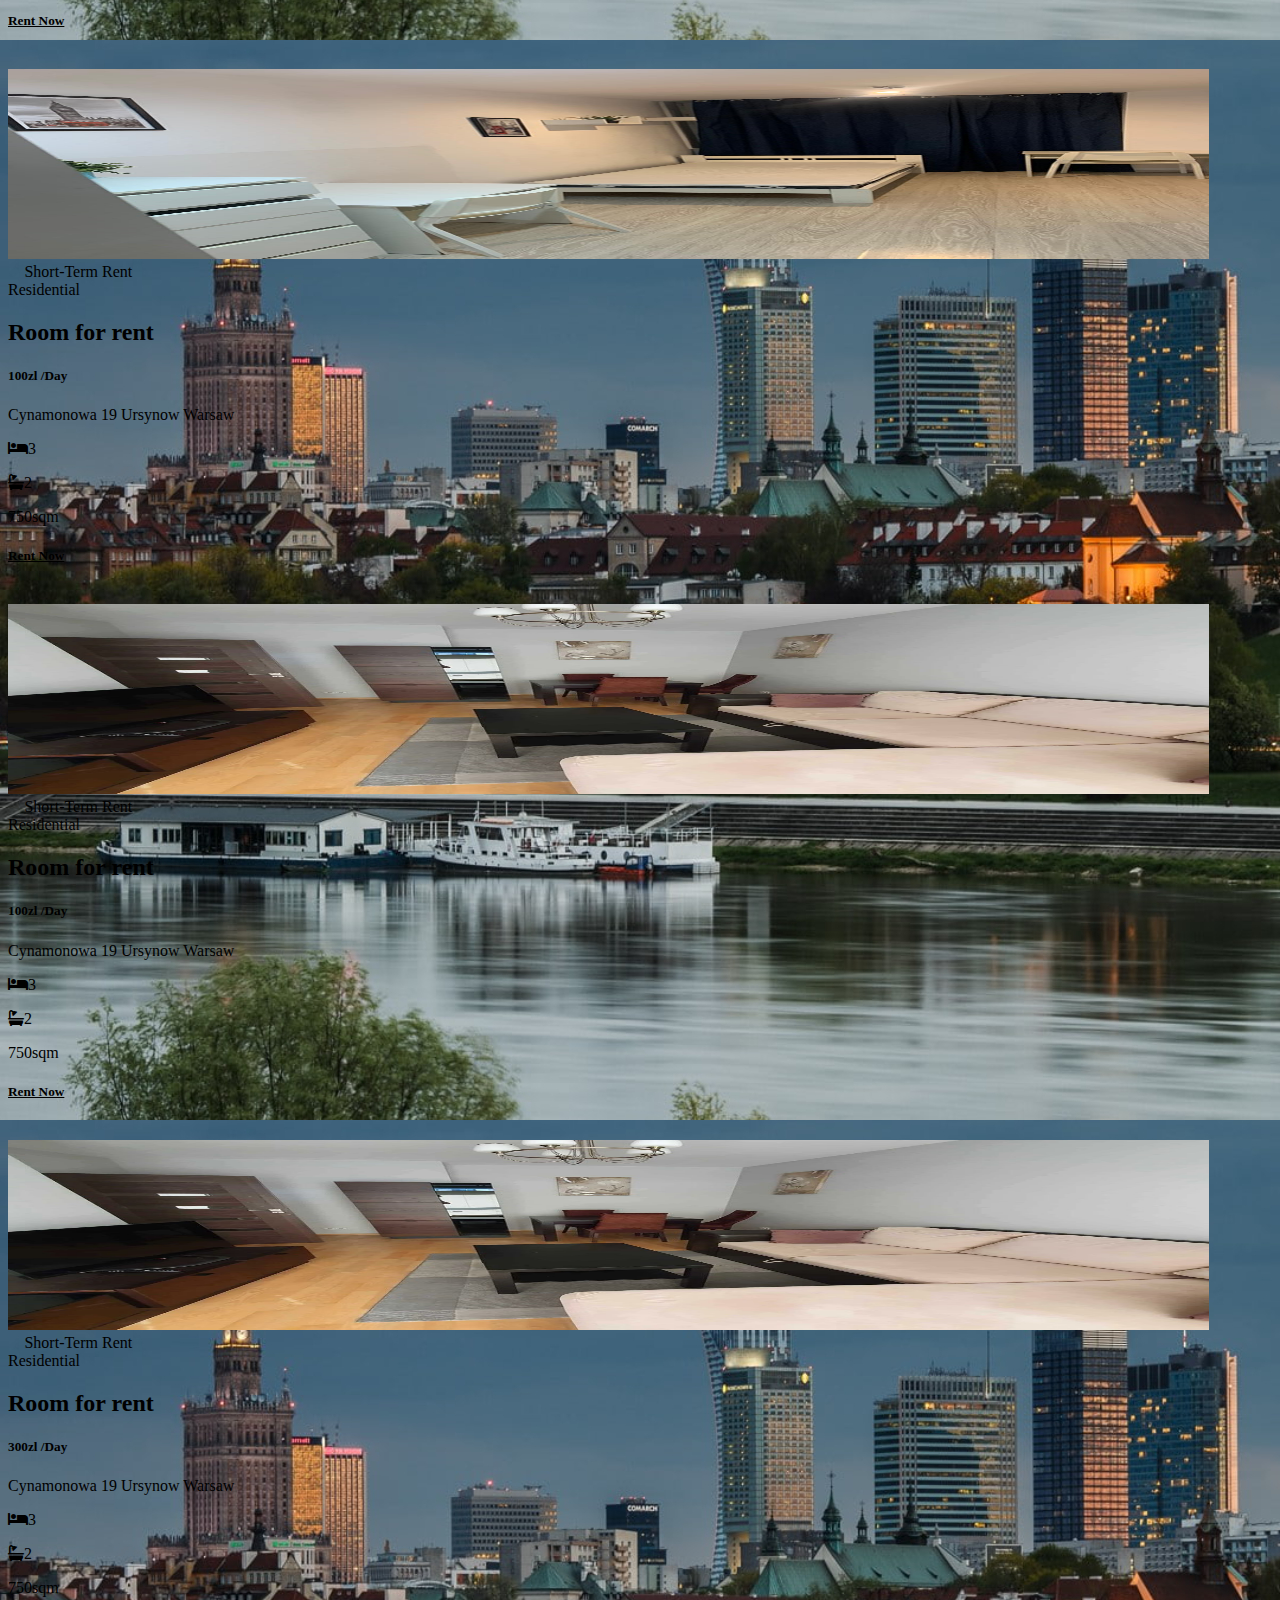
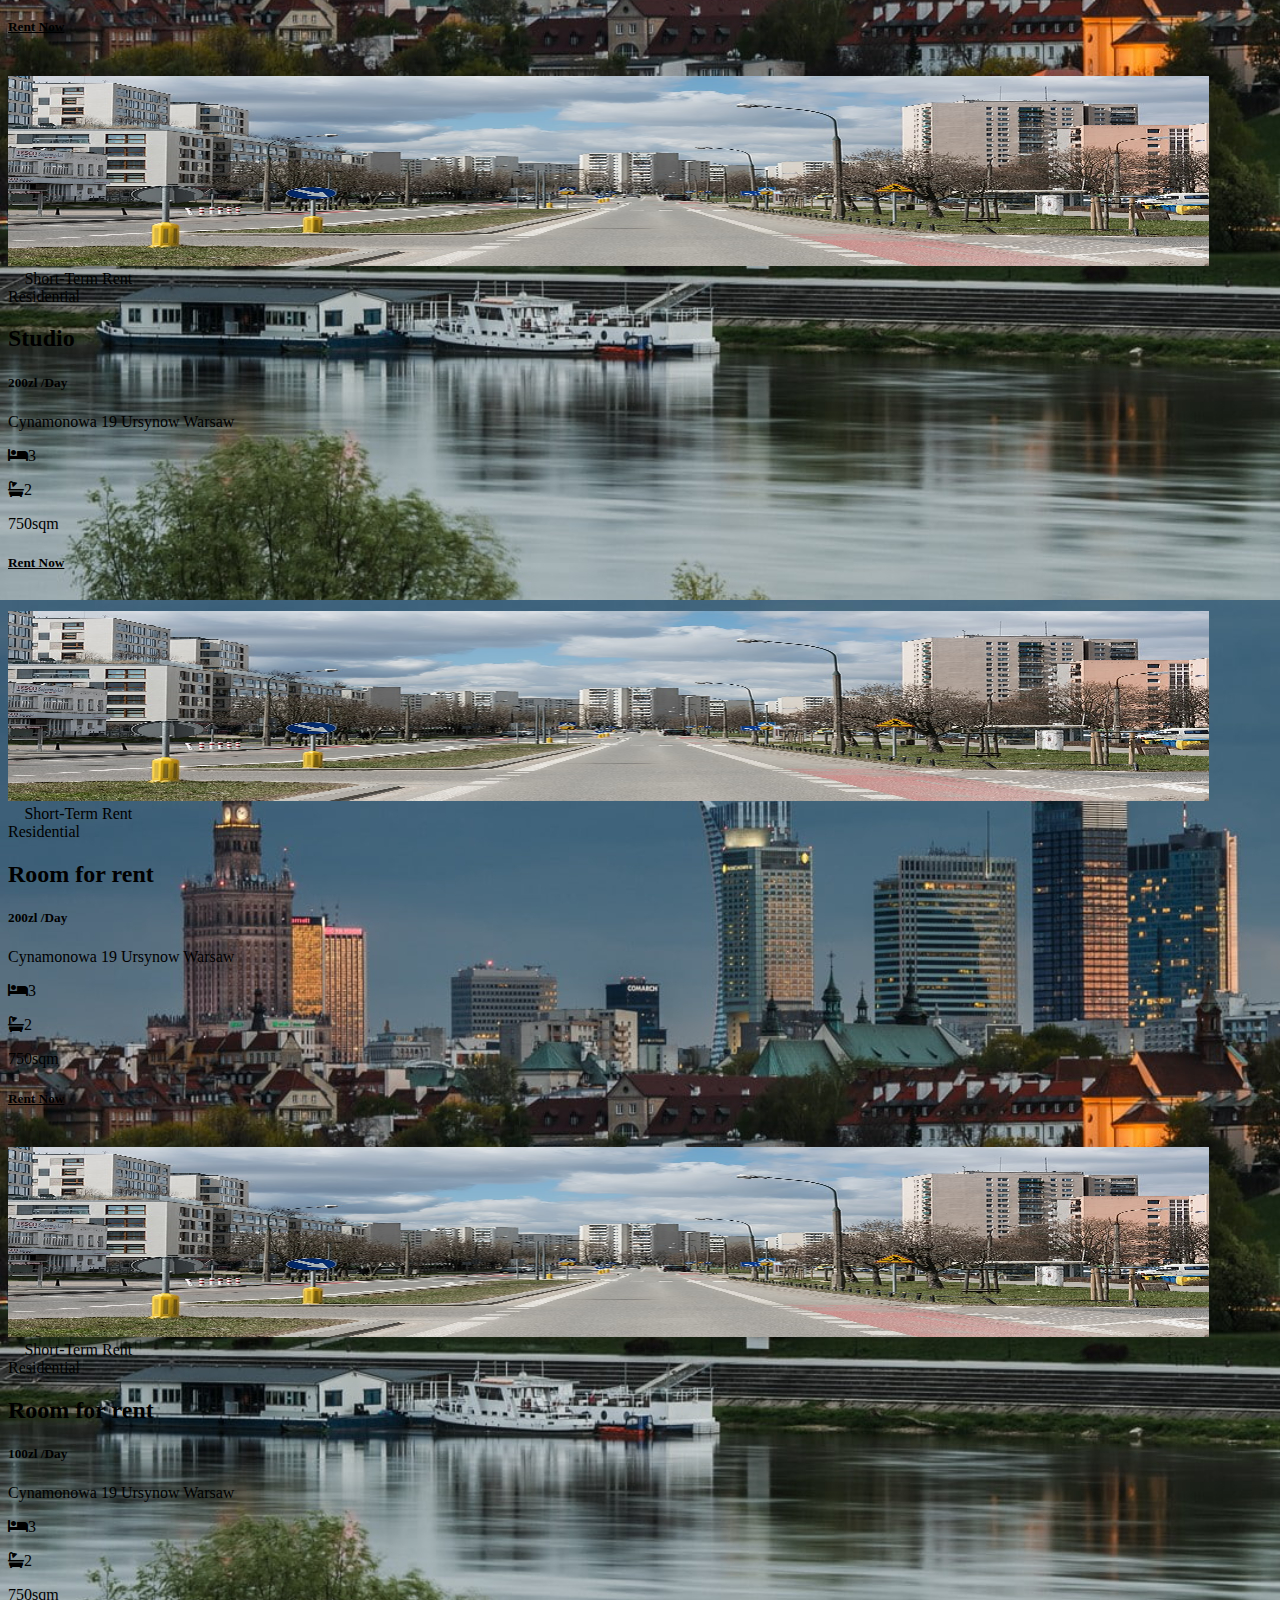
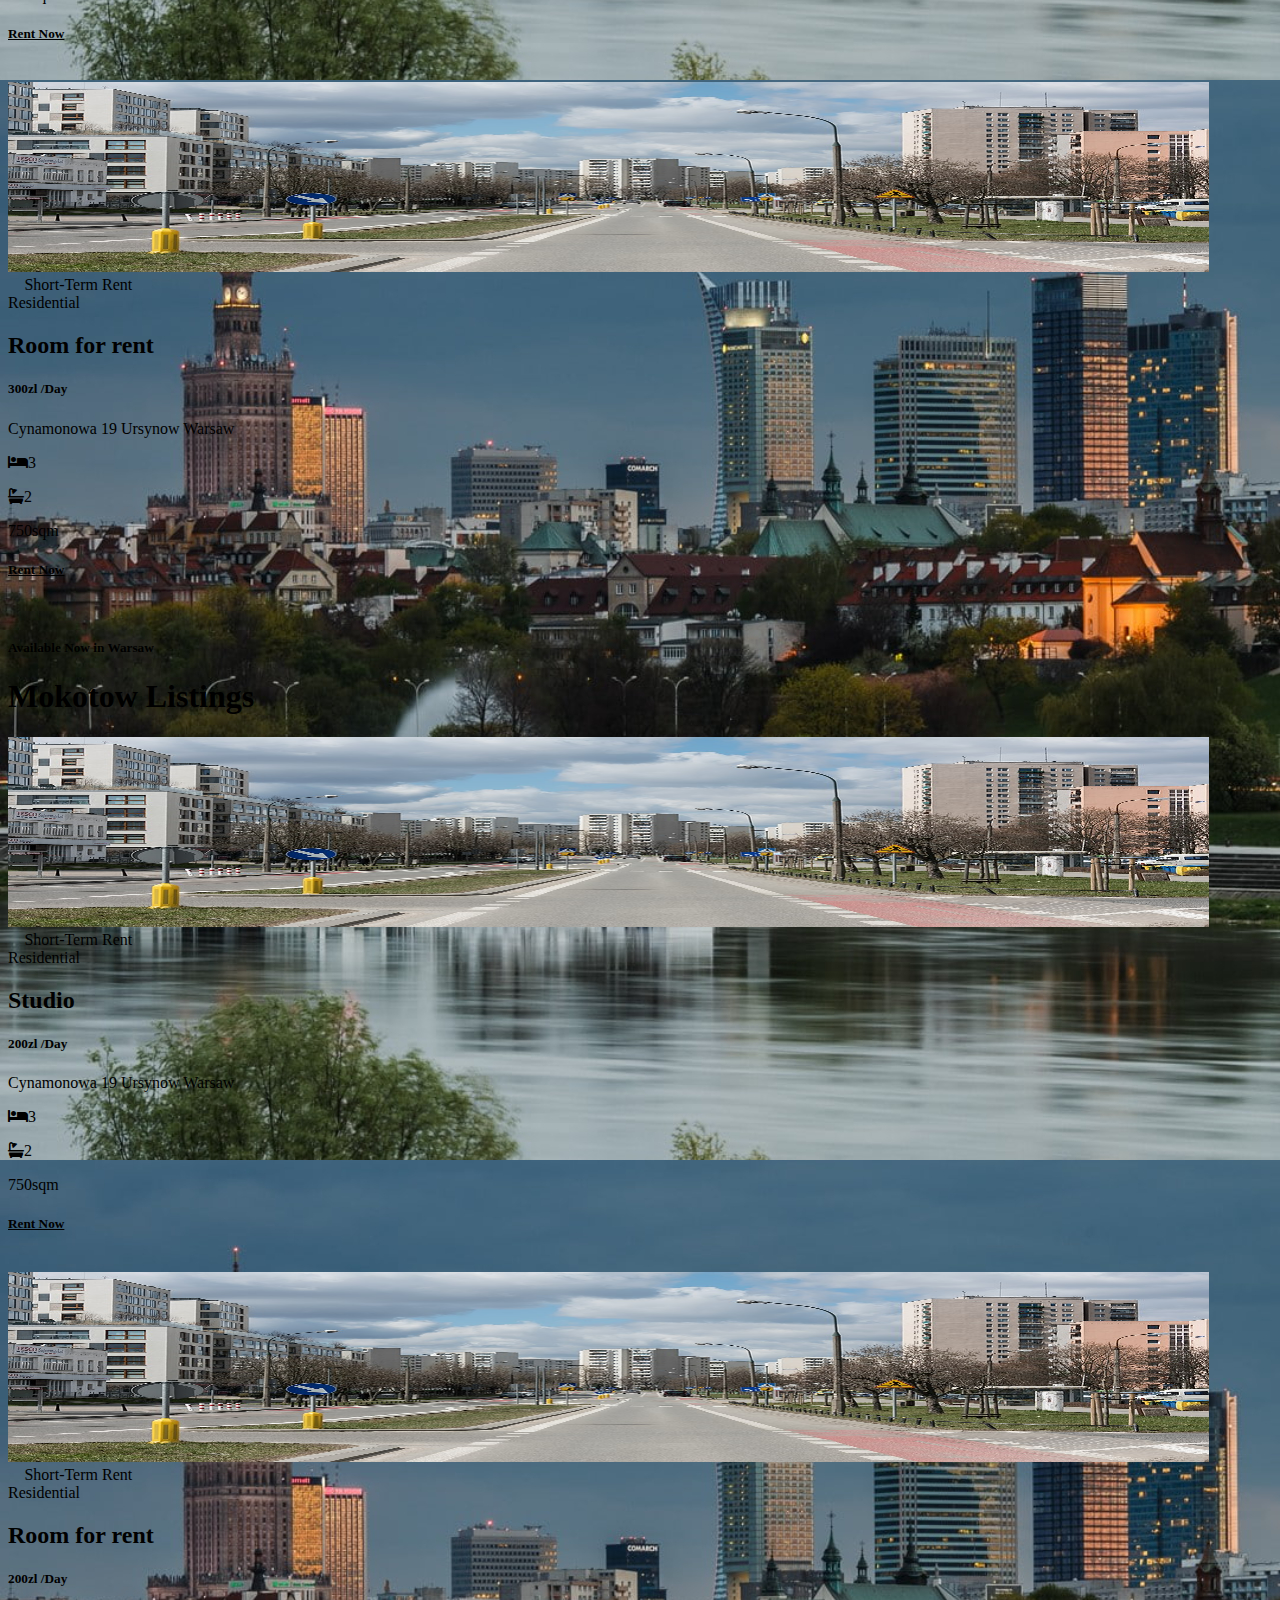
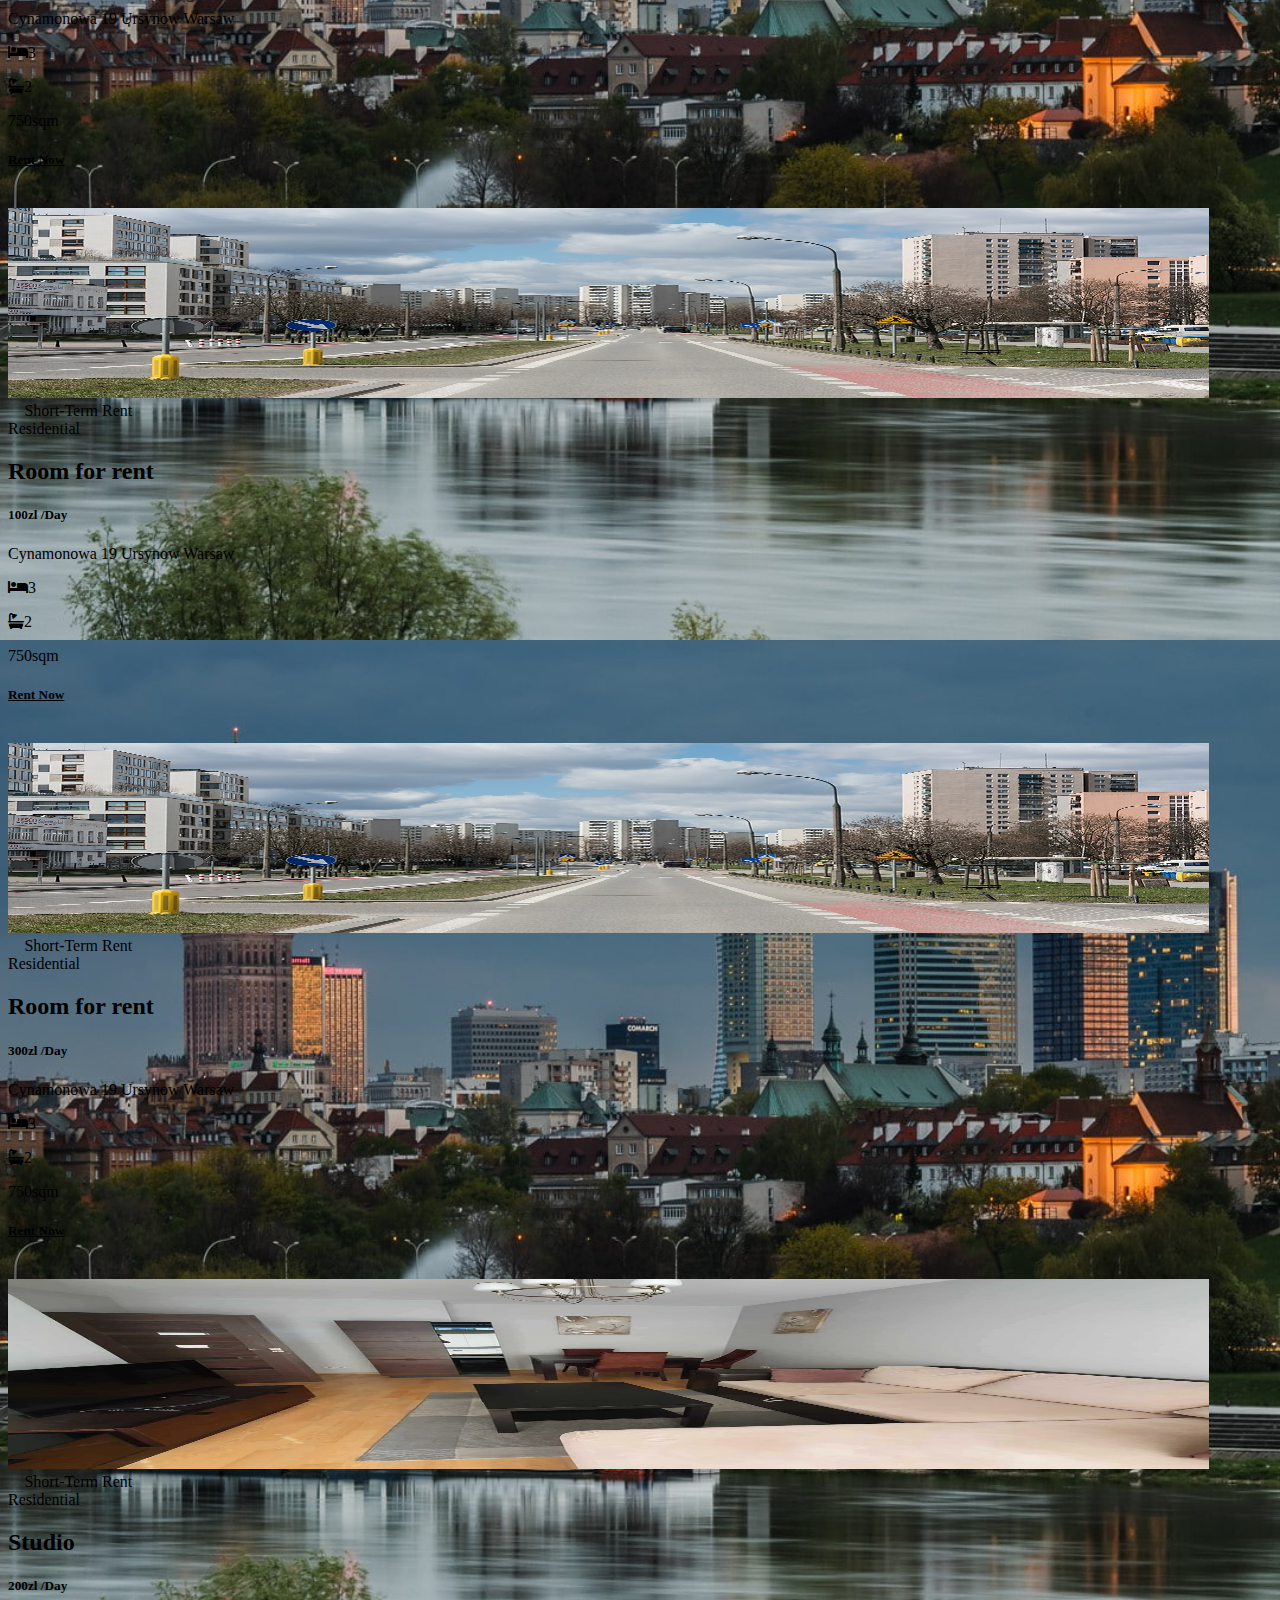
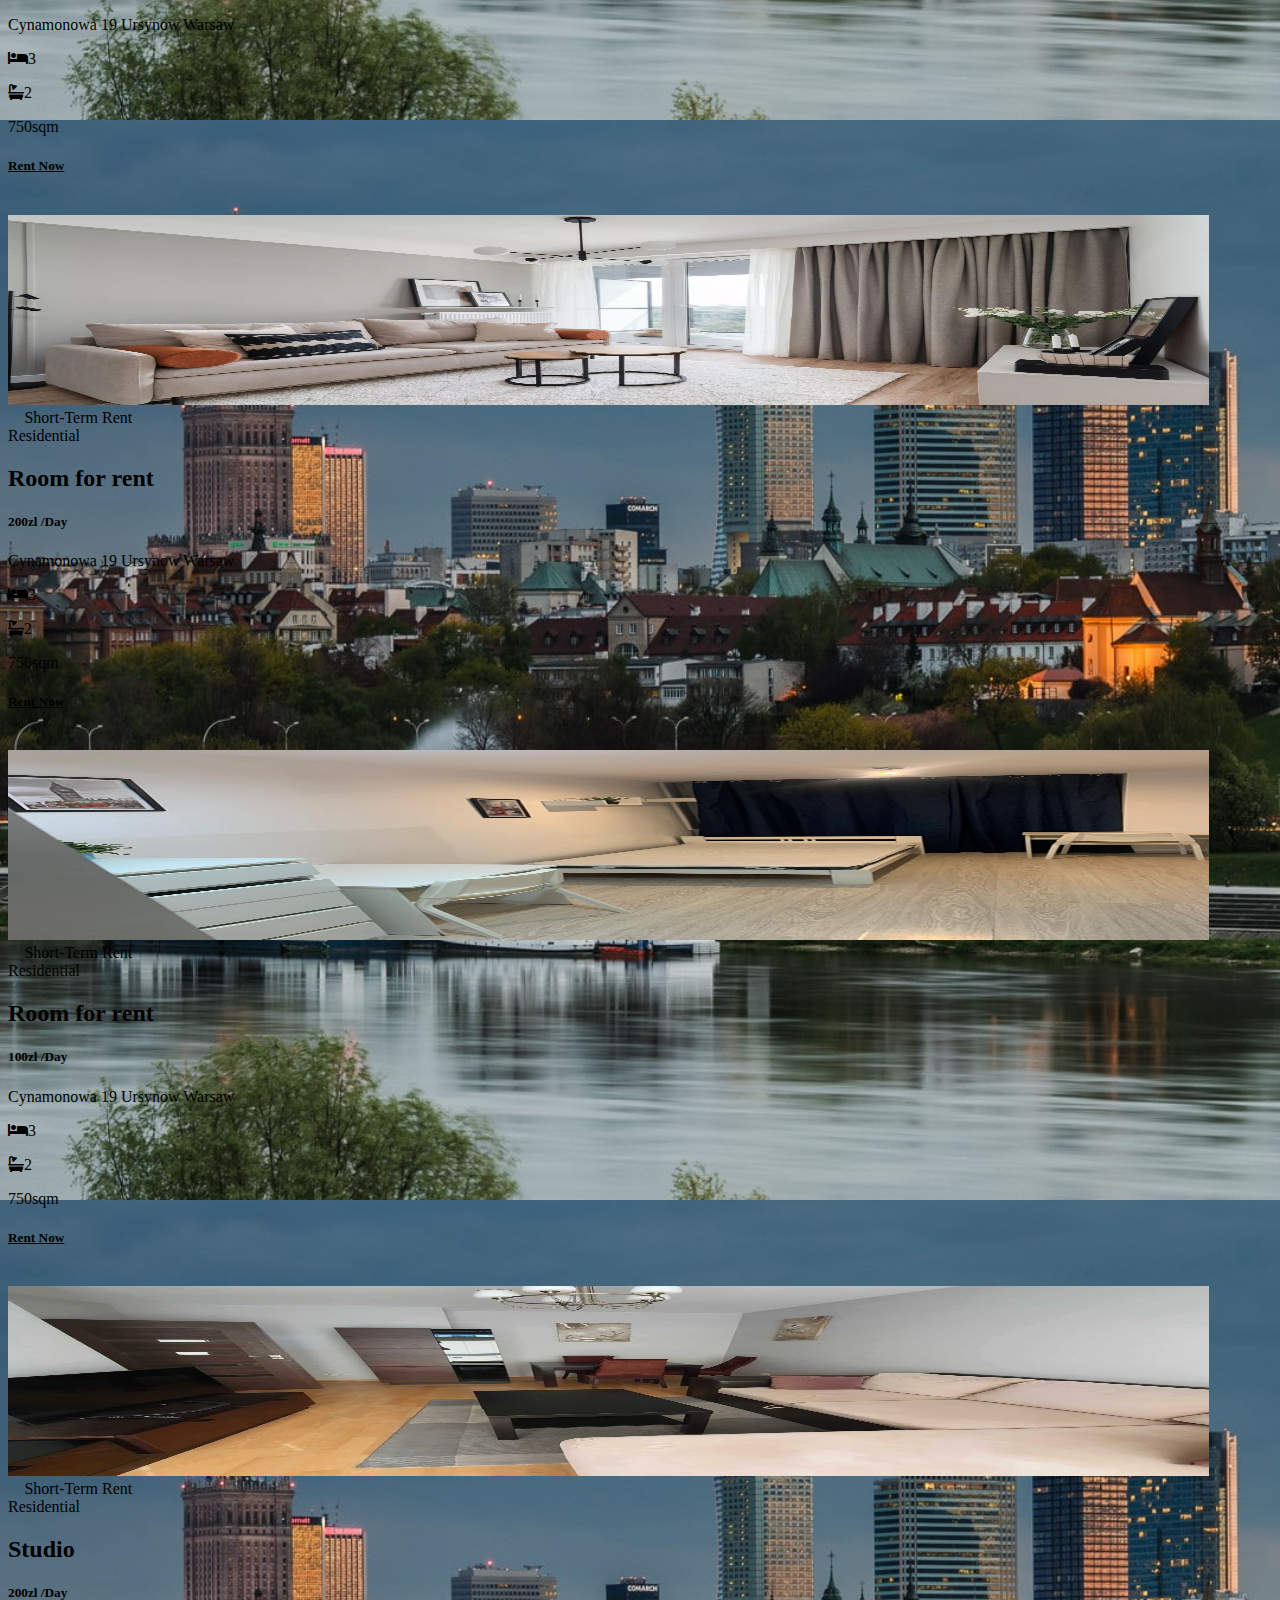
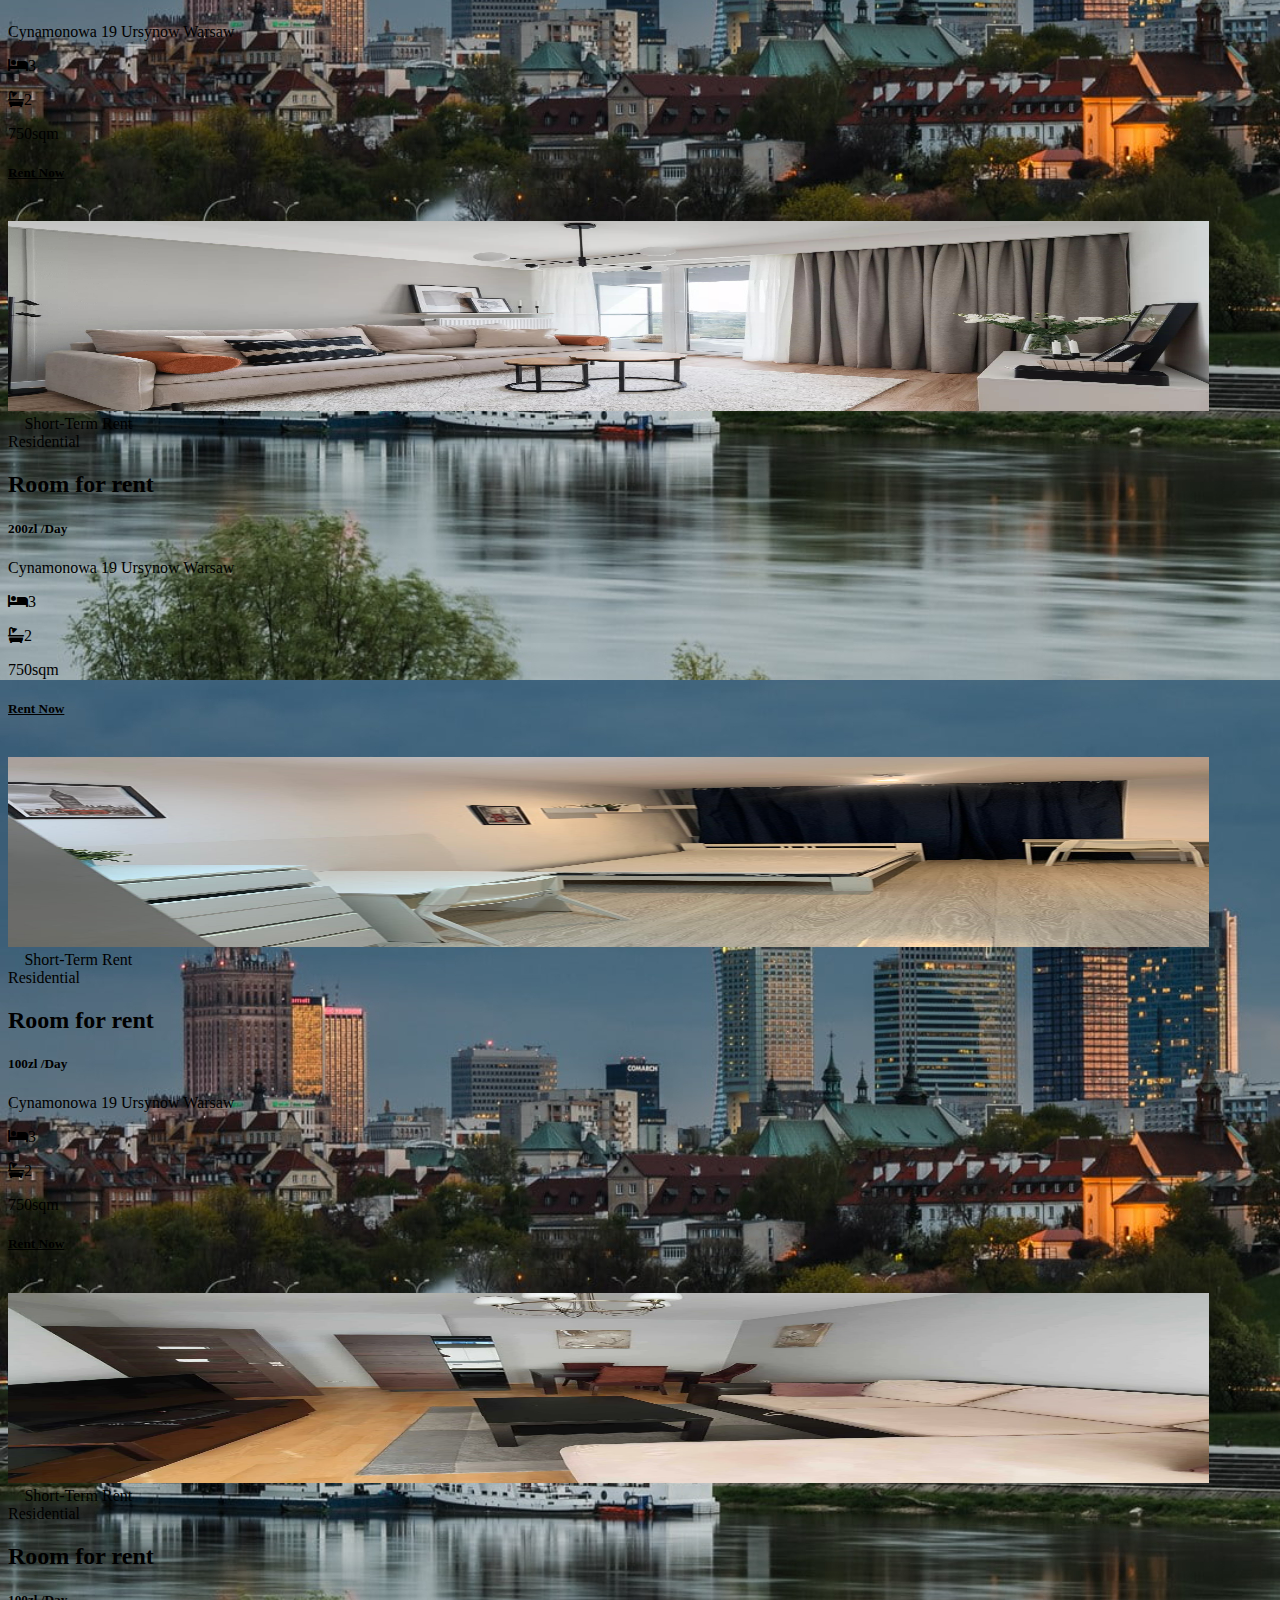
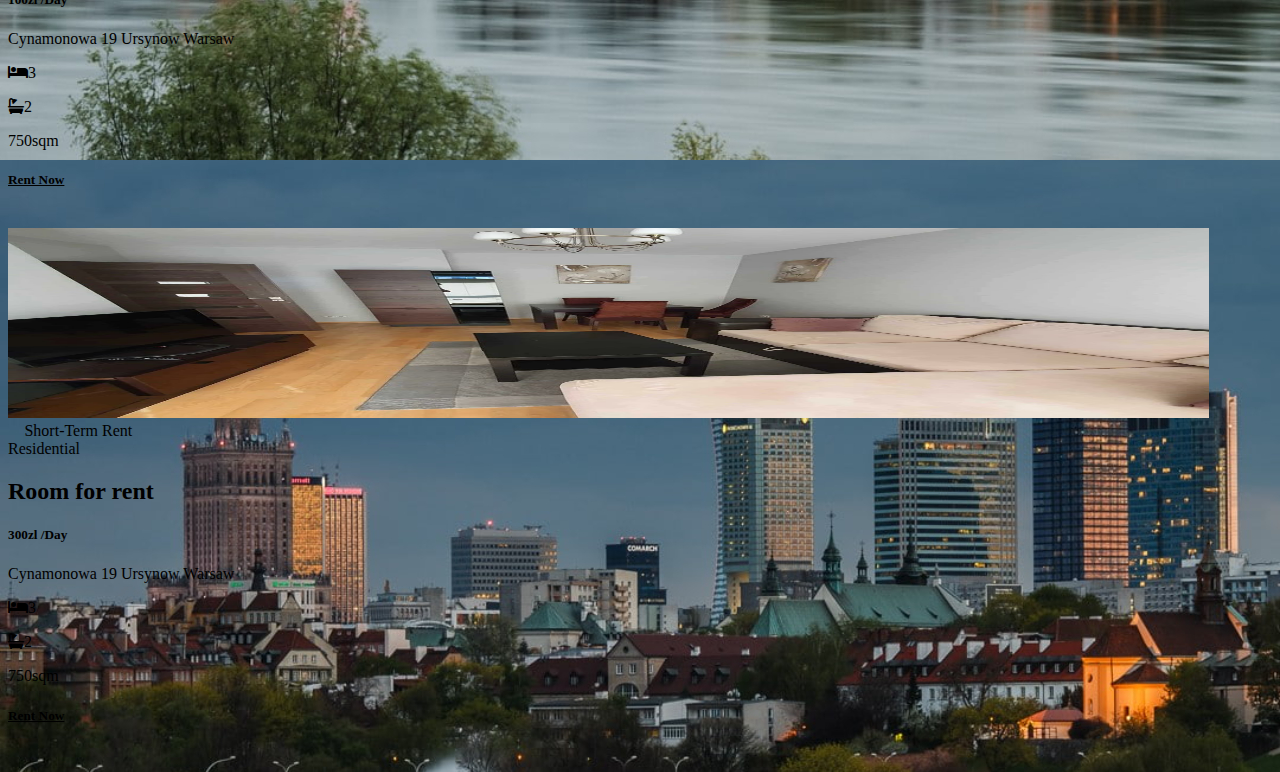
<file: shortproperties.html>
<!DOCTYPE html>
<html lang="en">

<head>
    <meta charset="UTF-8">
    <meta name="viewport" content="width=device-width, initial-scale=1.0">
    <link href="https://cdn.jsdelivr.net/npm/bootstrap@5.3.2/dist/css/bootstrap.min.css" rel="stylesheet"
        integrity="sha384-T3c6CoIi6uLrA9TneNEoa7RxnatzjcDSCmG1MXxSR1GAsXEV/Dwwykc2MPK8M2HN" crossorigin="anonymous">
    <link rel="stylesheet" href="styles/custom.css">
    <link rel="preconnect" href="https://fonts.googleapis.com">
    <link rel="preconnect" href="https://fonts.gstatic.com" crossorigin>
    <link rel="stylesheet" href="https://cdnjs.cloudflare.com/ajax/libs/font-awesome/5.15.4/css/all.min.css"
        integrity="sha512-1ycn6IcaQQ40/MKBW2W4Rhis/DbILU74C1vSrLJxCq57o941Ym01SwNsOMqvEBFlcgUa6xLiPY/NS5R+E6ztJQ=="
        crossorigin="anonymous" referrerpolicy="no-referrer" />
    <link href="https://fonts.googleapis.com/css2?family=Poppins:wght@400;500;600;700;800&display=swap"
        rel="stylesheet">
    <link rel="stylesheet" href="https://cdnjs.cloudflare.com/ajax/libs/font-awesome/6.4.0/css/all.min.css"
        integrity="sha512-iecdLmaskl7CVkqkXNQ/ZH/XLlvWZOJyj7Yy7tcenmpD1ypASozpmT/E0iPtmFIB46ZmdtAc9eNBvH0H/ZpiBw=="
        crossorigin="anonymous" referrerpolicy="no-referrer" />
    <title>Zebra Cribs</title>
</head>

<body class="mx-auto d-block bac-3">
    <nav class="navbar navbar-light navbar-expand-lg justify-content-end bg-white fixed-top">
        <div class="nav container">
            <div class="container logo ms-5">
                <a class="navbar-brand d-flex" href="index.html">
                    <img src="./images/Leeroy_Logo.png" alt="Logo" width="150" height="auto"
                        class="rounded-circle d-inline-block align-text-top">
                </a>
            </div>
            <button class="navbar-toggler collapsed d-flex d-lg-none flex-column justify-content-around " type="button"
                data-bs-toggle="collapse" data-bs-target="#navbarSupportedContent"
                aria-controls="navbarSupportedContent" aria-expanded="false" aria-label="Toggle navigation">
                <span class="toggler-icon top-bar"></span>
                <span class="toggler-icon middle-bar"></span>
                <span class="toggler-icon bottom-bar"></span>
            </button>
            <div class="collapse navbar-collapse" id="navbarSupportedContent">
                <ul class="navbar-nav ms-auto mb-5 mb-lg-0 p-3">
                    <li class="nav-item">
                        <a class="nav-link" aria-current="page" href="index.html">Home</a>
                    </li>
                    <li class="nav-item">
                        <a class="nav-link" href="aboutus.html">About Us</a>
                    </li>
                    <li class="nav-item dropdown">
                        <a class="nav-link active dropdown-toggle" href="#" role="button" data-bs-toggle="dropdown"
                            aria-expanded="false">
                            Properties
                        </a>
                        <ul class="dropdown-menu">
                            <li><a class="dropdown-item active" href="longproperties.html">Long Term Rent</a></li>
                            <li><a class="dropdown-item" href="shortproperties.html">Short Term Rent</a></li>
                        </ul>
                    </li>
                    <li class="nav-item">
                        <a class="nav-link" href="contact.html">Contact</a>
                    </li>
                </ul>
            </div>
        </div>
    </nav>
    <div class="my-5 pt-5 container">
        <div class="mt-5 pt-5 text-center">
            <div class="bg-white border border-dark container my-5 py-5 m text-center border">
                <h5>Available Now in Warsaw</h5>
                <h1 class="mt-4 pb-3">All Listings</h1>

                <div>
                    <div class="">
                        <nav class="navbar navbar-expand-lg bg-body-tertiary">
                            <div class="container-fluid">
                                <div class=" navbar-collapse" id="navbarSupportedContent">
                                    <ul class="navbar-nav me-auto mb-2 mb-lg-0">
                                        <li class="nav-item">
                                            <a class="nav-link active" aria-current="page" href="#"> ALL </a>
                                        </li>
                                        <li class="nav-item">
                                            <a class="nav-link" href="#">Shared</a>
                                        </li>
                                        <li class="nav-item dropdown">
                                            <a class="nav-link active dropdown-toggle" href="#" role="button"
                                                data-bs-toggle="dropdown" aria-expanded="false">
                                                Location
                                            </a>
                                            <ul class="dropdown-menu">
                                                <li><a class="dropdown-item" href="#">Mokotow</a></li>
                                                <li><a class="dropdown-item" href="#">Ursynow</a></li>
                                                <li>
                                                    <hr class="dropdown-divider">
                                                </li>
                                                <li><a class="dropdown-item" href="#">Centrum</a></li>
                                            </ul>
                                        </li>
                                    </ul>
                                    <form class="d-flex" role="search">
                                        <input class="form-control me-2" type="search" placeholder="Search"
                                            aria-label="Search">
                                        <button class="btn btn-outline-success" type="submit">Search</button>
                                    </form>
                                </div>
                            </div>
                        </nav>
                    </div>
                </div>
                <div class="row mt-5 mx-1">
                    <div class="bg-light col-6 col-sm-3 p-1 mb-1 border">
                        <a href="property.html"><img src="./images/room1.jpg" alt="" width="95%" height="190"></a>
                        <div class="container bg-primary" width="10px" height="auto"><span> <i
                                    class="fa-regular fa-clock"></i></span>
                            Short-Term Rent</div>
                        <div class="container bg-success"> <span><i class="fa-solid fa-house"></i></span> Residential
                        </div>
                        <h2>Studio</h2>
                        <h5 class="font-monospace">200zl <span class="text-warning">/Day</span></h5>
                        <p><i class="fa-solid fa-location-dot"></i> Cynamonowa 19 Ursynow Warsaw</p>
                        <div class="d-flex justify-content-around">
                            <p><i class="fas fa-bed"></i><span>3</span></p>
                            <p><i class="fas fa-bath"></i><span>2</span></p>
                            <p><i class="fas fa-maximize"></i><span>750sqm</span></p>
                        </div>
                        <div class="bg-success">
                            <a href="https://www.airbnb.com" class="nav-link">
                                <h5 class="text-center">Rent Now</h5>
                                <div class="d-flex justify-content-around">
                                    <i class="fa-brands fa-airbnb fa"></i>
                                </div>
                            </a>
                        </div>
                    </div>
                    <div class="bg-light col-6 col-sm-3 p-1 mb-1 border">
                        <a href="property1.html"><img src="./images/place1.jpg" alt="" width="95%" height="190"></a>
                        <div class="container bg-primary" width="10px" height="auto"><span> <i
                                    class="fa-regular fa-clock"></i></span>
                            Short-Term Rent</div>
                        <div class="container bg-success"> <span><i class="fa-solid fa-house"></i></span> Residential
                        </div>
                        <h2>Room for rent</h2>
                        <h5 class="font-monospace">200zl <span class="text-warning">/Day</span></h5>
                        <p><i class="fa-solid fa-location-dot"></i> Cynamonowa 19 Ursynow Warsaw</p>
                        <div class="d-flex justify-content-around">
                            <p><i class="fas fa-bed"></i><span>3</span></p>
                            <p><i class="fas fa-bath"></i><span>2</span></p>
                            <p><i class="fas fa-maximize"></i><span>750sqm</span></p>
                        </div>
                        <div class="bg-success">
                            <a href="https://www.airbnb.com" class="nav-link">
                                <h5 class="text-center">Rent Now</h5>
                                <div class="d-flex justify-content-around">
                                    <i class="fa-brands fa-airbnb fa"></i>
                                </div>
                            </a>
                        </div>
                    </div>
                    <div class="bg-light col-6 col-sm-3 p-1 mb-1 border">
                        <a href="property2.html"><img src="./images/cosy1.jpg" alt="" width="95%" height="190"></a>
                        <div class="container bg-primary" width="10px" height="auto"><span> <i
                                    class="fa-regular fa-clock"></i></span>
                            Short-Term Rent</div>
                        <div class="container bg-success"> <span><i class="fa-solid fa-house"></i></span> Residential
                        </div>
                        <h2>Room for rent</h2>
                        <h5 class="font-monospace">100zl <span class="text-warning">/Day</span></h5>
                        <p><i class="fa-solid fa-location-dot"></i> Cynamonowa 19 Ursynow Warsaw</p>
                        <div class="d-flex justify-content-around">
                            <p><i class="fas fa-bed"></i><span>3</span></p>
                            <p><i class="fas fa-bath"></i><span>2</span></p>
                            <p><i class="fas fa-maximize"></i><span>750sqm</span></p>
                        </div>
                        <div class="bg-success">
                            <a href="https://www.airbnb.com" class="nav-link">
                                <h5 class="text-center">Rent Now</h5>
                                <div class="d-flex justify-content-around">
                                    <i class="fa-brands fa-airbnb fa"></i>
                                </div>
                            </a>
                        </div>
                    </div>
                    <div class="bg-light col-6 col-sm-3 p-1 mb-1 border">
                        <a href="property.html"><img src="./images/room1.jpg" alt="" width="95%" height="190"></a>
                        <div class="container bg-primary" width="10px" height="auto"><span> <i
                                    class="fa-regular fa-clock"></i></span>
                            Short-Term Rent</div>
                        <div class="container bg-success"> <span><i class="fa-solid fa-house"></i></span> Residential
                        </div>
                        <h2>Studio</h2>
                        <h5 class="font-monospace">200zl <span class="text-warning">/Day</span></h5>
                        <p><i class="fa-solid fa-location-dot"></i> Cynamonowa 19 Ursynow Warsaw</p>
                        <div class="d-flex justify-content-around">
                            <p><i class="fas fa-bed"></i><span>3</span></p>
                            <p><i class="fas fa-bath"></i><span>2</span></p>
                            <p><i class="fas fa-maximize"></i><span>750sqm</span></p>
                        </div>
                        <div class="bg-success">
                            <a href="https://www.airbnb.com" class="nav-link">
                                <h5 class="text-center">Rent Now</h5>
                                <div class="d-flex justify-content-around">
                                    <i class="fa-brands fa-airbnb fa"></i>
                                </div>
                            </a>
                        </div>
                    </div>
                    <div class="bg-light col-6 col-sm-3 p-1 mb-1 border">
                        <a href="property1.html"><img src="./images/place1.jpg" alt="" width="95%" height="190"></a>
                        <div class="container bg-primary" width="10px" height="auto"><span> <i
                                    class="fa-regular fa-clock"></i></span>
                            Short-Term Rent</div>
                        <div class="container bg-success"> <span><i class="fa-solid fa-house"></i></span> Residential
                        </div>
                        <h2>Room for rent</h2>
                        <h5 class="font-monospace">200zl <span class="text-warning">/Day</span></h5>
                        <p><i class="fa-solid fa-location-dot"></i> Cynamonowa 19 Ursynow Warsaw</p>
                        <div class="d-flex justify-content-around">
                            <p><i class="fas fa-bed"></i><span>3</span></p>
                            <p><i class="fas fa-bath"></i><span>2</span></p>
                            <p><i class="fas fa-maximize"></i><span>750sqm</span></p>
                        </div>
                        <div class="bg-success">
                            <a href="https://www.airbnb.com" class="nav-link">
                                <h5 class="text-center">Rent Now</h5>
                                <div class="d-flex justify-content-around">
                                    <i class="fa-brands fa-airbnb fa"></i>
                                </div>
                            </a>
                        </div>
                    </div>
                    <div class="bg-light col-6 col-sm-3 p-1 mb-1 border">
                        <a href="property2.html"><img src="./images/cosy1.jpg" alt="" width="95%" height="190"></a>
                        <div class="container bg-primary" width="10px" height="auto"><span> <i
                                    class="fa-regular fa-clock"></i></span>
                            Short-Term Rent</div>
                        <div class="container bg-success"> <span><i class="fa-solid fa-house"></i></span> Residential
                        </div>
                        <h2>Room for rent</h2>
                        <h5 class="font-monospace">100zl <span class="text-warning">/Day</span></h5>
                        <p><i class="fa-solid fa-location-dot"></i> Cynamonowa 19 Ursynow Warsaw</p>
                        <div class="d-flex justify-content-around">
                            <p><i class="fas fa-bed"></i><span>3</span></p>
                            <p><i class="fas fa-bath"></i><span>2</span></p>
                            <p><i class="fas fa-maximize"></i><span>750sqm</span></p>
                        </div>
                        <div class="bg-success">
                            <a href="https://www.airbnb.com" class="nav-link">
                                <h5 class="text-center">Rent Now</h5>
                                <div class="d-flex justify-content-around">
                                    <i class="fa-brands fa-airbnb fa"></i>
                                </div>
                            </a>
                        </div>
                    </div>
                    <div class="bg-light col-6 col-sm-3 p-1 mb-1 border">
                        <a href="property.html"><img src="./images/room1.jpg" alt="" width="95%" height="190"></a>
                        <div class="container bg-primary" width="10px" height="auto"><span> <i
                                    class="fa-regular fa-clock"></i></span>
                            Short-Term Rent</div>
                        <div class="container bg-success"> <span><i class="fa-solid fa-house"></i></span> Residential
                        </div>
                        <h2>Room for rent</h2>
                        <h5 class="font-monospace">100zl <span class="text-warning">/Day</span></h5>
                        <p><i class="fa-solid fa-location-dot"></i> Cynamonowa 19 Ursynow Warsaw</p>
                        <div class="d-flex justify-content-around">
                            <p><i class="fas fa-bed"></i><span>3</span></p>
                            <p><i class="fas fa-bath"></i><span>2</span></p>
                            <p><i class="fas fa-maximize"></i><span>750sqm</span></p>
                        </div>
                        <div class="bg-success">
                            <a href="https://www.airbnb.com" class="nav-link">
                                <h5 class="text-center">Rent Now</h5>
                                <div class="d-flex justify-content-around">
                                    <i class="fa-brands fa-airbnb fa"></i>
                                </div>
                            </a>
                        </div>
                    </div>
                    <div class="bg-light col-6 col-sm-3 p-1 mb-1 border">
                        <a href="property.html"><img src="./images/room1.jpg" alt="" width="95%" height="190"></a>
                        <div class="container bg-primary" width="10px" height="auto"><span> <i
                                    class="fa-regular fa-clock"></i></span>
                            Short-Term Rent</div>
                        <div class="container bg-success"> <span><i class="fa-solid fa-house"></i></span> Residential
                        </div>
                        <h2>Room for rent</h2>
                        <h5 class="font-monospace">300zl <span class="text-warning">/Day</span></h5>
                        <p><i class="fa-solid fa-location-dot"></i> Cynamonowa 19 Ursynow Warsaw</p>
                        <div class="d-flex justify-content-around">
                            <p><i class="fas fa-bed"></i><span>3</span></p>
                            <p><i class="fas fa-bath"></i><span>2</span></p>
                            <p><i class="fas fa-maximize"></i><span>750sqm</span></p>
                        </div>
                        <div class="bg-success">
                            <a href="https://www.airbnb.com" class="nav-link">
                                <h5 class="text-center">Rent Now</h5>
                                <div class="d-flex justify-content-around">
                                    <i class="fa-brands fa-airbnb fa"></i>
                                </div>
                            </a>
                        </div>
                    </div>
                </div>
                <div class="row mt-5 mx-1">
                    <div class="bg-light col-6 col-sm-3 p-1 mb-1 border">
                        <a href="property.html"><img src="./images/Ursynow.jpg" alt="" width="95%" height="190"></a>
                        <div class="container bg-primary" width="10px" height="auto"><span> <i
                                    class="fa-regular fa-clock"></i></span> Short-Term Rent</div>
                        <div class="container bg-success"> <span><i class="fa-solid fa-house"></i></span> Residential
                        </div>
                        <h2>Studio</h2>
                        <h5 class="font-monospace">200zl <span class="text-warning">/Day</span></h5>
                        <p><i class="fa-solid fa-location-dot"></i> Cynamonowa 19 Ursynow Warsaw</p>
                        <div class="d-flex justify-content-around">
                            <p><i class="fas fa-bed"></i><span>3</span></p>
                            <p><i class="fas fa-bath"></i><span>2</span></p>
                            <p><i class="fas fa-maximize"></i><span>750sqm</span></p>
                        </div>
                        <div class="bg-success">
                            <a href="https://www.airbnb.com" class="nav-link">
                                <h5 class="text-center">Rent Now</h5>
                                <div class="d-flex justify-content-around">
                                    <i class="fa-brands fa-airbnb fa"></i>
                                </div>
                            </a>
                        </div>
                    </div>
                    <div class="bg-light col-6 col-sm-3 p-1 mb-1 border">
                        <a href="property.html"><img src="./images/Ursynow.jpg" alt="" width="95%" height="190"></a>
                        <div class="container bg-primary" width="10px" height="auto"><span> <i
                                    class="fa-regular fa-clock"></i></span> Short-Term Rent</div>
                        <div class="container bg-success"> <span><i class="fa-solid fa-house"></i></span> Residential
                        </div>
                        <h2>Room for rent</h2>
                        <h5 class="font-monospace">200zl <span class="text-warning">/Day</span></h5>
                        <p><i class="fa-solid fa-location-dot"></i> Cynamonowa 19 Ursynow Warsaw</p>
                        <div class="d-flex justify-content-around">
                            <p><i class="fas fa-bed"></i><span>3</span></p>
                            <p><i class="fas fa-bath"></i><span>2</span></p>
                            <p><i class="fas fa-maximize"></i><span>750sqm</span></p>
                        </div>
                        <div class="bg-success">
                            <a href="https://www.airbnb.com" class="nav-link">
                                <h5 class="text-center">Rent Now</h5>
                                <div class="d-flex justify-content-around">
                                    <i class="fa-brands fa-airbnb fa"></i>
                                </div>
                            </a>
                        </div>
                    </div>
                    <div class="bg-light col-6 col-sm-3 p-1 mb-1 border">
                        <a href="property.html"><img src="./images/Ursynow.jpg" alt="" width="95%" height="190"></a>
                        <div class="container bg-primary" width="10px" height="auto"><span> <i
                                    class="fa-regular fa-clock"></i></span> Short-Term Rent</div>
                        <div class="container bg-success"> <span><i class="fa-solid fa-house"></i></span> Residential
                        </div>
                        <h2>Room for rent</h2>
                        <h5 class="font-monospace">100zl <span class="text-warning">/Day</span></h5>
                        <p><i class="fa-solid fa-location-dot"></i> Cynamonowa 19 Ursynow Warsaw</p>
                        <div class="d-flex justify-content-around">
                            <p><i class="fas fa-bed"></i><span>3</span></p>
                            <p><i class="fas fa-bath"></i><span>2</span></p>
                            <p><i class="fas fa-maximize"></i><span>750sqm</span></p>
                        </div>
                        <div class="bg-success">
                            <a href="https://www.airbnb.com" class="nav-link">
                                <h5 class="text-center">Rent Now</h5>
                                <div class="d-flex justify-content-around">
                                    <i class="fa-brands fa-airbnb fa"></i>
                                </div>
                            </a>
                        </div>
                    </div>
                    <div class="bg-light col-6 col-sm-3 p-1 mb-1 border">
                        <a href="property.html"><img src="./images/Ursynow.jpg" alt="" width="95%" height="190"></a>
                        <div class="container bg-primary" width="10px" height="auto"><span> <i
                                    class="fa-regular fa-clock"></i></span> Short-Term Rent</div>
                        <div class="container bg-success"> <span><i class="fa-solid fa-house"></i></span> Residential
                        </div>
                        <h2>Room for rent</h2>
                        <h5 class="font-monospace">300zl <span class="text-warning">/Day</span></h5>
                        <p><i class="fa-solid fa-location-dot"></i> Cynamonowa 19 Ursynow Warsaw</p>
                        <div class="d-flex justify-content-around">
                            <p><i class="fas fa-bed"></i><span>3</span></p>
                            <p><i class="fas fa-bath"></i><span>2</span></p>
                            <p><i class="fas fa-maximize"></i><span>750sqm</span></p>
                        </div>
                        <div class="bg-success">
                            <a href="https://www.airbnb.com" class="nav-link">
                                <h5 class="text-center">Rent Now</h5>
                                <div class="d-flex justify-content-around">
                                    <i class="fa-brands fa-airbnb fa"></i>
                                </div>
                            </a>
                        </div>
                    </div>
                </div>
            </div>
            <div class="bg-white border border-dark container my-5 py-5 m text-center border">
                <h5>Available Now in Warsaw</h5>
                <h1 class="mt-4 pb-3">Mokotow Listings</h1>
                <div class="row mt-5 mx-1">
                    <div class="bg-light col-6 col-sm-3 p-1 mb-1 border">
                        <a href="property.html"><img src="./images/Ursynow.jpg" alt="" width="95%" height="190"></a>
                        <div class="container bg-primary" width="10px" height="auto"><span> <i
                                    class="fa-regular fa-clock"></i></span> Short-Term Rent</div>
                        <div class="container bg-success"> <span><i class="fa-solid fa-house"></i></span> Residential
                        </div>
                        <h2>Studio</h2>
                        <h5 class="font-monospace">200zl <span class="text-warning">/Day</span></h5>
                        <p><i class="fa-solid fa-location-dot"></i> Cynamonowa 19 Ursynow Warsaw</p>
                        <div class="d-flex justify-content-around">
                            <p><i class="fas fa-bed"></i><span>3</span></p>
                            <p><i class="fas fa-bath"></i><span>2</span></p>
                            <p><i class="fas fa-maximize"></i><span>750sqm</span></p>
                        </div>
                        <div class="bg-success">
                            <a href="https://www.airbnb.com" class="nav-link">
                                <h5 class="text-center">Rent Now</h5>
                                <div class="d-flex justify-content-around">
                                    <i class="fa-brands fa-airbnb fa"></i>
                                </div>
                            </a>
                        </div>
                    </div>
                    <div class="bg-light col-6 col-sm-3 p-1 mb-1 border">
                        <a href="property.html"><img src="./images/Ursynow.jpg" alt="" width="95%" height="190"></a>
                        <div class="container bg-primary" width="10px" height="auto"><span> <i
                                    class="fa-regular fa-clock"></i></span> Short-Term Rent</div>
                        <div class="container bg-success"> <span><i class="fa-solid fa-house"></i></span> Residential
                        </div>
                        <h2>Room for rent</h2>
                        <h5 class="font-monospace">200zl <span class="text-warning">/Day</span></h5>
                        <p><i class="fa-solid fa-location-dot"></i> Cynamonowa 19 Ursynow Warsaw</p>
                        <div class="d-flex justify-content-around">
                            <p><i class="fas fa-bed"></i><span>3</span></p>
                            <p><i class="fas fa-bath"></i><span>2</span></p>
                            <p><i class="fas fa-maximize"></i><span>750sqm</span></p>
                        </div>
                        <div class="bg-success">
                            <a href="https://www.airbnb.com" class="nav-link">
                                <h5 class="text-center">Rent Now</h5>
                                <div class="d-flex justify-content-around">
                                    <i class="fa-brands fa-airbnb fa"></i>
                                </div>
                            </a>
                        </div>
                    </div>
                    <div class="bg-light col-6 col-sm-3 p-1 mb-1 border">
                        <a href="property.html"><img src="./images/Ursynow.jpg" alt="" width="95%" height="190"></a>
                        <div class="container bg-primary" width="10px" height="auto"><span> <i
                                    class="fa-regular fa-clock"></i></span> Short-Term Rent</div>
                        <div class="container bg-success"> <span><i class="fa-solid fa-house"></i></span> Residential
                        </div>
                        <h2>Room for rent</h2>
                        <h5 class="font-monospace">100zl <span class="text-warning">/Day</span></h5>
                        <p><i class="fa-solid fa-location-dot"></i> Cynamonowa 19 Ursynow Warsaw</p>
                        <div class="d-flex justify-content-around">
                            <p><i class="fas fa-bed"></i><span>3</span></p>
                            <p><i class="fas fa-bath"></i><span>2</span></p>
                            <p><i class="fas fa-maximize"></i><span>750sqm</span></p>
                        </div>
                        <div class="bg-success">
                            <a href="https://www.airbnb.com" class="nav-link">
                                <h5 class="text-center">Rent Now</h5>
                                <div class="d-flex justify-content-around">
                                    <i class="fa-brands fa-airbnb fa"></i>
                                </div>
                            </a>
                        </div>
                    </div>
                    <div class="bg-light col-6 col-sm-3 p-1 mb-1 border">
                        <a href="property.html"><img src="./images/Ursynow.jpg" alt="" width="95%" height="190"></a>
                        <div class="container bg-primary" width="10px" height="auto"><span> <i
                                    class="fa-regular fa-clock"></i></span> Short-Term Rent</div>
                        <div class="container bg-success"> <span><i class="fa-solid fa-house"></i></span> Residential
                        </div>
                        <h2>Room for rent</h2>
                        <h5 class="font-monospace">300zl <span class="text-warning">/Day</span></h5>
                        <p><i class="fa-solid fa-location-dot"></i> Cynamonowa 19 Ursynow Warsaw</p>
                        <div class="d-flex justify-content-around">
                            <p><i class="fas fa-bed"></i><span>3</span></p>
                            <p><i class="fas fa-bath"></i><span>2</span></p>
                            <p><i class="fas fa-maximize"></i><span>750sqm</span></p>
                        </div>
                        <div class="bg-success">
                            <a href="https://www.airbnb.com" class="nav-link">
                                <h5 class="text-center">Rent Now</h5>
                                <div class="d-flex justify-content-around">
                                    <i class="fa-brands fa-airbnb fa"></i>
                                </div>
                            </a>
                        </div>
                    </div>
                </div>
                <div class="row mt-5 mx-1">
                    <div class="bg-light col-6 col-sm-3 p-1 mb-1 border">
                        <a href="property.html"><img src="./images/room1.jpg" alt="" width="95%" height="190"></a>
                        <div class="container bg-primary" width="10px" height="auto"><span> <i
                                    class="fa-regular fa-clock"></i></span>
                            Short-Term Rent</div>
                        <div class="container bg-success"> <span><i class="fa-solid fa-house"></i></span> Residential
                        </div>
                        <h2>Studio</h2>
                        <h5 class="font-monospace">200zl <span class="text-warning">/Day</span></h5>
                        <p><i class="fa-solid fa-location-dot"></i> Cynamonowa 19 Ursynow Warsaw</p>
                        <div class="d-flex justify-content-around">
                            <p><i class="fas fa-bed"></i><span>3</span></p>
                            <p><i class="fas fa-bath"></i><span>2</span></p>
                            <p><i class="fas fa-maximize"></i><span>750sqm</span></p>
                        </div>
                        <div class="bg-success">
                            <a href="https://www.airbnb.com" class="nav-link">
                                <h5 class="text-center">Rent Now</h5>
                                <div class="d-flex justify-content-around">
                                    <i class="fa-brands fa-airbnb fa"></i>
                                </div>
                            </a>
                        </div>
                    </div>
                    <div class="bg-light col-6 col-sm-3 p-1 mb-1 border">
                        <a href="property1.html"><img src="./images/place1.jpg" alt="" width="95%" height="190"></a>
                        <div class="container bg-primary" width="10px" height="auto"><span> <i
                                    class="fa-regular fa-clock"></i></span>
                            Short-Term Rent</div>
                        <div class="container bg-success"> <span><i class="fa-solid fa-house"></i></span> Residential
                        </div>
                        <h2>Room for rent</h2>
                        <h5 class="font-monospace">200zl <span class="text-warning">/Day</span></h5>
                        <p><i class="fa-solid fa-location-dot"></i> Cynamonowa 19 Ursynow Warsaw</p>
                        <div class="d-flex justify-content-around">
                            <p><i class="fas fa-bed"></i><span>3</span></p>
                            <p><i class="fas fa-bath"></i><span>2</span></p>
                            <p><i class="fas fa-maximize"></i><span>750sqm</span></p>
                        </div>
                        <div class="bg-success">
                            <a href="https://www.airbnb.com" class="nav-link">
                                <h5 class="text-center">Rent Now</h5>
                                <div class="d-flex justify-content-around">
                                    <i class="fa-brands fa-airbnb fa"></i>
                                </div>
                            </a>
                        </div>
                    </div>
                    <div class="bg-light col-6 col-sm-3 p-1 mb-1 border">
                        <a href="property2.html"><img src="./images/cosy1.jpg" alt="" width="95%" height="190"></a>
                        <div class="container bg-primary" width="10px" height="auto"><span> <i
                                    class="fa-regular fa-clock"></i></span>
                            Short-Term Rent</div>
                        <div class="container bg-success"> <span><i class="fa-solid fa-house"></i></span> Residential
                        </div>
                        <h2>Room for rent</h2>
                        <h5 class="font-monospace">100zl <span class="text-warning">/Day</span></h5>
                        <p><i class="fa-solid fa-location-dot"></i> Cynamonowa 19 Ursynow Warsaw</p>
                        <div class="d-flex justify-content-around">
                            <p><i class="fas fa-bed"></i><span>3</span></p>
                            <p><i class="fas fa-bath"></i><span>2</span></p>
                            <p><i class="fas fa-maximize"></i><span>750sqm</span></p>
                        </div>
                        <div class="bg-success">
                            <a href="https://www.airbnb.com" class="nav-link">
                                <h5 class="text-center">Rent Now</h5>
                                <div class="d-flex justify-content-around">
                                    <i class="fa-brands fa-airbnb fa"></i>
                                </div>
                            </a>
                        </div>
                    </div>
                    <div class="bg-light col-6 col-sm-3 p-1 mb-1 border">
                        <a href="property.html"><img src="./images/room1.jpg" alt="" width="95%" height="190"></a>
                        <div class="container bg-primary" width="10px" height="auto"><span> <i
                                    class="fa-regular fa-clock"></i></span>
                            Short-Term Rent</div>
                        <div class="container bg-success"> <span><i class="fa-solid fa-house"></i></span> Residential
                        </div>
                        <h2>Studio</h2>
                        <h5 class="font-monospace">200zl <span class="text-warning">/Day</span></h5>
                        <p><i class="fa-solid fa-location-dot"></i> Cynamonowa 19 Ursynow Warsaw</p>
                        <div class="d-flex justify-content-around">
                            <p><i class="fas fa-bed"></i><span>3</span></p>
                            <p><i class="fas fa-bath"></i><span>2</span></p>
                            <p><i class="fas fa-maximize"></i><span>750sqm</span></p>
                        </div>
                        <div class="bg-success">
                            <a href="https://www.airbnb.com" class="nav-link">
                                <h5 class="text-center">Rent Now</h5>
                                <div class="d-flex justify-content-around">
                                    <i class="fa-brands fa-airbnb fa"></i>
                                </div>
                            </a>
                        </div>
                    </div>
                    <div class="bg-light col-6 col-sm-3 p-1 mb-1 border">
                        <a href="property1.html"><img src="./images/place1.jpg" alt="" width="95%" height="190"></a>
                        <div class="container bg-primary" width="10px" height="auto"><span> <i
                                    class="fa-regular fa-clock"></i></span>
                            Short-Term Rent</div>
                        <div class="container bg-success"> <span><i class="fa-solid fa-house"></i></span> Residential
                        </div>
                        <h2>Room for rent</h2>
                        <h5 class="font-monospace">200zl <span class="text-warning">/Day</span></h5>
                        <p><i class="fa-solid fa-location-dot"></i> Cynamonowa 19 Ursynow Warsaw</p>
                        <div class="d-flex justify-content-around">
                            <p><i class="fas fa-bed"></i><span>3</span></p>
                            <p><i class="fas fa-bath"></i><span>2</span></p>
                            <p><i class="fas fa-maximize"></i><span>750sqm</span></p>
                        </div>
                        <div class="bg-success">
                            <a href="https://www.airbnb.com" class="nav-link">
                                <h5 class="text-center">Rent Now</h5>
                                <div class="d-flex justify-content-around">
                                    <i class="fa-brands fa-airbnb fa"></i>
                                </div>
                            </a>
                        </div>
                    </div>
                    <div class="bg-light col-6 col-sm-3 p-1 mb-1 border">
                        <a href="property2.html"><img src="./images/cosy1.jpg" alt="" width="95%" height="190"></a>
                        <div class="container bg-primary" width="10px" height="auto"><span> <i
                                    class="fa-regular fa-clock"></i></span>
                            Short-Term Rent</div>
                        <div class="container bg-success"> <span><i class="fa-solid fa-house"></i></span> Residential
                        </div>
                        <h2>Room for rent</h2>
                        <h5 class="font-monospace">100zl <span class="text-warning">/Day</span></h5>
                        <p><i class="fa-solid fa-location-dot"></i> Cynamonowa 19 Ursynow Warsaw</p>
                        <div class="d-flex justify-content-around">
                            <p><i class="fas fa-bed"></i><span>3</span></p>
                            <p><i class="fas fa-bath"></i><span>2</span></p>
                            <p><i class="fas fa-maximize"></i><span>750sqm</span></p>
                        </div>
                        <div class="bg-success">
                            <a href="https://www.airbnb.com" class="nav-link">
                                <h5 class="text-center">Rent Now</h5>
                                <div class="d-flex justify-content-around">
                                    <i class="fa-brands fa-airbnb fa"></i>
                                </div>
                            </a>
                        </div>
                    </div>
                    <div class="bg-light col-6 col-sm-3 p-1 mb-1 border">
                        <a href="property.html"><img src="./images/room1.jpg" alt="" width="95%" height="190"></a>
                        <div class="container bg-primary" width="10px" height="auto"><span> <i
                                    class="fa-regular fa-clock"></i></span>
                            Short-Term Rent</div>
                        <div class="container bg-success"> <span><i class="fa-solid fa-house"></i></span> Residential
                        </div>
                        <h2>Room for rent</h2>
                        <h5 class="font-monospace">100zl <span class="text-warning">/Day</span></h5>
                        <p><i class="fa-solid fa-location-dot"></i> Cynamonowa 19 Ursynow Warsaw</p>
                        <div class="d-flex justify-content-around">
                            <p><i class="fas fa-bed"></i><span>3</span></p>
                            <p><i class="fas fa-bath"></i><span>2</span></p>
                            <p><i class="fas fa-maximize"></i><span>750sqm</span></p>
                        </div>
                        <div class="bg-success">
                            <a href="https://www.airbnb.com" class="nav-link">
                                <h5 class="text-center">Rent Now</h5>
                                <div class="d-flex justify-content-around">
                                    <i class="fa-brands fa-airbnb fa"></i>
                                </div>
                            </a>
                        </div>
                    </div>
                    <div class="bg-light col-6 col-sm-3 p-1 mb-1 border">
                        <a href="property.html"><img src="./images/room1.jpg" alt="" width="95%" height="190"></a>
                        <div class="container bg-primary" width="10px" height="auto"><span> <i
                                    class="fa-regular fa-clock"></i></span>
                            Short-Term Rent</div>
                        <div class="container bg-success"> <span><i class="fa-solid fa-house"></i></span> Residential
                        </div>
                        <h2>Room for rent</h2>
                        <h5 class="font-monospace">300zl <span class="text-warning">/Day</span></h5>
                        <p><i class="fa-solid fa-location-dot"></i> Cynamonowa 19 Ursynow Warsaw</p>
                        <div class="d-flex justify-content-around">
                            <p><i class="fas fa-bed"></i><span>3</span></p>
                            <p><i class="fas fa-bath"></i><span>2</span></p>
                            <p><i class="fas fa-maximize"></i><span>750sqm</span></p>
                        </div>
                        <div class="bg-success">
                            <a href="https://www.airbnb.com" class="nav-link">
                                <h5 class="text-center">Rent Now</h5>
                                <div class="d-flex justify-content-around">
                                    <i class="fa-brands fa-airbnb fa"></i>
                                </div>
                            </a>
                        </div>
                    </div>
                </div>
            </div>
        </div>
    </div>
    <script src="https://cdn.jsdelivr.net/npm/bootstrap@5.3.2/dist/js/bootstrap.bundle.min.js"
        integrity="sha384-C6RzsynM9kWDrMNeT87bh95OGNyZPhcTNXj1NW7RuBCsyN/o0jlpcV8Qyq46cDfL"
        crossorigin="anonymous"></script>
</body>

</html>
</file>
<file: styles/custom.css>
.navbar-toggler {
    width: 20px;
    height: 20px;
    position: relative;
    transition: .5s ease-in-out;
}

.container.logo{
    width: 100px;
}
.nav-link{
    color: black;
    font-weight: bold;
}

.nav-link:hover{
    color:blue;
}

.navbar-toggler,
.navbar-toggler:focus,
.navbar-toggler:active,
.navbar-toggler-icon:focus{
    outline: none;
    box-shadow: none;
    border: 0;
}

.navbar-toggler span {
    margin: 0;
    padding: 0;
}

.toggler-icon{
    display: block;
    position: absolute;
    height: 3px;
    width: 100%;
    background: orangered;
    border-radius: 2px;
    opacity: 1;
    left: 0;
    transform: rotate(0deg);
    transition: .25s ease-in-out;
}

.middle-bar {
    margin-top: 0px;
}

.navbar-toggler .top-bar{
    margin-top: 0px;
    transform: rotate(135deg);
}

.navbar-toggler .middle-bar {
    opacity: 0;
    filter: alpha(opacity=0);
}

.navbar-toggler .bottom-bar{
    margin-top: 0px;
    transform: rotate(-135deg);
}


.navbar-toggler.collapsed .top-bar{
    margin-top: -20px;
    transform: rotate(0deg);
}

.navbar-toggler.collapsed .middle-bar{
    opacity: 1;
    filter: alpha(opacity=100);
}

.navbar-toggler.collapsed .bottom-bar{
    margin-top: 20px;
    transform: rotate(0deg);
}

.navbar-toggler.collapsed .toggler-icon{
    background: black;
}

.nav-link.active{
    text-transform: uppercase;
    border: 1px solid;
    padding-left: 5px;
    background-color: whitesmoke;
}
#myBtn{
    display: none;
    position: fixed;
    bottom: 20px;
    right: 30px;
    z-index: 99;
    font-size: 18px;
    border: none;
    outline: none;
    opacity: 30%;
    background-color: white;
    color: black;
    cursor: pointer;
    padding: 2px;
    height: 30px;
    width: 30px;
    border-radius: 50%;
}

#myBtn:hover{
    background-color: black;
    color: whitesmoke;
    opacity: 100%;
}

@media screen and (max-width: 900px) {
    .nav.container {
        display: flex;
        flex-direction: row;
        margin-right: 10px;
        padding: 10px;
        width: 100%;
    }
    .navbar-brand{
        align-items: center;
        justify-content: center;
        margin-right: 50px;
    }
    .logo{
        width: 200px;
        
    }
    span>.text-center{
        display: none;
    }
    
    main{
        padding-top: 100px;
    }
    .tat-img{
        width: 200px;
        height: auto;
    }
}
/*h1, h2, h3, a, p, .form-text, .form-label, option, input{
    /*font-family: 'Bangers', cursive;*/
    /*font-family: 'Noto Sans', sans-serif;*/
    /*font-family: 'Nova Square', cursive;*/
    /*font-family: 'Rozha One', serif;
    /*font-family: 'Teko', sans-serif;
    /*font-family: 'Rogue Hero 3D', sans-serif;
}*/

{
    
}
.bac-1{
    background-image: url("../images/warsaw.jpg");
    background-color: burlywood;
    background-size: fit;
    background-repeat: no-repeat;
}
.bac-2{
background-image: url("../images/workers.jpeg");
    background-size: fit;
    background-repeat: no-repeat;
}
.bac-3{
background-image: url("../images/river.jpg");
    background-size: fit;
    background-repeat: repeat;
}
.bac-4{
background-image: url("../images/warsaw.jpg");
    background-size: fit;
    background-repeat: no-repeat;
}

.month {
    padding: 70px 25px;
    width: 100%;
    background: #1a91bc;
    text-align: center;
}

.month ul {
    margin: 0;
    padding: 0;
}

.month ul li {
    color: white;
    font-size: 20px;
    text-transform: uppercase;
    letter-spacing: 3px;
}

.month .prev {
    float: left;
    padding-top: 10px;
}

.month .next {
    float: right;
    padding-top: 10px;
}

.weekdays {
    margin: 0;
    padding: 10px 0;
    background-color: #ddd;
}

.weekdays li {
    display: inline-block;
    width: 13.6%;
    color: #666;
    text-align: center;
}

.days {
    padding: 10px 0;
    background: #eee;
    margin: 0;
}

.days li {
    list-style-type: none;
    display: inline-block;
    width: 13.6%;
    text-align: center;
    margin-bottom: 5px;
    font-size: 12px;
    color: #777;
}

.days li .active {
    padding: 5px;
    background: #1abc9c;
    color: white !important
}
ul{
    list-style-type: none;
}
</file>
